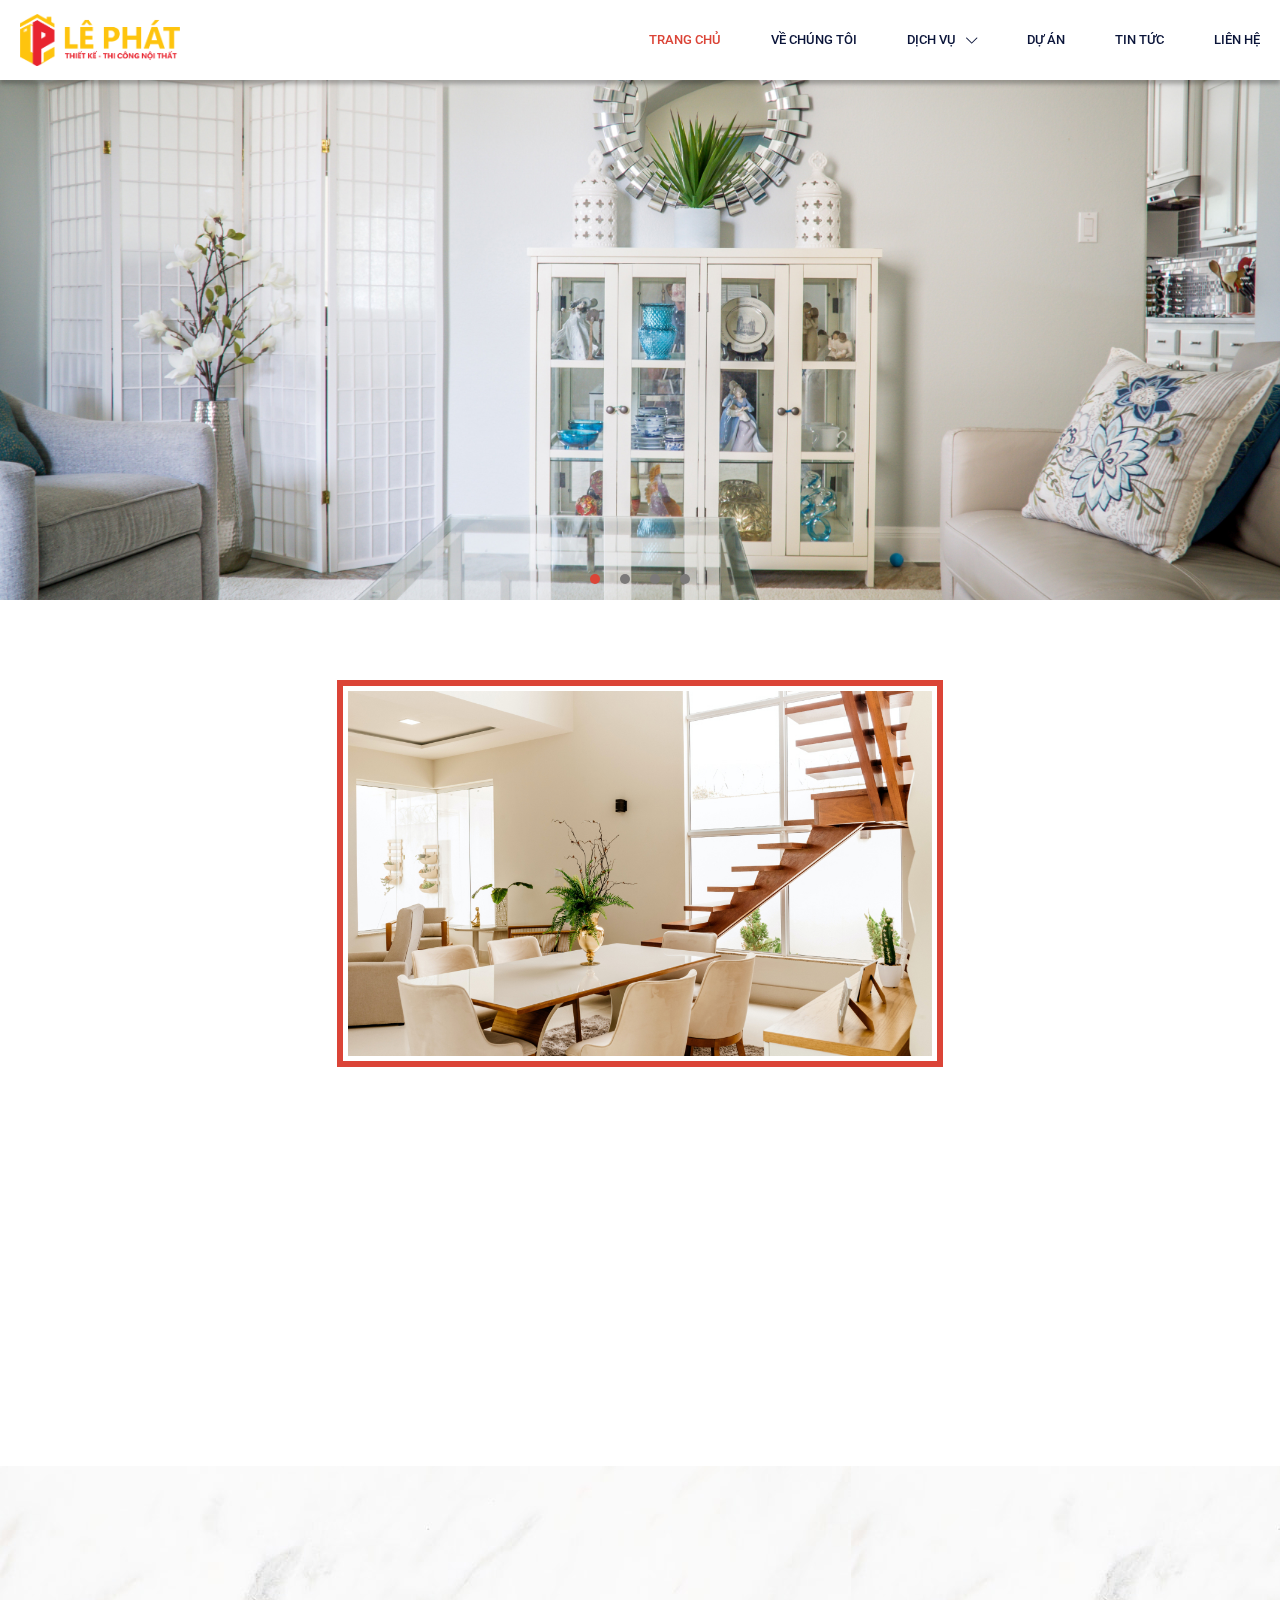
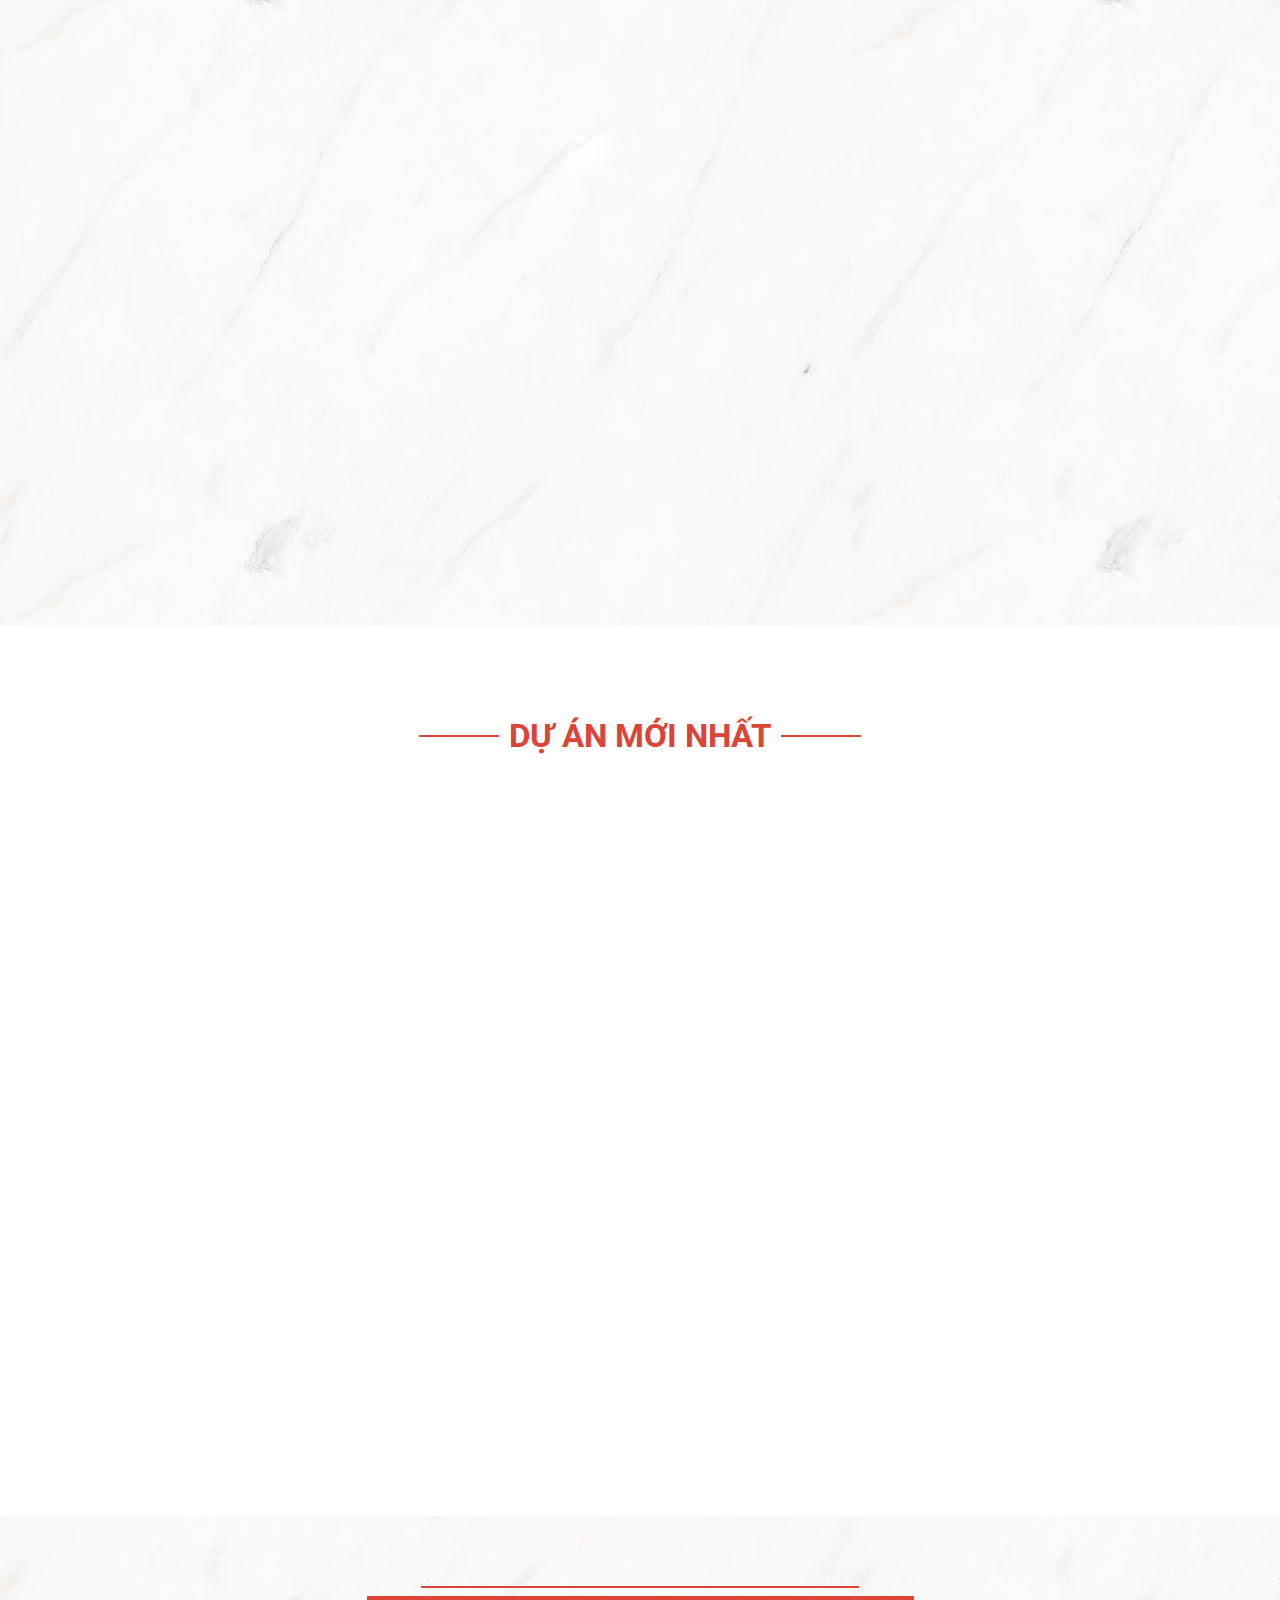
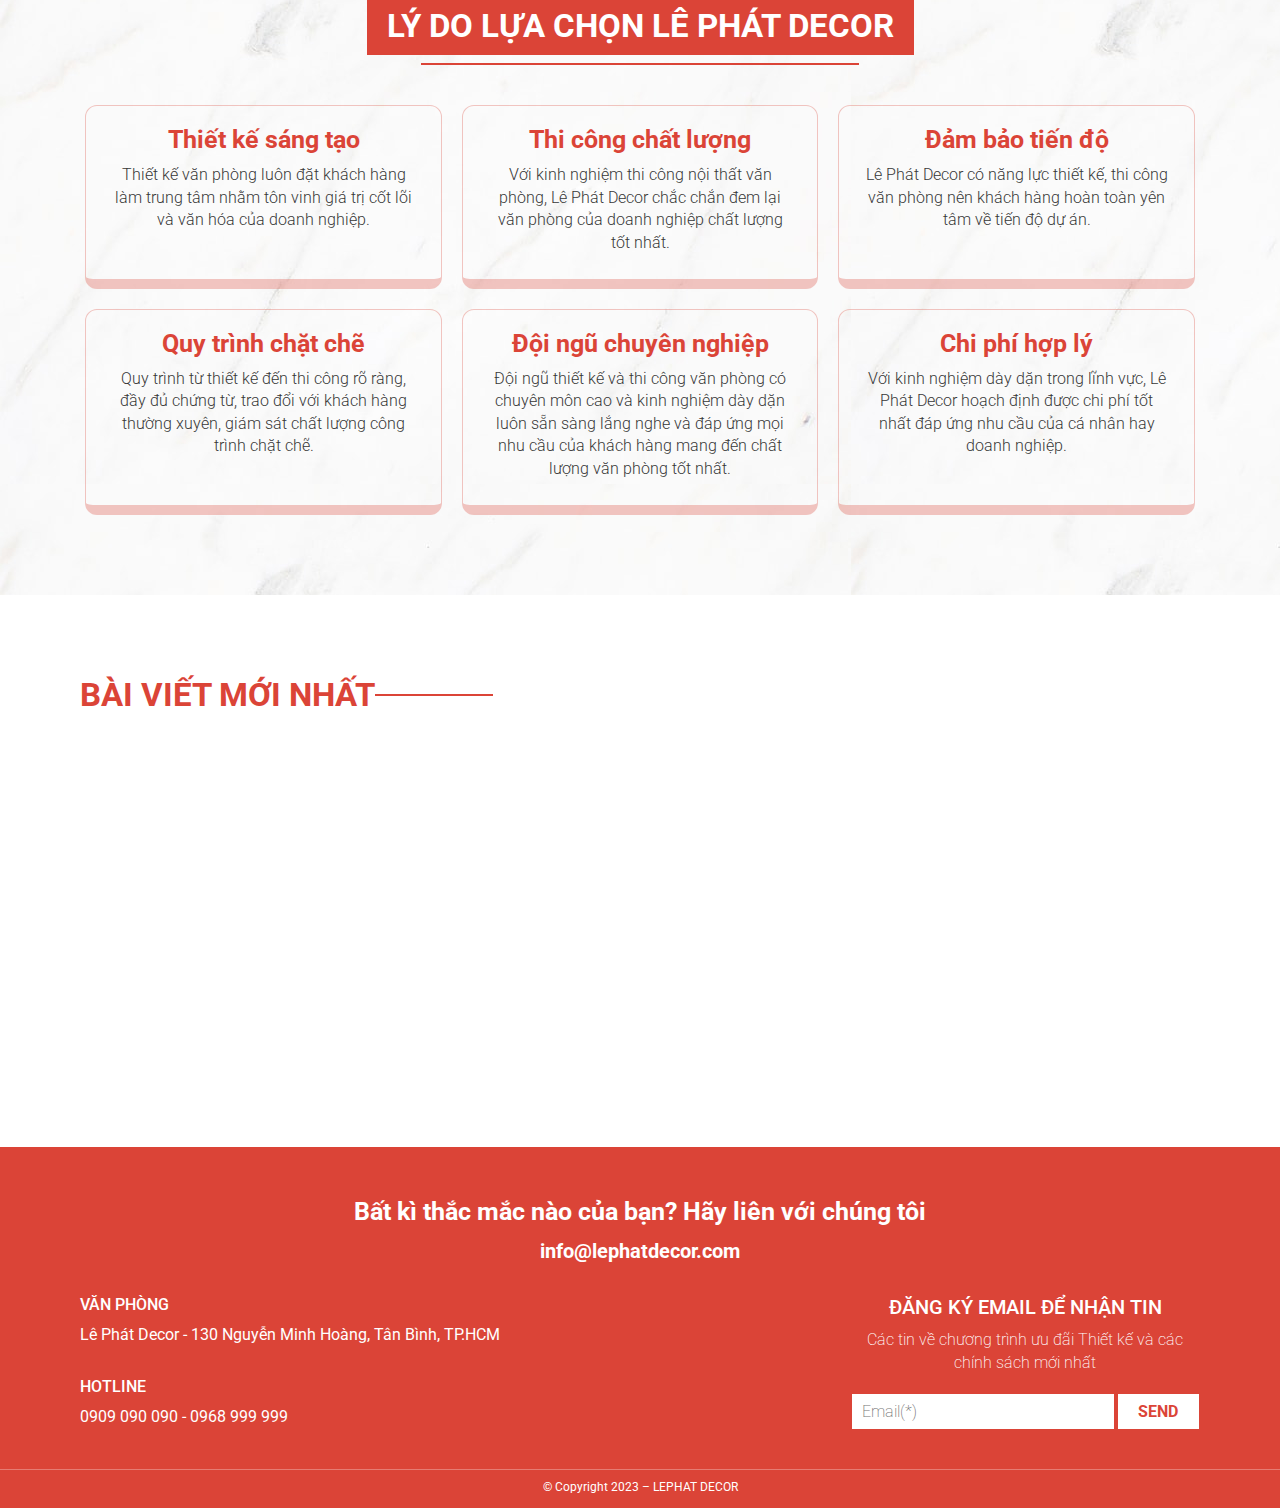
<file: index.html>
<!DOCTYPE html>
<html lang="en">
  <head>
    <meta charset="UTF-8"/>
    <meta name="viewport" content="width=device-width, initial-scale=1.0, user-scalable=no"/>
    <link rel="preconnect" href="./css/core.min.css"/>
    <link rel="preconnect" href="./css/main.min.css"/>
    <link rel="preconnect" href="./js/main.min.js"/>
    <link rel="preconnect" href="./js/main.min.js"/>
    <link rel="preconnect" href="https://fonts.gstatic.com"/>
    <link href="https://fonts.googleapis.com/css2?family=Roboto:wght@300;400;500;700&amp;display=swap" rel="stylesheet"/>
    <link rel="stylesheet" href="./css/core.min.css"/>
    <link rel="stylesheet" href="./css/main.min.css"/>
    <link rel="stylesheet" href="https://cdn.jsdelivr.net/npm/swiper@8/swiper-bundle.min.css"/>
    <title>Trang chủ</title>
  </head>
  <body class="index-body">
    <div class="header--mobile mobile">
      <div class="container">
        <div class="row align-items-center">
          <div class="header__logo text-center"><a href="/"><img src="./images/logo.png" alt="logo"/></a></div>
          <div class="header__toggle"><span class="fal fa-bars"></span></div>
        </div>
      </div>
    </div>
    <header class="header">
      <div class="header__logo text-center"><a href="/"><img src="./images/logo.png" alt="logo"/></a></div>
      <div class="header__nav">
        <div class="nav__item active"><a class="nav__link" href="/">Trang chủ</a></div>
        <div class="nav__item"><a class="nav__link" href="about-us.html">Về chúng tôi</a></div>
        <div class="nav__item nav__item--hasSub"><a class="nav__link" href="service.html"> <span>Dịch vụ</span><span class="fal fa-chevron-down"></span></a>
          <div class="nav__sub">
            <div class="nav__back"><span class="fal fa-chevron-left"> </span><span>Quay lại</span></div>
            <div class="nav__item"><a class="nav__link" href="service-detail.html">Tư vấn thiết kế</a></div>
            <div class="nav__item"><a class="nav__link" href="service-detail.html">Thi công văn phòng</a></div>
            <div class="nav__item"><a class="nav__link" href="service-detail.html">Thi công căn hộ</a></div>
          </div>
        </div>
        <div class="nav__item"><a class="nav__link" href="project.html">Dự án</a></div>
        <div class="nav__item"><a class="nav__link" href="news.html">Tin tức</a></div>
        <div class="nav__item"><a class="nav__link" href="contact.html">Liên hệ</a></div>
      </div>
      <div class="header__contact">
        <p class="contact__item"><span class="fas fa-phone-alt contact__icon"></span><a class="contact__text" href="tel:0902851929">090 2851 929</a></p>
        <p class="contact__item"><span class="fas fa-envelope contact__icon"></span><a class="contact__text" href="mailto:info@levindecor.com">info@lephatdecor.com</a></p>
      </div>
    </header>
    <main class="index-main">
      <div class="indexBanner">
        <div class="swiper-container">
          <div class="swiper-wrapper">
            <div class="swiper-slide">
              <div class="banner__img slide-bg-image" style="background-image: url(./images/banner-1.jpg)"></div>
            </div>
            <div class="swiper-slide">
              <div class="banner__img slide-bg-image" style="background-image: url(./images/banner-1.jpg)"></div>
            </div>
            <div class="swiper-slide">
              <div class="banner__img slide-bg-image" style="background-image: url(./images/banner-1.jpg)"></div>
            </div>
            <div class="swiper-slide">
              <div class="banner__img slide-bg-image" style="background-image: url(./images/banner-1.jpg)"></div>
            </div>
          </div>
          <div class="swiper-pagination swiper-pagination--custom"></div>
        </div>
      </div>
      <div class="indexVideo pd-section">
        <div class="container">
          <div class="row--float clearfix">
            <div class="indexVideo__img wow slideInLeft" data-wow-delay=".1s"><img class="lazyload blur-up" data-src="./images/video-1.jpg"/></div>
            <div class="indexVideo__content wow fadeIn" data-wow-delay=".2s">
              <h2 class="indexVideo__title section__title fw-400">VỀ CHÚNG TÔI</h2>
              <div class="block-indexVideo">
                <p class="indexVideo__description fw-300">LÊ PHÁT DECOR mang đến cho bạn không gian làm việc hoàn hảo, sáng tạo, giúp doanh nghiệp vươn lên tầm cao mới. </p>
                <p class="indexVideo__description fw-300">Với hơn 05 năm hoạt động Tư Vấn - Thiết Kế - Thi Công nội thất văn phòng, LÊ PHÁT DECOR có thể chủ động với khách hàng thời gian thi công và bàn giao văn phòng hoàn chỉnh.</p>
                <p class="indexVideo__description fw-700">Đến với LÊ PHÁT DECOR khách hàng sẽ cảm nhận sự khác biệt về cách phục vụ, tính chuyên nghiệp cao, thân thiện và nhiệt tình với phương châm: “BIẾN GIẤC MƠ THÀNH HIỆN THỰC”</p>
              </div>
              <div class="indexIntroduce__buttons wow slideInLeft" data-wow-delay=".3s"><a class="btn btn--30--outline fw-700" href="/about-us.html">Xem thêm</a></div>
            </div>
          </div>
        </div>
      </div>
      <div class="indexIntroduce pd-section">
        <div class="row align-items-center no-gutters">
          <div class="col-md-4">
            <div class="indexIntroduce__content wow slideInLeft" data-wow-delay=".2s">
              <h2 class="indexIntroduce__title section__title underline underline--main underline--200 fw-400">DỊCH VỤ NỔI BẬT</h2>
              <div class="description-job">
                <p class="indexIntroduce__description fw-300">Khai thác các yếu tố văn hóa đặc trưng của từng doanh nghiệp cộng với quy trình cụ thể. LÊ PHÁT DECOR sẽ luôn đồng hành cùng doanh nghiệp truyền tải tầm nhìn, sứ mệnh và giá trị cốt lõi thông qua Sáng Tạo trong không gian văn phòng.</p>
              </div>
              <div class="indexIntroduce__buttons wow slideInLeft" data-wow-delay=".3s"><a class="btn btn--30--outline fw-700" href="/service.html">Xem thêm</a></div>
            </div>
          </div>
          <div class="col-md-8"> 
            <div class="service service-index">
              <div class="row no-gutters">
                <div class="col-lg-4 wow slideInLeft" data-wow-delay=".05s"><a class="serviceItem" href="service-detail.html">
                    <div class="serviceItem__img fullsize"><img class="lazyload blur-up object-cover" data-src="./images/service-category-1.jpg"/></div>
                    <div class="serviceItem__content">
                      <h4 class="fw-400 section__title serviceItem__title">TƯ VẤN THIẾT KẾ</h4>
                      <p class="serviceItem__description fs--16">Amet minim mollit non deserunt ullamco est sit aliqua dolor do amet sint. Velit officia consequat duis enim velit mollit. Exercitation veniam consequat sunt nostrud amet.</p>
                    </div></a></div>
                <div class="col-lg-4 wow slideInLeft" data-wow-delay=".1s"><a class="serviceItem" href="service-detail.html">
                    <div class="serviceItem__img fullsize"><img class="lazyload blur-up object-cover" data-src="./images/service-category-2.jpg"/></div>
                    <div class="serviceItem__content">
                      <h4 class="fw-400 section__title serviceItem__title">THI CÔNG VĂN PHÒNG</h4>
                      <p class="serviceItem__description fs--16">Amet minim mollit non deserunt ullamco est sit aliqua dolor do amet sint. Velit officia consequat duis enim velit mollit. Exercitation veniam consequat sunt nostrud amet.</p>
                    </div></a></div>
                <div class="col-lg-4 wow slideInLeft" data-wow-delay=".15s"><a class="serviceItem" href="service-detail.html">
                    <div class="serviceItem__img fullsize"><img class="lazyload blur-up object-cover" data-src="./images/service-category-3.jpg"/></div>
                    <div class="serviceItem__content">
                      <h4 class="fw-400 section__title serviceItem__title">THI CÔNG CĂN HỘ</h4>
                      <p class="serviceItem__description fs--16">Amet minim mollit non deserunt ullamco est sit aliqua dolor do amet sint. Velit officia consequat duis enim velit mollit. Exercitation veniam consequat sunt nostrud amet.</p>
                    </div></a></div>
              </div>
            </div>
          </div>
        </div>
      </div>
      <div class="indexHotService pd-section">
        <div class="container">
          <div class="section__blockTitle">
            <h2 class="section__title fw-400 underline underline--80 underline--black">Dự án mới nhất</h2>
          </div>
        </div>
        <div class="swiper-container wow fadeInDown">
          <div class="swiper-wrapper">
            <div class="swiper-slide"><a class="indexHotServiceItem" href="/project-detail.html">
                <div class="indexHotServiceItem__img"><img class="object-cover" src="./images/news.jpg"/></div>
                <div class="indexHotServiceItem__content">
                  <h4 class="text-uppercase text-center">March 2022</h4>
                  <h4 class="text-uppercase text-center">Thiết kế  - Thi công nội thất văn phòng MISA</h4>
                </div></a></div>
            <div class="swiper-slide"><a class="indexHotServiceItem" href="/project-detail.html">
                <div class="indexHotServiceItem__img"><img class="object-cover" src="./images/news.jpg"/></div>
                <div class="indexHotServiceItem__content">
                  <h4 class="text-uppercase text-center">March 2022</h4>
                  <h4 class="text-uppercase text-center">Thiết kế  - Thi công nội thất văn phòng MISA</h4>
                </div></a></div>
            <div class="swiper-slide"><a class="indexHotServiceItem" href="/project-detail.html">
                <div class="indexHotServiceItem__img"><img class="object-cover" src="./images/news.jpg"/></div>
                <div class="indexHotServiceItem__content">
                  <h4 class="text-uppercase text-center">March 2022</h4>
                  <h4 class="text-uppercase text-center">Thiết kế  - Thi công nội thất văn phòng MISA</h4>
                </div></a></div>
            <div class="swiper-slide"><a class="indexHotServiceItem" href="/project-detail.html">
                <div class="indexHotServiceItem__img"><img class="object-cover" src="./images/news.jpg"/></div>
                <div class="indexHotServiceItem__content">
                  <h4 class="text-uppercase text-center">March 2022</h4>
                  <h4 class="text-uppercase text-center">Thiết kế  - Thi công nội thất văn phòng MISA</h4>
                </div></a></div>
            <div class="swiper-slide"><a class="indexHotServiceItem" href="/project-detail.html">
                <div class="indexHotServiceItem__img"><img class="object-cover" src="./images/news.jpg"/></div>
                <div class="indexHotServiceItem__content">
                  <h4 class="text-uppercase text-center">March 2022</h4>
                  <h4 class="text-uppercase text-center">Thiết kế  - Thi công nội thất văn phòng MISA</h4>
                </div></a></div>
          </div>
        </div>
      </div>
      <div class="indexWhyChoice pd-section">
        <div class="container">
          <h2 class="section__title fw-400">LÝ DO LỰA CHỌN LÊ PHÁT DECOR</h2>
          <div class="row why-list">
            <div class="item-why">
              <h3 class="section__title fw-400">Thiết kế sáng tạo</h3>
              <p class="description fw-300">Thiết kế văn phòng luôn đặt khách hàng làm trung tâm nhằm tôn vinh giá trị cốt lõi và văn hóa của doanh nghiệp.</p>
            </div>
            <div class="item-why">
              <h3 class="section__title fw-400">Thi công chất lượng</h3>
              <p class="description fw-300">Với kinh nghiệm thi công nội thất văn phòng, Lê Phát Decor chắc chắn đem lại văn phòng của doanh nghiệp chất lượng tốt nhất.</p>
            </div>
            <div class="item-why">
              <h3 class="section__title fw-400">Đảm bảo tiến độ</h3>
              <p class="description fw-300">Lê Phát Decor có năng lực thiết kế, thi công văn phòng nên khách hàng hoàn toàn yên tâm về tiến độ dự án.</p>
            </div>
            <div class="item-why">
              <h3 class="section__title fw-400">Quy trình chặt chẽ</h3>
              <p class="description fw-300">Quy trình từ thiết kế đến thi công rõ ràng, đầy đủ chứng từ, trao đổi với khách hàng thường xuyên, giám sát chất lượng công trình chặt chẽ.</p>
            </div>
            <div class="item-why">
              <h3 class="section__title fw-400">Đội ngũ chuyên nghiệp</h3>
              <p class="description fw-300">Đội ngũ thiết kế và thi công văn phòng có chuyên môn cao và kinh nghiệm dày dặn luôn sẵn sàng lắng nghe và đáp ứng mọi nhu cầu của khách hàng mang đến chất lượng văn phòng tốt nhất.</p>
            </div>
            <div class="item-why">
              <h3 class="section__title fw-400">Chi phí hợp lý</h3>
              <p class="description fw-300">Với kinh nghiệm dày dặn trong lĩnh vực, Lê Phát Decor hoạch định được chi phí tốt nhất đáp ứng nhu cầu của cá nhân hay doanh nghiệp.</p>
            </div>
          </div>
        </div>
      </div>
      <div class="indexNews pd-section">
        <div class="container">
          <div class="section__blockTitle justify-content-start">
            <h2 class="section__title underline underline--black underline--80 fw-400 text-uppercase">Bài viết mới nhất</h2>
          </div>
          <div class="row">
            <div class="col-6 col-xl-3 wow fadeInUp" data-wow-delay=".1s"><a class="newsItem" href="news-detail.html">
                <div class="newsItem__img"><img class="lazyload blur-up" data-src="./images/news.jpg"/></div>
                <div class="newsItem__content">
                  <div class="newsItem__contentWrapper">
                    <h4 class="newsItem__title">Amet minim mollit non deserunt ullamco est sit aliqua dolor do resad...</h4>
                    <p class="newsItem__time"><span class="far fa-clock"></span>
                      <time>11/14/2020</time>
                    </p>
                  </div>
                </div></a></div>
            <div class="col-6 col-xl-3 wow fadeInUp" data-wow-delay=".4s"><a class="newsItem" href="news-detail.html">
                <div class="newsItem__img"><img class="lazyload blur-up" data-src="./images/news.jpg"/></div>
                <div class="newsItem__content">
                  <div class="newsItem__contentWrapper">
                    <h4 class="newsItem__title">Amet minim mollit non deserunt ullamco est sit aliqua dolor do resad...</h4>
                    <p class="newsItem__time"><span class="far fa-clock"></span>
                      <time>11/14/2020</time>
                    </p>
                  </div>
                </div></a></div>
            <div class="col-6 col-xl-3 wow fadeInUp" data-wow-delay=".3s"><a class="newsItem" href="news-detail.html">
                <div class="newsItem__img"><img class="lazyload blur-up" data-src="./images/news.jpg"/></div>
                <div class="newsItem__content">
                  <div class="newsItem__contentWrapper">
                    <h4 class="newsItem__title">Amet minim mollit non deserunt ullamco est sit aliqua dolor do resad...</h4>
                    <p class="newsItem__time"><span class="far fa-clock"></span>
                      <time>11/14/2020</time>
                    </p>
                  </div>
                </div></a></div>
            <div class="col-6 col-xl-3 wow fadeInUp" data-wow-delay=".2s"><a class="newsItem" href="news-detail.html">
                <div class="newsItem__img"><img class="lazyload blur-up" data-src="./images/news.jpg"/></div>
                <div class="newsItem__content">
                  <div class="newsItem__contentWrapper">
                    <h4 class="newsItem__title">Amet minim mollit non deserunt ullamco est sit aliqua dolor do resad...</h4>
                    <p class="newsItem__time"><span class="far fa-clock"></span>
                      <time>11/14/2020</time>
                    </p>
                  </div>
                </div></a></div>
          </div>
        </div>
      </div>
    </main>
    <footer>
      <div class="title">
        <h1>Bất kì thắc mắc nào của bạn?  Hãy liên với chúng tôi</h1><a href="mailto:info@levindecor.com">info@lephatdecor.com</a>
      </div>
      <div class="body-footer container">
        <div class="left-body">
          <div class="item">
            <h4>VĂN PHÒNG</h4>
            <p>Lê Phát Decor - 130 Nguyễn Minh Hoàng, Tân Bình, TP.HCM</p>
          </div>
          <div class="item">
            <h4>HOTLINE</h4>
            <p>0909 090 090 - 0968 999 999</p>
          </div>
        </div>
        <div class="right-body">
          <h3>ĐĂNG KÝ EMAIL ĐỂ NHẬN TIN</h3>
          <p>Các tin về chương trình ưu đãi Thiết kế và các chính sách mới nhất</p>
          <input type="text" placeholder="Email(*)"/>
          <input type="submit" value="SEND"/>
        </div>
      </div>
      <div class="copyright-bottom"><small>© Copyright  2023 – LEPHAT DECOR</small></div>
    </footer>
    <script src="./js/core.min.js"></script>
    <script src="./js/main.min.js"></script>
  </body>
</html>
</file>
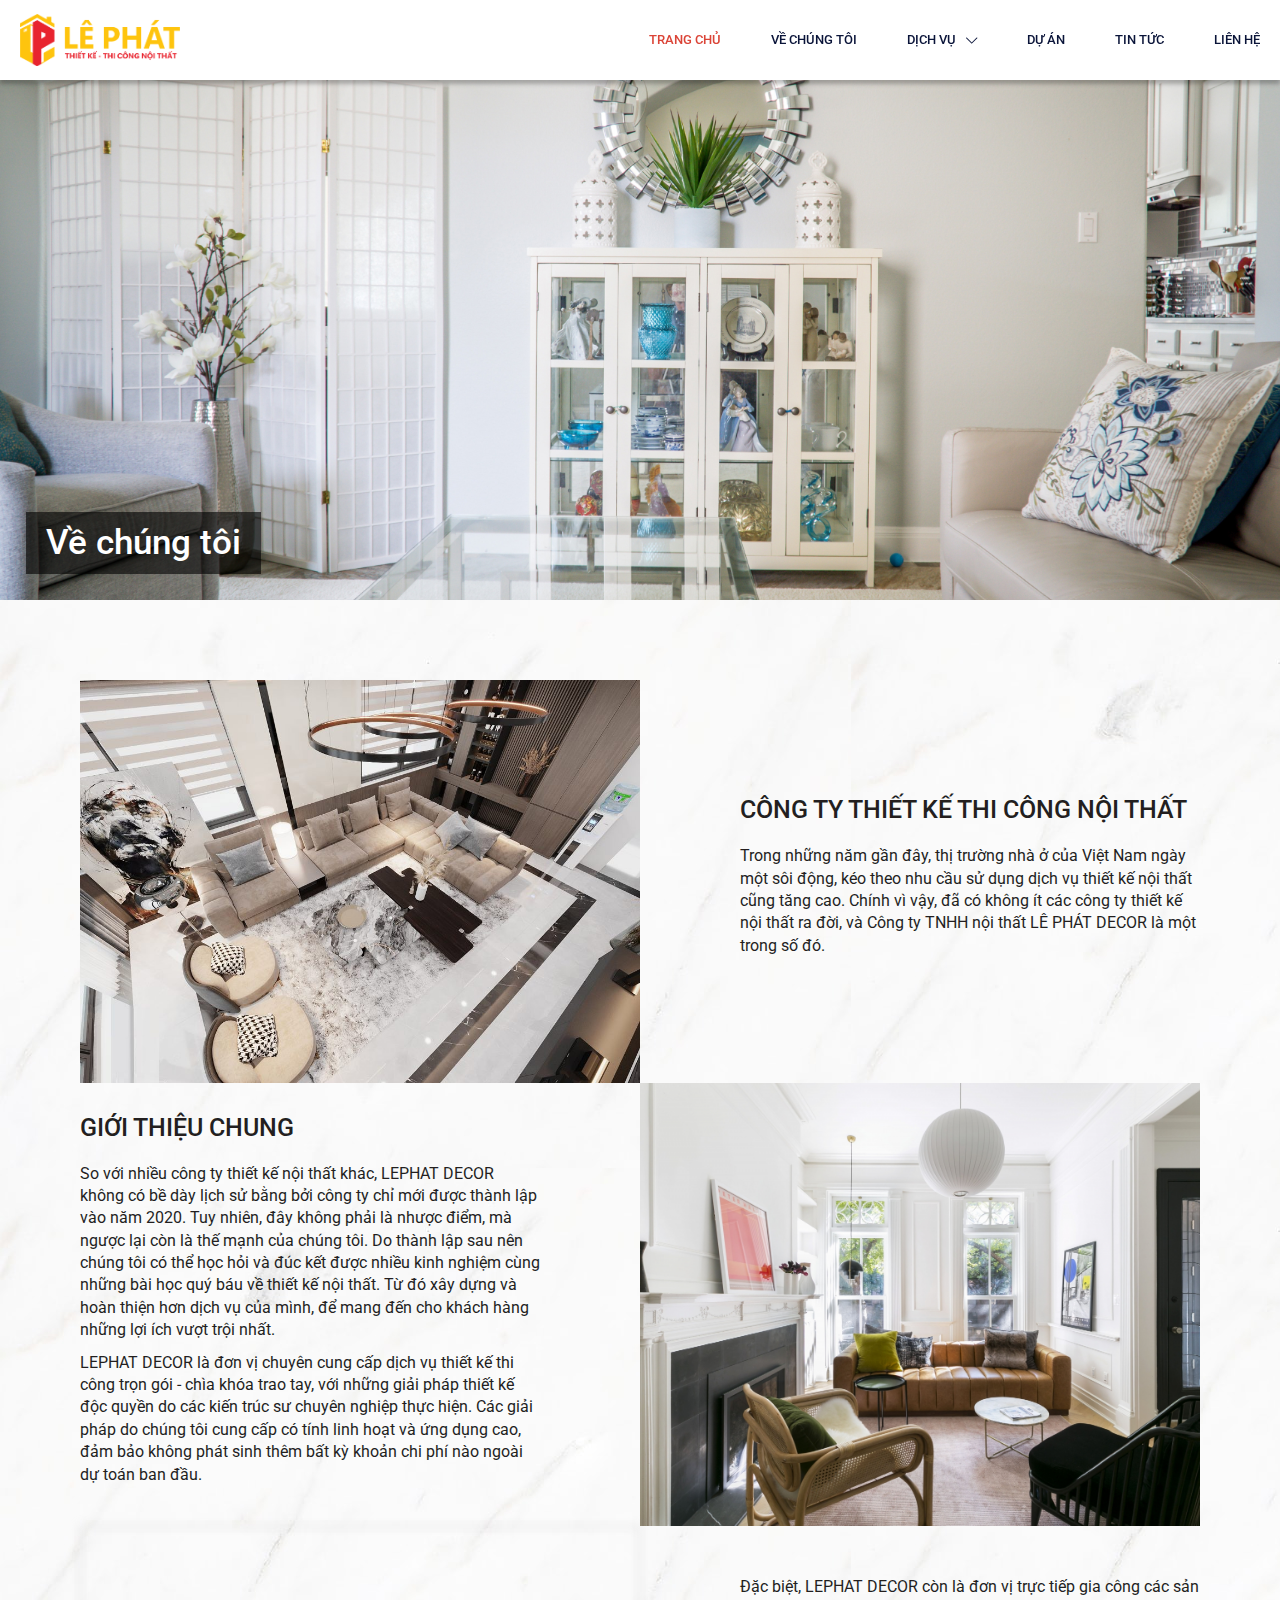
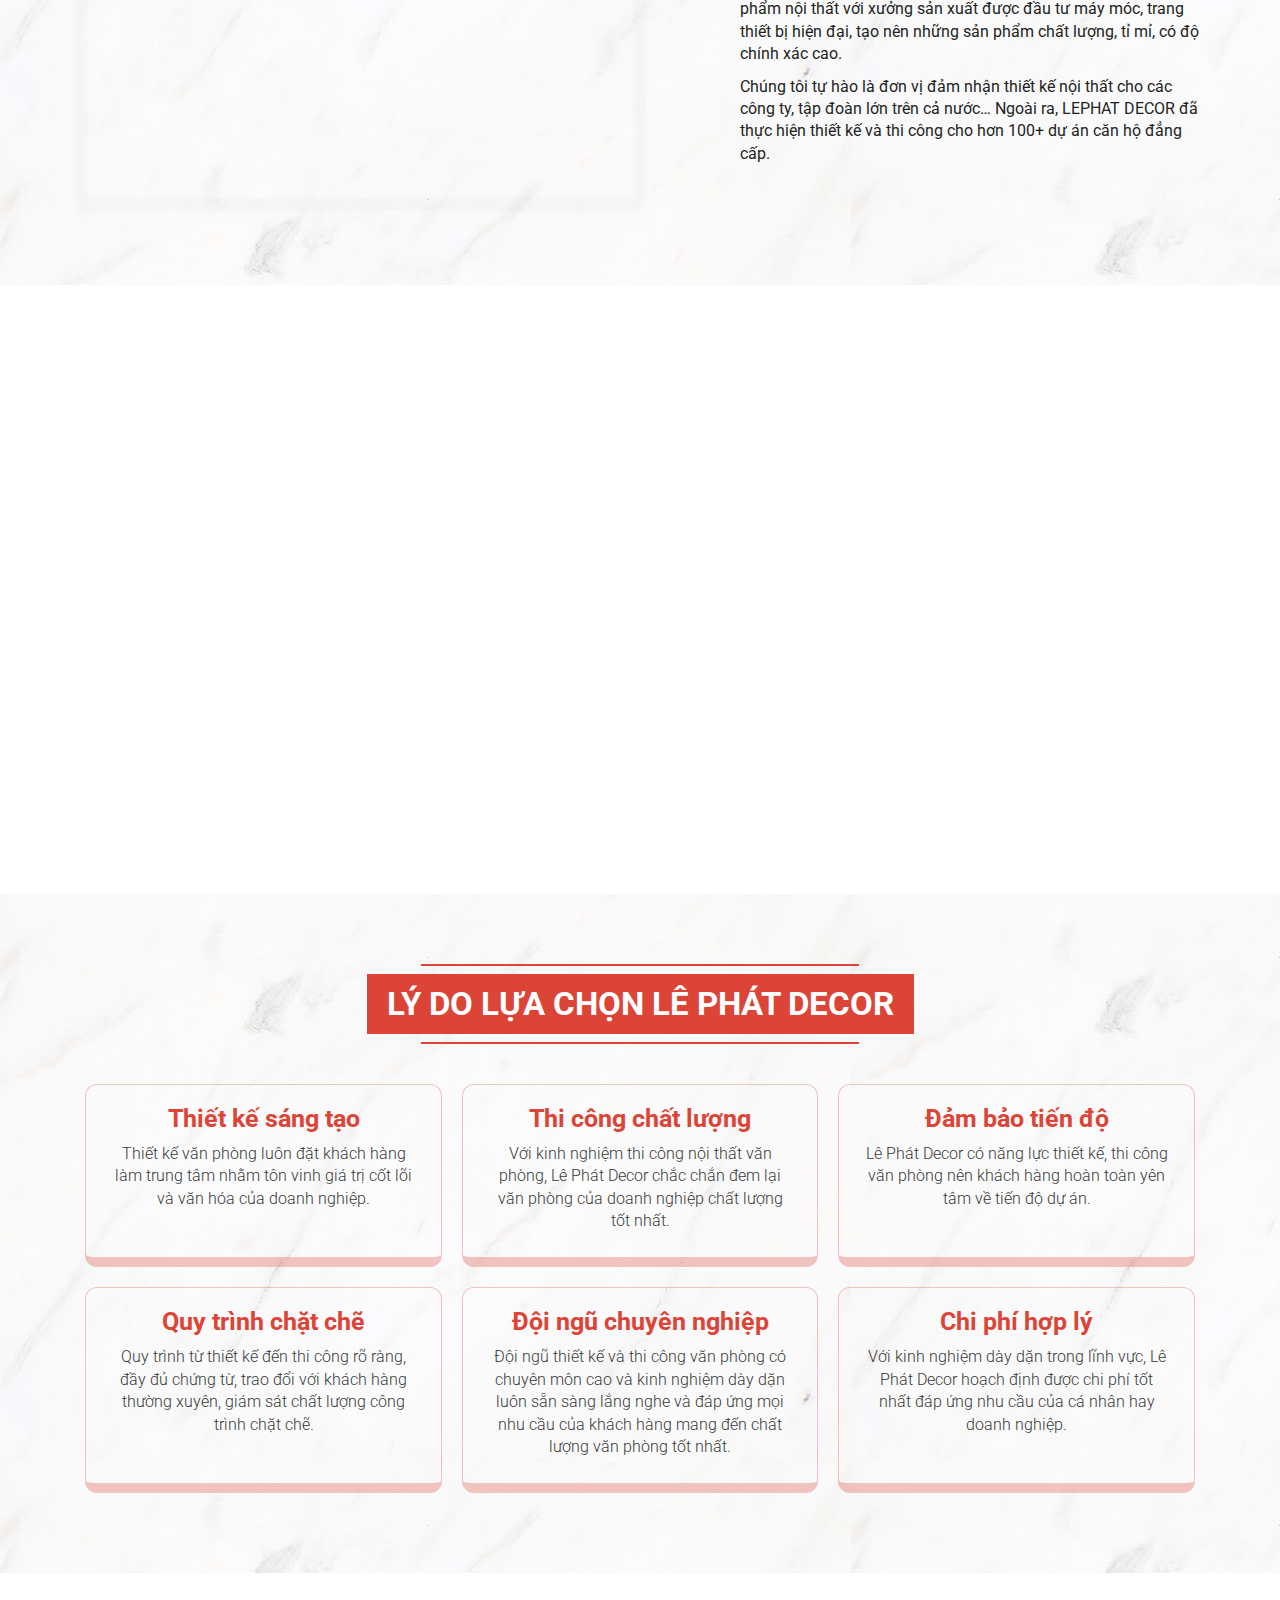
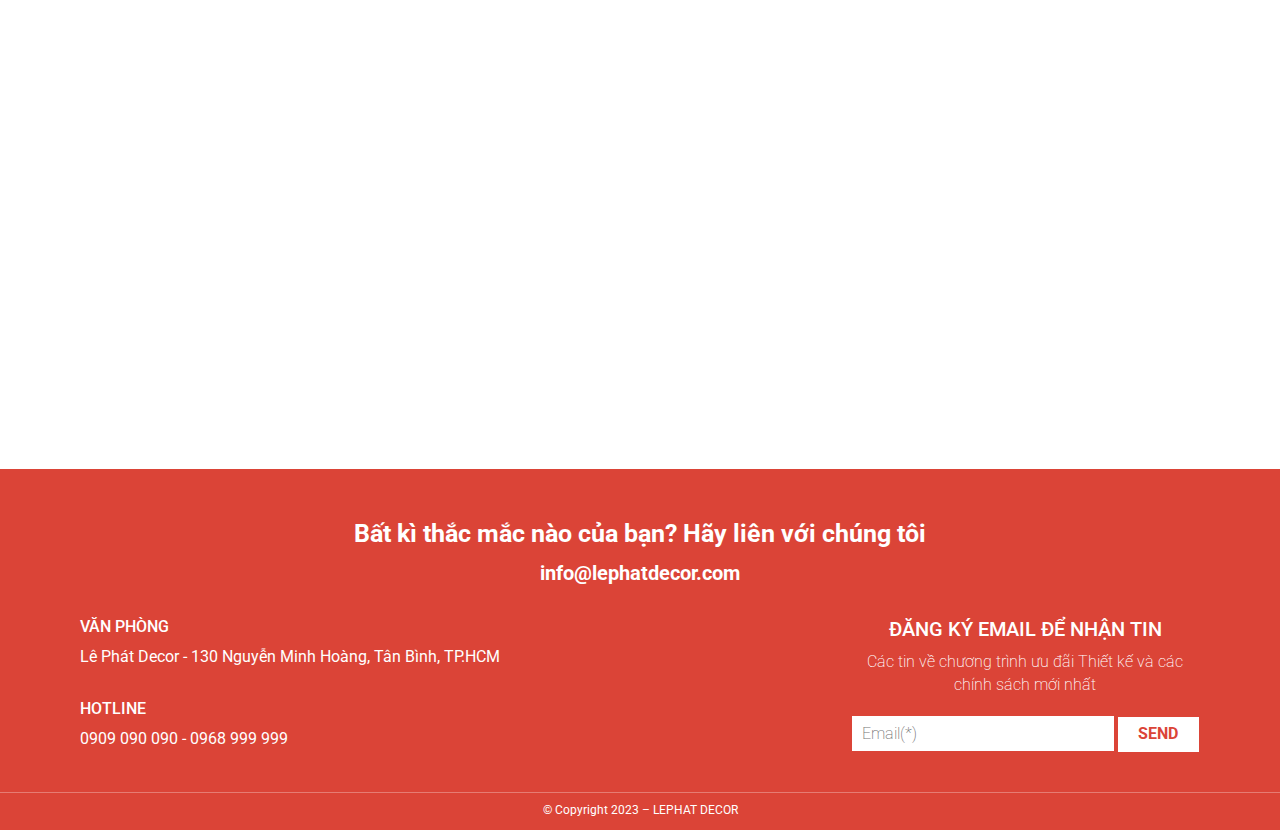
<file: about-us.html>
<!DOCTYPE html>
<html lang="en">
  <head>
    <meta charset="UTF-8"/>
    <meta name="viewport" content="width=device-width, initial-scale=1.0, user-scalable=no"/>
    <link rel="preconnect" href="./css/core.min.css"/>
    <link rel="preconnect" href="./css/main.min.css"/>
    <link rel="preconnect" href="./js/main.min.js"/>
    <link rel="preconnect" href="./js/main.min.js"/>
    <link rel="preconnect" href="https://fonts.gstatic.com"/>
    <link href="https://fonts.googleapis.com/css2?family=Roboto:wght@300;400;500;700&amp;display=swap" rel="stylesheet"/>
    <link rel="stylesheet" href="./css/core.min.css"/>
    <link rel="stylesheet" href="./css/main.min.css"/>
    <link rel="stylesheet" href="https://cdn.jsdelivr.net/npm/swiper@8/swiper-bundle.min.css"/>
    <title>Giới thiệu</title>
  </head>
  <body class="about-body">
    <div class="header--mobile mobile">
      <div class="container">
        <div class="row align-items-center">
          <div class="header__logo text-center"><a href="/"><img src="./images/logo.png" alt="logo"/></a></div>
          <div class="header__toggle"><span class="fal fa-bars"></span></div>
        </div>
      </div>
    </div>
    <header class="header">
      <div class="header__logo text-center"><a href="/"><img src="./images/logo.png" alt="logo"/></a></div>
      <div class="header__nav">
        <div class="nav__item active"><a class="nav__link" href="/">Trang chủ</a></div>
        <div class="nav__item"><a class="nav__link" href="about-us.html">Về chúng tôi</a></div>
        <div class="nav__item nav__item--hasSub"><a class="nav__link" href="service.html"> <span>Dịch vụ</span><span class="fal fa-chevron-down"></span></a>
          <div class="nav__sub">
            <div class="nav__back"><span class="fal fa-chevron-left"> </span><span>Quay lại</span></div>
            <div class="nav__item"><a class="nav__link" href="service-detail.html">Tư vấn thiết kế</a></div>
            <div class="nav__item"><a class="nav__link" href="service-detail.html">Thi công văn phòng</a></div>
            <div class="nav__item"><a class="nav__link" href="service-detail.html">Thi công căn hộ</a></div>
          </div>
        </div>
        <div class="nav__item"><a class="nav__link" href="project.html">Dự án</a></div>
        <div class="nav__item"><a class="nav__link" href="news.html">Tin tức</a></div>
        <div class="nav__item"><a class="nav__link" href="contact.html">Liên hệ</a></div>
      </div>
      <div class="header__contact">
        <p class="contact__item"><span class="fas fa-phone-alt contact__icon"></span><a class="contact__text" href="tel:0902851929">090 2851 929</a></p>
        <p class="contact__item"><span class="fas fa-envelope contact__icon"></span><a class="contact__text" href="mailto:info@levindecor.com">info@lephatdecor.com</a></p>
      </div>
    </header>
    <main class="about-main">
      <div class="aboutBanner">
        <div class="banner__item"><img src="./images/banner-1.jpg"/>
          <h3 class="item_content">Về chúng tôi</h3>
        </div>
      </div>
      <div class="aboutSectionTwo pd-section">
        <div class="container">
          <div class="item row no-gutters">
            <div class="col-12 col-md-6 img-item"><img class="lazyload blur-up" data-src="./images/about/about-01.jpeg"/></div>
            <div class="col-12 col-md-6 content-item">
              <h3>CÔNG TY THIẾT KẾ THI CÔNG NỘI THẤT</h3>
              <p>Trong những năm gần đây, thị trường nhà ở của Việt Nam ngày một sôi động, kéo theo nhu cầu sử dụng dịch vụ thiết kế nội thất cũng tăng cao. Chính vì vậy, đã có không ít các công ty thiết kế nội thất ra đời, và Công ty TNHH nội thất LÊ PHÁT DECOR là một trong số đó.</p>
            </div>
          </div>
          <div class="item row no-gutters">
            <div class="col-12 col-md-6 img-item"><img class="lazyload blur-up" data-src="./images/about/about-02.jpeg"/></div>
            <div class="col-12 col-md-6 content-item">
              <h3>GIỚI THIỆU CHUNG</h3>
              <p>So với nhiều công ty thiết kế nội thất khác, LEPHAT DECOR không có bề dày lịch sử bằng bởi công ty chỉ mới được thành lập vào năm 2020. Tuy nhiên, đây không phải là nhược điểm, mà ngược lại còn là thế mạnh của chúng tôi. Do thành lập sau nên chúng tôi có thể học hỏi và đúc kết được nhiều kinh nghiệm cùng những bài học quý báu về thiết kế nội thất. Từ đó xây dựng và hoàn thiện hơn dịch vụ của mình, để mang đến cho khách hàng những lợi ích vượt trội nhất.</p>
              <p>LEPHAT DECOR là đơn vị chuyên cung cấp dịch vụ thiết kế thi công trọn gói - chìa khóa trao tay, với những giải pháp thiết kế độc quyền do các kiến trúc sư chuyên nghiệp thực hiện. Các giải pháp do chúng tôi cung cấp có tính linh hoạt và ứng dụng cao, đảm bảo không phát sinh thêm bất kỳ khoản chi phí nào ngoài dự toán ban đầu.</p>
            </div>
          </div>
          <div class="item row no-gutters">
            <div class="col-12 col-md-6 img-item"><img class="lazyload blur-up" data-src="./images/about/about-03.jpeg"/></div>
            <div class="col-12 col-md-6 content-item">
              <h3></h3>
              <p>Đặc biệt, LEPHAT DECOR còn là đơn vị trực tiếp gia công các sản phẩm nội thất với xưởng sản xuất được đầu tư máy móc, trang thiết bị hiện đại, tạo nên những sản phẩm chất lượng, tỉ mỉ, có độ chính xác cao.</p>
              <p>Chúng tôi tự hào là đơn vị đảm nhận thiết kế nội thất cho các công ty, tập đoàn lớn trên cả nước… Ngoài ra, LEPHAT DECOR đã thực hiện thiết kế và thi công cho hơn 100+ dự án căn hộ đẳng cấp.</p>
            </div>
          </div>
        </div>
      </div>
      <div class="aboutMissionStatement pd-section">
        <div class="container">
          <div class="row align-items-center">
            <div class="col-md-6">
              <div class="aboutMissionStatement__content text-center"> 
                <h2 class="aboutMissionStatement__title section__title fw-400 text-uppercase wow fadeInUp" data-wow-delay=".3s"> LEPHAT DECOR</h2>
                <p class="aboutMissionStatement__subTitle wow fadeInUp" data-wow-delay=".3s"> UY TÍN - CHẤT LƯỢNG - CHUYÊN NGHIỆP - SÁNG TẠO</p>
              </div>
            </div>
            <div class="col"></div>
            <div class="col-md-5">
              <div class="indexIntroduce__img wow fadeIn" data-wow-delay=".2s"><img class="lazyload blur-up" data-src="./images/introduce-1.jpg"/></div>
            </div>
          </div>
        </div>
      </div>
      <div class="indexWhyChoice pd-section">
        <div class="container">
          <h2 class="section__title fw-400">LÝ DO LỰA CHỌN LÊ PHÁT DECOR</h2>
          <div class="row why-list">
            <div class="item-why">
              <h3 class="section__title fw-400">Thiết kế sáng tạo</h3>
              <p class="description fw-300">Thiết kế văn phòng luôn đặt khách hàng làm trung tâm nhằm tôn vinh giá trị cốt lõi và văn hóa của doanh nghiệp.</p>
            </div>
            <div class="item-why">
              <h3 class="section__title fw-400">Thi công chất lượng</h3>
              <p class="description fw-300">Với kinh nghiệm thi công nội thất văn phòng, Lê Phát Decor chắc chắn đem lại văn phòng của doanh nghiệp chất lượng tốt nhất.</p>
            </div>
            <div class="item-why">
              <h3 class="section__title fw-400">Đảm bảo tiến độ</h3>
              <p class="description fw-300">Lê Phát Decor có năng lực thiết kế, thi công văn phòng nên khách hàng hoàn toàn yên tâm về tiến độ dự án.</p>
            </div>
            <div class="item-why">
              <h3 class="section__title fw-400">Quy trình chặt chẽ</h3>
              <p class="description fw-300">Quy trình từ thiết kế đến thi công rõ ràng, đầy đủ chứng từ, trao đổi với khách hàng thường xuyên, giám sát chất lượng công trình chặt chẽ.</p>
            </div>
            <div class="item-why">
              <h3 class="section__title fw-400">Đội ngũ chuyên nghiệp</h3>
              <p class="description fw-300">Đội ngũ thiết kế và thi công văn phòng có chuyên môn cao và kinh nghiệm dày dặn luôn sẵn sàng lắng nghe và đáp ứng mọi nhu cầu của khách hàng mang đến chất lượng văn phòng tốt nhất.</p>
            </div>
            <div class="item-why">
              <h3 class="section__title fw-400">Chi phí hợp lý</h3>
              <p class="description fw-300">Với kinh nghiệm dày dặn trong lĩnh vực, Lê Phát Decor hoạch định được chi phí tốt nhất đáp ứng nhu cầu của cá nhân hay doanh nghiệp.</p>
            </div>
          </div>
        </div>
      </div>
      <div class="aboutCustomer pd-section">
        <div class="container">
          <div class="section__blockTitle">
            <h2 class="aboutCustomer__title section__title fw-400 underline underline--80 underline--black wow fadeInUp" data-wow-delay=".1s">Ý kiến khách hàng</h2>
          </div>
        </div>
        <div class="aboutCustomer__containerCustom">
          <div class="row">
            <div class="aboutCustomer__slider wow fadeIn" data-wow-delay=".3s">
              <div class="swiper-container">
                <div class="swiper-wrapper">
                  <div class="swiper-slide">
                    <div class="aboutCustomerItem fullsize">
                      <div class="aboutCustomerItem__avatarWrapper">
                        <div class="aboutCustomerItem__img"><img class="object-cover" src="./images/testimonial-1.jpg"/></div>
                        <h4 class="aboutCustomerItem__title">Bessie Cooper + 0</h4>
                      </div>
                      <div class="aboutCustomerItem__content">
                        <p>Nulla Lorem mollit cupidatat irure. Laborum magna nulla duis ullamco cillum dolor. Voluptate exercitation incididunt aliquip deserunt reprehenderit elit laborum. Nulla Lorem mollit cupidatat irure. Laborum magna nulla duis ullamco cillum dolor. Voluptate exercitation incididunt aliquip deserunt reprehenderit.</p>
                      </div>
                    </div>
                  </div>
                  <div class="swiper-slide">
                    <div class="aboutCustomerItem fullsize">
                      <div class="aboutCustomerItem__avatarWrapper">
                        <div class="aboutCustomerItem__img"><img class="object-cover" src="./images/testimonial-1.jpg"/></div>
                        <h4 class="aboutCustomerItem__title">Bessie Cooper + 1</h4>
                      </div>
                      <div class="aboutCustomerItem__content">
                        <p>Nulla Lorem mollit cupidatat irure. Laborum magna nulla duis ullamco cillum dolor. Voluptate exercitation incididunt aliquip deserunt reprehenderit elit laborum. Nulla Lorem mollit cupidatat irure. Laborum magna nulla duis ullamco cillum dolor. Voluptate exercitation incididunt aliquip deserunt reprehenderit.</p>
                      </div>
                    </div>
                  </div>
                  <div class="swiper-slide">
                    <div class="aboutCustomerItem fullsize">
                      <div class="aboutCustomerItem__avatarWrapper">
                        <div class="aboutCustomerItem__img"><img class="object-cover" src="./images/testimonial-1.jpg"/></div>
                        <h4 class="aboutCustomerItem__title">Bessie Cooper + 2</h4>
                      </div>
                      <div class="aboutCustomerItem__content">
                        <p>Nulla Lorem mollit cupidatat irure. Laborum magna nulla duis ullamco cillum dolor. Voluptate exercitation incididunt aliquip deserunt reprehenderit elit laborum. Nulla Lorem mollit cupidatat irure. Laborum magna nulla duis ullamco cillum dolor. Voluptate exercitation incididunt aliquip deserunt reprehenderit.</p>
                      </div>
                    </div>
                  </div>
                  <div class="swiper-slide">
                    <div class="aboutCustomerItem fullsize">
                      <div class="aboutCustomerItem__avatarWrapper">
                        <div class="aboutCustomerItem__img"><img class="object-cover" src="./images/testimonial-1.jpg"/></div>
                        <h4 class="aboutCustomerItem__title">Bessie Cooper + 3</h4>
                      </div>
                      <div class="aboutCustomerItem__content">
                        <p>Nulla Lorem mollit cupidatat irure. Laborum magna nulla duis ullamco cillum dolor. Voluptate exercitation incididunt aliquip deserunt reprehenderit elit laborum. Nulla Lorem mollit cupidatat irure. Laborum magna nulla duis ullamco cillum dolor. Voluptate exercitation incididunt aliquip deserunt reprehenderit.</p>
                      </div>
                    </div>
                  </div>
                  <div class="swiper-slide">
                    <div class="aboutCustomerItem fullsize">
                      <div class="aboutCustomerItem__avatarWrapper">
                        <div class="aboutCustomerItem__img"><img class="object-cover" src="./images/testimonial-1.jpg"/></div>
                        <h4 class="aboutCustomerItem__title">Bessie Cooper + 4</h4>
                      </div>
                      <div class="aboutCustomerItem__content">
                        <p>Nulla Lorem mollit cupidatat irure. Laborum magna nulla duis ullamco cillum dolor. Voluptate exercitation incididunt aliquip deserunt reprehenderit elit laborum. Nulla Lorem mollit cupidatat irure. Laborum magna nulla duis ullamco cillum dolor. Voluptate exercitation incididunt aliquip deserunt reprehenderit.</p>
                      </div>
                    </div>
                  </div>
                </div>
                <div class="swiper-pagination swiper-pagination--custom"></div>
              </div>
            </div>
            <div class="aboutCustomer__img wow fadeIn" data-wow-delay=".2s"><img class="lazyload blur-up" data-src="./images/service-5.jpg"/></div>
          </div>
        </div>
      </div>
    </main>
    <footer>
      <div class="title">
        <h1>Bất kì thắc mắc nào của bạn?  Hãy liên với chúng tôi</h1><a href="mailto:info@levindecor.com">info@lephatdecor.com</a>
      </div>
      <div class="body-footer container">
        <div class="left-body">
          <div class="item">
            <h4>VĂN PHÒNG</h4>
            <p>Lê Phát Decor - 130 Nguyễn Minh Hoàng, Tân Bình, TP.HCM</p>
          </div>
          <div class="item">
            <h4>HOTLINE</h4>
            <p>0909 090 090 - 0968 999 999</p>
          </div>
        </div>
        <div class="right-body">
          <h3>ĐĂNG KÝ EMAIL ĐỂ NHẬN TIN</h3>
          <p>Các tin về chương trình ưu đãi Thiết kế và các chính sách mới nhất</p>
          <input type="text" placeholder="Email(*)"/>
          <input type="submit" value="SEND"/>
        </div>
      </div>
      <div class="copyright-bottom"><small>© Copyright  2023 – LEPHAT DECOR</small></div>
    </footer>
    <script src="./js/core.min.js"></script>
    <script src="./js/main.min.js"></script>
  </body>
</html>
</file>
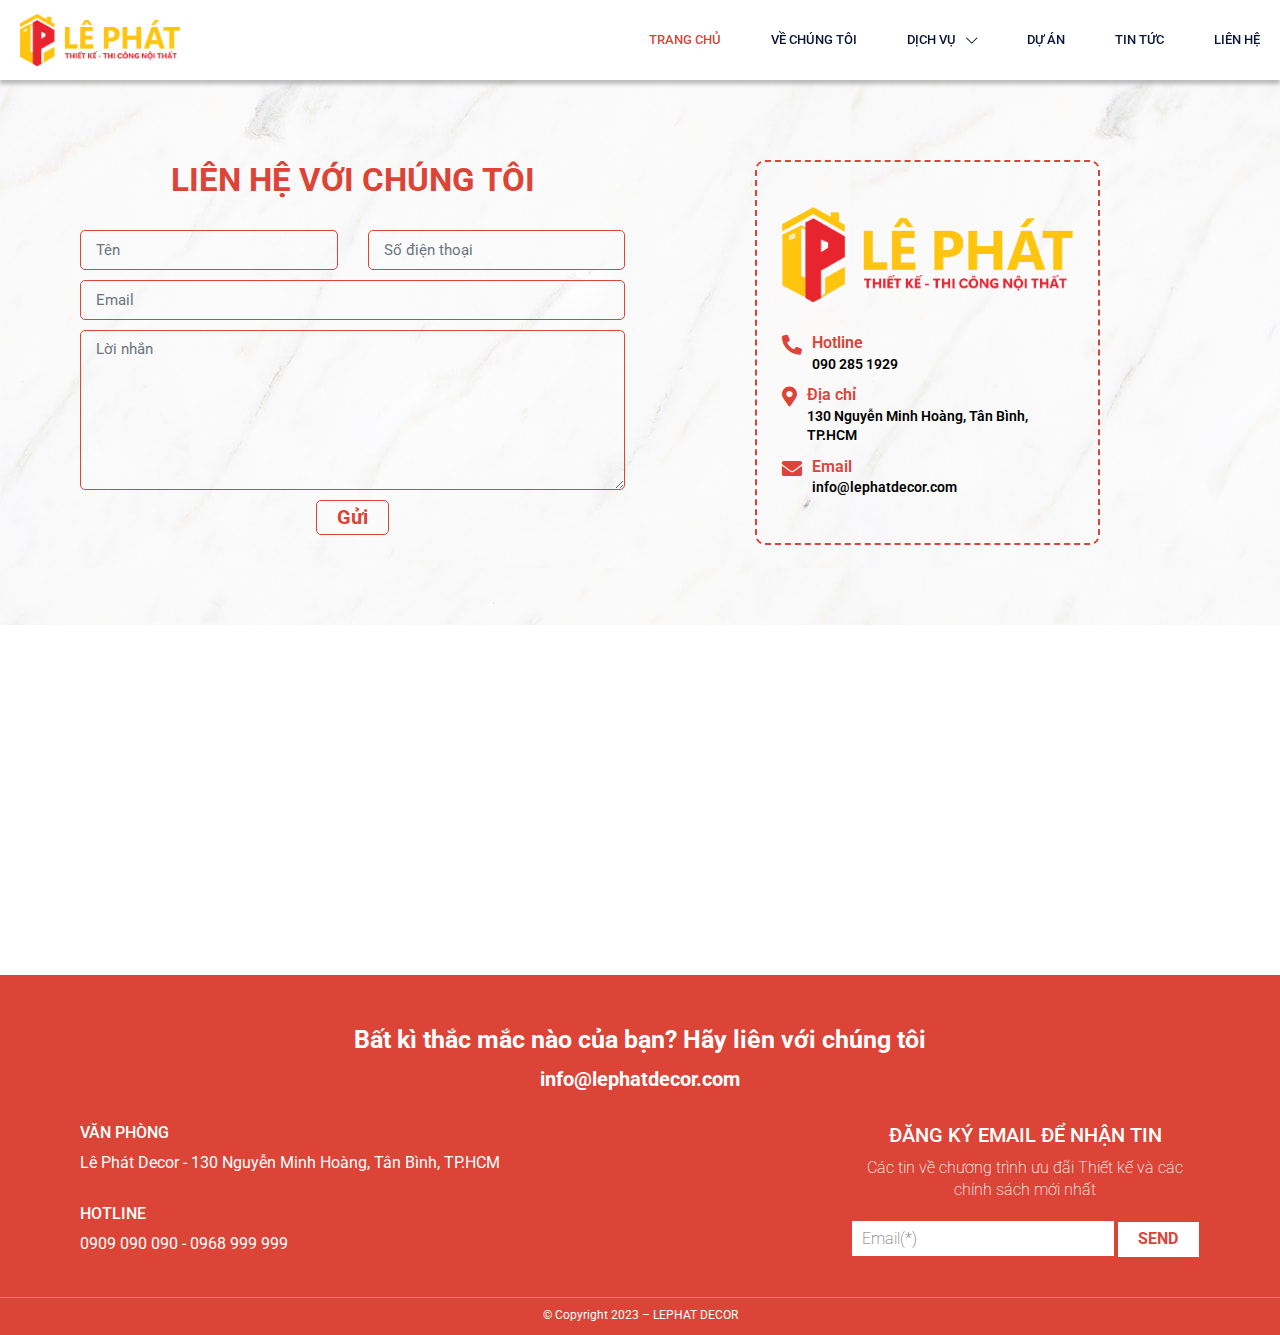
<file: contact.html>
<!DOCTYPE html>
<html lang="en">
  <head>
    <meta charset="UTF-8"/>
    <meta name="viewport" content="width=device-width, initial-scale=1.0, user-scalable=no"/>
    <link rel="preconnect" href="./css/core.min.css"/>
    <link rel="preconnect" href="./css/main.min.css"/>
    <link rel="preconnect" href="./js/main.min.js"/>
    <link rel="preconnect" href="./js/main.min.js"/>
    <link rel="preconnect" href="https://fonts.gstatic.com"/>
    <link href="https://fonts.googleapis.com/css2?family=Roboto:wght@300;400;500;700&amp;display=swap" rel="stylesheet"/>
    <link rel="stylesheet" href="./css/core.min.css"/>
    <link rel="stylesheet" href="./css/main.min.css"/>
    <link rel="stylesheet" href="https://cdn.jsdelivr.net/npm/swiper@8/swiper-bundle.min.css"/>
    <title>Liên hệ</title>
  </head>
  <body class="contact-body">
    <div class="header--mobile mobile">
      <div class="container">
        <div class="row align-items-center">
          <div class="header__logo text-center"><a href="/"><img src="./images/logo.png" alt="logo"/></a></div>
          <div class="header__toggle"><span class="fal fa-bars"></span></div>
        </div>
      </div>
    </div>
    <header class="header">
      <div class="header__logo text-center"><a href="/"><img src="./images/logo.png" alt="logo"/></a></div>
      <div class="header__nav">
        <div class="nav__item active"><a class="nav__link" href="/">Trang chủ</a></div>
        <div class="nav__item"><a class="nav__link" href="about-us.html">Về chúng tôi</a></div>
        <div class="nav__item nav__item--hasSub"><a class="nav__link" href="service.html"> <span>Dịch vụ</span><span class="fal fa-chevron-down"></span></a>
          <div class="nav__sub">
            <div class="nav__back"><span class="fal fa-chevron-left"> </span><span>Quay lại</span></div>
            <div class="nav__item"><a class="nav__link" href="service-detail.html">Tư vấn thiết kế</a></div>
            <div class="nav__item"><a class="nav__link" href="service-detail.html">Thi công văn phòng</a></div>
            <div class="nav__item"><a class="nav__link" href="service-detail.html">Thi công căn hộ</a></div>
          </div>
        </div>
        <div class="nav__item"><a class="nav__link" href="project.html">Dự án</a></div>
        <div class="nav__item"><a class="nav__link" href="news.html">Tin tức</a></div>
        <div class="nav__item"><a class="nav__link" href="contact.html">Liên hệ</a></div>
      </div>
      <div class="header__contact">
        <p class="contact__item"><span class="fas fa-phone-alt contact__icon"></span><a class="contact__text" href="tel:0902851929">090 2851 929</a></p>
        <p class="contact__item"><span class="fas fa-envelope contact__icon"></span><a class="contact__text" href="mailto:info@levindecor.com">info@lephatdecor.com</a></p>
      </div>
    </header>
    <main class="contact-main">
      <div class="contact"> 
        <div class="container pd-section">
          <div class="row">
            <div class="col-md-6">
              <div class="section__blockTitle">
                <h2 class="section__title contact__formTitle underline underline--black underline--80 fw-400 text-uppercase">Liên hệ với chúng tôi</h2>
              </div>
              <form class="contact__form row">
                <div class="col-sm-6 form-group">
                  <div class="form-input">
                    <input class="form-control" type="text" name="Fullname" placeholder="Tên"/>
                  </div>
                </div>
                <div class="col-sm-6 form-group">
                  <div class="form-input">
                    <input class="form-control" type="text" name="Phone" placeholder="Số điện thoại"/>
                  </div>
                </div>
                <div class="col-12 form-group">
                  <div class="form-input">
                    <input class="form-control" type="text" name="Email" placeholder="Email"/>
                  </div>
                </div>
                <div class="col-12 form-group">
                  <div class="form-input">
                    <textarea class="form-control" placeholder="Lời nhắn"></textarea>
                  </div>
                </div>
                <div class="col-12 form-group text-center form-button">
                  <button class="btn btn--70 fw-700">Gửi</button>
                </div>
              </form>
            </div>
            <div class="col-md-6">
              <div class="contact__information">
                <div class="information__item"><img src="./images/logo.png" alt=""/></div>
                <div class="information__item"><span class="fas fa-phone-alt"></span>
                  <div class="right-item">
                    <p>Hotline</p>
                    <p>090 285 1929</p>
                  </div>
                </div>
                <div class="information__item"><span class="fas fa-map-marker-alt"></span>
                  <div class="right-item">
                    <p>Địa chỉ</p>
                    <p>130 Nguyễn Minh Hoàng, Tân Bình, TP.HCM</p>
                  </div>
                </div>
                <div class="information__item"><span class="fas fa-envelope"></span>
                  <div class="right-item">
                    <p>Email</p>
                    <p>info@lephatdecor.com</p>
                  </div>
                </div>
              </div>
            </div>
          </div>
        </div>
      </div>
      <div class="contact__map">
        <iframe class="fullsize" src="https://www.google.com/maps/embed?pb=!1m18!1m12!1m3!1d7806.361973083128!2d108.44112942223931!3d11.961967958552247!2m3!1f0!2f0!3f0!3m2!1i1024!2i768!4f13.1!3m3!1m2!1s0x317112cdb296938b%3A0xbd56a2e17de2f628!2sC%C3%B4ng%20Ty%20TNHH%20Trang%20Tr%E1%BA%A1i%20Langbiang!5e0!3m2!1svi!2s!4v1606959749428!5m2!1svi!2s" frameborder="0" style="border:0;" allowfullscreen="" aria-hidden="false" tabindex="0"></iframe>
      </div>
    </main>
    <footer>
      <div class="title">
        <h1>Bất kì thắc mắc nào của bạn?  Hãy liên với chúng tôi</h1><a href="mailto:info@levindecor.com">info@lephatdecor.com</a>
      </div>
      <div class="body-footer container">
        <div class="left-body">
          <div class="item">
            <h4>VĂN PHÒNG</h4>
            <p>Lê Phát Decor - 130 Nguyễn Minh Hoàng, Tân Bình, TP.HCM</p>
          </div>
          <div class="item">
            <h4>HOTLINE</h4>
            <p>0909 090 090 - 0968 999 999</p>
          </div>
        </div>
        <div class="right-body">
          <h3>ĐĂNG KÝ EMAIL ĐỂ NHẬN TIN</h3>
          <p>Các tin về chương trình ưu đãi Thiết kế và các chính sách mới nhất</p>
          <input type="text" placeholder="Email(*)"/>
          <input type="submit" value="SEND"/>
        </div>
      </div>
      <div class="copyright-bottom"><small>© Copyright  2023 – LEPHAT DECOR</small></div>
    </footer>
    <script src="./js/core.min.js"></script>
    <script src="./js/main.min.js"></script>
  </body>
</html>
</file>
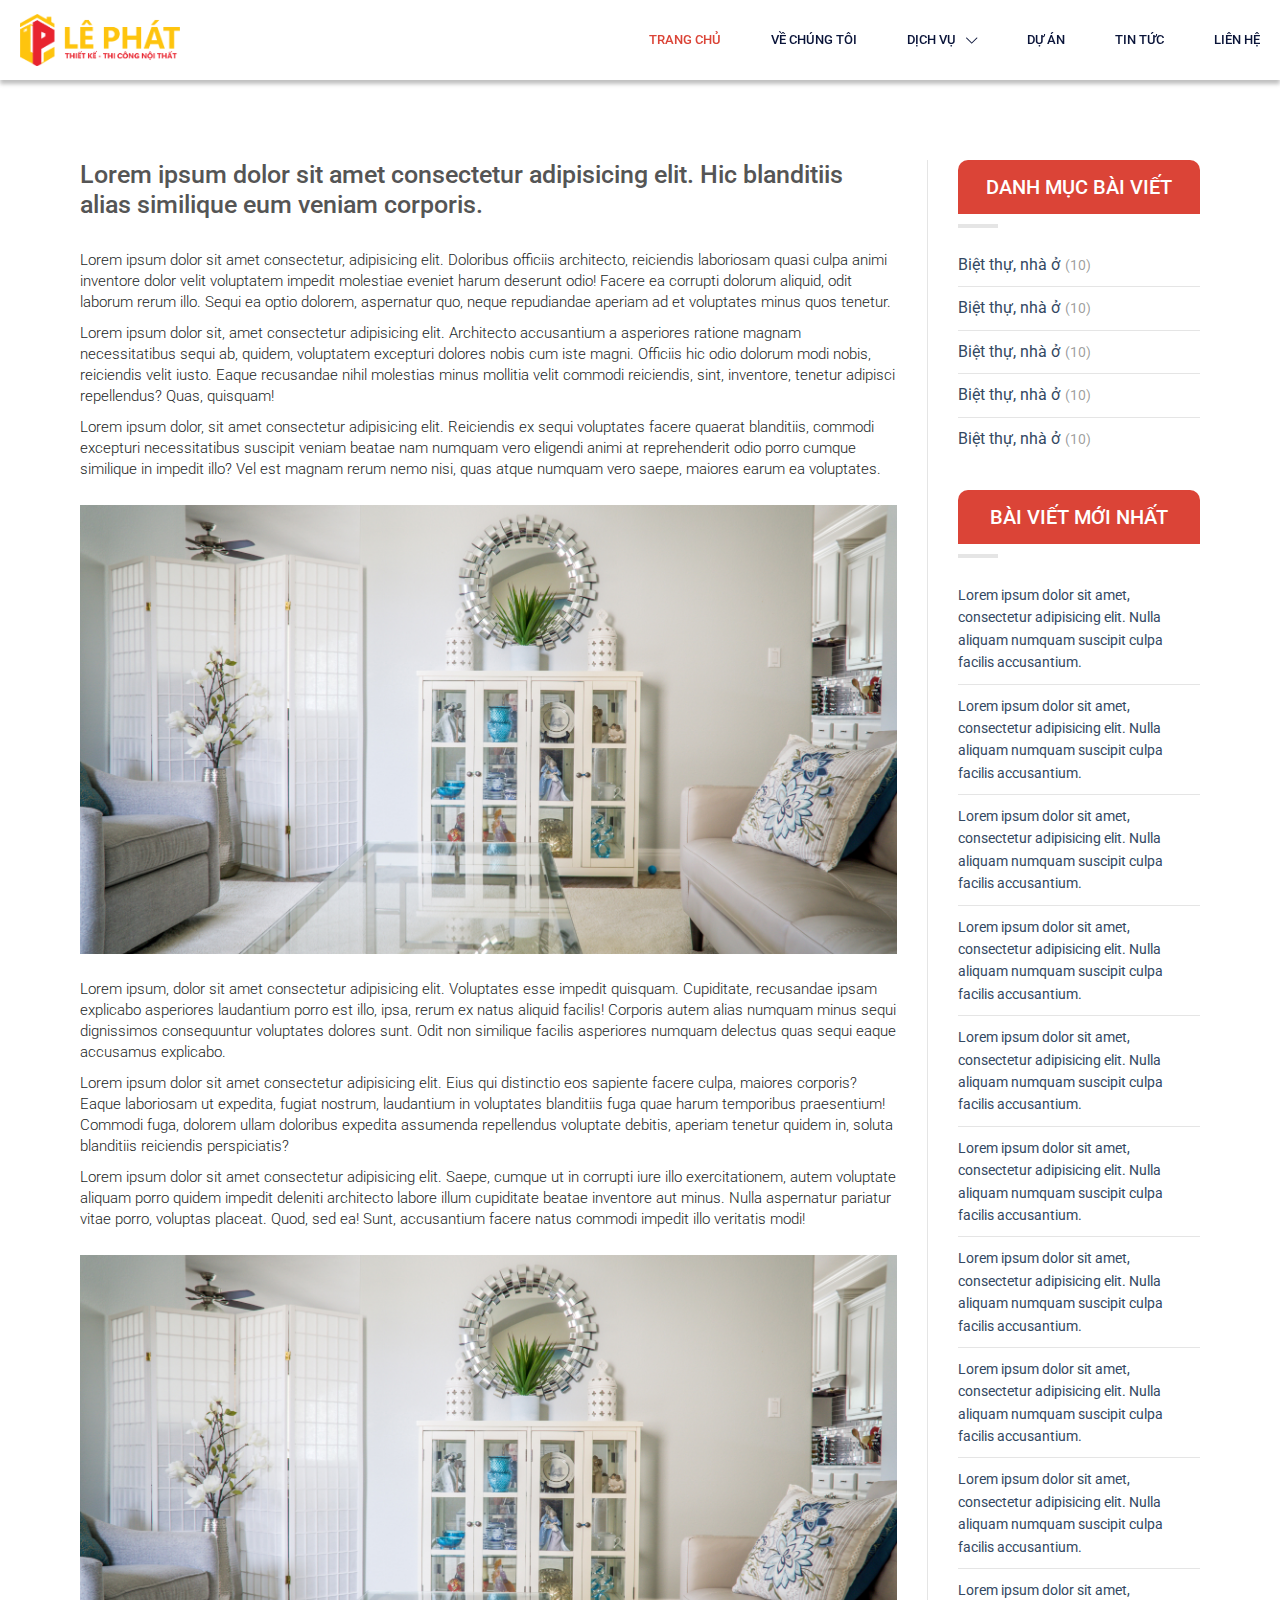
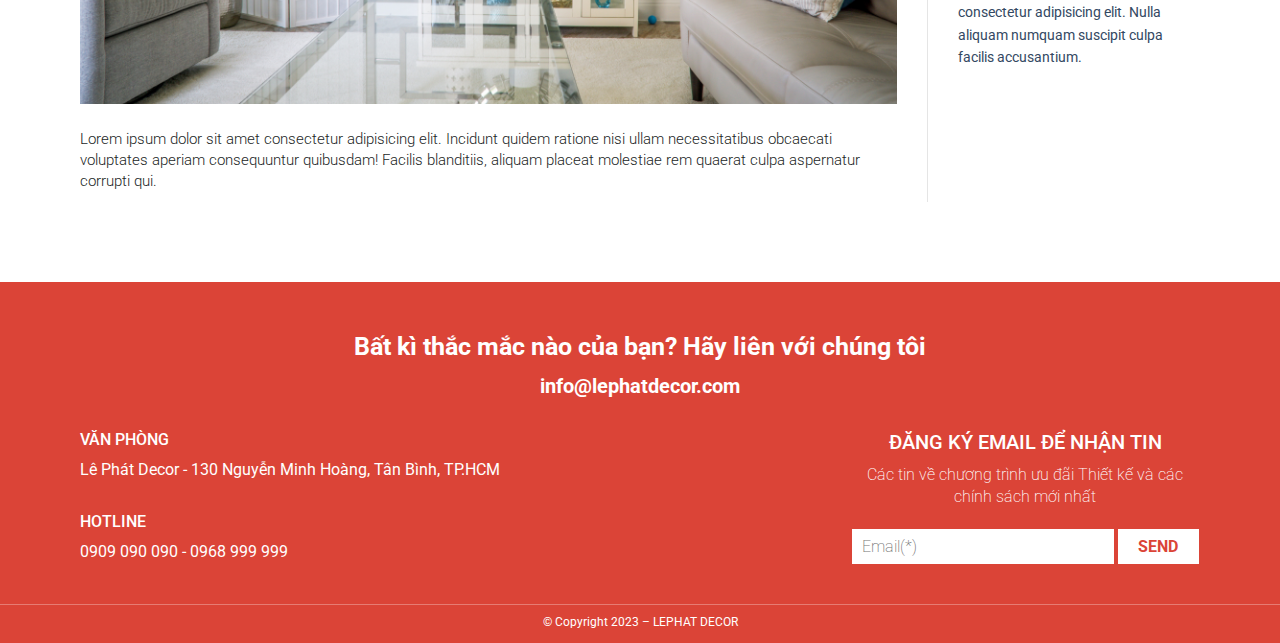
<file: news-detail.html>
<!DOCTYPE html>
<html lang="en">
  <head>
    <meta charset="UTF-8"/>
    <meta name="viewport" content="width=device-width, initial-scale=1.0, user-scalable=no"/>
    <link rel="preconnect" href="./css/core.min.css"/>
    <link rel="preconnect" href="./css/main.min.css"/>
    <link rel="preconnect" href="./js/main.min.js"/>
    <link rel="preconnect" href="./js/main.min.js"/>
    <link rel="preconnect" href="https://fonts.gstatic.com"/>
    <link href="https://fonts.googleapis.com/css2?family=Roboto:wght@300;400;500;700&amp;display=swap" rel="stylesheet"/>
    <link rel="stylesheet" href="./css/core.min.css"/>
    <link rel="stylesheet" href="./css/main.min.css"/>
    <link rel="stylesheet" href="https://cdn.jsdelivr.net/npm/swiper@8/swiper-bundle.min.css"/>
    <title>Tin tức chi tiết</title>
  </head>
  <body class="news-detail-body">
    <div class="header--mobile mobile">
      <div class="container">
        <div class="row align-items-center">
          <div class="header__logo text-center"><a href="/"><img src="./images/logo.png" alt="logo"/></a></div>
          <div class="header__toggle"><span class="fal fa-bars"></span></div>
        </div>
      </div>
    </div>
    <header class="header">
      <div class="header__logo text-center"><a href="/"><img src="./images/logo.png" alt="logo"/></a></div>
      <div class="header__nav">
        <div class="nav__item active"><a class="nav__link" href="/">Trang chủ</a></div>
        <div class="nav__item"><a class="nav__link" href="about-us.html">Về chúng tôi</a></div>
        <div class="nav__item nav__item--hasSub"><a class="nav__link" href="service.html"> <span>Dịch vụ</span><span class="fal fa-chevron-down"></span></a>
          <div class="nav__sub">
            <div class="nav__back"><span class="fal fa-chevron-left"> </span><span>Quay lại</span></div>
            <div class="nav__item"><a class="nav__link" href="service-detail.html">Tư vấn thiết kế</a></div>
            <div class="nav__item"><a class="nav__link" href="service-detail.html">Thi công văn phòng</a></div>
            <div class="nav__item"><a class="nav__link" href="service-detail.html">Thi công căn hộ</a></div>
          </div>
        </div>
        <div class="nav__item"><a class="nav__link" href="project.html">Dự án</a></div>
        <div class="nav__item"><a class="nav__link" href="news.html">Tin tức</a></div>
        <div class="nav__item"><a class="nav__link" href="contact.html">Liên hệ</a></div>
      </div>
      <div class="header__contact">
        <p class="contact__item"><span class="fas fa-phone-alt contact__icon"></span><a class="contact__text" href="tel:0902851929">090 2851 929</a></p>
        <p class="contact__item"><span class="fas fa-envelope contact__icon"></span><a class="contact__text" href="mailto:info@levindecor.com">info@lephatdecor.com</a></p>
      </div>
    </header>
    <main class="news-detail-main">
      <div class="news">
        <div class="container pd-section">
          <div class="row">
            <div class="col-12 col-lg-9 list-news news-detail">
              <h1>Lorem ipsum dolor sit amet consectetur adipisicing elit. Hic blanditiis alias similique eum veniam corporis.</h1>
              <p>Lorem ipsum dolor sit amet consectetur, adipisicing elit. Doloribus officiis architecto, reiciendis laboriosam quasi culpa animi inventore dolor velit voluptatem impedit molestiae eveniet harum deserunt odio! Facere ea corrupti dolorum aliquid, odit laborum rerum illo. Sequi ea optio dolorem, aspernatur quo, neque repudiandae aperiam ad et voluptates minus quos tenetur.</p>
              <p>Lorem ipsum dolor sit, amet consectetur adipisicing elit. Architecto accusantium a asperiores ratione magnam necessitatibus sequi ab, quidem, voluptatem excepturi dolores nobis cum iste magni. Officiis hic odio dolorum modi nobis, reiciendis velit iusto. Eaque recusandae nihil molestias minus mollitia velit commodi reiciendis, sint, inventore, tenetur adipisci repellendus? Quas, quisquam!</p>
              <p>Lorem ipsum dolor, sit amet consectetur adipisicing elit. Reiciendis ex sequi voluptates facere quaerat blanditiis, commodi excepturi necessitatibus suscipit veniam beatae nam numquam vero eligendi animi at reprehenderit odio porro cumque similique in impedit illo? Vel est magnam rerum nemo nisi, quas atque numquam vero saepe, maiores earum ea voluptates.</p><img class="lazyload blur-up" data-src="./images/banner-1.jpg"/>
              <p>Lorem ipsum, dolor sit amet consectetur adipisicing elit. Voluptates esse impedit quisquam. Cupiditate, recusandae ipsam explicabo asperiores laudantium porro est illo, ipsa, rerum ex natus aliquid facilis! Corporis autem alias numquam minus sequi dignissimos consequuntur voluptates dolores sunt. Odit non similique facilis asperiores numquam delectus quas sequi eaque accusamus explicabo.</p>
              <p>Lorem ipsum dolor sit amet consectetur adipisicing elit. Eius qui distinctio eos sapiente facere culpa, maiores corporis? Eaque laboriosam ut expedita, fugiat nostrum, laudantium in voluptates blanditiis fuga quae harum temporibus praesentium! Commodi fuga, dolorem ullam doloribus expedita assumenda repellendus voluptate debitis, aperiam tenetur quidem in, soluta blanditiis reiciendis perspiciatis?</p>
              <p>Lorem ipsum dolor sit amet consectetur adipisicing elit. Saepe, cumque ut in corrupti iure illo exercitationem, autem voluptate aliquam porro quidem impedit deleniti architecto labore illum cupiditate beatae inventore aut minus. Nulla aspernatur pariatur vitae porro, voluptas placeat. Quod, sed ea! Sunt, accusantium facere natus commodi impedit illo veritatis modi!</p><img class="lazyload blur-up" data-src="./images/banner-1.jpg"/>
              <p>Lorem ipsum dolor sit amet consectetur adipisicing elit. Incidunt quidem ratione nisi ullam necessitatibus obcaecati voluptates aperiam consequuntur quibusdam! Facilis blanditiis, aliquam placeat molestiae rem quaerat culpa aspernatur corrupti qui.</p>
            </div>
            <div class="col-12 col-lg-3">
              <div class="category">
                <h3>Danh mục bài viết</h3>
                <div class="list-categories">
                  <div class="item"><a href="/news.html"><span>Biệt thự, nhà ở</span><span>(10)</span></a></div>
                  <div class="item"><a href="/news.html"><span>Biệt thự, nhà ở</span><span>(10)</span></a></div>
                  <div class="item"><a href="/news.html"><span>Biệt thự, nhà ở</span><span>(10)</span></a></div>
                  <div class="item"><a href="/news.html"><span>Biệt thự, nhà ở</span><span>(10)</span></a></div>
                  <div class="item"><a href="/news.html"><span>Biệt thự, nhà ở</span><span>(10)</span></a></div>
                </div>
              </div>
              <div class="category newsest">
                <h3>Bài viết mới nhất</h3>
                <div class="list-categories">
                  <div class="item"><a href="/news-detail.html"><span>Lorem ipsum dolor sit amet, consectetur adipisicing elit. Nulla aliquam numquam suscipit culpa facilis accusantium.</span></a></div>
                  <div class="item"><a href="/news-detail.html"><span>Lorem ipsum dolor sit amet, consectetur adipisicing elit. Nulla aliquam numquam suscipit culpa facilis accusantium.</span></a></div>
                  <div class="item"><a href="/news-detail.html"><span>Lorem ipsum dolor sit amet, consectetur adipisicing elit. Nulla aliquam numquam suscipit culpa facilis accusantium.</span></a></div>
                  <div class="item"><a href="/news-detail.html"><span>Lorem ipsum dolor sit amet, consectetur adipisicing elit. Nulla aliquam numquam suscipit culpa facilis accusantium.</span></a></div>
                  <div class="item"><a href="/news-detail.html"><span>Lorem ipsum dolor sit amet, consectetur adipisicing elit. Nulla aliquam numquam suscipit culpa facilis accusantium.</span></a></div>
                  <div class="item"><a href="/news-detail.html"><span>Lorem ipsum dolor sit amet, consectetur adipisicing elit. Nulla aliquam numquam suscipit culpa facilis accusantium.</span></a></div>
                  <div class="item"><a href="/news-detail.html"><span>Lorem ipsum dolor sit amet, consectetur adipisicing elit. Nulla aliquam numquam suscipit culpa facilis accusantium.</span></a></div>
                  <div class="item"><a href="/news-detail.html"><span>Lorem ipsum dolor sit amet, consectetur adipisicing elit. Nulla aliquam numquam suscipit culpa facilis accusantium.</span></a></div>
                  <div class="item"><a href="/news-detail.html"><span>Lorem ipsum dolor sit amet, consectetur adipisicing elit. Nulla aliquam numquam suscipit culpa facilis accusantium.</span></a></div>
                  <div class="item"><a href="/news-detail.html"><span>Lorem ipsum dolor sit amet, consectetur adipisicing elit. Nulla aliquam numquam suscipit culpa facilis accusantium.</span></a></div>
                </div>
              </div>
            </div>
          </div>
        </div>
      </div>
    </main>
    <footer>
      <div class="title">
        <h1>Bất kì thắc mắc nào của bạn?  Hãy liên với chúng tôi</h1><a href="mailto:info@levindecor.com">info@lephatdecor.com</a>
      </div>
      <div class="body-footer container">
        <div class="left-body">
          <div class="item">
            <h4>VĂN PHÒNG</h4>
            <p>Lê Phát Decor - 130 Nguyễn Minh Hoàng, Tân Bình, TP.HCM</p>
          </div>
          <div class="item">
            <h4>HOTLINE</h4>
            <p>0909 090 090 - 0968 999 999</p>
          </div>
        </div>
        <div class="right-body">
          <h3>ĐĂNG KÝ EMAIL ĐỂ NHẬN TIN</h3>
          <p>Các tin về chương trình ưu đãi Thiết kế và các chính sách mới nhất</p>
          <input type="text" placeholder="Email(*)"/>
          <input type="submit" value="SEND"/>
        </div>
      </div>
      <div class="copyright-bottom"><small>© Copyright  2023 – LEPHAT DECOR</small></div>
    </footer>
    <script src="./js/core.min.js"></script>
    <script src="./js/main.min.js"></script>
  </body>
</html>
</file>
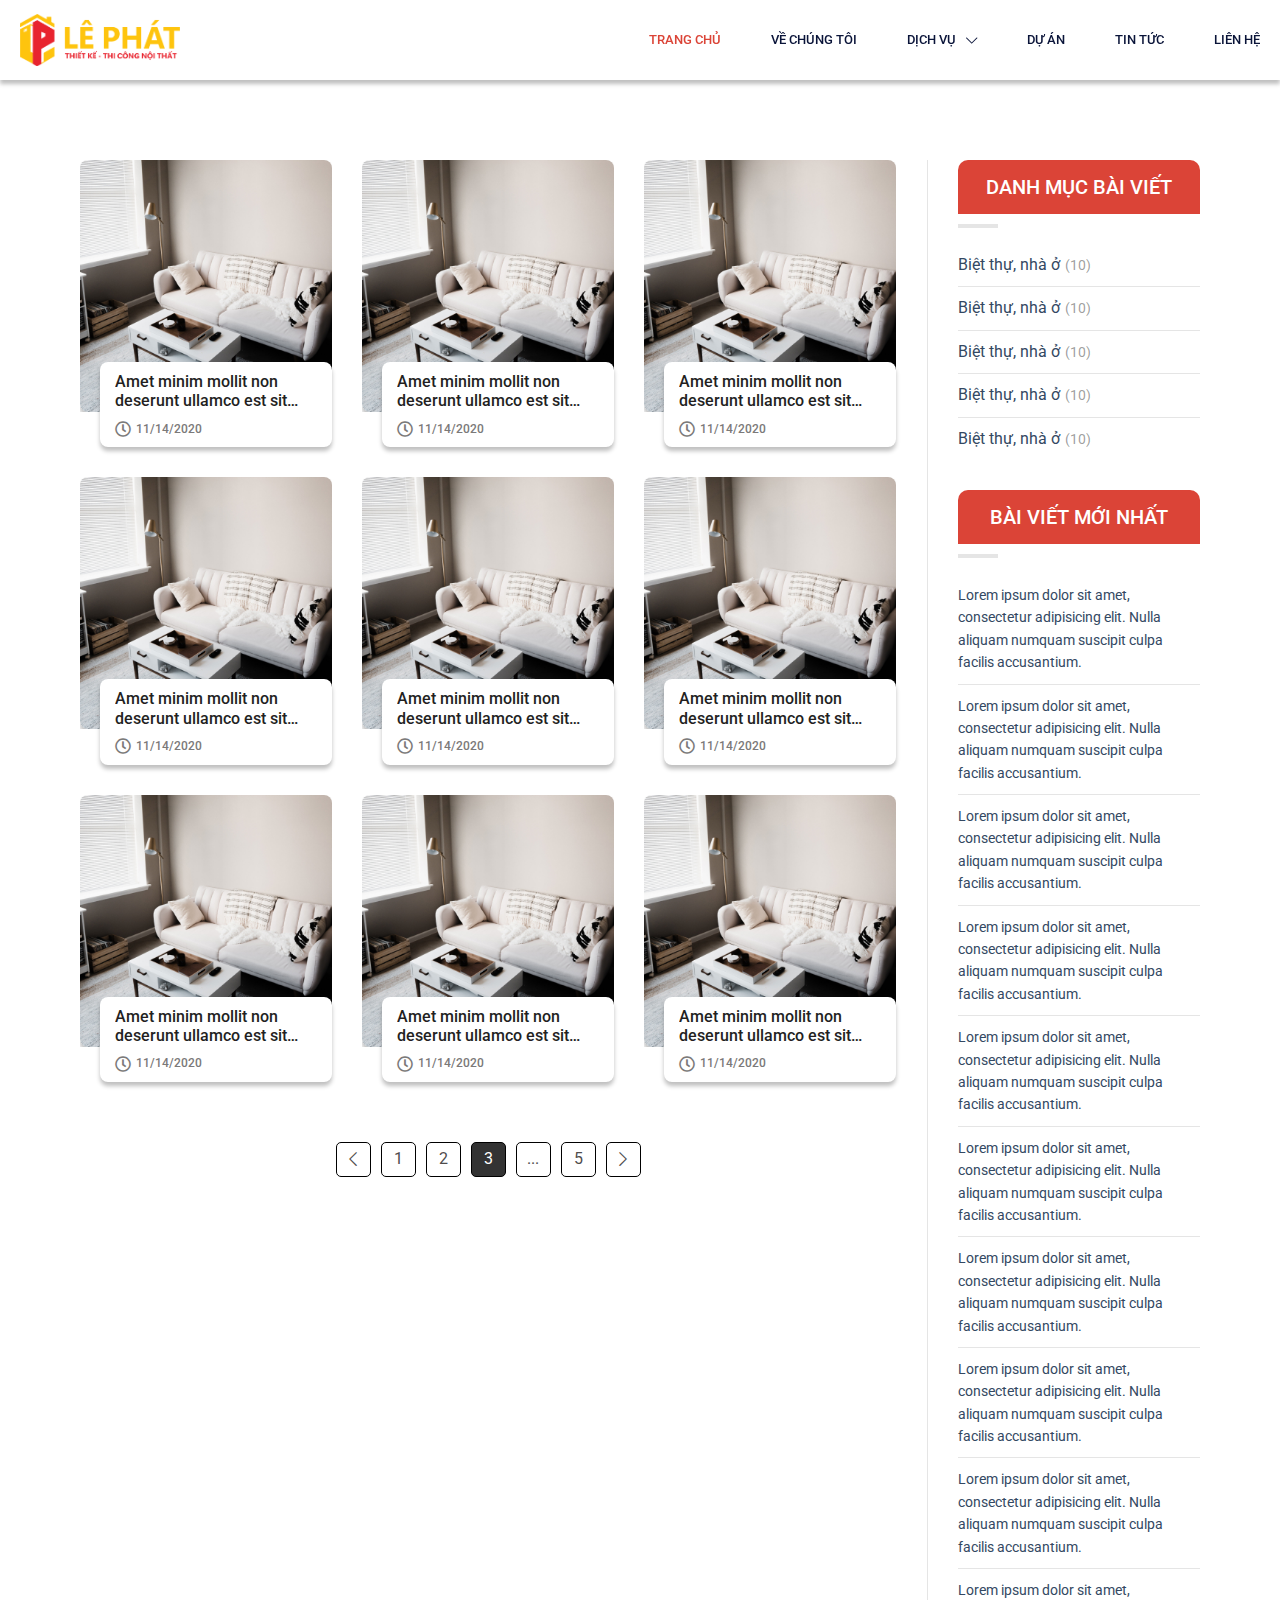
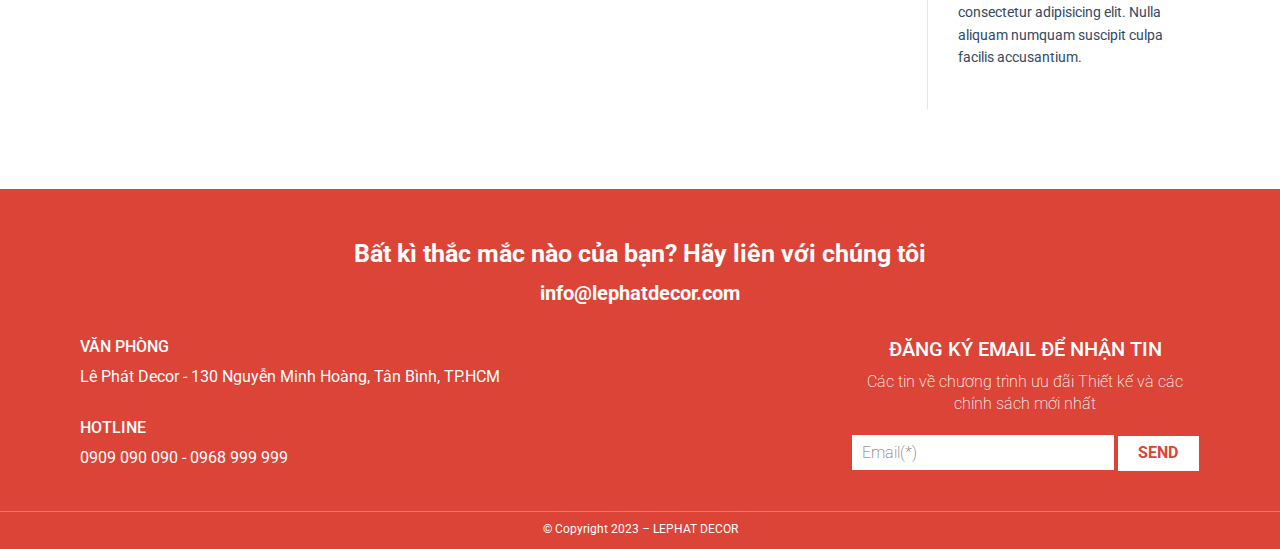
<file: news.html>
<!DOCTYPE html>
<html lang="en">
  <head>
    <meta charset="UTF-8"/>
    <meta name="viewport" content="width=device-width, initial-scale=1.0, user-scalable=no"/>
    <link rel="preconnect" href="./css/core.min.css"/>
    <link rel="preconnect" href="./css/main.min.css"/>
    <link rel="preconnect" href="./js/main.min.js"/>
    <link rel="preconnect" href="./js/main.min.js"/>
    <link rel="preconnect" href="https://fonts.gstatic.com"/>
    <link href="https://fonts.googleapis.com/css2?family=Roboto:wght@300;400;500;700&amp;display=swap" rel="stylesheet"/>
    <link rel="stylesheet" href="./css/core.min.css"/>
    <link rel="stylesheet" href="./css/main.min.css"/>
    <link rel="stylesheet" href="https://cdn.jsdelivr.net/npm/swiper@8/swiper-bundle.min.css"/>
    <title>Tin tức</title>
  </head>
  <body class="news-body">
    <div class="header--mobile mobile">
      <div class="container">
        <div class="row align-items-center">
          <div class="header__logo text-center"><a href="/"><img src="./images/logo.png" alt="logo"/></a></div>
          <div class="header__toggle"><span class="fal fa-bars"></span></div>
        </div>
      </div>
    </div>
    <header class="header">
      <div class="header__logo text-center"><a href="/"><img src="./images/logo.png" alt="logo"/></a></div>
      <div class="header__nav">
        <div class="nav__item active"><a class="nav__link" href="/">Trang chủ</a></div>
        <div class="nav__item"><a class="nav__link" href="about-us.html">Về chúng tôi</a></div>
        <div class="nav__item nav__item--hasSub"><a class="nav__link" href="service.html"> <span>Dịch vụ</span><span class="fal fa-chevron-down"></span></a>
          <div class="nav__sub">
            <div class="nav__back"><span class="fal fa-chevron-left"> </span><span>Quay lại</span></div>
            <div class="nav__item"><a class="nav__link" href="service-detail.html">Tư vấn thiết kế</a></div>
            <div class="nav__item"><a class="nav__link" href="service-detail.html">Thi công văn phòng</a></div>
            <div class="nav__item"><a class="nav__link" href="service-detail.html">Thi công căn hộ</a></div>
          </div>
        </div>
        <div class="nav__item"><a class="nav__link" href="project.html">Dự án</a></div>
        <div class="nav__item"><a class="nav__link" href="news.html">Tin tức</a></div>
        <div class="nav__item"><a class="nav__link" href="contact.html">Liên hệ</a></div>
      </div>
      <div class="header__contact">
        <p class="contact__item"><span class="fas fa-phone-alt contact__icon"></span><a class="contact__text" href="tel:0902851929">090 2851 929</a></p>
        <p class="contact__item"><span class="fas fa-envelope contact__icon"></span><a class="contact__text" href="mailto:info@levindecor.com">info@lephatdecor.com</a></p>
      </div>
    </header>
    <main class="news-main">
      <div class="news">
        <div class="container pd-section">
          <div class="row">
            <div class="col-12 col-lg-9 list-news">
              <div class="row">
                <div class="col-6 col-xl-4"><a class="newsItem" href="news-detail.html">
                    <div class="newsItem__img"><img class="lazyload blur-up" data-src="./images/news.jpg"/></div>
                    <div class="newsItem__content">
                      <div class="newsItem__contentWrapper">
                        <h4 class="newsItem__title">Amet minim mollit non deserunt ullamco est sit aliqua dolor do resad...</h4>
                        <p class="newsItem__time"><span class="far fa-clock"></span>
                          <time>11/14/2020</time>
                        </p>
                      </div>
                    </div></a></div>
                <div class="col-6 col-xl-4"><a class="newsItem" href="news-detail.html">
                    <div class="newsItem__img"><img class="lazyload blur-up" data-src="./images/news.jpg"/></div>
                    <div class="newsItem__content">
                      <div class="newsItem__contentWrapper">
                        <h4 class="newsItem__title">Amet minim mollit non deserunt ullamco est sit aliqua dolor do resad...</h4>
                        <p class="newsItem__time"><span class="far fa-clock"></span>
                          <time>11/14/2020</time>
                        </p>
                      </div>
                    </div></a></div>
                <div class="col-6 col-xl-4"><a class="newsItem" href="news-detail.html">
                    <div class="newsItem__img"><img class="lazyload blur-up" data-src="./images/news.jpg"/></div>
                    <div class="newsItem__content">
                      <div class="newsItem__contentWrapper">
                        <h4 class="newsItem__title">Amet minim mollit non deserunt ullamco est sit aliqua dolor do resad...</h4>
                        <p class="newsItem__time"><span class="far fa-clock"></span>
                          <time>11/14/2020</time>
                        </p>
                      </div>
                    </div></a></div>
                <div class="col-6 col-xl-4"><a class="newsItem" href="news-detail.html">
                    <div class="newsItem__img"><img class="lazyload blur-up" data-src="./images/news.jpg"/></div>
                    <div class="newsItem__content">
                      <div class="newsItem__contentWrapper">
                        <h4 class="newsItem__title">Amet minim mollit non deserunt ullamco est sit aliqua dolor do resad...</h4>
                        <p class="newsItem__time"><span class="far fa-clock"></span>
                          <time>11/14/2020</time>
                        </p>
                      </div>
                    </div></a></div>
                <div class="col-6 col-xl-4"><a class="newsItem" href="news-detail.html">
                    <div class="newsItem__img"><img class="lazyload blur-up" data-src="./images/news.jpg"/></div>
                    <div class="newsItem__content">
                      <div class="newsItem__contentWrapper">
                        <h4 class="newsItem__title">Amet minim mollit non deserunt ullamco est sit aliqua dolor do resad...</h4>
                        <p class="newsItem__time"><span class="far fa-clock"></span>
                          <time>11/14/2020</time>
                        </p>
                      </div>
                    </div></a></div>
                <div class="col-6 col-xl-4"><a class="newsItem" href="news-detail.html">
                    <div class="newsItem__img"><img class="lazyload blur-up" data-src="./images/news.jpg"/></div>
                    <div class="newsItem__content">
                      <div class="newsItem__contentWrapper">
                        <h4 class="newsItem__title">Amet minim mollit non deserunt ullamco est sit aliqua dolor do resad...</h4>
                        <p class="newsItem__time"><span class="far fa-clock"></span>
                          <time>11/14/2020</time>
                        </p>
                      </div>
                    </div></a></div>
                <div class="col-6 col-xl-4"><a class="newsItem" href="news-detail.html">
                    <div class="newsItem__img"><img class="lazyload blur-up" data-src="./images/news.jpg"/></div>
                    <div class="newsItem__content">
                      <div class="newsItem__contentWrapper">
                        <h4 class="newsItem__title">Amet minim mollit non deserunt ullamco est sit aliqua dolor do resad...</h4>
                        <p class="newsItem__time"><span class="far fa-clock"></span>
                          <time>11/14/2020</time>
                        </p>
                      </div>
                    </div></a></div>
                <div class="col-6 col-xl-4"><a class="newsItem" href="news-detail.html">
                    <div class="newsItem__img"><img class="lazyload blur-up" data-src="./images/news.jpg"/></div>
                    <div class="newsItem__content">
                      <div class="newsItem__contentWrapper">
                        <h4 class="newsItem__title">Amet minim mollit non deserunt ullamco est sit aliqua dolor do resad...</h4>
                        <p class="newsItem__time"><span class="far fa-clock"></span>
                          <time>11/14/2020</time>
                        </p>
                      </div>
                    </div></a></div>
                <div class="col-6 col-xl-4"><a class="newsItem" href="news-detail.html">
                    <div class="newsItem__img"><img class="lazyload blur-up" data-src="./images/news.jpg"/></div>
                    <div class="newsItem__content">
                      <div class="newsItem__contentWrapper">
                        <h4 class="newsItem__title">Amet minim mollit non deserunt ullamco est sit aliqua dolor do resad...</h4>
                        <p class="newsItem__time"><span class="far fa-clock"></span>
                          <time>11/14/2020</time>
                        </p>
                      </div>
                    </div></a></div>
              </div>
              <div class="pagination">
                <ul class="pagination__list">
                  <li class="pagination__item"><a class="pagination__link" href="#"><span class="fal fa-chevron-left"></span></a></li>
                  <li class="pagination__item"><a class="pagination__link" href="#"><span>1</span></a></li>
                  <li class="pagination__item"><a class="pagination__link" href="#"><span>2</span></a></li>
                  <li class="pagination__item"><a class="pagination__link active" href="#"><span>3</span></a></li>
                  <li class="pagination__item"><a class="pagination__link" href="#"><span>...</span></a></li>
                  <li class="pagination__item"><a class="pagination__link" href="#"><span>5</span></a></li>
                  <li class="pagination__item"><a class="pagination__link" href="#"><span class="fal fa-chevron-right"></span></a></li>
                </ul>
              </div>
            </div>
            <div class="col-12 col-lg-3">
              <div class="category">
                <h3>Danh mục bài viết</h3>
                <div class="list-categories">
                  <div class="item"><a href="/news.html"><span>Biệt thự, nhà ở</span><span>(10)</span></a></div>
                  <div class="item"><a href="/news.html"><span>Biệt thự, nhà ở</span><span>(10)</span></a></div>
                  <div class="item"><a href="/news.html"><span>Biệt thự, nhà ở</span><span>(10)</span></a></div>
                  <div class="item"><a href="/news.html"><span>Biệt thự, nhà ở</span><span>(10)</span></a></div>
                  <div class="item"><a href="/news.html"><span>Biệt thự, nhà ở</span><span>(10)</span></a></div>
                </div>
              </div>
              <div class="category newsest">
                <h3>Bài viết mới nhất</h3>
                <div class="list-categories">
                  <div class="item"><a href="/news-detail.html"><span>Lorem ipsum dolor sit amet, consectetur adipisicing elit. Nulla aliquam numquam suscipit culpa facilis accusantium.</span></a></div>
                  <div class="item"><a href="/news-detail.html"><span>Lorem ipsum dolor sit amet, consectetur adipisicing elit. Nulla aliquam numquam suscipit culpa facilis accusantium.</span></a></div>
                  <div class="item"><a href="/news-detail.html"><span>Lorem ipsum dolor sit amet, consectetur adipisicing elit. Nulla aliquam numquam suscipit culpa facilis accusantium.</span></a></div>
                  <div class="item"><a href="/news-detail.html"><span>Lorem ipsum dolor sit amet, consectetur adipisicing elit. Nulla aliquam numquam suscipit culpa facilis accusantium.</span></a></div>
                  <div class="item"><a href="/news-detail.html"><span>Lorem ipsum dolor sit amet, consectetur adipisicing elit. Nulla aliquam numquam suscipit culpa facilis accusantium.</span></a></div>
                  <div class="item"><a href="/news-detail.html"><span>Lorem ipsum dolor sit amet, consectetur adipisicing elit. Nulla aliquam numquam suscipit culpa facilis accusantium.</span></a></div>
                  <div class="item"><a href="/news-detail.html"><span>Lorem ipsum dolor sit amet, consectetur adipisicing elit. Nulla aliquam numquam suscipit culpa facilis accusantium.</span></a></div>
                  <div class="item"><a href="/news-detail.html"><span>Lorem ipsum dolor sit amet, consectetur adipisicing elit. Nulla aliquam numquam suscipit culpa facilis accusantium.</span></a></div>
                  <div class="item"><a href="/news-detail.html"><span>Lorem ipsum dolor sit amet, consectetur adipisicing elit. Nulla aliquam numquam suscipit culpa facilis accusantium.</span></a></div>
                  <div class="item"><a href="/news-detail.html"><span>Lorem ipsum dolor sit amet, consectetur adipisicing elit. Nulla aliquam numquam suscipit culpa facilis accusantium.</span></a></div>
                </div>
              </div>
            </div>
          </div>
        </div>
      </div>
    </main>
    <footer>
      <div class="title">
        <h1>Bất kì thắc mắc nào của bạn?  Hãy liên với chúng tôi</h1><a href="mailto:info@levindecor.com">info@lephatdecor.com</a>
      </div>
      <div class="body-footer container">
        <div class="left-body">
          <div class="item">
            <h4>VĂN PHÒNG</h4>
            <p>Lê Phát Decor - 130 Nguyễn Minh Hoàng, Tân Bình, TP.HCM</p>
          </div>
          <div class="item">
            <h4>HOTLINE</h4>
            <p>0909 090 090 - 0968 999 999</p>
          </div>
        </div>
        <div class="right-body">
          <h3>ĐĂNG KÝ EMAIL ĐỂ NHẬN TIN</h3>
          <p>Các tin về chương trình ưu đãi Thiết kế và các chính sách mới nhất</p>
          <input type="text" placeholder="Email(*)"/>
          <input type="submit" value="SEND"/>
        </div>
      </div>
      <div class="copyright-bottom"><small>© Copyright  2023 – LEPHAT DECOR</small></div>
    </footer>
    <script src="./js/core.min.js"></script>
    <script src="./js/main.min.js"></script>
  </body>
</html>
</file>
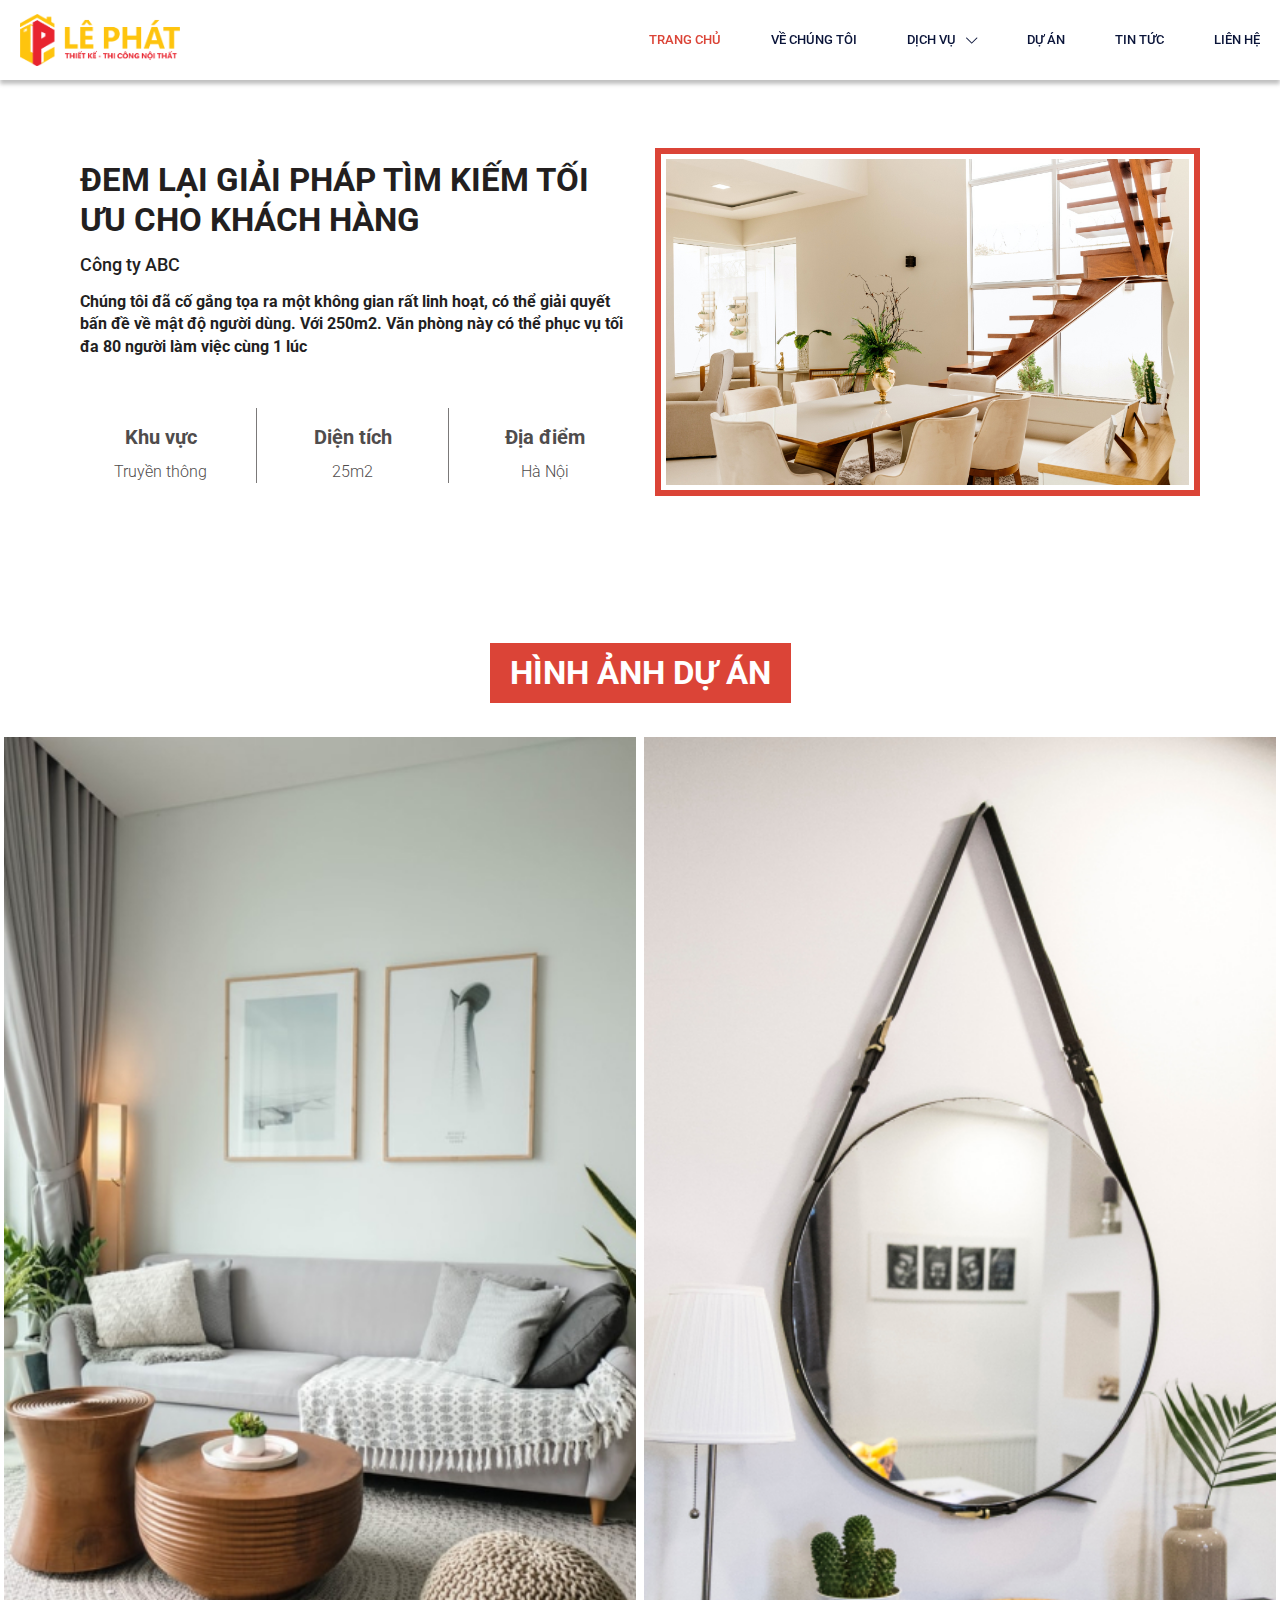
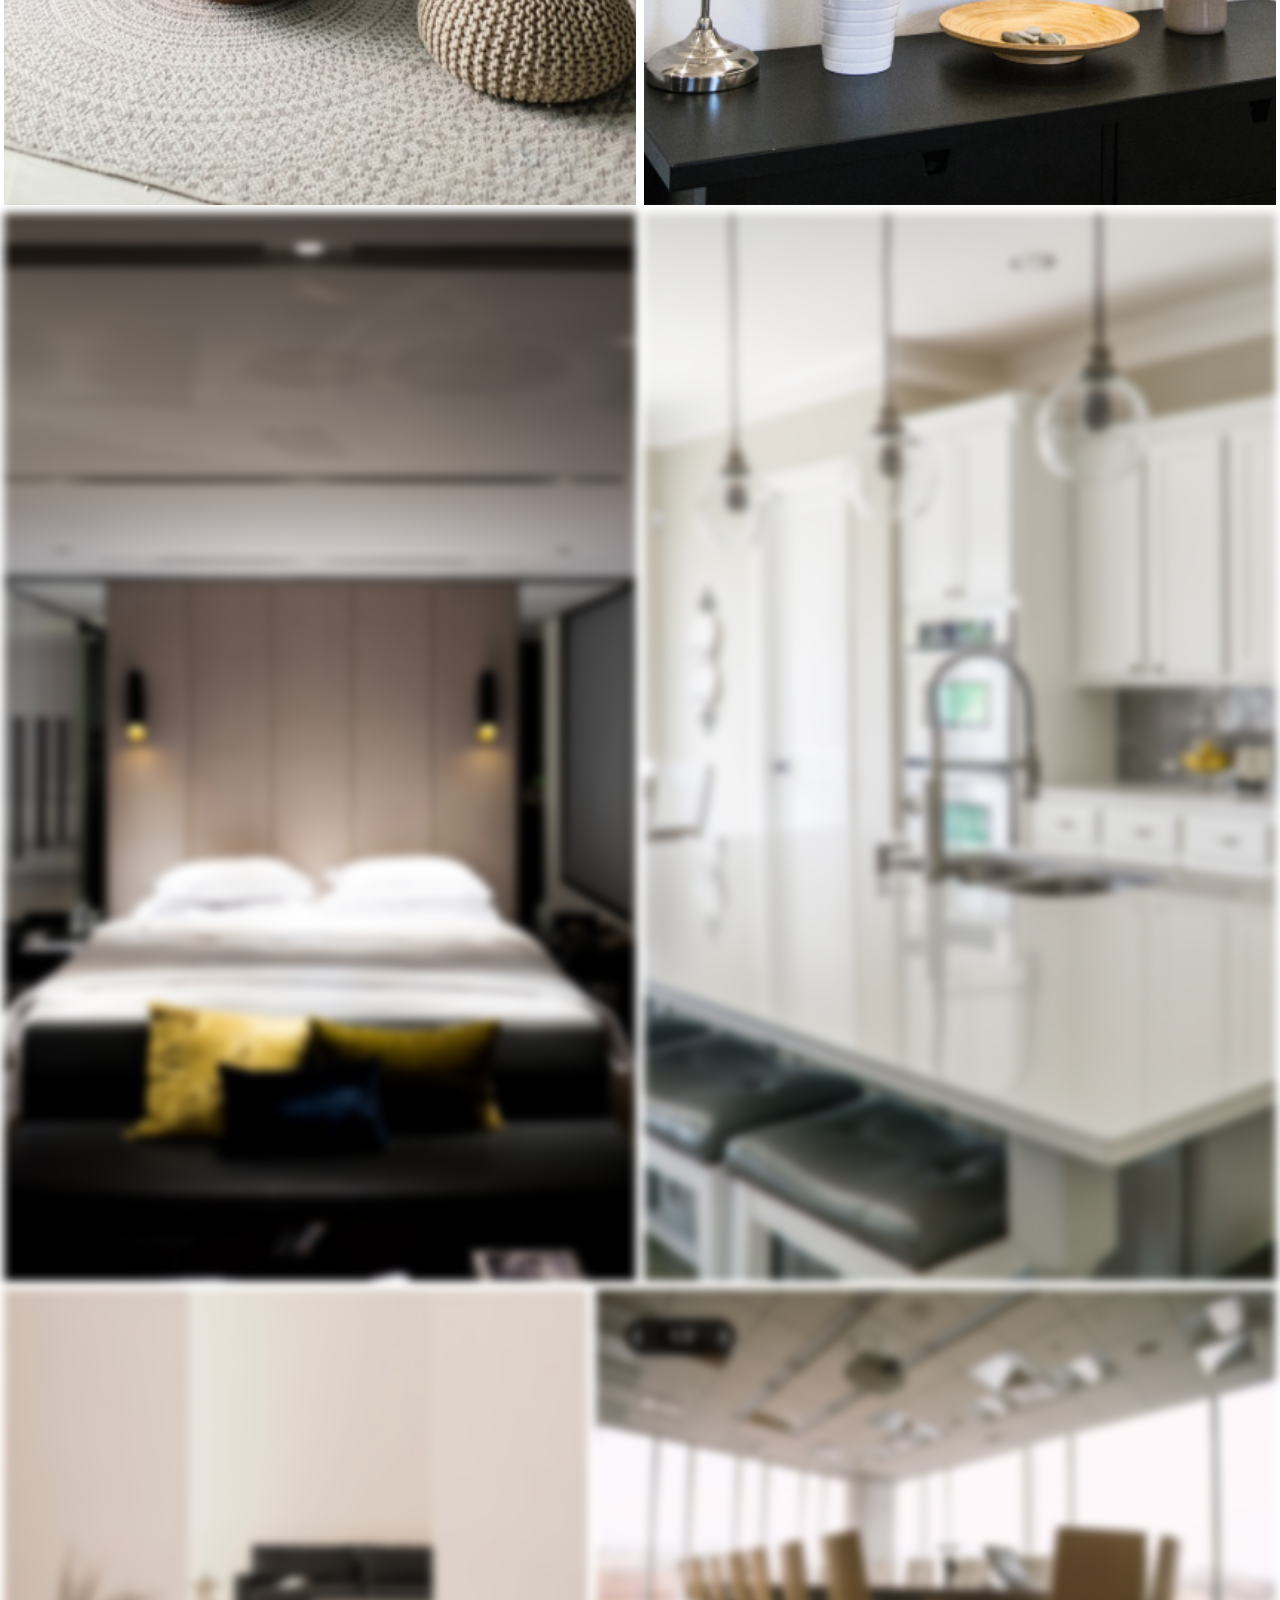
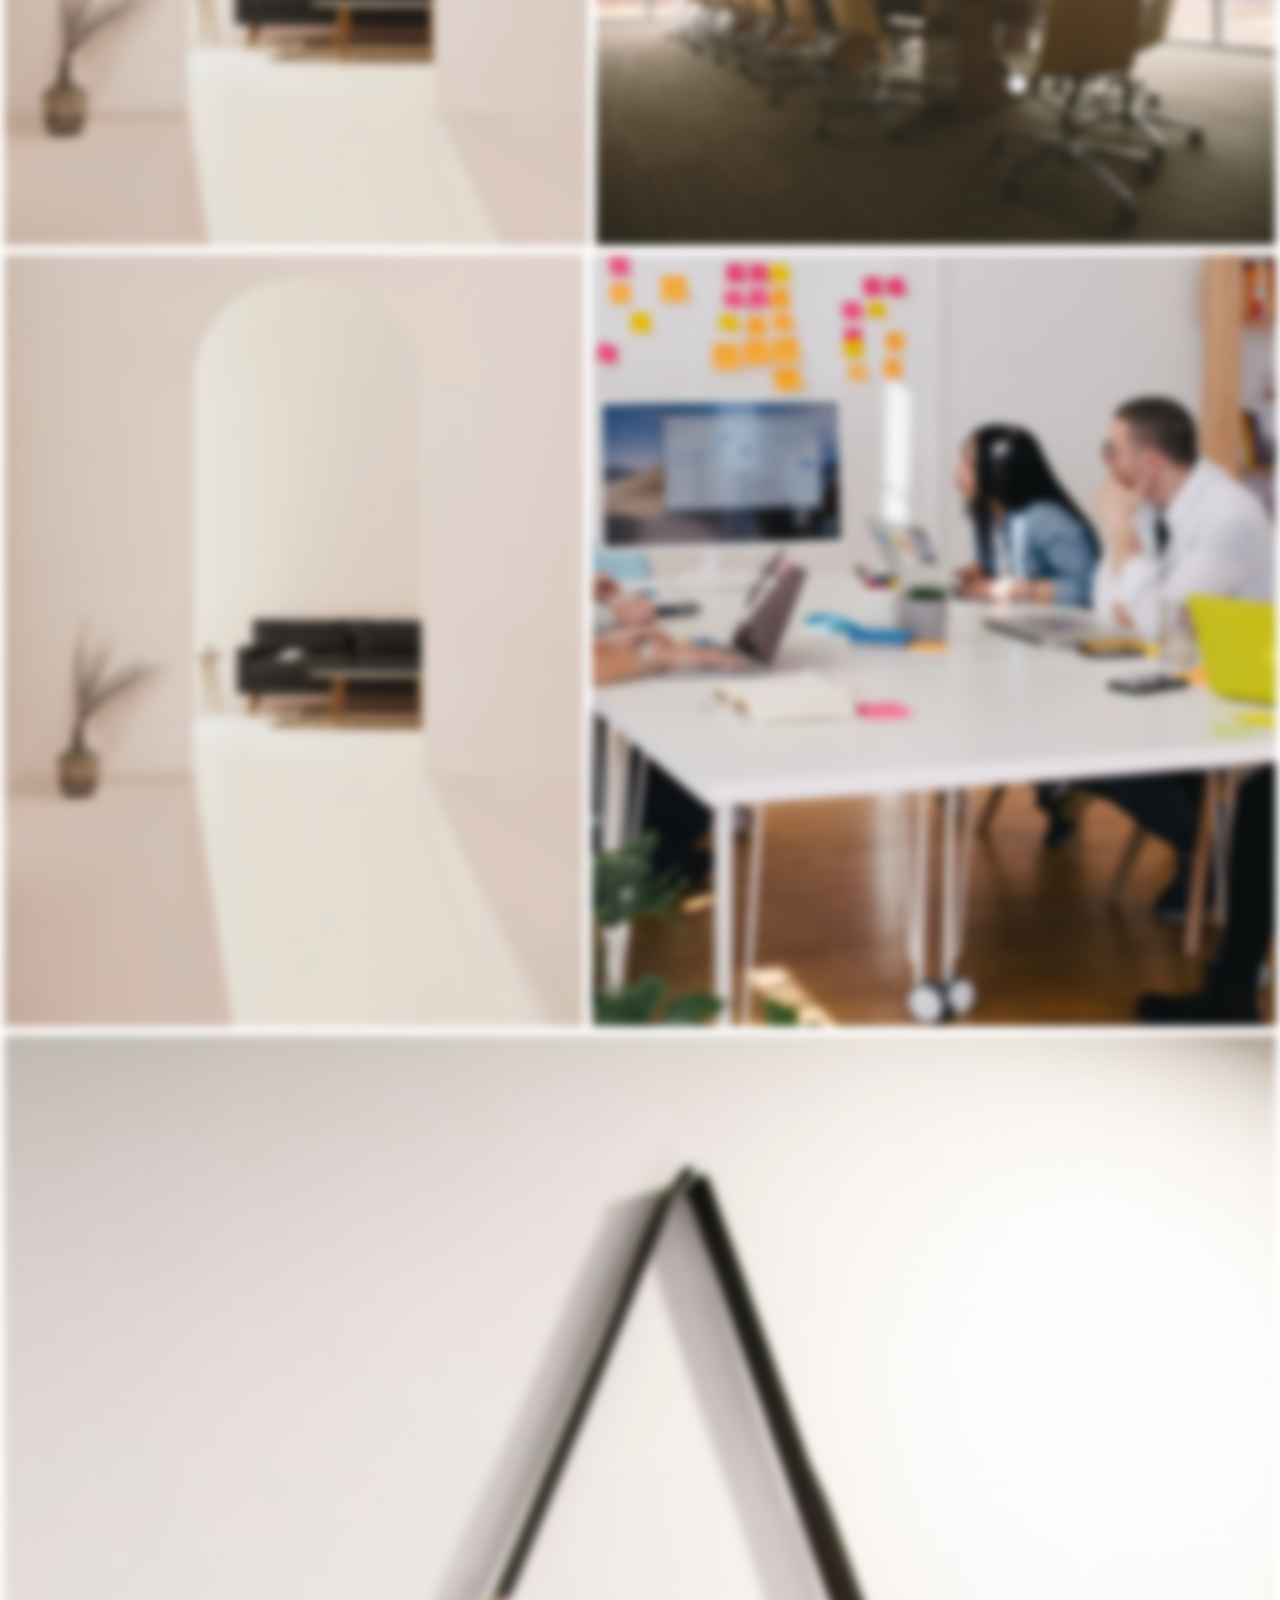
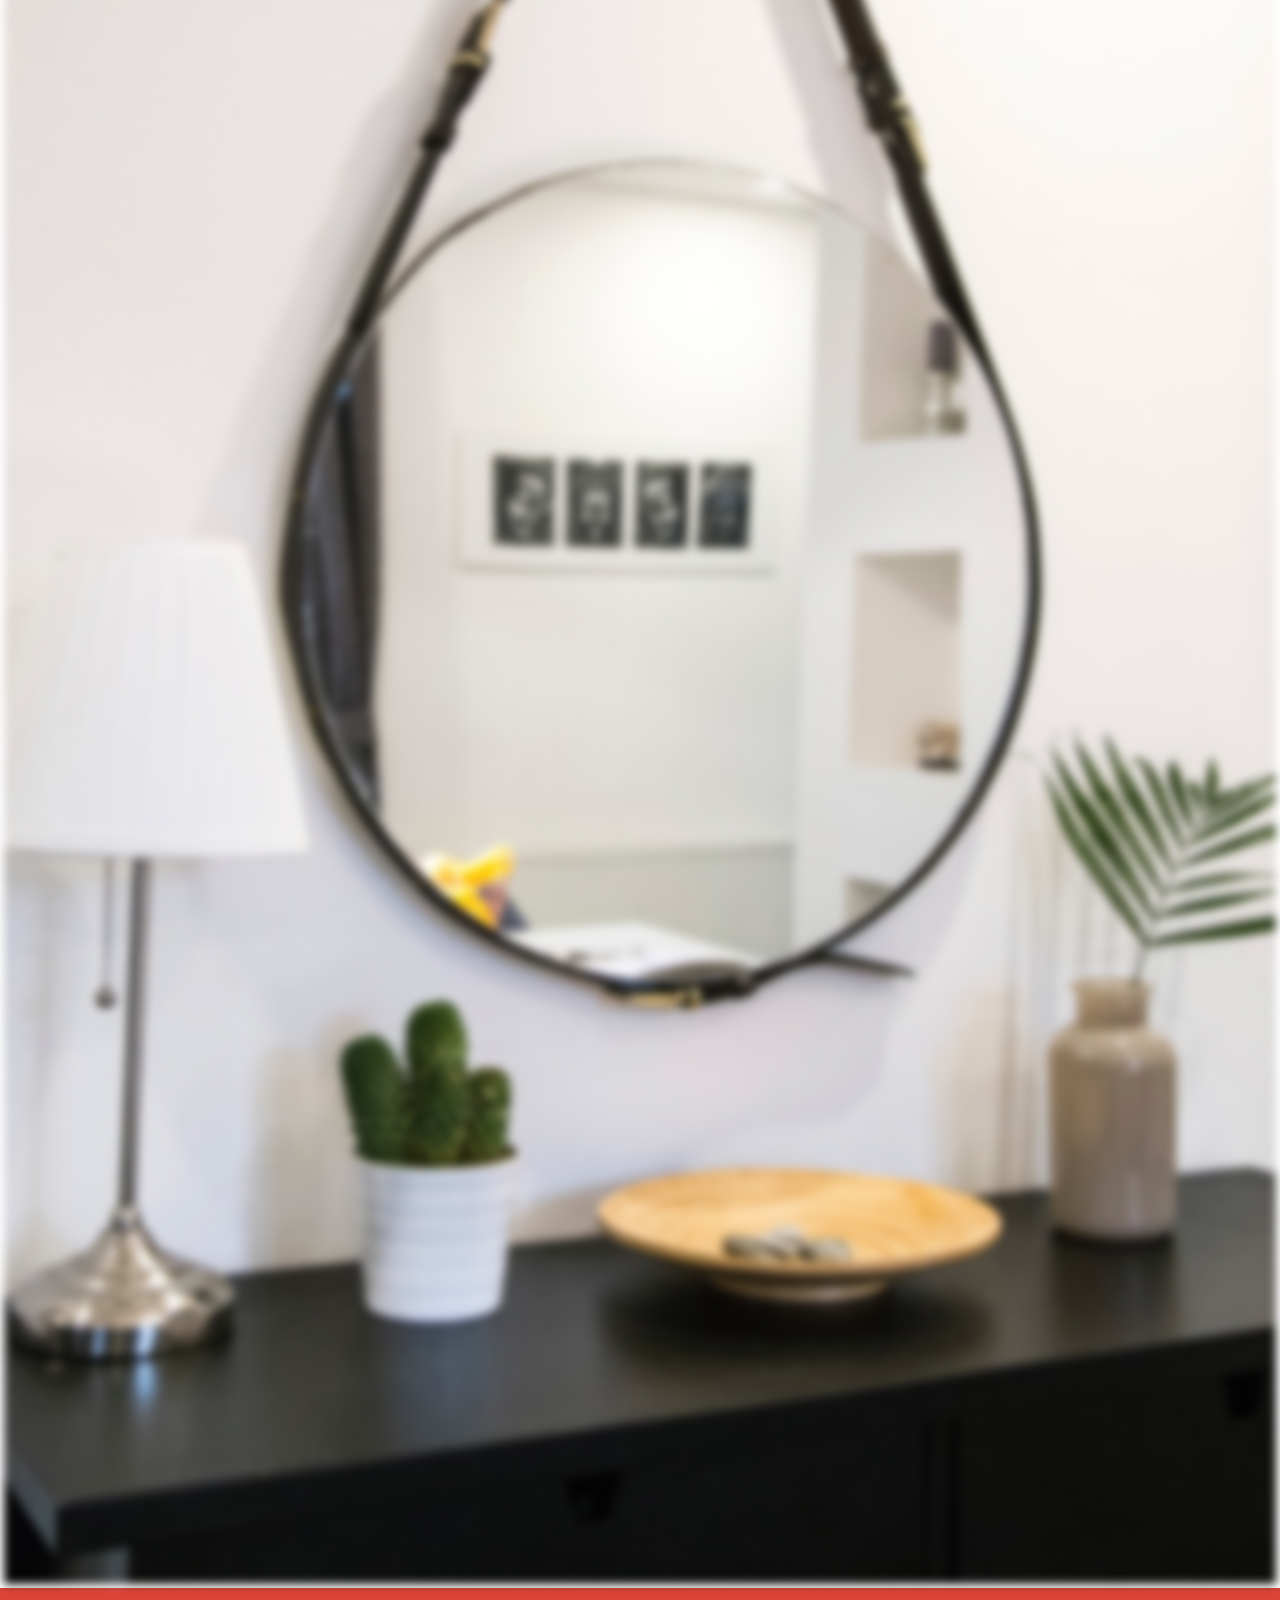
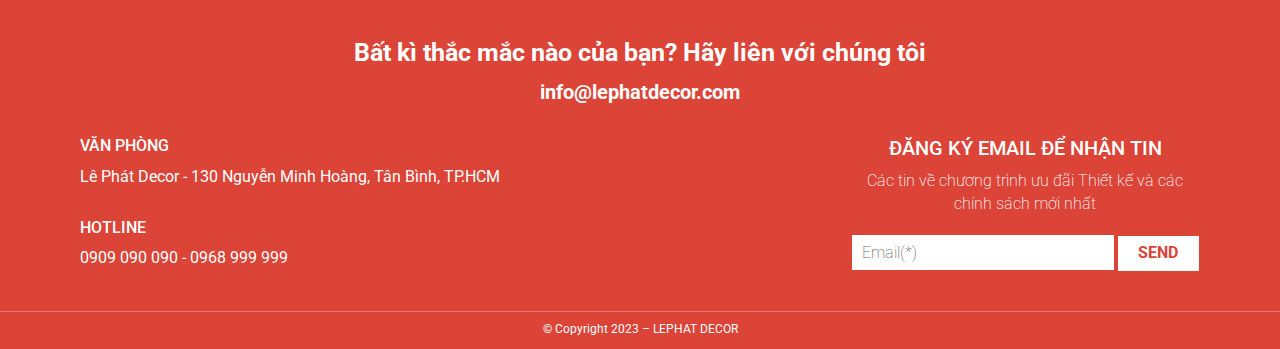
<file: project-detail.html>
<!DOCTYPE html>
<html lang="en">
  <head>
    <meta charset="UTF-8"/>
    <meta name="viewport" content="width=device-width, initial-scale=1.0, user-scalable=no"/>
    <link rel="preconnect" href="./css/core.min.css"/>
    <link rel="preconnect" href="./css/main.min.css"/>
    <link rel="preconnect" href="./js/main.min.js"/>
    <link rel="preconnect" href="./js/main.min.js"/>
    <link rel="preconnect" href="https://fonts.gstatic.com"/>
    <link href="https://fonts.googleapis.com/css2?family=Roboto:wght@300;400;500;700&amp;display=swap" rel="stylesheet"/>
    <link rel="stylesheet" href="./css/core.min.css"/>
    <link rel="stylesheet" href="./css/main.min.css"/>
    <link rel="stylesheet" href="https://cdn.jsdelivr.net/npm/swiper@8/swiper-bundle.min.css"/>
    <title>Dự án chi tiết</title>
  </head>
  <body class="project-detail-body">
    <div class="header--mobile mobile">
      <div class="container">
        <div class="row align-items-center">
          <div class="header__logo text-center"><a href="/"><img src="./images/logo.png" alt="logo"/></a></div>
          <div class="header__toggle"><span class="fal fa-bars"></span></div>
        </div>
      </div>
    </div>
    <header class="header">
      <div class="header__logo text-center"><a href="/"><img src="./images/logo.png" alt="logo"/></a></div>
      <div class="header__nav">
        <div class="nav__item active"><a class="nav__link" href="/">Trang chủ</a></div>
        <div class="nav__item"><a class="nav__link" href="about-us.html">Về chúng tôi</a></div>
        <div class="nav__item nav__item--hasSub"><a class="nav__link" href="service.html"> <span>Dịch vụ</span><span class="fal fa-chevron-down"></span></a>
          <div class="nav__sub">
            <div class="nav__back"><span class="fal fa-chevron-left"> </span><span>Quay lại</span></div>
            <div class="nav__item"><a class="nav__link" href="service-detail.html">Tư vấn thiết kế</a></div>
            <div class="nav__item"><a class="nav__link" href="service-detail.html">Thi công văn phòng</a></div>
            <div class="nav__item"><a class="nav__link" href="service-detail.html">Thi công căn hộ</a></div>
          </div>
        </div>
        <div class="nav__item"><a class="nav__link" href="project.html">Dự án</a></div>
        <div class="nav__item"><a class="nav__link" href="news.html">Tin tức</a></div>
        <div class="nav__item"><a class="nav__link" href="contact.html">Liên hệ</a></div>
      </div>
      <div class="header__contact">
        <p class="contact__item"><span class="fas fa-phone-alt contact__icon"></span><a class="contact__text" href="tel:0902851929">090 2851 929</a></p>
        <p class="contact__item"><span class="fas fa-envelope contact__icon"></span><a class="contact__text" href="mailto:info@levindecor.com">info@lephatdecor.com</a></p>
      </div>
    </header>
    <main class="project-detail-main">
      <div class="projectDetailVideo pd-section">
        <div class="container">
          <div class="row align-items-center">
            <div class="col-lg-6">
              <div class="projectDetailVideo__content pd-section">
                <h2 class="section__title fw-400">Đem lại giải pháp tìm kiếm tối ưu cho khách hàng</h2>
                <h3>Công ty ABC</h3>
                <p>Chúng tôi đã cố gắng tọa ra một không gian rất linh hoạt, có thể giải quyết bấn đề về mật độ người dùng. Với 250m2. Văn phòng này có thể phục vụ tối đa 80 người làm việc cùng 1 lúc</p>
                <div class="row">
                  <div class="col">
                    <p><b>Khu vực</b></p>
                    <p><span>Truyền thông</span></p>
                  </div>
                  <div class="col">
                    <p><b>Diện tích</b></p>
                    <p><span>25m2</span></p>
                  </div>
                  <div class="col">
                    <p><b>Địa điểm</b></p>
                    <p><span>Hà Nội</span></p>
                  </div>
                </div>
              </div>
            </div>
            <div class="col-lg-6">
              <div class="projectDetailVideo__img indexVideo__img"><img class="lazyload blur-up" data-src="./images/video-1.jpg"/></div>
            </div>
          </div>
        </div>
      </div>
      <div class="projectDetailVideo__album">
        <div class="container">
          <h2 class="indexVideo__title section__title fw-400">Hình ảnh dự án</h2>
        </div>
        <ul>
          <li><img class="lazyload blur-up" src="./images/service-1.jpg" alt=""/></li>
          <li><img class="lazyload blur-up" src="./images/service-2.jpg" alt=""/></li>
          <li><img class="lazyload blur-up" src="./images/service-3.jpg" alt=""/></li>
          <li><img class="lazyload blur-up" src="./images/service-4.jpg" alt=""/></li>
          <li><img class="lazyload blur-up" src="./images/service-5.jpg" alt=""/></li>
          <li><img class="lazyload blur-up" src="./images/service-6.jpg" alt=""/></li>
          <li><img class="lazyload blur-up" src="./images/service-7.jpg" alt=""/></li>
          <li><img class="lazyload blur-up" src="./images/service-8.jpg" alt=""/></li>
          <li><img class="lazyload blur-up" src="./images/service-2.jpg" alt=""/></li>
        </ul>
      </div>
    </main>
    <footer>
      <div class="title">
        <h1>Bất kì thắc mắc nào của bạn?  Hãy liên với chúng tôi</h1><a href="mailto:info@levindecor.com">info@lephatdecor.com</a>
      </div>
      <div class="body-footer container">
        <div class="left-body">
          <div class="item">
            <h4>VĂN PHÒNG</h4>
            <p>Lê Phát Decor - 130 Nguyễn Minh Hoàng, Tân Bình, TP.HCM</p>
          </div>
          <div class="item">
            <h4>HOTLINE</h4>
            <p>0909 090 090 - 0968 999 999</p>
          </div>
        </div>
        <div class="right-body">
          <h3>ĐĂNG KÝ EMAIL ĐỂ NHẬN TIN</h3>
          <p>Các tin về chương trình ưu đãi Thiết kế và các chính sách mới nhất</p>
          <input type="text" placeholder="Email(*)"/>
          <input type="submit" value="SEND"/>
        </div>
      </div>
      <div class="copyright-bottom"><small>© Copyright  2023 – LEPHAT DECOR</small></div>
    </footer>
    <script src="./js/core.min.js"></script>
    <script src="./js/main.min.js"></script>
  </body>
</html>
</file>
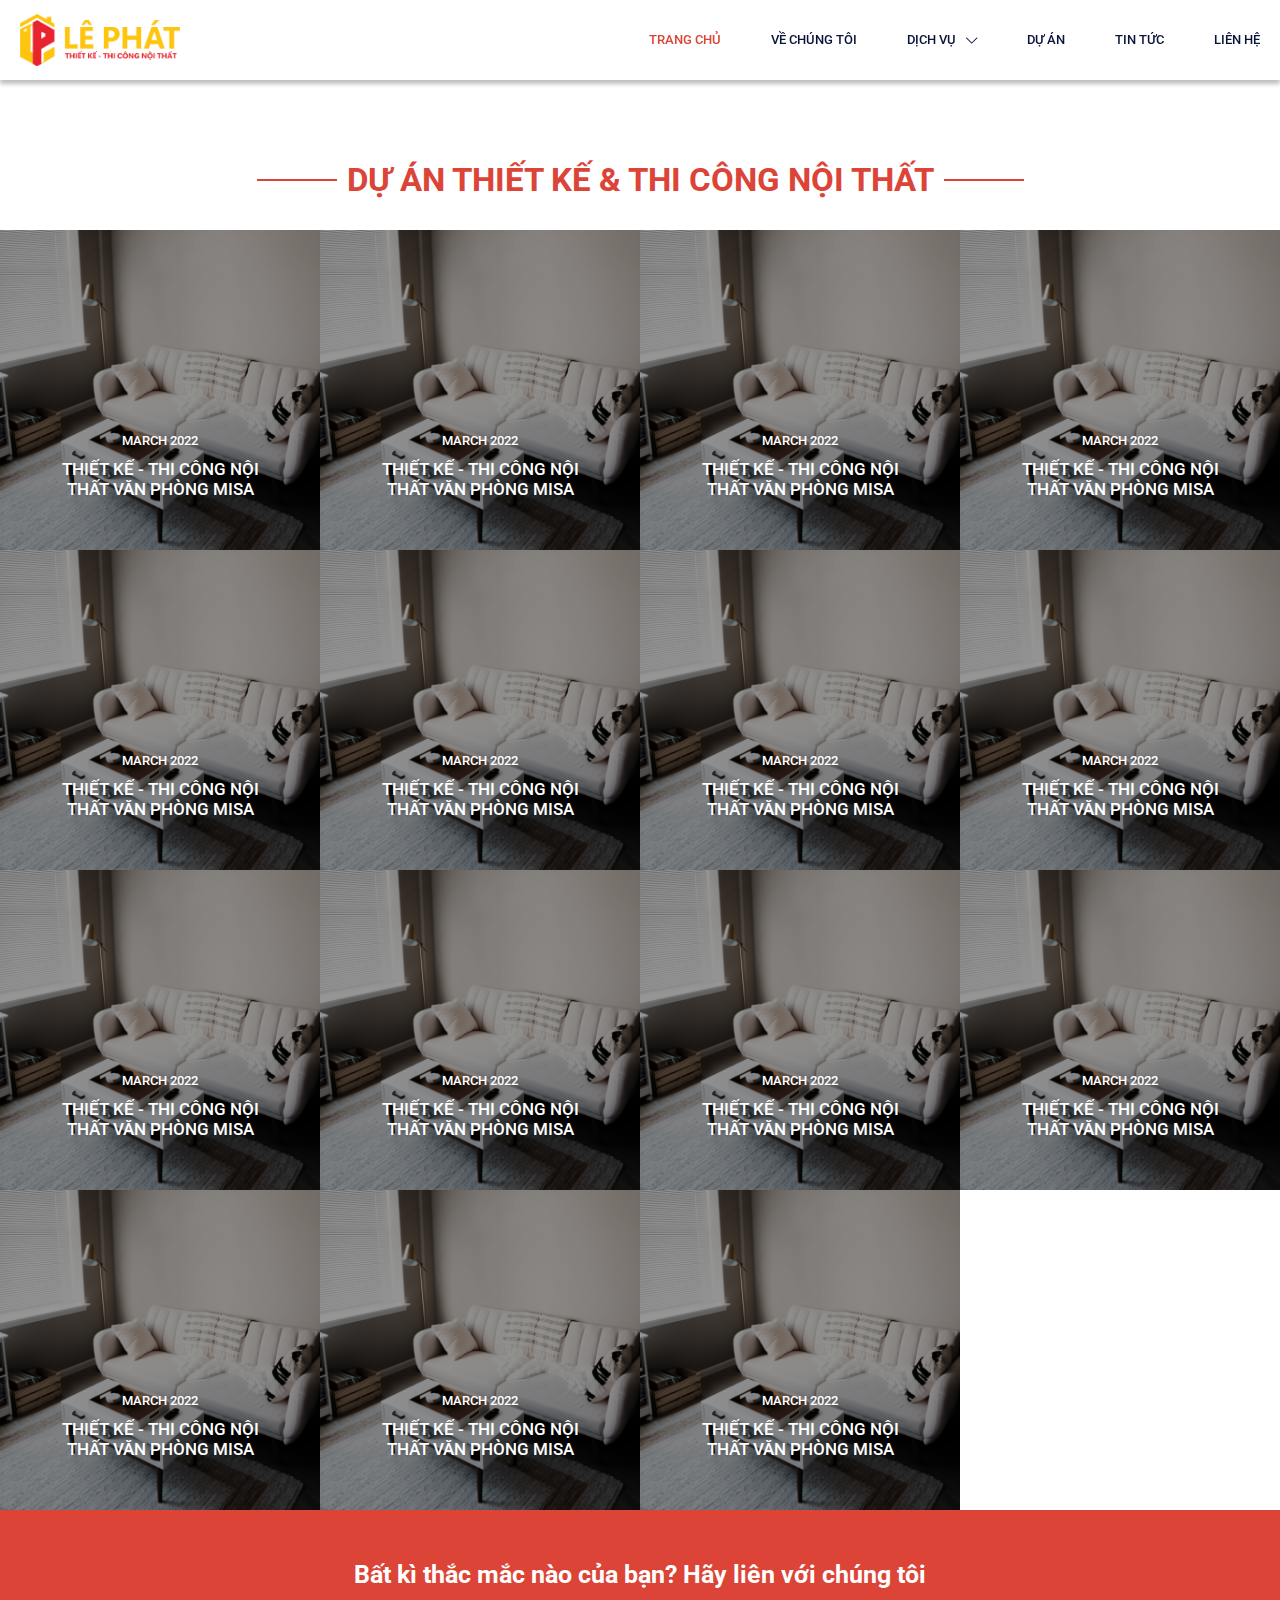
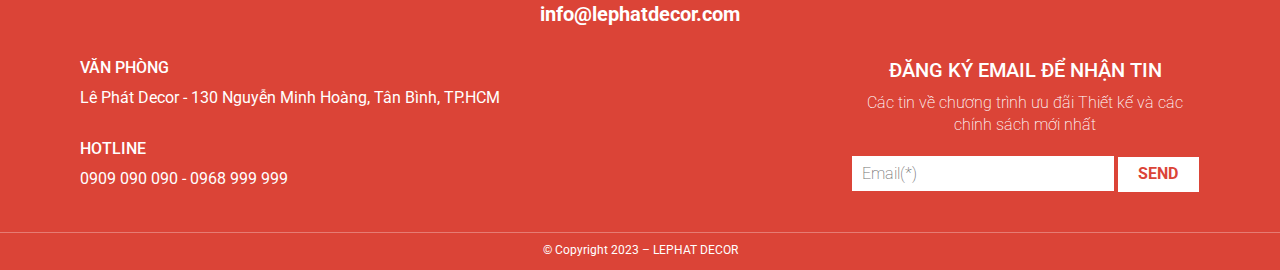
<file: project.html>
<!DOCTYPE html>
<html lang="en">
  <head>
    <meta charset="UTF-8"/>
    <meta name="viewport" content="width=device-width, initial-scale=1.0, user-scalable=no"/>
    <link rel="preconnect" href="./css/core.min.css"/>
    <link rel="preconnect" href="./css/main.min.css"/>
    <link rel="preconnect" href="./js/main.min.js"/>
    <link rel="preconnect" href="./js/main.min.js"/>
    <link rel="preconnect" href="https://fonts.gstatic.com"/>
    <link href="https://fonts.googleapis.com/css2?family=Roboto:wght@300;400;500;700&amp;display=swap" rel="stylesheet"/>
    <link rel="stylesheet" href="./css/core.min.css"/>
    <link rel="stylesheet" href="./css/main.min.css"/>
    <link rel="stylesheet" href="https://cdn.jsdelivr.net/npm/swiper@8/swiper-bundle.min.css"/>
    <title>Dự án</title>
  </head>
  <body class="project-body">
    <div class="header--mobile mobile">
      <div class="container">
        <div class="row align-items-center">
          <div class="header__logo text-center"><a href="/"><img src="./images/logo.png" alt="logo"/></a></div>
          <div class="header__toggle"><span class="fal fa-bars"></span></div>
        </div>
      </div>
    </div>
    <header class="header">
      <div class="header__logo text-center"><a href="/"><img src="./images/logo.png" alt="logo"/></a></div>
      <div class="header__nav">
        <div class="nav__item active"><a class="nav__link" href="/">Trang chủ</a></div>
        <div class="nav__item"><a class="nav__link" href="about-us.html">Về chúng tôi</a></div>
        <div class="nav__item nav__item--hasSub"><a class="nav__link" href="service.html"> <span>Dịch vụ</span><span class="fal fa-chevron-down"></span></a>
          <div class="nav__sub">
            <div class="nav__back"><span class="fal fa-chevron-left"> </span><span>Quay lại</span></div>
            <div class="nav__item"><a class="nav__link" href="service-detail.html">Tư vấn thiết kế</a></div>
            <div class="nav__item"><a class="nav__link" href="service-detail.html">Thi công văn phòng</a></div>
            <div class="nav__item"><a class="nav__link" href="service-detail.html">Thi công căn hộ</a></div>
          </div>
        </div>
        <div class="nav__item"><a class="nav__link" href="project.html">Dự án</a></div>
        <div class="nav__item"><a class="nav__link" href="news.html">Tin tức</a></div>
        <div class="nav__item"><a class="nav__link" href="contact.html">Liên hệ</a></div>
      </div>
      <div class="header__contact">
        <p class="contact__item"><span class="fas fa-phone-alt contact__icon"></span><a class="contact__text" href="tel:0902851929">090 2851 929</a></p>
        <p class="contact__item"><span class="fas fa-envelope contact__icon"></span><a class="contact__text" href="mailto:info@levindecor.com">info@lephatdecor.com</a></p>
      </div>
    </header>
    <main class="project-main">
      <div class="indexHotService project">
        <div class="section__blockTitle">
          <h2 class="section__title fw-400 underline underline--80 underline--black">DỰ ÁN THIẾT KẾ & THI CÔNG NỘI THẤT</h2>
        </div>
        <div class="project__container">
          <div class="row">
            <div class="col-6 col-md-4 col-lg-3 item"><a class="projectItem" href="/project-detail.html">
                <div class="indexHotServiceItem__img"><img class="object-cover" src="./images/news.jpg"/></div>
                <div class="indexHotServiceItem__content">
                  <h4 class="text-uppercase text-center">March 2022</h4>
                  <h4 class="text-uppercase text-center">Thiết kế  - Thi công nội thất văn phòng MISA</h4>
                </div></a></div>
            <div class="col-6 col-md-4 col-lg-3 item"><a class="projectItem" href="/project-detail.html">
                <div class="indexHotServiceItem__img"><img class="object-cover" src="./images/news.jpg"/></div>
                <div class="indexHotServiceItem__content">
                  <h4 class="text-uppercase text-center">March 2022</h4>
                  <h4 class="text-uppercase text-center">Thiết kế  - Thi công nội thất văn phòng MISA</h4>
                </div></a></div>
            <div class="col-6 col-md-4 col-lg-3 item"><a class="projectItem" href="/project-detail.html">
                <div class="indexHotServiceItem__img"><img class="object-cover" src="./images/news.jpg"/></div>
                <div class="indexHotServiceItem__content">
                  <h4 class="text-uppercase text-center">March 2022</h4>
                  <h4 class="text-uppercase text-center">Thiết kế  - Thi công nội thất văn phòng MISA</h4>
                </div></a></div>
            <div class="col-6 col-md-4 col-lg-3 item"><a class="projectItem" href="/project-detail.html">
                <div class="indexHotServiceItem__img"><img class="object-cover" src="./images/news.jpg"/></div>
                <div class="indexHotServiceItem__content">
                  <h4 class="text-uppercase text-center">March 2022</h4>
                  <h4 class="text-uppercase text-center">Thiết kế  - Thi công nội thất văn phòng MISA</h4>
                </div></a></div>
            <div class="col-6 col-md-4 col-lg-3 item"><a class="projectItem" href="/project-detail.html">
                <div class="indexHotServiceItem__img"><img class="object-cover" src="./images/news.jpg"/></div>
                <div class="indexHotServiceItem__content">
                  <h4 class="text-uppercase text-center">March 2022</h4>
                  <h4 class="text-uppercase text-center">Thiết kế  - Thi công nội thất văn phòng MISA</h4>
                </div></a></div>
            <div class="col-6 col-md-4 col-lg-3 item"><a class="projectItem" href="/project-detail.html">
                <div class="indexHotServiceItem__img"><img class="object-cover" src="./images/news.jpg"/></div>
                <div class="indexHotServiceItem__content">
                  <h4 class="text-uppercase text-center">March 2022</h4>
                  <h4 class="text-uppercase text-center">Thiết kế  - Thi công nội thất văn phòng MISA</h4>
                </div></a></div>
            <div class="col-6 col-md-4 col-lg-3 item"><a class="projectItem" href="/project-detail.html">
                <div class="indexHotServiceItem__img"><img class="object-cover" src="./images/news.jpg"/></div>
                <div class="indexHotServiceItem__content">
                  <h4 class="text-uppercase text-center">March 2022</h4>
                  <h4 class="text-uppercase text-center">Thiết kế  - Thi công nội thất văn phòng MISA</h4>
                </div></a></div>
            <div class="col-6 col-md-4 col-lg-3 item"><a class="projectItem" href="/project-detail.html">
                <div class="indexHotServiceItem__img"><img class="object-cover" src="./images/news.jpg"/></div>
                <div class="indexHotServiceItem__content">
                  <h4 class="text-uppercase text-center">March 2022</h4>
                  <h4 class="text-uppercase text-center">Thiết kế  - Thi công nội thất văn phòng MISA</h4>
                </div></a></div>
            <div class="col-6 col-md-4 col-lg-3 item"><a class="projectItem" href="/project-detail.html">
                <div class="indexHotServiceItem__img"><img class="object-cover" src="./images/news.jpg"/></div>
                <div class="indexHotServiceItem__content">
                  <h4 class="text-uppercase text-center">March 2022</h4>
                  <h4 class="text-uppercase text-center">Thiết kế  - Thi công nội thất văn phòng MISA</h4>
                </div></a></div>
            <div class="col-6 col-md-4 col-lg-3 item"><a class="projectItem" href="/project-detail.html">
                <div class="indexHotServiceItem__img"><img class="object-cover" src="./images/news.jpg"/></div>
                <div class="indexHotServiceItem__content">
                  <h4 class="text-uppercase text-center">March 2022</h4>
                  <h4 class="text-uppercase text-center">Thiết kế  - Thi công nội thất văn phòng MISA</h4>
                </div></a></div>
            <div class="col-6 col-md-4 col-lg-3 item"><a class="projectItem" href="/project-detail.html">
                <div class="indexHotServiceItem__img"><img class="object-cover" src="./images/news.jpg"/></div>
                <div class="indexHotServiceItem__content">
                  <h4 class="text-uppercase text-center">March 2022</h4>
                  <h4 class="text-uppercase text-center">Thiết kế  - Thi công nội thất văn phòng MISA</h4>
                </div></a></div>
            <div class="col-6 col-md-4 col-lg-3 item"><a class="projectItem" href="/project-detail.html">
                <div class="indexHotServiceItem__img"><img class="object-cover" src="./images/news.jpg"/></div>
                <div class="indexHotServiceItem__content">
                  <h4 class="text-uppercase text-center">March 2022</h4>
                  <h4 class="text-uppercase text-center">Thiết kế  - Thi công nội thất văn phòng MISA</h4>
                </div></a></div>
            <div class="col-6 col-md-4 col-lg-3 item"><a class="projectItem" href="/project-detail.html">
                <div class="indexHotServiceItem__img"><img class="object-cover" src="./images/news.jpg"/></div>
                <div class="indexHotServiceItem__content">
                  <h4 class="text-uppercase text-center">March 2022</h4>
                  <h4 class="text-uppercase text-center">Thiết kế  - Thi công nội thất văn phòng MISA</h4>
                </div></a></div>
            <div class="col-6 col-md-4 col-lg-3 item"><a class="projectItem" href="/project-detail.html">
                <div class="indexHotServiceItem__img"><img class="object-cover" src="./images/news.jpg"/></div>
                <div class="indexHotServiceItem__content">
                  <h4 class="text-uppercase text-center">March 2022</h4>
                  <h4 class="text-uppercase text-center">Thiết kế  - Thi công nội thất văn phòng MISA</h4>
                </div></a></div>
            <div class="col-6 col-md-4 col-lg-3 item"><a class="projectItem" href="/project-detail.html">
                <div class="indexHotServiceItem__img"><img class="object-cover" src="./images/news.jpg"/></div>
                <div class="indexHotServiceItem__content">
                  <h4 class="text-uppercase text-center">March 2022</h4>
                  <h4 class="text-uppercase text-center">Thiết kế  - Thi công nội thất văn phòng MISA</h4>
                </div></a></div>
          </div>
        </div>
      </div>
    </main>
    <footer>
      <div class="title">
        <h1>Bất kì thắc mắc nào của bạn?  Hãy liên với chúng tôi</h1><a href="mailto:info@levindecor.com">info@lephatdecor.com</a>
      </div>
      <div class="body-footer container">
        <div class="left-body">
          <div class="item">
            <h4>VĂN PHÒNG</h4>
            <p>Lê Phát Decor - 130 Nguyễn Minh Hoàng, Tân Bình, TP.HCM</p>
          </div>
          <div class="item">
            <h4>HOTLINE</h4>
            <p>0909 090 090 - 0968 999 999</p>
          </div>
        </div>
        <div class="right-body">
          <h3>ĐĂNG KÝ EMAIL ĐỂ NHẬN TIN</h3>
          <p>Các tin về chương trình ưu đãi Thiết kế và các chính sách mới nhất</p>
          <input type="text" placeholder="Email(*)"/>
          <input type="submit" value="SEND"/>
        </div>
      </div>
      <div class="copyright-bottom"><small>© Copyright  2023 – LEPHAT DECOR</small></div>
    </footer>
    <script src="./js/core.min.js"></script>
    <script src="./js/main.min.js"></script>
  </body>
</html>
</file>
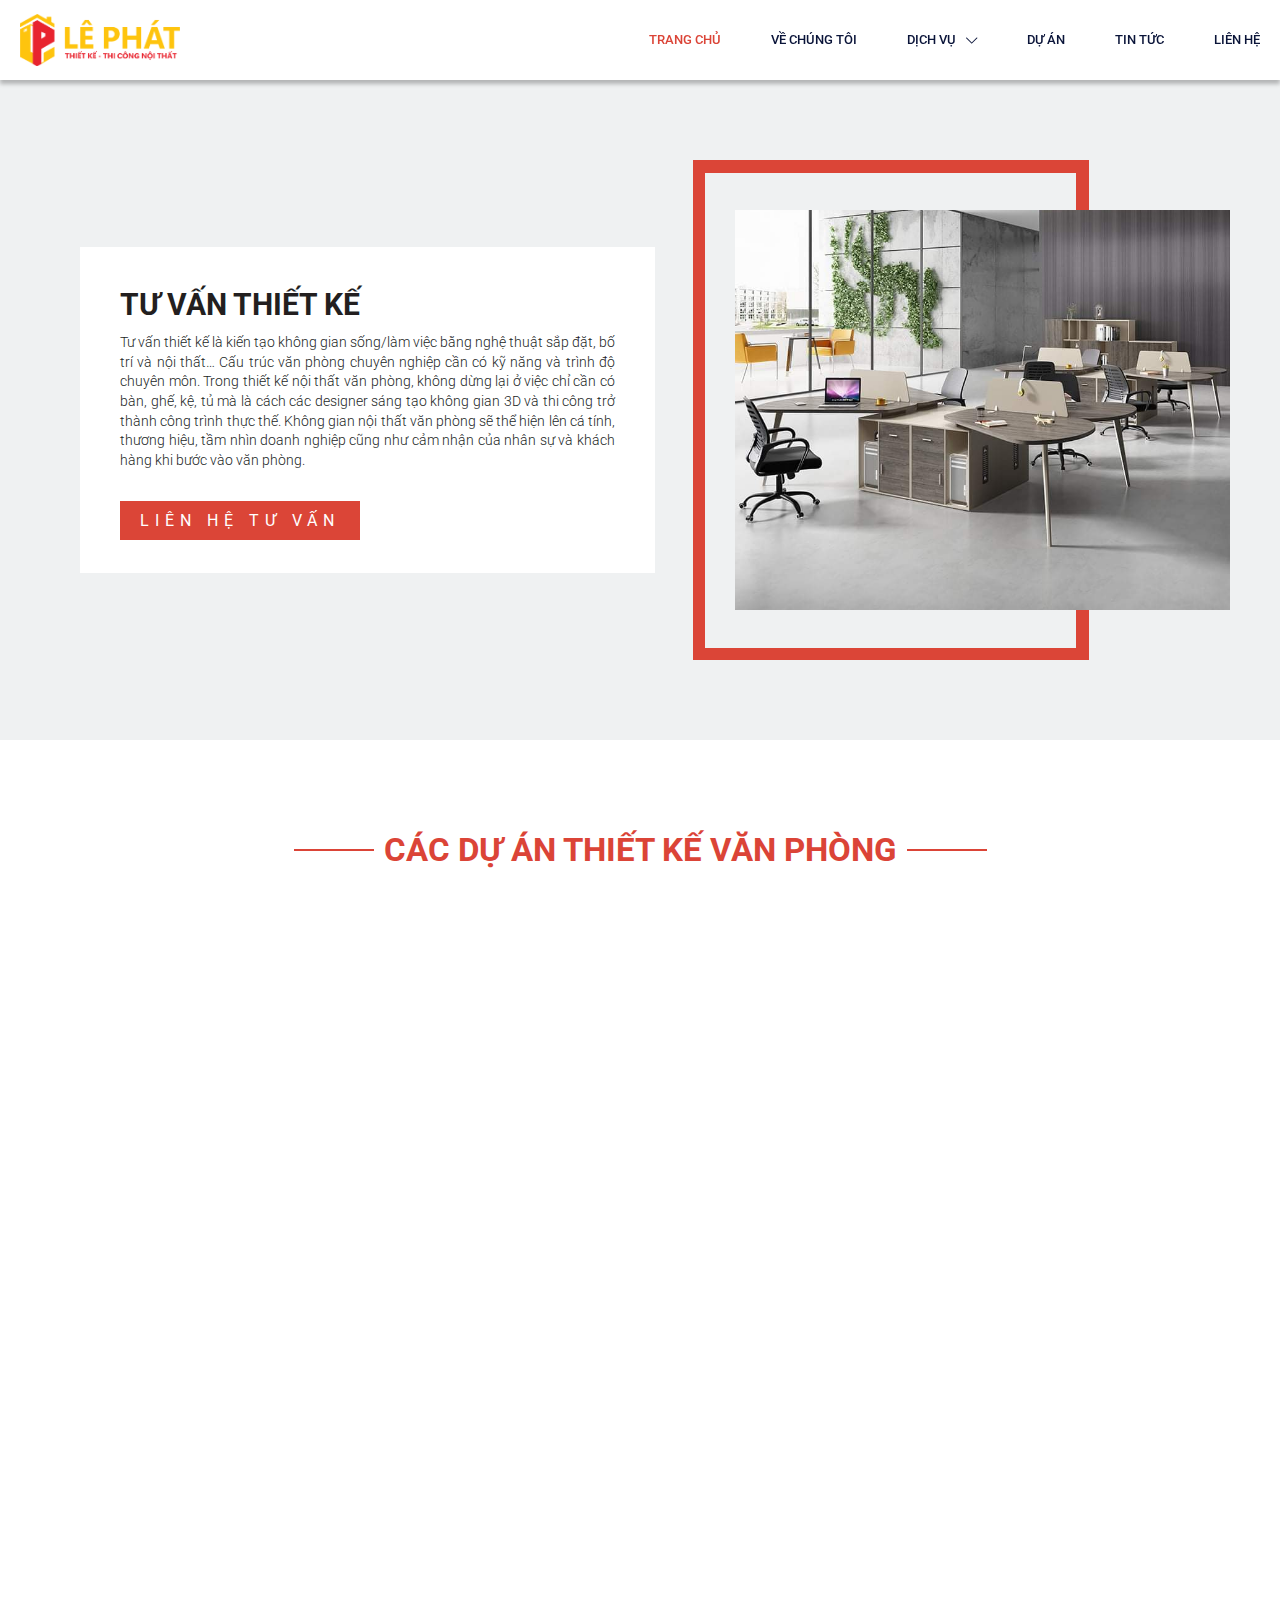
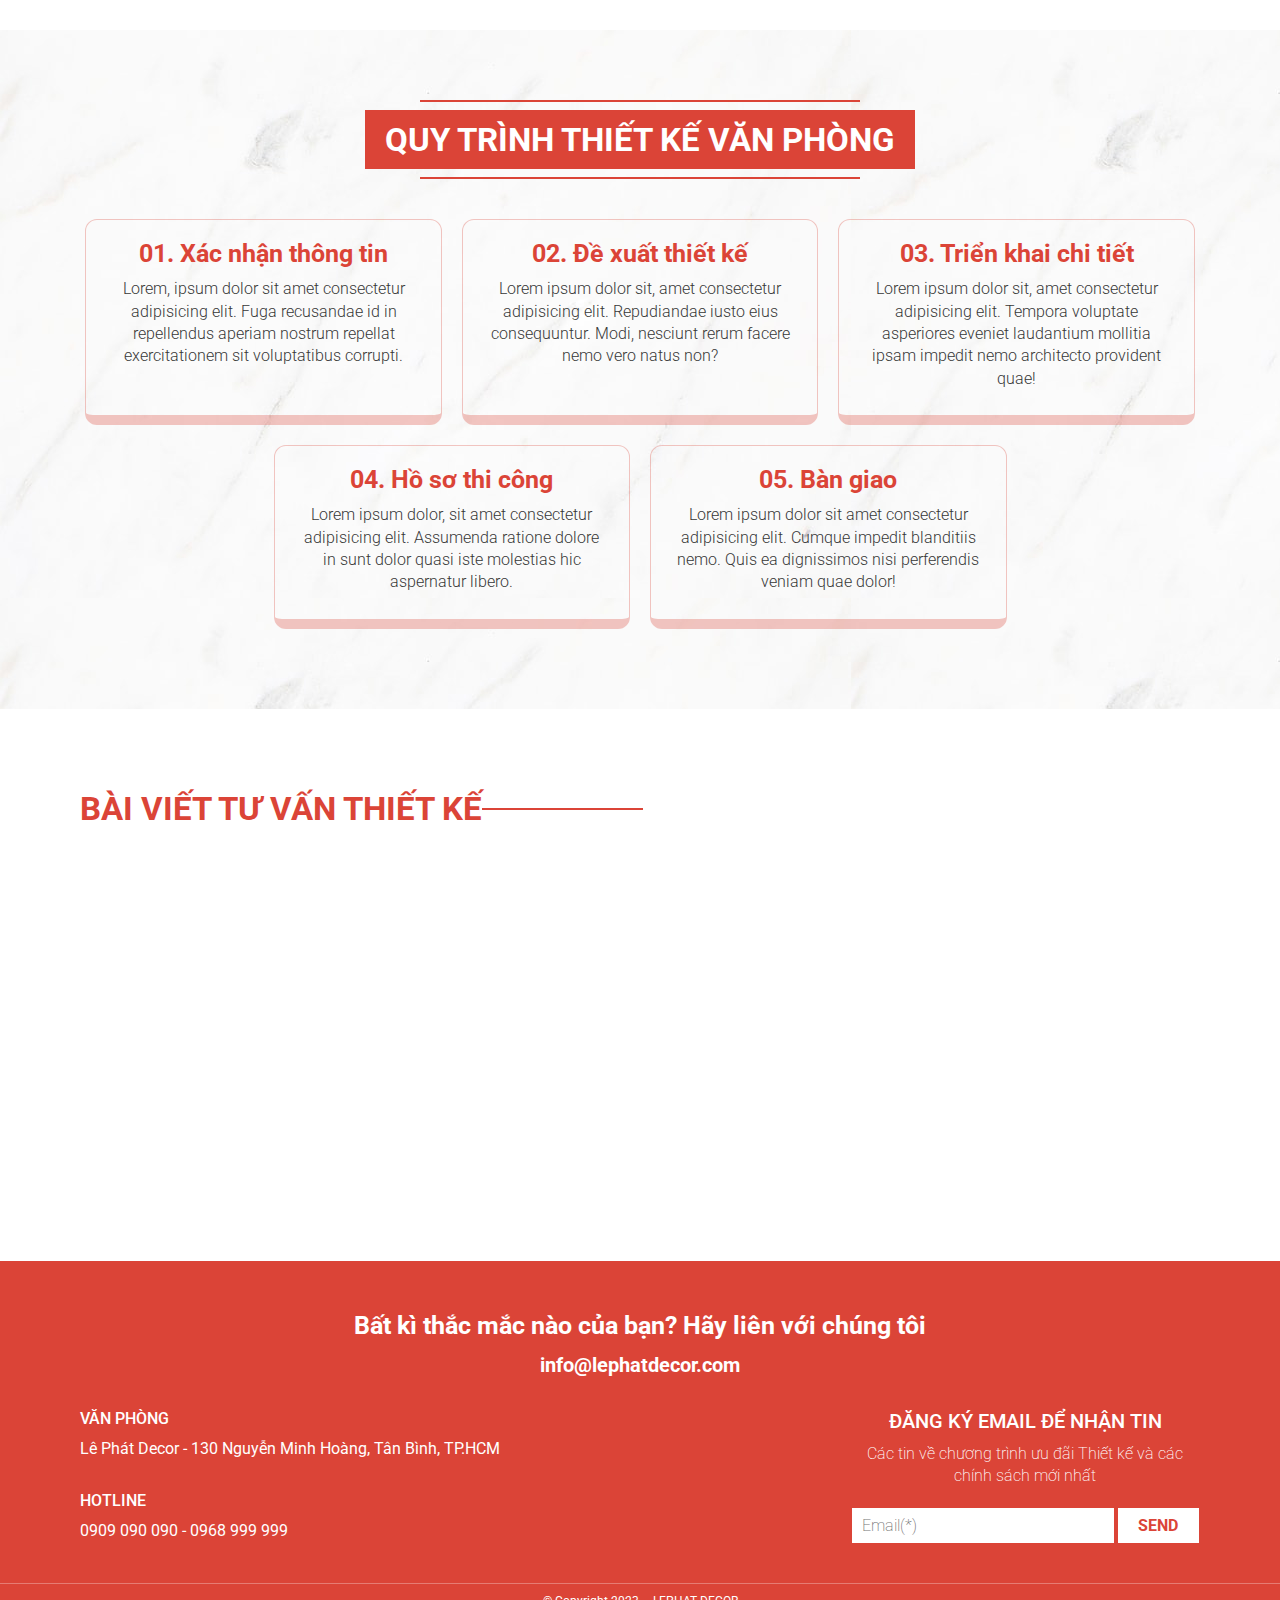
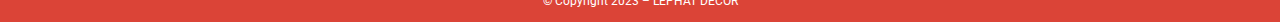
<file: service-detail.html>
<!DOCTYPE html>
<html lang="en">
  <head>
    <meta charset="UTF-8"/>
    <meta name="viewport" content="width=device-width, initial-scale=1.0, user-scalable=no"/>
    <link rel="preconnect" href="./css/core.min.css"/>
    <link rel="preconnect" href="./css/main.min.css"/>
    <link rel="preconnect" href="./js/main.min.js"/>
    <link rel="preconnect" href="./js/main.min.js"/>
    <link rel="preconnect" href="https://fonts.gstatic.com"/>
    <link href="https://fonts.googleapis.com/css2?family=Roboto:wght@300;400;500;700&amp;display=swap" rel="stylesheet"/>
    <link rel="stylesheet" href="./css/core.min.css"/>
    <link rel="stylesheet" href="./css/main.min.css"/>
    <link rel="stylesheet" href="https://cdn.jsdelivr.net/npm/swiper@8/swiper-bundle.min.css"/>
    <title>Dịch vụ chi tiết</title>
  </head>
  <body class="service-detail-body">
    <div class="header--mobile mobile">
      <div class="container">
        <div class="row align-items-center">
          <div class="header__logo text-center"><a href="/"><img src="./images/logo.png" alt="logo"/></a></div>
          <div class="header__toggle"><span class="fal fa-bars"></span></div>
        </div>
      </div>
    </div>
    <header class="header">
      <div class="header__logo text-center"><a href="/"><img src="./images/logo.png" alt="logo"/></a></div>
      <div class="header__nav">
        <div class="nav__item active"><a class="nav__link" href="/">Trang chủ</a></div>
        <div class="nav__item"><a class="nav__link" href="about-us.html">Về chúng tôi</a></div>
        <div class="nav__item nav__item--hasSub"><a class="nav__link" href="service.html"> <span>Dịch vụ</span><span class="fal fa-chevron-down"></span></a>
          <div class="nav__sub">
            <div class="nav__back"><span class="fal fa-chevron-left"> </span><span>Quay lại</span></div>
            <div class="nav__item"><a class="nav__link" href="service-detail.html">Tư vấn thiết kế</a></div>
            <div class="nav__item"><a class="nav__link" href="service-detail.html">Thi công văn phòng</a></div>
            <div class="nav__item"><a class="nav__link" href="service-detail.html">Thi công căn hộ</a></div>
          </div>
        </div>
        <div class="nav__item"><a class="nav__link" href="project.html">Dự án</a></div>
        <div class="nav__item"><a class="nav__link" href="news.html">Tin tức</a></div>
        <div class="nav__item"><a class="nav__link" href="contact.html">Liên hệ</a></div>
      </div>
      <div class="header__contact">
        <p class="contact__item"><span class="fas fa-phone-alt contact__icon"></span><a class="contact__text" href="tel:0902851929">090 2851 929</a></p>
        <p class="contact__item"><span class="fas fa-envelope contact__icon"></span><a class="contact__text" href="mailto:info@levindecor.com">info@lephatdecor.com</a></p>
      </div>
    </header>
    <main class="service-detail-main">
      <div class="service-first">
        <div class="service-first-item container pd-section">
          <div class="service-first-item__content">
            <h2 class="fw-400">Tư vấn thiết kế</h2>
            <p>Tư vấn thiết kế là kiến tạo không gian sống/làm việc bằng nghệ thuật sắp đặt, bố trí và nội thất… Cấu trúc văn phòng chuyên nghiệp cần có kỹ năng và trình độ chuyên môn. Trong thiết kế nội thất văn phòng, không dừng lại ở việc chỉ cần có bàn, ghế, kệ, tủ mà là cách các designer sáng tạo không gian 3D và thi công trở thành công trình thực thế. Không gian nội thất văn phòng sẽ thể hiện lên cá tính, thương hiệu, tầm nhìn doanh nghiệp cũng như cảm nhận của nhân sự và khách hàng khi bước vào văn phòng.</p><a href="/lien-he.html">LIÊN HỆ TƯ VẤN</a>
          </div>
          <div class="service-first-item__image"><img src="./images/service/service-01.jpeg" alt=""/></div>
        </div>
      </div>
      <div class="indexHotService pd-section">
        <div class="container">
          <div class="section__blockTitle">
            <h2 class="section__title fw-400 underline underline--80 underline--black">Các dự án thiết kế văn phòng</h2>
          </div>
        </div>
        <div class="swiper-container wow fadeInDown">
          <div class="swiper-wrapper">
            <div class="swiper-slide"><a class="indexHotServiceItem" href="/project-detail.html">
                <div class="indexHotServiceItem__img"><img class="object-cover" src="./images/news.jpg"/></div>
                <div class="indexHotServiceItem__content">
                  <h4 class="text-uppercase text-center">March 2022</h4>
                  <h4 class="text-uppercase text-center">Thiết kế  - Thi công nội thất văn phòng MISA</h4>
                </div></a></div>
            <div class="swiper-slide"><a class="indexHotServiceItem" href="/project-detail.html">
                <div class="indexHotServiceItem__img"><img class="object-cover" src="./images/news.jpg"/></div>
                <div class="indexHotServiceItem__content">
                  <h4 class="text-uppercase text-center">March 2022</h4>
                  <h4 class="text-uppercase text-center">Thiết kế  - Thi công nội thất văn phòng MISA</h4>
                </div></a></div>
            <div class="swiper-slide"><a class="indexHotServiceItem" href="/project-detail.html">
                <div class="indexHotServiceItem__img"><img class="object-cover" src="./images/news.jpg"/></div>
                <div class="indexHotServiceItem__content">
                  <h4 class="text-uppercase text-center">March 2022</h4>
                  <h4 class="text-uppercase text-center">Thiết kế  - Thi công nội thất văn phòng MISA</h4>
                </div></a></div>
            <div class="swiper-slide"><a class="indexHotServiceItem" href="/project-detail.html">
                <div class="indexHotServiceItem__img"><img class="object-cover" src="./images/news.jpg"/></div>
                <div class="indexHotServiceItem__content">
                  <h4 class="text-uppercase text-center">March 2022</h4>
                  <h4 class="text-uppercase text-center">Thiết kế  - Thi công nội thất văn phòng MISA</h4>
                </div></a></div>
            <div class="swiper-slide"><a class="indexHotServiceItem" href="/project-detail.html">
                <div class="indexHotServiceItem__img"><img class="object-cover" src="./images/news.jpg"/></div>
                <div class="indexHotServiceItem__content">
                  <h4 class="text-uppercase text-center">March 2022</h4>
                  <h4 class="text-uppercase text-center">Thiết kế  - Thi công nội thất văn phòng MISA</h4>
                </div></a></div>
          </div>
        </div>
      </div>
      <div class="indexWhyChoice pd-section">
        <div class="container">
          <h2 class="section__title fw-400">Quy trình thiết kế văn phòng</h2>
          <div class="row why-list">
            <div class="item-why">
              <h3 class="section__title fw-400">01. Xác nhận thông tin</h3>
              <p class="description fw-300">Lorem, ipsum dolor sit amet consectetur adipisicing elit. Fuga recusandae id in repellendus aperiam nostrum repellat exercitationem sit voluptatibus corrupti.</p>
            </div>
            <div class="item-why">
              <h3 class="section__title fw-400">02. Đề xuất thiết kế</h3>
              <p class="description fw-300">Lorem ipsum dolor sit, amet consectetur adipisicing elit. Repudiandae iusto eius consequuntur. Modi, nesciunt rerum facere nemo vero natus non?</p>
            </div>
            <div class="item-why">
              <h3 class="section__title fw-400">03. Triển khai chi tiết</h3>
              <p class="description fw-300">Lorem ipsum dolor sit, amet consectetur adipisicing elit. Tempora voluptate asperiores eveniet laudantium mollitia ipsam impedit nemo architecto provident quae!</p>
            </div>
            <div class="item-why">
              <h3 class="section__title fw-400">04. Hồ sơ thi công</h3>
              <p class="description fw-300">Lorem ipsum dolor, sit amet consectetur adipisicing elit. Assumenda ratione dolore in sunt dolor quasi iste molestias hic aspernatur libero.</p>
            </div>
            <div class="item-why">
              <h3 class="section__title fw-400">05. Bàn giao</h3>
              <p class="description fw-300">Lorem ipsum dolor sit amet consectetur adipisicing elit. Cumque impedit blanditiis nemo. Quis ea dignissimos nisi perferendis veniam quae dolor!</p>
            </div>
          </div>
        </div>
      </div>
      <div class="indexNews pd-section">
        <div class="container">
          <div class="section__blockTitle justify-content-start">
            <h2 class="section__title underline underline--black underline--80 fw-400 text-uppercase">Bài viết tư vấn thiết kế</h2>
          </div>
          <div class="row">
            <div class="col-6 col-xl-3 wow fadeInUp" data-wow-delay=".1s"><a class="newsItem" href="news-detail.html">
                <div class="newsItem__img"><img class="lazyload blur-up" data-src="./images/news.jpg"/></div>
                <div class="newsItem__content">
                  <div class="newsItem__contentWrapper">
                    <h4 class="newsItem__title">Amet minim mollit non deserunt ullamco est sit aliqua dolor do resad...</h4>
                    <p class="newsItem__time"><span class="far fa-clock"></span>
                      <time>11/14/2020</time>
                    </p>
                  </div>
                </div></a></div>
            <div class="col-6 col-xl-3 wow fadeInUp" data-wow-delay=".4s"><a class="newsItem" href="news-detail.html">
                <div class="newsItem__img"><img class="lazyload blur-up" data-src="./images/news.jpg"/></div>
                <div class="newsItem__content">
                  <div class="newsItem__contentWrapper">
                    <h4 class="newsItem__title">Amet minim mollit non deserunt ullamco est sit aliqua dolor do resad...</h4>
                    <p class="newsItem__time"><span class="far fa-clock"></span>
                      <time>11/14/2020</time>
                    </p>
                  </div>
                </div></a></div>
            <div class="col-6 col-xl-3 wow fadeInUp" data-wow-delay=".3s"><a class="newsItem" href="news-detail.html">
                <div class="newsItem__img"><img class="lazyload blur-up" data-src="./images/news.jpg"/></div>
                <div class="newsItem__content">
                  <div class="newsItem__contentWrapper">
                    <h4 class="newsItem__title">Amet minim mollit non deserunt ullamco est sit aliqua dolor do resad...</h4>
                    <p class="newsItem__time"><span class="far fa-clock"></span>
                      <time>11/14/2020</time>
                    </p>
                  </div>
                </div></a></div>
            <div class="col-6 col-xl-3 wow fadeInUp" data-wow-delay=".2s"><a class="newsItem" href="news-detail.html">
                <div class="newsItem__img"><img class="lazyload blur-up" data-src="./images/news.jpg"/></div>
                <div class="newsItem__content">
                  <div class="newsItem__contentWrapper">
                    <h4 class="newsItem__title">Amet minim mollit non deserunt ullamco est sit aliqua dolor do resad...</h4>
                    <p class="newsItem__time"><span class="far fa-clock"></span>
                      <time>11/14/2020</time>
                    </p>
                  </div>
                </div></a></div>
          </div>
        </div>
      </div>
    </main>
    <footer>
      <div class="title">
        <h1>Bất kì thắc mắc nào của bạn?  Hãy liên với chúng tôi</h1><a href="mailto:info@levindecor.com">info@lephatdecor.com</a>
      </div>
      <div class="body-footer container">
        <div class="left-body">
          <div class="item">
            <h4>VĂN PHÒNG</h4>
            <p>Lê Phát Decor - 130 Nguyễn Minh Hoàng, Tân Bình, TP.HCM</p>
          </div>
          <div class="item">
            <h4>HOTLINE</h4>
            <p>0909 090 090 - 0968 999 999</p>
          </div>
        </div>
        <div class="right-body">
          <h3>ĐĂNG KÝ EMAIL ĐỂ NHẬN TIN</h3>
          <p>Các tin về chương trình ưu đãi Thiết kế và các chính sách mới nhất</p>
          <input type="text" placeholder="Email(*)"/>
          <input type="submit" value="SEND"/>
        </div>
      </div>
      <div class="copyright-bottom"><small>© Copyright  2023 – LEPHAT DECOR</small></div>
    </footer>
    <script src="./js/core.min.js"></script>
    <script src="./js/main.min.js"></script>
  </body>
</html>
</file>
<file: css/core.min.css>
:root{--blue:#007bff;--indigo:#6610f2;--purple:#6f42c1;--pink:#e83e8c;--red:#dc3545;--orange:#fd7e14;--yellow:#ffc107;--green:#28a745;--teal:#20c997;--cyan:#17a2b8;--white:#fff;--gray:#6c757d;--gray-dark:#343a40;--primary:#007bff;--secondary:#6c757d;--success:#28a745;--info:#17a2b8;--warning:#ffc107;--danger:#dc3545;--light:#f8f9fa;--dark:#343a40;--breakpoint-xs:0;--breakpoint-sm:576px;--breakpoint-md:768px;--breakpoint-lg:992px;--breakpoint-xl:1200px;--font-family-sans-serif:-apple-system,BlinkMacSystemFont,"Segoe UI",Roboto,"Helvetica Neue",Arial,"Noto Sans","Liberation Sans",sans-serif,"Apple Color Emoji","Segoe UI Emoji","Segoe UI Symbol","Noto Color Emoji";--font-family-monospace:SFMono-Regular,Menlo,Monaco,Consolas,"Liberation Mono","Courier New",monospace}*,::after,::before{box-sizing:border-box}html{font-family:sans-serif;line-height:1.15;-webkit-text-size-adjust:100%;-webkit-tap-highlight-color:transparent}article,aside,figcaption,figure,footer,header,hgroup,main,nav,section{display:block}body{margin:0;font-family:-apple-system,BlinkMacSystemFont,"Segoe UI",Roboto,"Helvetica Neue",Arial,"Noto Sans","Liberation Sans",sans-serif,"Apple Color Emoji","Segoe UI Emoji","Segoe UI Symbol","Noto Color Emoji";font-size:1rem;font-weight:400;line-height:1.5;color:#212529;text-align:left;background-color:#fff}[tabindex="-1"]:focus:not(:focus-visible){outline:0!important}hr{box-sizing:content-box;height:0;overflow:visible}h1,h2,h3,h4,h5,h6{margin-top:0;margin-bottom:.5rem}p{margin-top:0;margin-bottom:1rem}abbr[data-original-title],abbr[title]{text-decoration:underline;-webkit-text-decoration:underline dotted;text-decoration:underline dotted;cursor:help;border-bottom:0;-webkit-text-decoration-skip-ink:none;text-decoration-skip-ink:none}address{margin-bottom:1rem;font-style:normal;line-height:inherit}dl,ol,ul{margin-top:0;margin-bottom:1rem}ol ol,ol ul,ul ol,ul ul{margin-bottom:0}dt{font-weight:700}dd{margin-bottom:.5rem;margin-left:0}blockquote{margin:0 0 1rem}b,strong{font-weight:bolder}small{font-size:80%}sub,sup{position:relative;font-size:75%;line-height:0;vertical-align:baseline}sub{bottom:-.25em}sup{top:-.5em}a{color:#007bff;text-decoration:none;background-color:transparent}a:hover{color:#0056b3;text-decoration:underline}a:not([href]):not([class]){color:inherit;text-decoration:none}a:not([href]):not([class]):hover{color:inherit;text-decoration:none}code,kbd,pre,samp{font-family:SFMono-Regular,Menlo,Monaco,Consolas,"Liberation Mono","Courier New",monospace;font-size:1em}pre{margin-top:0;margin-bottom:1rem;overflow:auto;-ms-overflow-style:scrollbar}figure{margin:0 0 1rem}img{vertical-align:middle;border-style:none}svg{overflow:hidden;vertical-align:middle}table{border-collapse:collapse}caption{padding-top:.75rem;padding-bottom:.75rem;color:#6c757d;text-align:left;caption-side:bottom}th{text-align:inherit;text-align:-webkit-match-parent}label{display:inline-block;margin-bottom:.5rem}button{border-radius:0}button:focus:not(:focus-visible){outline:0}button,input,optgroup,select,textarea{margin:0;font-family:inherit;font-size:inherit;line-height:inherit}button,input{overflow:visible}button,select{text-transform:none}[role=button]{cursor:pointer}select{word-wrap:normal}[type=button],[type=reset],[type=submit],button{-webkit-appearance:button}[type=button]:not(:disabled),[type=reset]:not(:disabled),[type=submit]:not(:disabled),button:not(:disabled){cursor:pointer}[type=button]::-moz-focus-inner,[type=reset]::-moz-focus-inner,[type=submit]::-moz-focus-inner,button::-moz-focus-inner{padding:0;border-style:none}input[type=checkbox],input[type=radio]{box-sizing:border-box;padding:0}textarea{overflow:auto;resize:vertical}fieldset{min-width:0;padding:0;margin:0;border:0}legend{display:block;width:100%;max-width:100%;padding:0;margin-bottom:.5rem;font-size:1.5rem;line-height:inherit;color:inherit;white-space:normal}progress{vertical-align:baseline}[type=number]::-webkit-inner-spin-button,[type=number]::-webkit-outer-spin-button{height:auto}[type=search]{outline-offset:-2px;-webkit-appearance:none}[type=search]::-webkit-search-decoration{-webkit-appearance:none}::-webkit-file-upload-button{font:inherit;-webkit-appearance:button}output{display:inline-block}summary{display:list-item;cursor:pointer}template{display:none}[hidden]{display:none!important}.h1,.h2,.h3,.h4,.h5,.h6,h1,h2,h3,h4,h5,h6{margin-bottom:.5rem;font-weight:500;line-height:1.2}.h1,h1{font-size:2.5rem}.h2,h2{font-size:2rem}.h3,h3{font-size:1.75rem}.h4,h4{font-size:1.5rem}.h5,h5{font-size:1.25rem}.h6,h6{font-size:1rem}.lead{font-size:1.25rem;font-weight:300}.display-1{font-size:6rem;font-weight:300;line-height:1.2}.display-2{font-size:5.5rem;font-weight:300;line-height:1.2}.display-3{font-size:4.5rem;font-weight:300;line-height:1.2}.display-4{font-size:3.5rem;font-weight:300;line-height:1.2}hr{margin-top:1rem;margin-bottom:1rem;border:0;border-top:1px solid rgba(0,0,0,.1)}.small,small{font-size:.875em;font-weight:400}.mark,mark{padding:.2em;background-color:#fcf8e3}.list-unstyled{padding-left:0;list-style:none}.list-inline{padding-left:0;list-style:none}.list-inline-item{display:inline-block}.list-inline-item:not(:last-child){margin-right:.5rem}.initialism{font-size:90%;text-transform:uppercase}.blockquote{margin-bottom:1rem;font-size:1.25rem}.blockquote-footer{display:block;font-size:.875em;color:#6c757d}.blockquote-footer::before{content:"\2014\00A0"}.img-fluid{max-width:100%;height:auto}.img-thumbnail{padding:.25rem;background-color:#fff;border:1px solid #dee2e6;border-radius:.25rem;max-width:100%;height:auto}.figure{display:inline-block}.figure-img{margin-bottom:.5rem;line-height:1}.figure-caption{font-size:90%;color:#6c757d}code{font-size:87.5%;color:#e83e8c;word-wrap:break-word}a>code{color:inherit}kbd{padding:.2rem .4rem;font-size:87.5%;color:#fff;background-color:#212529;border-radius:.2rem}kbd kbd{padding:0;font-size:100%;font-weight:700}pre{display:block;font-size:87.5%;color:#212529}pre code{font-size:inherit;color:inherit;word-break:normal}.pre-scrollable{max-height:340px;overflow-y:scroll}.container,.container-fluid,.container-lg,.container-md,.container-sm,.container-xl{width:100%;padding-right:15px;padding-left:15px;margin-right:auto;margin-left:auto}@media (min-width:576px){.container,.container-sm{max-width:540px}}@media (min-width:768px){.container,.container-md,.container-sm{max-width:720px}}@media (min-width:992px){.container,.container-lg,.container-md,.container-sm{max-width:960px}}@media (min-width:1200px){.container,.container-lg,.container-md,.container-sm,.container-xl{max-width:1140px}}.row{display:-ms-flexbox;display:flex;-ms-flex-wrap:wrap;flex-wrap:wrap;margin-right:-15px;margin-left:-15px}.no-gutters{margin-right:0;margin-left:0}.no-gutters>.col,.no-gutters>[class*=col-]{padding-right:0;padding-left:0}.col,.col-1,.col-10,.col-11,.col-12,.col-2,.col-3,.col-4,.col-5,.col-6,.col-7,.col-8,.col-9,.col-auto,.col-lg,.col-lg-1,.col-lg-10,.col-lg-11,.col-lg-12,.col-lg-2,.col-lg-3,.col-lg-4,.col-lg-5,.col-lg-6,.col-lg-7,.col-lg-8,.col-lg-9,.col-lg-auto,.col-md,.col-md-1,.col-md-10,.col-md-11,.col-md-12,.col-md-2,.col-md-3,.col-md-4,.col-md-5,.col-md-6,.col-md-7,.col-md-8,.col-md-9,.col-md-auto,.col-sm,.col-sm-1,.col-sm-10,.col-sm-11,.col-sm-12,.col-sm-2,.col-sm-3,.col-sm-4,.col-sm-5,.col-sm-6,.col-sm-7,.col-sm-8,.col-sm-9,.col-sm-auto,.col-xl,.col-xl-1,.col-xl-10,.col-xl-11,.col-xl-12,.col-xl-2,.col-xl-3,.col-xl-4,.col-xl-5,.col-xl-6,.col-xl-7,.col-xl-8,.col-xl-9,.col-xl-auto{position:relative;width:100%;padding-right:15px;padding-left:15px}.col{-ms-flex-preferred-size:0;flex-basis:0;-ms-flex-positive:1;flex-grow:1;max-width:100%}.row-cols-1>*{-ms-flex:0 0 100%;flex:0 0 100%;max-width:100%}.row-cols-2>*{-ms-flex:0 0 50%;flex:0 0 50%;max-width:50%}.row-cols-3>*{-ms-flex:0 0 33.333333%;flex:0 0 33.333333%;max-width:33.333333%}.row-cols-4>*{-ms-flex:0 0 25%;flex:0 0 25%;max-width:25%}.row-cols-5>*{-ms-flex:0 0 20%;flex:0 0 20%;max-width:20%}.row-cols-6>*{-ms-flex:0 0 16.666667%;flex:0 0 16.666667%;max-width:16.666667%}.col-auto{-ms-flex:0 0 auto;flex:0 0 auto;width:auto;max-width:100%}.col-1{-ms-flex:0 0 8.333333%;flex:0 0 8.333333%;max-width:8.333333%}.col-2{-ms-flex:0 0 16.666667%;flex:0 0 16.666667%;max-width:16.666667%}.col-3{-ms-flex:0 0 25%;flex:0 0 25%;max-width:25%}.col-4{-ms-flex:0 0 33.333333%;flex:0 0 33.333333%;max-width:33.333333%}.col-5{-ms-flex:0 0 41.666667%;flex:0 0 41.666667%;max-width:41.666667%}.col-6{-ms-flex:0 0 50%;flex:0 0 50%;max-width:50%}.col-7{-ms-flex:0 0 58.333333%;flex:0 0 58.333333%;max-width:58.333333%}.col-8{-ms-flex:0 0 66.666667%;flex:0 0 66.666667%;max-width:66.666667%}.col-9{-ms-flex:0 0 75%;flex:0 0 75%;max-width:75%}.col-10{-ms-flex:0 0 83.333333%;flex:0 0 83.333333%;max-width:83.333333%}.col-11{-ms-flex:0 0 91.666667%;flex:0 0 91.666667%;max-width:91.666667%}.col-12{-ms-flex:0 0 100%;flex:0 0 100%;max-width:100%}.order-first{-ms-flex-order:-1;order:-1}.order-last{-ms-flex-order:13;order:13}.order-0{-ms-flex-order:0;order:0}.order-1{-ms-flex-order:1;order:1}.order-2{-ms-flex-order:2;order:2}.order-3{-ms-flex-order:3;order:3}.order-4{-ms-flex-order:4;order:4}.order-5{-ms-flex-order:5;order:5}.order-6{-ms-flex-order:6;order:6}.order-7{-ms-flex-order:7;order:7}.order-8{-ms-flex-order:8;order:8}.order-9{-ms-flex-order:9;order:9}.order-10{-ms-flex-order:10;order:10}.order-11{-ms-flex-order:11;order:11}.order-12{-ms-flex-order:12;order:12}.offset-1{margin-left:8.333333%}.offset-2{margin-left:16.666667%}.offset-3{margin-left:25%}.offset-4{margin-left:33.333333%}.offset-5{margin-left:41.666667%}.offset-6{margin-left:50%}.offset-7{margin-left:58.333333%}.offset-8{margin-left:66.666667%}.offset-9{margin-left:75%}.offset-10{margin-left:83.333333%}.offset-11{margin-left:91.666667%}@media (min-width:576px){.col-sm{-ms-flex-preferred-size:0;flex-basis:0;-ms-flex-positive:1;flex-grow:1;max-width:100%}.row-cols-sm-1>*{-ms-flex:0 0 100%;flex:0 0 100%;max-width:100%}.row-cols-sm-2>*{-ms-flex:0 0 50%;flex:0 0 50%;max-width:50%}.row-cols-sm-3>*{-ms-flex:0 0 33.333333%;flex:0 0 33.333333%;max-width:33.333333%}.row-cols-sm-4>*{-ms-flex:0 0 25%;flex:0 0 25%;max-width:25%}.row-cols-sm-5>*{-ms-flex:0 0 20%;flex:0 0 20%;max-width:20%}.row-cols-sm-6>*{-ms-flex:0 0 16.666667%;flex:0 0 16.666667%;max-width:16.666667%}.col-sm-auto{-ms-flex:0 0 auto;flex:0 0 auto;width:auto;max-width:100%}.col-sm-1{-ms-flex:0 0 8.333333%;flex:0 0 8.333333%;max-width:8.333333%}.col-sm-2{-ms-flex:0 0 16.666667%;flex:0 0 16.666667%;max-width:16.666667%}.col-sm-3{-ms-flex:0 0 25%;flex:0 0 25%;max-width:25%}.col-sm-4{-ms-flex:0 0 33.333333%;flex:0 0 33.333333%;max-width:33.333333%}.col-sm-5{-ms-flex:0 0 41.666667%;flex:0 0 41.666667%;max-width:41.666667%}.col-sm-6{-ms-flex:0 0 50%;flex:0 0 50%;max-width:50%}.col-sm-7{-ms-flex:0 0 58.333333%;flex:0 0 58.333333%;max-width:58.333333%}.col-sm-8{-ms-flex:0 0 66.666667%;flex:0 0 66.666667%;max-width:66.666667%}.col-sm-9{-ms-flex:0 0 75%;flex:0 0 75%;max-width:75%}.col-sm-10{-ms-flex:0 0 83.333333%;flex:0 0 83.333333%;max-width:83.333333%}.col-sm-11{-ms-flex:0 0 91.666667%;flex:0 0 91.666667%;max-width:91.666667%}.col-sm-12{-ms-flex:0 0 100%;flex:0 0 100%;max-width:100%}.order-sm-first{-ms-flex-order:-1;order:-1}.order-sm-last{-ms-flex-order:13;order:13}.order-sm-0{-ms-flex-order:0;order:0}.order-sm-1{-ms-flex-order:1;order:1}.order-sm-2{-ms-flex-order:2;order:2}.order-sm-3{-ms-flex-order:3;order:3}.order-sm-4{-ms-flex-order:4;order:4}.order-sm-5{-ms-flex-order:5;order:5}.order-sm-6{-ms-flex-order:6;order:6}.order-sm-7{-ms-flex-order:7;order:7}.order-sm-8{-ms-flex-order:8;order:8}.order-sm-9{-ms-flex-order:9;order:9}.order-sm-10{-ms-flex-order:10;order:10}.order-sm-11{-ms-flex-order:11;order:11}.order-sm-12{-ms-flex-order:12;order:12}.offset-sm-0{margin-left:0}.offset-sm-1{margin-left:8.333333%}.offset-sm-2{margin-left:16.666667%}.offset-sm-3{margin-left:25%}.offset-sm-4{margin-left:33.333333%}.offset-sm-5{margin-left:41.666667%}.offset-sm-6{margin-left:50%}.offset-sm-7{margin-left:58.333333%}.offset-sm-8{margin-left:66.666667%}.offset-sm-9{margin-left:75%}.offset-sm-10{margin-left:83.333333%}.offset-sm-11{margin-left:91.666667%}}@media (min-width:768px){.col-md{-ms-flex-preferred-size:0;flex-basis:0;-ms-flex-positive:1;flex-grow:1;max-width:100%}.row-cols-md-1>*{-ms-flex:0 0 100%;flex:0 0 100%;max-width:100%}.row-cols-md-2>*{-ms-flex:0 0 50%;flex:0 0 50%;max-width:50%}.row-cols-md-3>*{-ms-flex:0 0 33.333333%;flex:0 0 33.333333%;max-width:33.333333%}.row-cols-md-4>*{-ms-flex:0 0 25%;flex:0 0 25%;max-width:25%}.row-cols-md-5>*{-ms-flex:0 0 20%;flex:0 0 20%;max-width:20%}.row-cols-md-6>*{-ms-flex:0 0 16.666667%;flex:0 0 16.666667%;max-width:16.666667%}.col-md-auto{-ms-flex:0 0 auto;flex:0 0 auto;width:auto;max-width:100%}.col-md-1{-ms-flex:0 0 8.333333%;flex:0 0 8.333333%;max-width:8.333333%}.col-md-2{-ms-flex:0 0 16.666667%;flex:0 0 16.666667%;max-width:16.666667%}.col-md-3{-ms-flex:0 0 25%;flex:0 0 25%;max-width:25%}.col-md-4{-ms-flex:0 0 33.333333%;flex:0 0 33.333333%;max-width:33.333333%}.col-md-5{-ms-flex:0 0 41.666667%;flex:0 0 41.666667%;max-width:41.666667%}.col-md-6{-ms-flex:0 0 50%;flex:0 0 50%;max-width:50%}.col-md-7{-ms-flex:0 0 58.333333%;flex:0 0 58.333333%;max-width:58.333333%}.col-md-8{-ms-flex:0 0 66.666667%;flex:0 0 66.666667%;max-width:66.666667%}.col-md-9{-ms-flex:0 0 75%;flex:0 0 75%;max-width:75%}.col-md-10{-ms-flex:0 0 83.333333%;flex:0 0 83.333333%;max-width:83.333333%}.col-md-11{-ms-flex:0 0 91.666667%;flex:0 0 91.666667%;max-width:91.666667%}.col-md-12{-ms-flex:0 0 100%;flex:0 0 100%;max-width:100%}.order-md-first{-ms-flex-order:-1;order:-1}.order-md-last{-ms-flex-order:13;order:13}.order-md-0{-ms-flex-order:0;order:0}.order-md-1{-ms-flex-order:1;order:1}.order-md-2{-ms-flex-order:2;order:2}.order-md-3{-ms-flex-order:3;order:3}.order-md-4{-ms-flex-order:4;order:4}.order-md-5{-ms-flex-order:5;order:5}.order-md-6{-ms-flex-order:6;order:6}.order-md-7{-ms-flex-order:7;order:7}.order-md-8{-ms-flex-order:8;order:8}.order-md-9{-ms-flex-order:9;order:9}.order-md-10{-ms-flex-order:10;order:10}.order-md-11{-ms-flex-order:11;order:11}.order-md-12{-ms-flex-order:12;order:12}.offset-md-0{margin-left:0}.offset-md-1{margin-left:8.333333%}.offset-md-2{margin-left:16.666667%}.offset-md-3{margin-left:25%}.offset-md-4{margin-left:33.333333%}.offset-md-5{margin-left:41.666667%}.offset-md-6{margin-left:50%}.offset-md-7{margin-left:58.333333%}.offset-md-8{margin-left:66.666667%}.offset-md-9{margin-left:75%}.offset-md-10{margin-left:83.333333%}.offset-md-11{margin-left:91.666667%}}@media (min-width:992px){.col-lg{-ms-flex-preferred-size:0;flex-basis:0;-ms-flex-positive:1;flex-grow:1;max-width:100%}.row-cols-lg-1>*{-ms-flex:0 0 100%;flex:0 0 100%;max-width:100%}.row-cols-lg-2>*{-ms-flex:0 0 50%;flex:0 0 50%;max-width:50%}.row-cols-lg-3>*{-ms-flex:0 0 33.333333%;flex:0 0 33.333333%;max-width:33.333333%}.row-cols-lg-4>*{-ms-flex:0 0 25%;flex:0 0 25%;max-width:25%}.row-cols-lg-5>*{-ms-flex:0 0 20%;flex:0 0 20%;max-width:20%}.row-cols-lg-6>*{-ms-flex:0 0 16.666667%;flex:0 0 16.666667%;max-width:16.666667%}.col-lg-auto{-ms-flex:0 0 auto;flex:0 0 auto;width:auto;max-width:100%}.col-lg-1{-ms-flex:0 0 8.333333%;flex:0 0 8.333333%;max-width:8.333333%}.col-lg-2{-ms-flex:0 0 16.666667%;flex:0 0 16.666667%;max-width:16.666667%}.col-lg-3{-ms-flex:0 0 25%;flex:0 0 25%;max-width:25%}.col-lg-4{-ms-flex:0 0 33.333333%;flex:0 0 33.333333%;max-width:33.333333%}.col-lg-5{-ms-flex:0 0 41.666667%;flex:0 0 41.666667%;max-width:41.666667%}.col-lg-6{-ms-flex:0 0 50%;flex:0 0 50%;max-width:50%}.col-lg-7{-ms-flex:0 0 58.333333%;flex:0 0 58.333333%;max-width:58.333333%}.col-lg-8{-ms-flex:0 0 66.666667%;flex:0 0 66.666667%;max-width:66.666667%}.col-lg-9{-ms-flex:0 0 75%;flex:0 0 75%;max-width:75%}.col-lg-10{-ms-flex:0 0 83.333333%;flex:0 0 83.333333%;max-width:83.333333%}.col-lg-11{-ms-flex:0 0 91.666667%;flex:0 0 91.666667%;max-width:91.666667%}.col-lg-12{-ms-flex:0 0 100%;flex:0 0 100%;max-width:100%}.order-lg-first{-ms-flex-order:-1;order:-1}.order-lg-last{-ms-flex-order:13;order:13}.order-lg-0{-ms-flex-order:0;order:0}.order-lg-1{-ms-flex-order:1;order:1}.order-lg-2{-ms-flex-order:2;order:2}.order-lg-3{-ms-flex-order:3;order:3}.order-lg-4{-ms-flex-order:4;order:4}.order-lg-5{-ms-flex-order:5;order:5}.order-lg-6{-ms-flex-order:6;order:6}.order-lg-7{-ms-flex-order:7;order:7}.order-lg-8{-ms-flex-order:8;order:8}.order-lg-9{-ms-flex-order:9;order:9}.order-lg-10{-ms-flex-order:10;order:10}.order-lg-11{-ms-flex-order:11;order:11}.order-lg-12{-ms-flex-order:12;order:12}.offset-lg-0{margin-left:0}.offset-lg-1{margin-left:8.333333%}.offset-lg-2{margin-left:16.666667%}.offset-lg-3{margin-left:25%}.offset-lg-4{margin-left:33.333333%}.offset-lg-5{margin-left:41.666667%}.offset-lg-6{margin-left:50%}.offset-lg-7{margin-left:58.333333%}.offset-lg-8{margin-left:66.666667%}.offset-lg-9{margin-left:75%}.offset-lg-10{margin-left:83.333333%}.offset-lg-11{margin-left:91.666667%}}@media (min-width:1200px){.col-xl{-ms-flex-preferred-size:0;flex-basis:0;-ms-flex-positive:1;flex-grow:1;max-width:100%}.row-cols-xl-1>*{-ms-flex:0 0 100%;flex:0 0 100%;max-width:100%}.row-cols-xl-2>*{-ms-flex:0 0 50%;flex:0 0 50%;max-width:50%}.row-cols-xl-3>*{-ms-flex:0 0 33.333333%;flex:0 0 33.333333%;max-width:33.333333%}.row-cols-xl-4>*{-ms-flex:0 0 25%;flex:0 0 25%;max-width:25%}.row-cols-xl-5>*{-ms-flex:0 0 20%;flex:0 0 20%;max-width:20%}.row-cols-xl-6>*{-ms-flex:0 0 16.666667%;flex:0 0 16.666667%;max-width:16.666667%}.col-xl-auto{-ms-flex:0 0 auto;flex:0 0 auto;width:auto;max-width:100%}.col-xl-1{-ms-flex:0 0 8.333333%;flex:0 0 8.333333%;max-width:8.333333%}.col-xl-2{-ms-flex:0 0 16.666667%;flex:0 0 16.666667%;max-width:16.666667%}.col-xl-3{-ms-flex:0 0 25%;flex:0 0 25%;max-width:25%}.col-xl-4{-ms-flex:0 0 33.333333%;flex:0 0 33.333333%;max-width:33.333333%}.col-xl-5{-ms-flex:0 0 41.666667%;flex:0 0 41.666667%;max-width:41.666667%}.col-xl-6{-ms-flex:0 0 50%;flex:0 0 50%;max-width:50%}.col-xl-7{-ms-flex:0 0 58.333333%;flex:0 0 58.333333%;max-width:58.333333%}.col-xl-8{-ms-flex:0 0 66.666667%;flex:0 0 66.666667%;max-width:66.666667%}.col-xl-9{-ms-flex:0 0 75%;flex:0 0 75%;max-width:75%}.col-xl-10{-ms-flex:0 0 83.333333%;flex:0 0 83.333333%;max-width:83.333333%}.col-xl-11{-ms-flex:0 0 91.666667%;flex:0 0 91.666667%;max-width:91.666667%}.col-xl-12{-ms-flex:0 0 100%;flex:0 0 100%;max-width:100%}.order-xl-first{-ms-flex-order:-1;order:-1}.order-xl-last{-ms-flex-order:13;order:13}.order-xl-0{-ms-flex-order:0;order:0}.order-xl-1{-ms-flex-order:1;order:1}.order-xl-2{-ms-flex-order:2;order:2}.order-xl-3{-ms-flex-order:3;order:3}.order-xl-4{-ms-flex-order:4;order:4}.order-xl-5{-ms-flex-order:5;order:5}.order-xl-6{-ms-flex-order:6;order:6}.order-xl-7{-ms-flex-order:7;order:7}.order-xl-8{-ms-flex-order:8;order:8}.order-xl-9{-ms-flex-order:9;order:9}.order-xl-10{-ms-flex-order:10;order:10}.order-xl-11{-ms-flex-order:11;order:11}.order-xl-12{-ms-flex-order:12;order:12}.offset-xl-0{margin-left:0}.offset-xl-1{margin-left:8.333333%}.offset-xl-2{margin-left:16.666667%}.offset-xl-3{margin-left:25%}.offset-xl-4{margin-left:33.333333%}.offset-xl-5{margin-left:41.666667%}.offset-xl-6{margin-left:50%}.offset-xl-7{margin-left:58.333333%}.offset-xl-8{margin-left:66.666667%}.offset-xl-9{margin-left:75%}.offset-xl-10{margin-left:83.333333%}.offset-xl-11{margin-left:91.666667%}}.table{width:100%;margin-bottom:1rem;color:#212529}.table td,.table th{padding:.75rem;vertical-align:top;border-top:1px solid #dee2e6}.table thead th{vertical-align:bottom;border-bottom:2px solid #dee2e6}.table tbody+tbody{border-top:2px solid #dee2e6}.table-sm td,.table-sm th{padding:.3rem}.table-bordered{border:1px solid #dee2e6}.table-bordered td,.table-bordered th{border:1px solid #dee2e6}.table-bordered thead td,.table-bordered thead th{border-bottom-width:2px}.table-borderless tbody+tbody,.table-borderless td,.table-borderless th,.table-borderless thead th{border:0}.table-striped tbody tr:nth-of-type(odd){background-color:rgba(0,0,0,.05)}.table-hover tbody tr:hover{color:#212529;background-color:rgba(0,0,0,.075)}.table-primary,.table-primary>td,.table-primary>th{background-color:#b8daff}.table-primary tbody+tbody,.table-primary td,.table-primary th,.table-primary thead th{border-color:#7abaff}.table-hover .table-primary:hover{background-color:#9fcdff}.table-hover .table-primary:hover>td,.table-hover .table-primary:hover>th{background-color:#9fcdff}.table-secondary,.table-secondary>td,.table-secondary>th{background-color:#d6d8db}.table-secondary tbody+tbody,.table-secondary td,.table-secondary th,.table-secondary thead th{border-color:#b3b7bb}.table-hover .table-secondary:hover{background-color:#c8cbcf}.table-hover .table-secondary:hover>td,.table-hover .table-secondary:hover>th{background-color:#c8cbcf}.table-success,.table-success>td,.table-success>th{background-color:#c3e6cb}.table-success tbody+tbody,.table-success td,.table-success th,.table-success thead th{border-color:#8fd19e}.table-hover .table-success:hover{background-color:#b1dfbb}.table-hover .table-success:hover>td,.table-hover .table-success:hover>th{background-color:#b1dfbb}.table-info,.table-info>td,.table-info>th{background-color:#bee5eb}.table-info tbody+tbody,.table-info td,.table-info th,.table-info thead th{border-color:#86cfda}.table-hover .table-info:hover{background-color:#abdde5}.table-hover .table-info:hover>td,.table-hover .table-info:hover>th{background-color:#abdde5}.table-warning,.table-warning>td,.table-warning>th{background-color:#ffeeba}.table-warning tbody+tbody,.table-warning td,.table-warning th,.table-warning thead th{border-color:#ffdf7e}.table-hover .table-warning:hover{background-color:#ffe8a1}.table-hover .table-warning:hover>td,.table-hover .table-warning:hover>th{background-color:#ffe8a1}.table-danger,.table-danger>td,.table-danger>th{background-color:#f5c6cb}.table-danger tbody+tbody,.table-danger td,.table-danger th,.table-danger thead th{border-color:#ed969e}.table-hover .table-danger:hover{background-color:#f1b0b7}.table-hover .table-danger:hover>td,.table-hover .table-danger:hover>th{background-color:#f1b0b7}.table-light,.table-light>td,.table-light>th{background-color:#fdfdfe}.table-light tbody+tbody,.table-light td,.table-light th,.table-light thead th{border-color:#fbfcfc}.table-hover .table-light:hover{background-color:#ececf6}.table-hover .table-light:hover>td,.table-hover .table-light:hover>th{background-color:#ececf6}.table-dark,.table-dark>td,.table-dark>th{background-color:#c6c8ca}.table-dark tbody+tbody,.table-dark td,.table-dark th,.table-dark thead th{border-color:#95999c}.table-hover .table-dark:hover{background-color:#b9bbbe}.table-hover .table-dark:hover>td,.table-hover .table-dark:hover>th{background-color:#b9bbbe}.table-active,.table-active>td,.table-active>th{background-color:rgba(0,0,0,.075)}.table-hover .table-active:hover{background-color:rgba(0,0,0,.075)}.table-hover .table-active:hover>td,.table-hover .table-active:hover>th{background-color:rgba(0,0,0,.075)}.table .thead-dark th{color:#fff;background-color:#343a40;border-color:#454d55}.table .thead-light th{color:#495057;background-color:#e9ecef;border-color:#dee2e6}.table-dark{color:#fff;background-color:#343a40}.table-dark td,.table-dark th,.table-dark thead th{border-color:#454d55}.table-dark.table-bordered{border:0}.table-dark.table-striped tbody tr:nth-of-type(odd){background-color:rgba(255,255,255,.05)}.table-dark.table-hover tbody tr:hover{color:#fff;background-color:rgba(255,255,255,.075)}@media (max-width:575.98px){.table-responsive-sm{display:block;width:100%;overflow-x:auto;-webkit-overflow-scrolling:touch}.table-responsive-sm>.table-bordered{border:0}}@media (max-width:767.98px){.table-responsive-md{display:block;width:100%;overflow-x:auto;-webkit-overflow-scrolling:touch}.table-responsive-md>.table-bordered{border:0}}@media (max-width:991.98px){.table-responsive-lg{display:block;width:100%;overflow-x:auto;-webkit-overflow-scrolling:touch}.table-responsive-lg>.table-bordered{border:0}}@media (max-width:1199.98px){.table-responsive-xl{display:block;width:100%;overflow-x:auto;-webkit-overflow-scrolling:touch}.table-responsive-xl>.table-bordered{border:0}}.table-responsive{display:block;width:100%;overflow-x:auto;-webkit-overflow-scrolling:touch}.table-responsive>.table-bordered{border:0}.form-control{display:block;width:100%;height:calc(1.5em + .75rem + 2px);padding:.375rem .75rem;font-size:1rem;font-weight:400;line-height:1.5;color:#495057;background-color:#fff;background-clip:padding-box;border:1px solid #ced4da;border-radius:.25rem;transition:border-color .15s ease-in-out,box-shadow .15s ease-in-out}@media (prefers-reduced-motion:reduce){.form-control{transition:none}}.form-control::-ms-expand{background-color:transparent;border:0}.form-control:focus{color:#495057;background-color:#fff;border-color:#80bdff;outline:0;box-shadow:0 0 0 .2rem rgba(0,123,255,.25)}.form-control::-webkit-input-placeholder{color:#6c757d;opacity:1}.form-control::-moz-placeholder{color:#6c757d;opacity:1}.form-control:-ms-input-placeholder{color:#6c757d;opacity:1}.form-control::-ms-input-placeholder{color:#6c757d;opacity:1}.form-control::placeholder{color:#6c757d;opacity:1}.form-control:disabled,.form-control[readonly]{background-color:#e9ecef;opacity:1}input[type=date].form-control,input[type=datetime-local].form-control,input[type=month].form-control,input[type=time].form-control{-webkit-appearance:none;-moz-appearance:none;appearance:none}select.form-control:-moz-focusring{color:transparent;text-shadow:0 0 0 #495057}select.form-control:focus::-ms-value{color:#495057;background-color:#fff}.form-control-file,.form-control-range{display:block;width:100%}.col-form-label{padding-top:calc(.375rem + 1px);padding-bottom:calc(.375rem + 1px);margin-bottom:0;font-size:inherit;line-height:1.5}.col-form-label-lg{padding-top:calc(.5rem + 1px);padding-bottom:calc(.5rem + 1px);font-size:1.25rem;line-height:1.5}.col-form-label-sm{padding-top:calc(.25rem + 1px);padding-bottom:calc(.25rem + 1px);font-size:.875rem;line-height:1.5}.form-control-plaintext{display:block;width:100%;padding:.375rem 0;margin-bottom:0;font-size:1rem;line-height:1.5;color:#212529;background-color:transparent;border:solid transparent;border-width:1px 0}.form-control-plaintext.form-control-lg,.form-control-plaintext.form-control-sm{padding-right:0;padding-left:0}.form-control-sm{height:calc(1.5em + .5rem + 2px);padding:.25rem .5rem;font-size:.875rem;line-height:1.5;border-radius:.2rem}.form-control-lg{height:calc(1.5em + 1rem + 2px);padding:.5rem 1rem;font-size:1.25rem;line-height:1.5;border-radius:.3rem}select.form-control[multiple],select.form-control[size]{height:auto}textarea.form-control{height:auto}.form-group{margin-bottom:1rem}.form-text{display:block;margin-top:.25rem}.form-row{display:-ms-flexbox;display:flex;-ms-flex-wrap:wrap;flex-wrap:wrap;margin-right:-5px;margin-left:-5px}.form-row>.col,.form-row>[class*=col-]{padding-right:5px;padding-left:5px}.form-check{position:relative;display:block;padding-left:1.25rem}.form-check-input{position:absolute;margin-top:.3rem;margin-left:-1.25rem}.form-check-input:disabled~.form-check-label,.form-check-input[disabled]~.form-check-label{color:#6c757d}.form-check-label{margin-bottom:0}.form-check-inline{display:-ms-inline-flexbox;display:inline-flex;-ms-flex-align:center;align-items:center;padding-left:0;margin-right:.75rem}.form-check-inline .form-check-input{position:static;margin-top:0;margin-right:.3125rem;margin-left:0}.valid-feedback{display:none;width:100%;margin-top:.25rem;font-size:.875em;color:#28a745}.valid-tooltip{position:absolute;top:100%;left:0;z-index:5;display:none;max-width:100%;padding:.25rem .5rem;margin-top:.1rem;font-size:.875rem;line-height:1.5;color:#fff;background-color:rgba(40,167,69,.9);border-radius:.25rem}.form-row>.col>.valid-tooltip,.form-row>[class*=col-]>.valid-tooltip{left:5px}.is-valid~.valid-feedback,.is-valid~.valid-tooltip,.was-validated :valid~.valid-feedback,.was-validated :valid~.valid-tooltip{display:block}.form-control.is-valid,.was-validated .form-control:valid{border-color:#28a745;padding-right:calc(1.5em + .75rem)!important;background-image:url("data:image/svg+xml,%3csvg xmlns='http://www.w3.org/2000/svg' width='8' height='8' viewBox='0 0 8 8'%3e%3cpath fill='%2328a745' d='M2.3 6.73L.6 4.53c-.4-1.04.46-1.4 1.1-.8l1.1 1.4 3.4-3.8c.6-.63 1.6-.27 1.2.7l-4 4.6c-.43.5-.8.4-1.1.1z'/%3e%3c/svg%3e");background-repeat:no-repeat;background-position:right calc(.375em + .1875rem) center;background-size:calc(.75em + .375rem) calc(.75em + .375rem)}.form-control.is-valid:focus,.was-validated .form-control:valid:focus{border-color:#28a745;box-shadow:0 0 0 .2rem rgba(40,167,69,.25)}.was-validated select.form-control:valid,select.form-control.is-valid{padding-right:3rem!important;background-position:right 1.5rem center}.was-validated textarea.form-control:valid,textarea.form-control.is-valid{padding-right:calc(1.5em + .75rem);background-position:top calc(.375em + .1875rem) right calc(.375em + .1875rem)}.custom-select.is-valid,.was-validated .custom-select:valid{border-color:#28a745;padding-right:calc(.75em + 2.3125rem)!important;background:url("data:image/svg+xml,%3csvg xmlns='http://www.w3.org/2000/svg' width='4' height='5' viewBox='0 0 4 5'%3e%3cpath fill='%23343a40' d='M2 0L0 2h4zm0 5L0 3h4z'/%3e%3c/svg%3e") right .75rem center/8px 10px no-repeat,#fff url("data:image/svg+xml,%3csvg xmlns='http://www.w3.org/2000/svg' width='8' height='8' viewBox='0 0 8 8'%3e%3cpath fill='%2328a745' d='M2.3 6.73L.6 4.53c-.4-1.04.46-1.4 1.1-.8l1.1 1.4 3.4-3.8c.6-.63 1.6-.27 1.2.7l-4 4.6c-.43.5-.8.4-1.1.1z'/%3e%3c/svg%3e") center right 1.75rem/calc(.75em + .375rem) calc(.75em + .375rem) no-repeat}.custom-select.is-valid:focus,.was-validated .custom-select:valid:focus{border-color:#28a745;box-shadow:0 0 0 .2rem rgba(40,167,69,.25)}.form-check-input.is-valid~.form-check-label,.was-validated .form-check-input:valid~.form-check-label{color:#28a745}.form-check-input.is-valid~.valid-feedback,.form-check-input.is-valid~.valid-tooltip,.was-validated .form-check-input:valid~.valid-feedback,.was-validated .form-check-input:valid~.valid-tooltip{display:block}.custom-control-input.is-valid~.custom-control-label,.was-validated .custom-control-input:valid~.custom-control-label{color:#28a745}.custom-control-input.is-valid~.custom-control-label::before,.was-validated .custom-control-input:valid~.custom-control-label::before{border-color:#28a745}.custom-control-input.is-valid:checked~.custom-control-label::before,.was-validated .custom-control-input:valid:checked~.custom-control-label::before{border-color:#34ce57;background-color:#34ce57}.custom-control-input.is-valid:focus~.custom-control-label::before,.was-validated .custom-control-input:valid:focus~.custom-control-label::before{box-shadow:0 0 0 .2rem rgba(40,167,69,.25)}.custom-control-input.is-valid:focus:not(:checked)~.custom-control-label::before,.was-validated .custom-control-input:valid:focus:not(:checked)~.custom-control-label::before{border-color:#28a745}.custom-file-input.is-valid~.custom-file-label,.was-validated .custom-file-input:valid~.custom-file-label{border-color:#28a745}.custom-file-input.is-valid:focus~.custom-file-label,.was-validated .custom-file-input:valid:focus~.custom-file-label{border-color:#28a745;box-shadow:0 0 0 .2rem rgba(40,167,69,.25)}.invalid-feedback{display:none;width:100%;margin-top:.25rem;font-size:.875em;color:#dc3545}.invalid-tooltip{position:absolute;top:100%;left:0;z-index:5;display:none;max-width:100%;padding:.25rem .5rem;margin-top:.1rem;font-size:.875rem;line-height:1.5;color:#fff;background-color:rgba(220,53,69,.9);border-radius:.25rem}.form-row>.col>.invalid-tooltip,.form-row>[class*=col-]>.invalid-tooltip{left:5px}.is-invalid~.invalid-feedback,.is-invalid~.invalid-tooltip,.was-validated :invalid~.invalid-feedback,.was-validated :invalid~.invalid-tooltip{display:block}.form-control.is-invalid,.was-validated .form-control:invalid{border-color:#dc3545;padding-right:calc(1.5em + .75rem)!important;background-image:url("data:image/svg+xml,%3csvg xmlns='http://www.w3.org/2000/svg' width='12' height='12' fill='none' stroke='%23dc3545' viewBox='0 0 12 12'%3e%3ccircle cx='6' cy='6' r='4.5'/%3e%3cpath stroke-linejoin='round' d='M5.8 3.6h.4L6 6.5z'/%3e%3ccircle cx='6' cy='8.2' r='.6' fill='%23dc3545' stroke='none'/%3e%3c/svg%3e");background-repeat:no-repeat;background-position:right calc(.375em + .1875rem) center;background-size:calc(.75em + .375rem) calc(.75em + .375rem)}.form-control.is-invalid:focus,.was-validated .form-control:invalid:focus{border-color:#dc3545;box-shadow:0 0 0 .2rem rgba(220,53,69,.25)}.was-validated select.form-control:invalid,select.form-control.is-invalid{padding-right:3rem!important;background-position:right 1.5rem center}.was-validated textarea.form-control:invalid,textarea.form-control.is-invalid{padding-right:calc(1.5em + .75rem);background-position:top calc(.375em + .1875rem) right calc(.375em + .1875rem)}.custom-select.is-invalid,.was-validated .custom-select:invalid{border-color:#dc3545;padding-right:calc(.75em + 2.3125rem)!important;background:url("data:image/svg+xml,%3csvg xmlns='http://www.w3.org/2000/svg' width='4' height='5' viewBox='0 0 4 5'%3e%3cpath fill='%23343a40' d='M2 0L0 2h4zm0 5L0 3h4z'/%3e%3c/svg%3e") right .75rem center/8px 10px no-repeat,#fff url("data:image/svg+xml,%3csvg xmlns='http://www.w3.org/2000/svg' width='12' height='12' fill='none' stroke='%23dc3545' viewBox='0 0 12 12'%3e%3ccircle cx='6' cy='6' r='4.5'/%3e%3cpath stroke-linejoin='round' d='M5.8 3.6h.4L6 6.5z'/%3e%3ccircle cx='6' cy='8.2' r='.6' fill='%23dc3545' stroke='none'/%3e%3c/svg%3e") center right 1.75rem/calc(.75em + .375rem) calc(.75em + .375rem) no-repeat}.custom-select.is-invalid:focus,.was-validated .custom-select:invalid:focus{border-color:#dc3545;box-shadow:0 0 0 .2rem rgba(220,53,69,.25)}.form-check-input.is-invalid~.form-check-label,.was-validated .form-check-input:invalid~.form-check-label{color:#dc3545}.form-check-input.is-invalid~.invalid-feedback,.form-check-input.is-invalid~.invalid-tooltip,.was-validated .form-check-input:invalid~.invalid-feedback,.was-validated .form-check-input:invalid~.invalid-tooltip{display:block}.custom-control-input.is-invalid~.custom-control-label,.was-validated .custom-control-input:invalid~.custom-control-label{color:#dc3545}.custom-control-input.is-invalid~.custom-control-label::before,.was-validated .custom-control-input:invalid~.custom-control-label::before{border-color:#dc3545}.custom-control-input.is-invalid:checked~.custom-control-label::before,.was-validated .custom-control-input:invalid:checked~.custom-control-label::before{border-color:#e4606d;background-color:#e4606d}.custom-control-input.is-invalid:focus~.custom-control-label::before,.was-validated .custom-control-input:invalid:focus~.custom-control-label::before{box-shadow:0 0 0 .2rem rgba(220,53,69,.25)}.custom-control-input.is-invalid:focus:not(:checked)~.custom-control-label::before,.was-validated .custom-control-input:invalid:focus:not(:checked)~.custom-control-label::before{border-color:#dc3545}.custom-file-input.is-invalid~.custom-file-label,.was-validated .custom-file-input:invalid~.custom-file-label{border-color:#dc3545}.custom-file-input.is-invalid:focus~.custom-file-label,.was-validated .custom-file-input:invalid:focus~.custom-file-label{border-color:#dc3545;box-shadow:0 0 0 .2rem rgba(220,53,69,.25)}.form-inline{display:-ms-flexbox;display:flex;-ms-flex-flow:row wrap;flex-flow:row wrap;-ms-flex-align:center;align-items:center}.form-inline .form-check{width:100%}@media (min-width:576px){.form-inline label{display:-ms-flexbox;display:flex;-ms-flex-align:center;align-items:center;-ms-flex-pack:center;justify-content:center;margin-bottom:0}.form-inline .form-group{display:-ms-flexbox;display:flex;-ms-flex:0 0 auto;flex:0 0 auto;-ms-flex-flow:row wrap;flex-flow:row wrap;-ms-flex-align:center;align-items:center;margin-bottom:0}.form-inline .form-control{display:inline-block;width:auto;vertical-align:middle}.form-inline .form-control-plaintext{display:inline-block}.form-inline .custom-select,.form-inline .input-group{width:auto}.form-inline .form-check{display:-ms-flexbox;display:flex;-ms-flex-align:center;align-items:center;-ms-flex-pack:center;justify-content:center;width:auto;padding-left:0}.form-inline .form-check-input{position:relative;-ms-flex-negative:0;flex-shrink:0;margin-top:0;margin-right:.25rem;margin-left:0}.form-inline .custom-control{-ms-flex-align:center;align-items:center;-ms-flex-pack:center;justify-content:center}.form-inline .custom-control-label{margin-bottom:0}}.btn{display:inline-block;font-weight:400;color:#212529;text-align:center;vertical-align:middle;-webkit-user-select:none;-moz-user-select:none;-ms-user-select:none;user-select:none;background-color:transparent;border:1px solid transparent;padding:.375rem .75rem;font-size:1rem;line-height:1.5;border-radius:.25rem;transition:color .15s ease-in-out,background-color .15s ease-in-out,border-color .15s ease-in-out,box-shadow .15s ease-in-out}@media (prefers-reduced-motion:reduce){.btn{transition:none}}.btn:hover{color:#212529;text-decoration:none}.btn.focus,.btn:focus{outline:0;box-shadow:0 0 0 .2rem rgba(0,123,255,.25)}.btn.disabled,.btn:disabled{opacity:.65}.btn:not(:disabled):not(.disabled){cursor:pointer}a.btn.disabled,fieldset:disabled a.btn{pointer-events:none}.btn-primary{color:#fff;background-color:#007bff;border-color:#007bff}.btn-primary:hover{color:#fff;background-color:#0069d9;border-color:#0062cc}.btn-primary.focus,.btn-primary:focus{color:#fff;background-color:#0069d9;border-color:#0062cc;box-shadow:0 0 0 .2rem rgba(38,143,255,.5)}.btn-primary.disabled,.btn-primary:disabled{color:#fff;background-color:#007bff;border-color:#007bff}.btn-primary:not(:disabled):not(.disabled).active,.btn-primary:not(:disabled):not(.disabled):active,.show>.btn-primary.dropdown-toggle{color:#fff;background-color:#0062cc;border-color:#005cbf}.btn-primary:not(:disabled):not(.disabled).active:focus,.btn-primary:not(:disabled):not(.disabled):active:focus,.show>.btn-primary.dropdown-toggle:focus{box-shadow:0 0 0 .2rem rgba(38,143,255,.5)}.btn-secondary{color:#fff;background-color:#6c757d;border-color:#6c757d}.btn-secondary:hover{color:#fff;background-color:#5a6268;border-color:#545b62}.btn-secondary.focus,.btn-secondary:focus{color:#fff;background-color:#5a6268;border-color:#545b62;box-shadow:0 0 0 .2rem rgba(130,138,145,.5)}.btn-secondary.disabled,.btn-secondary:disabled{color:#fff;background-color:#6c757d;border-color:#6c757d}.btn-secondary:not(:disabled):not(.disabled).active,.btn-secondary:not(:disabled):not(.disabled):active,.show>.btn-secondary.dropdown-toggle{color:#fff;background-color:#545b62;border-color:#4e555b}.btn-secondary:not(:disabled):not(.disabled).active:focus,.btn-secondary:not(:disabled):not(.disabled):active:focus,.show>.btn-secondary.dropdown-toggle:focus{box-shadow:0 0 0 .2rem rgba(130,138,145,.5)}.btn-success{color:#fff;background-color:#28a745;border-color:#28a745}.btn-success:hover{color:#fff;background-color:#218838;border-color:#1e7e34}.btn-success.focus,.btn-success:focus{color:#fff;background-color:#218838;border-color:#1e7e34;box-shadow:0 0 0 .2rem rgba(72,180,97,.5)}.btn-success.disabled,.btn-success:disabled{color:#fff;background-color:#28a745;border-color:#28a745}.btn-success:not(:disabled):not(.disabled).active,.btn-success:not(:disabled):not(.disabled):active,.show>.btn-success.dropdown-toggle{color:#fff;background-color:#1e7e34;border-color:#1c7430}.btn-success:not(:disabled):not(.disabled).active:focus,.btn-success:not(:disabled):not(.disabled):active:focus,.show>.btn-success.dropdown-toggle:focus{box-shadow:0 0 0 .2rem rgba(72,180,97,.5)}.btn-info{color:#fff;background-color:#17a2b8;border-color:#17a2b8}.btn-info:hover{color:#fff;background-color:#138496;border-color:#117a8b}.btn-info.focus,.btn-info:focus{color:#fff;background-color:#138496;border-color:#117a8b;box-shadow:0 0 0 .2rem rgba(58,176,195,.5)}.btn-info.disabled,.btn-info:disabled{color:#fff;background-color:#17a2b8;border-color:#17a2b8}.btn-info:not(:disabled):not(.disabled).active,.btn-info:not(:disabled):not(.disabled):active,.show>.btn-info.dropdown-toggle{color:#fff;background-color:#117a8b;border-color:#10707f}.btn-info:not(:disabled):not(.disabled).active:focus,.btn-info:not(:disabled):not(.disabled):active:focus,.show>.btn-info.dropdown-toggle:focus{box-shadow:0 0 0 .2rem rgba(58,176,195,.5)}.btn-warning{color:#212529;background-color:#ffc107;border-color:#ffc107}.btn-warning:hover{color:#212529;background-color:#e0a800;border-color:#d39e00}.btn-warning.focus,.btn-warning:focus{color:#212529;background-color:#e0a800;border-color:#d39e00;box-shadow:0 0 0 .2rem rgba(222,170,12,.5)}.btn-warning.disabled,.btn-warning:disabled{color:#212529;background-color:#ffc107;border-color:#ffc107}.btn-warning:not(:disabled):not(.disabled).active,.btn-warning:not(:disabled):not(.disabled):active,.show>.btn-warning.dropdown-toggle{color:#212529;background-color:#d39e00;border-color:#c69500}.btn-warning:not(:disabled):not(.disabled).active:focus,.btn-warning:not(:disabled):not(.disabled):active:focus,.show>.btn-warning.dropdown-toggle:focus{box-shadow:0 0 0 .2rem rgba(222,170,12,.5)}.btn-danger{color:#fff;background-color:#dc3545;border-color:#dc3545}.btn-danger:hover{color:#fff;background-color:#c82333;border-color:#bd2130}.btn-danger.focus,.btn-danger:focus{color:#fff;background-color:#c82333;border-color:#bd2130;box-shadow:0 0 0 .2rem rgba(225,83,97,.5)}.btn-danger.disabled,.btn-danger:disabled{color:#fff;background-color:#dc3545;border-color:#dc3545}.btn-danger:not(:disabled):not(.disabled).active,.btn-danger:not(:disabled):not(.disabled):active,.show>.btn-danger.dropdown-toggle{color:#fff;background-color:#bd2130;border-color:#b21f2d}.btn-danger:not(:disabled):not(.disabled).active:focus,.btn-danger:not(:disabled):not(.disabled):active:focus,.show>.btn-danger.dropdown-toggle:focus{box-shadow:0 0 0 .2rem rgba(225,83,97,.5)}.btn-light{color:#212529;background-color:#f8f9fa;border-color:#f8f9fa}.btn-light:hover{color:#212529;background-color:#e2e6ea;border-color:#dae0e5}.btn-light.focus,.btn-light:focus{color:#212529;background-color:#e2e6ea;border-color:#dae0e5;box-shadow:0 0 0 .2rem rgba(216,217,219,.5)}.btn-light.disabled,.btn-light:disabled{color:#212529;background-color:#f8f9fa;border-color:#f8f9fa}.btn-light:not(:disabled):not(.disabled).active,.btn-light:not(:disabled):not(.disabled):active,.show>.btn-light.dropdown-toggle{color:#212529;background-color:#dae0e5;border-color:#d3d9df}.btn-light:not(:disabled):not(.disabled).active:focus,.btn-light:not(:disabled):not(.disabled):active:focus,.show>.btn-light.dropdown-toggle:focus{box-shadow:0 0 0 .2rem rgba(216,217,219,.5)}.btn-dark{color:#fff;background-color:#343a40;border-color:#343a40}.btn-dark:hover{color:#fff;background-color:#23272b;border-color:#1d2124}.btn-dark.focus,.btn-dark:focus{color:#fff;background-color:#23272b;border-color:#1d2124;box-shadow:0 0 0 .2rem rgba(82,88,93,.5)}.btn-dark.disabled,.btn-dark:disabled{color:#fff;background-color:#343a40;border-color:#343a40}.btn-dark:not(:disabled):not(.disabled).active,.btn-dark:not(:disabled):not(.disabled):active,.show>.btn-dark.dropdown-toggle{color:#fff;background-color:#1d2124;border-color:#171a1d}.btn-dark:not(:disabled):not(.disabled).active:focus,.btn-dark:not(:disabled):not(.disabled):active:focus,.show>.btn-dark.dropdown-toggle:focus{box-shadow:0 0 0 .2rem rgba(82,88,93,.5)}.btn-outline-primary{color:#007bff;border-color:#007bff}.btn-outline-primary:hover{color:#fff;background-color:#007bff;border-color:#007bff}.btn-outline-primary.focus,.btn-outline-primary:focus{box-shadow:0 0 0 .2rem rgba(0,123,255,.5)}.btn-outline-primary.disabled,.btn-outline-primary:disabled{color:#007bff;background-color:transparent}.btn-outline-primary:not(:disabled):not(.disabled).active,.btn-outline-primary:not(:disabled):not(.disabled):active,.show>.btn-outline-primary.dropdown-toggle{color:#fff;background-color:#007bff;border-color:#007bff}.btn-outline-primary:not(:disabled):not(.disabled).active:focus,.btn-outline-primary:not(:disabled):not(.disabled):active:focus,.show>.btn-outline-primary.dropdown-toggle:focus{box-shadow:0 0 0 .2rem rgba(0,123,255,.5)}.btn-outline-secondary{color:#6c757d;border-color:#6c757d}.btn-outline-secondary:hover{color:#fff;background-color:#6c757d;border-color:#6c757d}.btn-outline-secondary.focus,.btn-outline-secondary:focus{box-shadow:0 0 0 .2rem rgba(108,117,125,.5)}.btn-outline-secondary.disabled,.btn-outline-secondary:disabled{color:#6c757d;background-color:transparent}.btn-outline-secondary:not(:disabled):not(.disabled).active,.btn-outline-secondary:not(:disabled):not(.disabled):active,.show>.btn-outline-secondary.dropdown-toggle{color:#fff;background-color:#6c757d;border-color:#6c757d}.btn-outline-secondary:not(:disabled):not(.disabled).active:focus,.btn-outline-secondary:not(:disabled):not(.disabled):active:focus,.show>.btn-outline-secondary.dropdown-toggle:focus{box-shadow:0 0 0 .2rem rgba(108,117,125,.5)}.btn-outline-success{color:#28a745;border-color:#28a745}.btn-outline-success:hover{color:#fff;background-color:#28a745;border-color:#28a745}.btn-outline-success.focus,.btn-outline-success:focus{box-shadow:0 0 0 .2rem rgba(40,167,69,.5)}.btn-outline-success.disabled,.btn-outline-success:disabled{color:#28a745;background-color:transparent}.btn-outline-success:not(:disabled):not(.disabled).active,.btn-outline-success:not(:disabled):not(.disabled):active,.show>.btn-outline-success.dropdown-toggle{color:#fff;background-color:#28a745;border-color:#28a745}.btn-outline-success:not(:disabled):not(.disabled).active:focus,.btn-outline-success:not(:disabled):not(.disabled):active:focus,.show>.btn-outline-success.dropdown-toggle:focus{box-shadow:0 0 0 .2rem rgba(40,167,69,.5)}.btn-outline-info{color:#17a2b8;border-color:#17a2b8}.btn-outline-info:hover{color:#fff;background-color:#17a2b8;border-color:#17a2b8}.btn-outline-info.focus,.btn-outline-info:focus{box-shadow:0 0 0 .2rem rgba(23,162,184,.5)}.btn-outline-info.disabled,.btn-outline-info:disabled{color:#17a2b8;background-color:transparent}.btn-outline-info:not(:disabled):not(.disabled).active,.btn-outline-info:not(:disabled):not(.disabled):active,.show>.btn-outline-info.dropdown-toggle{color:#fff;background-color:#17a2b8;border-color:#17a2b8}.btn-outline-info:not(:disabled):not(.disabled).active:focus,.btn-outline-info:not(:disabled):not(.disabled):active:focus,.show>.btn-outline-info.dropdown-toggle:focus{box-shadow:0 0 0 .2rem rgba(23,162,184,.5)}.btn-outline-warning{color:#ffc107;border-color:#ffc107}.btn-outline-warning:hover{color:#212529;background-color:#ffc107;border-color:#ffc107}.btn-outline-warning.focus,.btn-outline-warning:focus{box-shadow:0 0 0 .2rem rgba(255,193,7,.5)}.btn-outline-warning.disabled,.btn-outline-warning:disabled{color:#ffc107;background-color:transparent}.btn-outline-warning:not(:disabled):not(.disabled).active,.btn-outline-warning:not(:disabled):not(.disabled):active,.show>.btn-outline-warning.dropdown-toggle{color:#212529;background-color:#ffc107;border-color:#ffc107}.btn-outline-warning:not(:disabled):not(.disabled).active:focus,.btn-outline-warning:not(:disabled):not(.disabled):active:focus,.show>.btn-outline-warning.dropdown-toggle:focus{box-shadow:0 0 0 .2rem rgba(255,193,7,.5)}.btn-outline-danger{color:#dc3545;border-color:#dc3545}.btn-outline-danger:hover{color:#fff;background-color:#dc3545;border-color:#dc3545}.btn-outline-danger.focus,.btn-outline-danger:focus{box-shadow:0 0 0 .2rem rgba(220,53,69,.5)}.btn-outline-danger.disabled,.btn-outline-danger:disabled{color:#dc3545;background-color:transparent}.btn-outline-danger:not(:disabled):not(.disabled).active,.btn-outline-danger:not(:disabled):not(.disabled):active,.show>.btn-outline-danger.dropdown-toggle{color:#fff;background-color:#dc3545;border-color:#dc3545}.btn-outline-danger:not(:disabled):not(.disabled).active:focus,.btn-outline-danger:not(:disabled):not(.disabled):active:focus,.show>.btn-outline-danger.dropdown-toggle:focus{box-shadow:0 0 0 .2rem rgba(220,53,69,.5)}.btn-outline-light{color:#f8f9fa;border-color:#f8f9fa}.btn-outline-light:hover{color:#212529;background-color:#f8f9fa;border-color:#f8f9fa}.btn-outline-light.focus,.btn-outline-light:focus{box-shadow:0 0 0 .2rem rgba(248,249,250,.5)}.btn-outline-light.disabled,.btn-outline-light:disabled{color:#f8f9fa;background-color:transparent}.btn-outline-light:not(:disabled):not(.disabled).active,.btn-outline-light:not(:disabled):not(.disabled):active,.show>.btn-outline-light.dropdown-toggle{color:#212529;background-color:#f8f9fa;border-color:#f8f9fa}.btn-outline-light:not(:disabled):not(.disabled).active:focus,.btn-outline-light:not(:disabled):not(.disabled):active:focus,.show>.btn-outline-light.dropdown-toggle:focus{box-shadow:0 0 0 .2rem rgba(248,249,250,.5)}.btn-outline-dark{color:#343a40;border-color:#343a40}.btn-outline-dark:hover{color:#fff;background-color:#343a40;border-color:#343a40}.btn-outline-dark.focus,.btn-outline-dark:focus{box-shadow:0 0 0 .2rem rgba(52,58,64,.5)}.btn-outline-dark.disabled,.btn-outline-dark:disabled{color:#343a40;background-color:transparent}.btn-outline-dark:not(:disabled):not(.disabled).active,.btn-outline-dark:not(:disabled):not(.disabled):active,.show>.btn-outline-dark.dropdown-toggle{color:#fff;background-color:#343a40;border-color:#343a40}.btn-outline-dark:not(:disabled):not(.disabled).active:focus,.btn-outline-dark:not(:disabled):not(.disabled):active:focus,.show>.btn-outline-dark.dropdown-toggle:focus{box-shadow:0 0 0 .2rem rgba(52,58,64,.5)}.btn-link{font-weight:400;color:#007bff;text-decoration:none}.btn-link:hover{color:#0056b3;text-decoration:underline}.btn-link.focus,.btn-link:focus{text-decoration:underline}.btn-link.disabled,.btn-link:disabled{color:#6c757d;pointer-events:none}.btn-group-lg>.btn,.btn-lg{padding:.5rem 1rem;font-size:1.25rem;line-height:1.5;border-radius:.3rem}.btn-group-sm>.btn,.btn-sm{padding:.25rem .5rem;font-size:.875rem;line-height:1.5;border-radius:.2rem}.btn-block{display:block;width:100%}.btn-block+.btn-block{margin-top:.5rem}input[type=button].btn-block,input[type=reset].btn-block,input[type=submit].btn-block{width:100%}.fade{transition:opacity .15s linear}@media (prefers-reduced-motion:reduce){.fade{transition:none}}.fade:not(.show){opacity:0}.collapse:not(.show){display:none}.collapsing{position:relative;height:0;overflow:hidden;transition:height .35s ease}@media (prefers-reduced-motion:reduce){.collapsing{transition:none}}.collapsing.width{width:0;height:auto;transition:width .35s ease}@media (prefers-reduced-motion:reduce){.collapsing.width{transition:none}}.dropdown,.dropleft,.dropright,.dropup{position:relative}.dropdown-toggle{white-space:nowrap}.dropdown-toggle::after{display:inline-block;margin-left:.255em;vertical-align:.255em;content:"";border-top:.3em solid;border-right:.3em solid transparent;border-bottom:0;border-left:.3em solid transparent}.dropdown-toggle:empty::after{margin-left:0}.dropdown-menu{position:absolute;top:100%;left:0;z-index:1000;display:none;float:left;min-width:10rem;padding:.5rem 0;margin:.125rem 0 0;font-size:1rem;color:#212529;text-align:left;list-style:none;background-color:#fff;background-clip:padding-box;border:1px solid rgba(0,0,0,.15);border-radius:.25rem}.dropdown-menu-left{right:auto;left:0}.dropdown-menu-right{right:0;left:auto}@media (min-width:576px){.dropdown-menu-sm-left{right:auto;left:0}.dropdown-menu-sm-right{right:0;left:auto}}@media (min-width:768px){.dropdown-menu-md-left{right:auto;left:0}.dropdown-menu-md-right{right:0;left:auto}}@media (min-width:992px){.dropdown-menu-lg-left{right:auto;left:0}.dropdown-menu-lg-right{right:0;left:auto}}@media (min-width:1200px){.dropdown-menu-xl-left{right:auto;left:0}.dropdown-menu-xl-right{right:0;left:auto}}.dropup .dropdown-menu{top:auto;bottom:100%;margin-top:0;margin-bottom:.125rem}.dropup .dropdown-toggle::after{display:inline-block;margin-left:.255em;vertical-align:.255em;content:"";border-top:0;border-right:.3em solid transparent;border-bottom:.3em solid;border-left:.3em solid transparent}.dropup .dropdown-toggle:empty::after{margin-left:0}.dropright .dropdown-menu{top:0;right:auto;left:100%;margin-top:0;margin-left:.125rem}.dropright .dropdown-toggle::after{display:inline-block;margin-left:.255em;vertical-align:.255em;content:"";border-top:.3em solid transparent;border-right:0;border-bottom:.3em solid transparent;border-left:.3em solid}.dropright .dropdown-toggle:empty::after{margin-left:0}.dropright .dropdown-toggle::after{vertical-align:0}.dropleft .dropdown-menu{top:0;right:100%;left:auto;margin-top:0;margin-right:.125rem}.dropleft .dropdown-toggle::after{display:inline-block;margin-left:.255em;vertical-align:.255em;content:""}.dropleft .dropdown-toggle::after{display:none}.dropleft .dropdown-toggle::before{display:inline-block;margin-right:.255em;vertical-align:.255em;content:"";border-top:.3em solid transparent;border-right:.3em solid;border-bottom:.3em solid transparent}.dropleft .dropdown-toggle:empty::after{margin-left:0}.dropleft .dropdown-toggle::before{vertical-align:0}.dropdown-menu[x-placement^=bottom],.dropdown-menu[x-placement^=left],.dropdown-menu[x-placement^=right],.dropdown-menu[x-placement^=top]{right:auto;bottom:auto}.dropdown-divider{height:0;margin:.5rem 0;overflow:hidden;border-top:1px solid #e9ecef}.dropdown-item{display:block;width:100%;padding:.25rem 1.5rem;clear:both;font-weight:400;color:#212529;text-align:inherit;white-space:nowrap;background-color:transparent;border:0}.dropdown-item:focus,.dropdown-item:hover{color:#16181b;text-decoration:none;background-color:#e9ecef}.dropdown-item.active,.dropdown-item:active{color:#fff;text-decoration:none;background-color:#007bff}.dropdown-item.disabled,.dropdown-item:disabled{color:#adb5bd;pointer-events:none;background-color:transparent}.dropdown-menu.show{display:block}.dropdown-header{display:block;padding:.5rem 1.5rem;margin-bottom:0;font-size:.875rem;color:#6c757d;white-space:nowrap}.dropdown-item-text{display:block;padding:.25rem 1.5rem;color:#212529}.btn-group,.btn-group-vertical{position:relative;display:-ms-inline-flexbox;display:inline-flex;vertical-align:middle}.btn-group-vertical>.btn,.btn-group>.btn{position:relative;-ms-flex:1 1 auto;flex:1 1 auto}.btn-group-vertical>.btn:hover,.btn-group>.btn:hover{z-index:1}.btn-group-vertical>.btn.active,.btn-group-vertical>.btn:active,.btn-group-vertical>.btn:focus,.btn-group>.btn.active,.btn-group>.btn:active,.btn-group>.btn:focus{z-index:1}.btn-toolbar{display:-ms-flexbox;display:flex;-ms-flex-wrap:wrap;flex-wrap:wrap;-ms-flex-pack:start;justify-content:flex-start}.btn-toolbar .input-group{width:auto}.btn-group>.btn-group:not(:first-child),.btn-group>.btn:not(:first-child){margin-left:-1px}.btn-group>.btn-group:not(:last-child)>.btn,.btn-group>.btn:not(:last-child):not(.dropdown-toggle){border-top-right-radius:0;border-bottom-right-radius:0}.btn-group>.btn-group:not(:first-child)>.btn,.btn-group>.btn:not(:first-child){border-top-left-radius:0;border-bottom-left-radius:0}.dropdown-toggle-split{padding-right:.5625rem;padding-left:.5625rem}.dropdown-toggle-split::after,.dropright .dropdown-toggle-split::after,.dropup .dropdown-toggle-split::after{margin-left:0}.dropleft .dropdown-toggle-split::before{margin-right:0}.btn-group-sm>.btn+.dropdown-toggle-split,.btn-sm+.dropdown-toggle-split{padding-right:.375rem;padding-left:.375rem}.btn-group-lg>.btn+.dropdown-toggle-split,.btn-lg+.dropdown-toggle-split{padding-right:.75rem;padding-left:.75rem}.btn-group-vertical{-ms-flex-direction:column;flex-direction:column;-ms-flex-align:start;align-items:flex-start;-ms-flex-pack:center;justify-content:center}.btn-group-vertical>.btn,.btn-group-vertical>.btn-group{width:100%}.btn-group-vertical>.btn-group:not(:first-child),.btn-group-vertical>.btn:not(:first-child){margin-top:-1px}.btn-group-vertical>.btn-group:not(:last-child)>.btn,.btn-group-vertical>.btn:not(:last-child):not(.dropdown-toggle){border-bottom-right-radius:0;border-bottom-left-radius:0}.btn-group-vertical>.btn-group:not(:first-child)>.btn,.btn-group-vertical>.btn:not(:first-child){border-top-left-radius:0;border-top-right-radius:0}.btn-group-toggle>.btn,.btn-group-toggle>.btn-group>.btn{margin-bottom:0}.btn-group-toggle>.btn input[type=checkbox],.btn-group-toggle>.btn input[type=radio],.btn-group-toggle>.btn-group>.btn input[type=checkbox],.btn-group-toggle>.btn-group>.btn input[type=radio]{position:absolute;clip:rect(0,0,0,0);pointer-events:none}.input-group{position:relative;display:-ms-flexbox;display:flex;-ms-flex-wrap:wrap;flex-wrap:wrap;-ms-flex-align:stretch;align-items:stretch;width:100%}.input-group>.custom-file,.input-group>.custom-select,.input-group>.form-control,.input-group>.form-control-plaintext{position:relative;-ms-flex:1 1 auto;flex:1 1 auto;width:1%;min-width:0;margin-bottom:0}.input-group>.custom-file+.custom-file,.input-group>.custom-file+.custom-select,.input-group>.custom-file+.form-control,.input-group>.custom-select+.custom-file,.input-group>.custom-select+.custom-select,.input-group>.custom-select+.form-control,.input-group>.form-control+.custom-file,.input-group>.form-control+.custom-select,.input-group>.form-control+.form-control,.input-group>.form-control-plaintext+.custom-file,.input-group>.form-control-plaintext+.custom-select,.input-group>.form-control-plaintext+.form-control{margin-left:-1px}.input-group>.custom-file .custom-file-input:focus~.custom-file-label,.input-group>.custom-select:focus,.input-group>.form-control:focus{z-index:3}.input-group>.custom-file .custom-file-input:focus{z-index:4}.input-group>.custom-select:not(:first-child),.input-group>.form-control:not(:first-child){border-top-left-radius:0;border-bottom-left-radius:0}.input-group>.custom-file{display:-ms-flexbox;display:flex;-ms-flex-align:center;align-items:center}.input-group>.custom-file:not(:last-child) .custom-file-label,.input-group>.custom-file:not(:last-child) .custom-file-label::after{border-top-right-radius:0;border-bottom-right-radius:0}.input-group>.custom-file:not(:first-child) .custom-file-label{border-top-left-radius:0;border-bottom-left-radius:0}.input-group:not(.has-validation)>.custom-file:not(:last-child) .custom-file-label,.input-group:not(.has-validation)>.custom-file:not(:last-child) .custom-file-label::after,.input-group:not(.has-validation)>.custom-select:not(:last-child),.input-group:not(.has-validation)>.form-control:not(:last-child){border-top-right-radius:0;border-bottom-right-radius:0}.input-group.has-validation>.custom-file:nth-last-child(n+3) .custom-file-label,.input-group.has-validation>.custom-file:nth-last-child(n+3) .custom-file-label::after,.input-group.has-validation>.custom-select:nth-last-child(n+3),.input-group.has-validation>.form-control:nth-last-child(n+3){border-top-right-radius:0;border-bottom-right-radius:0}.input-group-append,.input-group-prepend{display:-ms-flexbox;display:flex}.input-group-append .btn,.input-group-prepend .btn{position:relative;z-index:2}.input-group-append .btn:focus,.input-group-prepend .btn:focus{z-index:3}.input-group-append .btn+.btn,.input-group-append .btn+.input-group-text,.input-group-append .input-group-text+.btn,.input-group-append .input-group-text+.input-group-text,.input-group-prepend .btn+.btn,.input-group-prepend .btn+.input-group-text,.input-group-prepend .input-group-text+.btn,.input-group-prepend .input-group-text+.input-group-text{margin-left:-1px}.input-group-prepend{margin-right:-1px}.input-group-append{margin-left:-1px}.input-group-text{display:-ms-flexbox;display:flex;-ms-flex-align:center;align-items:center;padding:.375rem .75rem;margin-bottom:0;font-size:1rem;font-weight:400;line-height:1.5;color:#495057;text-align:center;white-space:nowrap;background-color:#e9ecef;border:1px solid #ced4da;border-radius:.25rem}.input-group-text input[type=checkbox],.input-group-text input[type=radio]{margin-top:0}.input-group-lg>.custom-select,.input-group-lg>.form-control:not(textarea){height:calc(1.5em + 1rem + 2px)}.input-group-lg>.custom-select,.input-group-lg>.form-control,.input-group-lg>.input-group-append>.btn,.input-group-lg>.input-group-append>.input-group-text,.input-group-lg>.input-group-prepend>.btn,.input-group-lg>.input-group-prepend>.input-group-text{padding:.5rem 1rem;font-size:1.25rem;line-height:1.5;border-radius:.3rem}.input-group-sm>.custom-select,.input-group-sm>.form-control:not(textarea){height:calc(1.5em + .5rem + 2px)}.input-group-sm>.custom-select,.input-group-sm>.form-control,.input-group-sm>.input-group-append>.btn,.input-group-sm>.input-group-append>.input-group-text,.input-group-sm>.input-group-prepend>.btn,.input-group-sm>.input-group-prepend>.input-group-text{padding:.25rem .5rem;font-size:.875rem;line-height:1.5;border-radius:.2rem}.input-group-lg>.custom-select,.input-group-sm>.custom-select{padding-right:1.75rem}.input-group.has-validation>.input-group-append:nth-last-child(n+3)>.btn,.input-group.has-validation>.input-group-append:nth-last-child(n+3)>.input-group-text,.input-group:not(.has-validation)>.input-group-append:not(:last-child)>.btn,.input-group:not(.has-validation)>.input-group-append:not(:last-child)>.input-group-text,.input-group>.input-group-append:last-child>.btn:not(:last-child):not(.dropdown-toggle),.input-group>.input-group-append:last-child>.input-group-text:not(:last-child),.input-group>.input-group-prepend>.btn,.input-group>.input-group-prepend>.input-group-text{border-top-right-radius:0;border-bottom-right-radius:0}.input-group>.input-group-append>.btn,.input-group>.input-group-append>.input-group-text,.input-group>.input-group-prepend:first-child>.btn:not(:first-child),.input-group>.input-group-prepend:first-child>.input-group-text:not(:first-child),.input-group>.input-group-prepend:not(:first-child)>.btn,.input-group>.input-group-prepend:not(:first-child)>.input-group-text{border-top-left-radius:0;border-bottom-left-radius:0}.custom-control{position:relative;z-index:1;display:block;min-height:1.5rem;padding-left:1.5rem;-webkit-print-color-adjust:exact;color-adjust:exact;print-color-adjust:exact}.custom-control-inline{display:-ms-inline-flexbox;display:inline-flex;margin-right:1rem}.custom-control-input{position:absolute;left:0;z-index:-1;width:1rem;height:1.25rem;opacity:0}.custom-control-input:checked~.custom-control-label::before{color:#fff;border-color:#007bff;background-color:#007bff}.custom-control-input:focus~.custom-control-label::before{box-shadow:0 0 0 .2rem rgba(0,123,255,.25)}.custom-control-input:focus:not(:checked)~.custom-control-label::before{border-color:#80bdff}.custom-control-input:not(:disabled):active~.custom-control-label::before{color:#fff;background-color:#b3d7ff;border-color:#b3d7ff}.custom-control-input:disabled~.custom-control-label,.custom-control-input[disabled]~.custom-control-label{color:#6c757d}.custom-control-input:disabled~.custom-control-label::before,.custom-control-input[disabled]~.custom-control-label::before{background-color:#e9ecef}.custom-control-label{position:relative;margin-bottom:0;vertical-align:top}.custom-control-label::before{position:absolute;top:.25rem;left:-1.5rem;display:block;width:1rem;height:1rem;pointer-events:none;content:"";background-color:#fff;border:1px solid #adb5bd}.custom-control-label::after{position:absolute;top:.25rem;left:-1.5rem;display:block;width:1rem;height:1rem;content:"";background:50%/50% 50% no-repeat}.custom-checkbox .custom-control-label::before{border-radius:.25rem}.custom-checkbox .custom-control-input:checked~.custom-control-label::after{background-image:url("data:image/svg+xml,%3csvg xmlns='http://www.w3.org/2000/svg' width='8' height='8' viewBox='0 0 8 8'%3e%3cpath fill='%23fff' d='M6.564.75l-3.59 3.612-1.538-1.55L0 4.26l2.974 2.99L8 2.193z'/%3e%3c/svg%3e")}.custom-checkbox .custom-control-input:indeterminate~.custom-control-label::before{border-color:#007bff;background-color:#007bff}.custom-checkbox .custom-control-input:indeterminate~.custom-control-label::after{background-image:url("data:image/svg+xml,%3csvg xmlns='http://www.w3.org/2000/svg' width='4' height='4' viewBox='0 0 4 4'%3e%3cpath stroke='%23fff' d='M0 2h4'/%3e%3c/svg%3e")}.custom-checkbox .custom-control-input:disabled:checked~.custom-control-label::before{background-color:rgba(0,123,255,.5)}.custom-checkbox .custom-control-input:disabled:indeterminate~.custom-control-label::before{background-color:rgba(0,123,255,.5)}.custom-radio .custom-control-label::before{border-radius:50%}.custom-radio .custom-control-input:checked~.custom-control-label::after{background-image:url("data:image/svg+xml,%3csvg xmlns='http://www.w3.org/2000/svg' width='12' height='12' viewBox='-4 -4 8 8'%3e%3ccircle r='3' fill='%23fff'/%3e%3c/svg%3e")}.custom-radio .custom-control-input:disabled:checked~.custom-control-label::before{background-color:rgba(0,123,255,.5)}.custom-switch{padding-left:2.25rem}.custom-switch .custom-control-label::before{left:-2.25rem;width:1.75rem;pointer-events:all;border-radius:.5rem}.custom-switch .custom-control-label::after{top:calc(.25rem + 2px);left:calc(-2.25rem + 2px);width:calc(1rem - 4px);height:calc(1rem - 4px);background-color:#adb5bd;border-radius:.5rem;transition:background-color .15s ease-in-out,border-color .15s ease-in-out,box-shadow .15s ease-in-out,-webkit-transform .15s ease-in-out;transition:transform .15s ease-in-out,background-color .15s ease-in-out,border-color .15s ease-in-out,box-shadow .15s ease-in-out;transition:transform .15s ease-in-out,background-color .15s ease-in-out,border-color .15s ease-in-out,box-shadow .15s ease-in-out,-webkit-transform .15s ease-in-out}@media (prefers-reduced-motion:reduce){.custom-switch .custom-control-label::after{transition:none}}.custom-switch .custom-control-input:checked~.custom-control-label::after{background-color:#fff;-webkit-transform:translateX(.75rem);transform:translateX(.75rem)}.custom-switch .custom-control-input:disabled:checked~.custom-control-label::before{background-color:rgba(0,123,255,.5)}.custom-select{display:inline-block;width:100%;height:calc(1.5em + .75rem + 2px);padding:.375rem 1.75rem .375rem .75rem;font-size:1rem;font-weight:400;line-height:1.5;color:#495057;vertical-align:middle;background:#fff url("data:image/svg+xml,%3csvg xmlns='http://www.w3.org/2000/svg' width='4' height='5' viewBox='0 0 4 5'%3e%3cpath fill='%23343a40' d='M2 0L0 2h4zm0 5L0 3h4z'/%3e%3c/svg%3e") right .75rem center/8px 10px no-repeat;border:1px solid #ced4da;border-radius:.25rem;-webkit-appearance:none;-moz-appearance:none;appearance:none}.custom-select:focus{border-color:#80bdff;outline:0;box-shadow:0 0 0 .2rem rgba(0,123,255,.25)}.custom-select:focus::-ms-value{color:#495057;background-color:#fff}.custom-select[multiple],.custom-select[size]:not([size="1"]){height:auto;padding-right:.75rem;background-image:none}.custom-select:disabled{color:#6c757d;background-color:#e9ecef}.custom-select::-ms-expand{display:none}.custom-select:-moz-focusring{color:transparent;text-shadow:0 0 0 #495057}.custom-select-sm{height:calc(1.5em + .5rem + 2px);padding-top:.25rem;padding-bottom:.25rem;padding-left:.5rem;font-size:.875rem}.custom-select-lg{height:calc(1.5em + 1rem + 2px);padding-top:.5rem;padding-bottom:.5rem;padding-left:1rem;font-size:1.25rem}.custom-file{position:relative;display:inline-block;width:100%;height:calc(1.5em + .75rem + 2px);margin-bottom:0}.custom-file-input{position:relative;z-index:2;width:100%;height:calc(1.5em + .75rem + 2px);margin:0;overflow:hidden;opacity:0}.custom-file-input:focus~.custom-file-label{border-color:#80bdff;box-shadow:0 0 0 .2rem rgba(0,123,255,.25)}.custom-file-input:disabled~.custom-file-label,.custom-file-input[disabled]~.custom-file-label{background-color:#e9ecef}.custom-file-input:lang(en)~.custom-file-label::after{content:"Browse"}.custom-file-input~.custom-file-label[data-browse]::after{content:attr(data-browse)}.custom-file-label{position:absolute;top:0;right:0;left:0;z-index:1;height:calc(1.5em + .75rem + 2px);padding:.375rem .75rem;overflow:hidden;font-weight:400;line-height:1.5;color:#495057;background-color:#fff;border:1px solid #ced4da;border-radius:.25rem}.custom-file-label::after{position:absolute;top:0;right:0;bottom:0;z-index:3;display:block;height:calc(1.5em + .75rem);padding:.375rem .75rem;line-height:1.5;color:#495057;content:"Browse";background-color:#e9ecef;border-left:inherit;border-radius:0 .25rem .25rem 0}.custom-range{width:100%;height:1.4rem;padding:0;background-color:transparent;-webkit-appearance:none;-moz-appearance:none;appearance:none}.custom-range:focus{outline:0}.custom-range:focus::-webkit-slider-thumb{box-shadow:0 0 0 1px #fff,0 0 0 .2rem rgba(0,123,255,.25)}.custom-range:focus::-moz-range-thumb{box-shadow:0 0 0 1px #fff,0 0 0 .2rem rgba(0,123,255,.25)}.custom-range:focus::-ms-thumb{box-shadow:0 0 0 1px #fff,0 0 0 .2rem rgba(0,123,255,.25)}.custom-range::-moz-focus-outer{border:0}.custom-range::-webkit-slider-thumb{width:1rem;height:1rem;margin-top:-.25rem;background-color:#007bff;border:0;border-radius:1rem;-webkit-transition:background-color .15s ease-in-out,border-color .15s ease-in-out,box-shadow .15s ease-in-out;transition:background-color .15s ease-in-out,border-color .15s ease-in-out,box-shadow .15s ease-in-out;-webkit-appearance:none;appearance:none}@media (prefers-reduced-motion:reduce){.custom-range::-webkit-slider-thumb{-webkit-transition:none;transition:none}}.custom-range::-webkit-slider-thumb:active{background-color:#b3d7ff}.custom-range::-webkit-slider-runnable-track{width:100%;height:.5rem;color:transparent;cursor:pointer;background-color:#dee2e6;border-color:transparent;border-radius:1rem}.custom-range::-moz-range-thumb{width:1rem;height:1rem;background-color:#007bff;border:0;border-radius:1rem;-moz-transition:background-color .15s ease-in-out,border-color .15s ease-in-out,box-shadow .15s ease-in-out;transition:background-color .15s ease-in-out,border-color .15s ease-in-out,box-shadow .15s ease-in-out;-moz-appearance:none;appearance:none}@media (prefers-reduced-motion:reduce){.custom-range::-moz-range-thumb{-moz-transition:none;transition:none}}.custom-range::-moz-range-thumb:active{background-color:#b3d7ff}.custom-range::-moz-range-track{width:100%;height:.5rem;color:transparent;cursor:pointer;background-color:#dee2e6;border-color:transparent;border-radius:1rem}.custom-range::-ms-thumb{width:1rem;height:1rem;margin-top:0;margin-right:.2rem;margin-left:.2rem;background-color:#007bff;border:0;border-radius:1rem;-ms-transition:background-color .15s ease-in-out,border-color .15s ease-in-out,box-shadow .15s ease-in-out;transition:background-color .15s ease-in-out,border-color .15s ease-in-out,box-shadow .15s ease-in-out;appearance:none}@media (prefers-reduced-motion:reduce){.custom-range::-ms-thumb{-ms-transition:none;transition:none}}.custom-range::-ms-thumb:active{background-color:#b3d7ff}.custom-range::-ms-track{width:100%;height:.5rem;color:transparent;cursor:pointer;background-color:transparent;border-color:transparent;border-width:.5rem}.custom-range::-ms-fill-lower{background-color:#dee2e6;border-radius:1rem}.custom-range::-ms-fill-upper{margin-right:15px;background-color:#dee2e6;border-radius:1rem}.custom-range:disabled::-webkit-slider-thumb{background-color:#adb5bd}.custom-range:disabled::-webkit-slider-runnable-track{cursor:default}.custom-range:disabled::-moz-range-thumb{background-color:#adb5bd}.custom-range:disabled::-moz-range-track{cursor:default}.custom-range:disabled::-ms-thumb{background-color:#adb5bd}.custom-control-label::before,.custom-file-label,.custom-select{transition:background-color .15s ease-in-out,border-color .15s ease-in-out,box-shadow .15s ease-in-out}@media (prefers-reduced-motion:reduce){.custom-control-label::before,.custom-file-label,.custom-select{transition:none}}.nav{display:-ms-flexbox;display:flex;-ms-flex-wrap:wrap;flex-wrap:wrap;padding-left:0;margin-bottom:0;list-style:none}.nav-link{display:block;padding:.5rem 1rem}.nav-link:focus,.nav-link:hover{text-decoration:none}.nav-link.disabled{color:#6c757d;pointer-events:none;cursor:default}.nav-tabs{border-bottom:1px solid #dee2e6}.nav-tabs .nav-link{margin-bottom:-1px;background-color:transparent;border:1px solid transparent;border-top-left-radius:.25rem;border-top-right-radius:.25rem}.nav-tabs .nav-link:focus,.nav-tabs .nav-link:hover{isolation:isolate;border-color:#e9ecef #e9ecef #dee2e6}.nav-tabs .nav-link.disabled{color:#6c757d;background-color:transparent;border-color:transparent}.nav-tabs .nav-item.show .nav-link,.nav-tabs .nav-link.active{color:#495057;background-color:#fff;border-color:#dee2e6 #dee2e6 #fff}.nav-tabs .dropdown-menu{margin-top:-1px;border-top-left-radius:0;border-top-right-radius:0}.nav-pills .nav-link{background:0 0;border:0;border-radius:.25rem}.nav-pills .nav-link.active,.nav-pills .show>.nav-link{color:#fff;background-color:#007bff}.nav-fill .nav-item,.nav-fill>.nav-link{-ms-flex:1 1 auto;flex:1 1 auto;text-align:center}.nav-justified .nav-item,.nav-justified>.nav-link{-ms-flex-preferred-size:0;flex-basis:0;-ms-flex-positive:1;flex-grow:1;text-align:center}.tab-content>.tab-pane{display:none}.tab-content>.active{display:block}.navbar{position:relative;display:-ms-flexbox;display:flex;-ms-flex-wrap:wrap;flex-wrap:wrap;-ms-flex-align:center;align-items:center;-ms-flex-pack:justify;justify-content:space-between;padding:.5rem 1rem}.navbar .container,.navbar .container-fluid,.navbar .container-lg,.navbar .container-md,.navbar .container-sm,.navbar .container-xl{display:-ms-flexbox;display:flex;-ms-flex-wrap:wrap;flex-wrap:wrap;-ms-flex-align:center;align-items:center;-ms-flex-pack:justify;justify-content:space-between}.navbar-brand{display:inline-block;padding-top:.3125rem;padding-bottom:.3125rem;margin-right:1rem;font-size:1.25rem;line-height:inherit;white-space:nowrap}.navbar-brand:focus,.navbar-brand:hover{text-decoration:none}.navbar-nav{display:-ms-flexbox;display:flex;-ms-flex-direction:column;flex-direction:column;padding-left:0;margin-bottom:0;list-style:none}.navbar-nav .nav-link{padding-right:0;padding-left:0}.navbar-nav .dropdown-menu{position:static;float:none}.navbar-text{display:inline-block;padding-top:.5rem;padding-bottom:.5rem}.navbar-collapse{-ms-flex-preferred-size:100%;flex-basis:100%;-ms-flex-positive:1;flex-grow:1;-ms-flex-align:center;align-items:center}.navbar-toggler{padding:.25rem .75rem;font-size:1.25rem;line-height:1;background-color:transparent;border:1px solid transparent;border-radius:.25rem}.navbar-toggler:focus,.navbar-toggler:hover{text-decoration:none}.navbar-toggler-icon{display:inline-block;width:1.5em;height:1.5em;vertical-align:middle;content:"";background:50%/100% 100% no-repeat}.navbar-nav-scroll{max-height:75vh;overflow-y:auto}@media (max-width:575.98px){.navbar-expand-sm>.container,.navbar-expand-sm>.container-fluid,.navbar-expand-sm>.container-lg,.navbar-expand-sm>.container-md,.navbar-expand-sm>.container-sm,.navbar-expand-sm>.container-xl{padding-right:0;padding-left:0}}@media (min-width:576px){.navbar-expand-sm{-ms-flex-flow:row nowrap;flex-flow:row nowrap;-ms-flex-pack:start;justify-content:flex-start}.navbar-expand-sm .navbar-nav{-ms-flex-direction:row;flex-direction:row}.navbar-expand-sm .navbar-nav .dropdown-menu{position:absolute}.navbar-expand-sm .navbar-nav .nav-link{padding-right:.5rem;padding-left:.5rem}.navbar-expand-sm>.container,.navbar-expand-sm>.container-fluid,.navbar-expand-sm>.container-lg,.navbar-expand-sm>.container-md,.navbar-expand-sm>.container-sm,.navbar-expand-sm>.container-xl{-ms-flex-wrap:nowrap;flex-wrap:nowrap}.navbar-expand-sm .navbar-nav-scroll{overflow:visible}.navbar-expand-sm .navbar-collapse{display:-ms-flexbox!important;display:flex!important;-ms-flex-preferred-size:auto;flex-basis:auto}.navbar-expand-sm .navbar-toggler{display:none}}@media (max-width:767.98px){.navbar-expand-md>.container,.navbar-expand-md>.container-fluid,.navbar-expand-md>.container-lg,.navbar-expand-md>.container-md,.navbar-expand-md>.container-sm,.navbar-expand-md>.container-xl{padding-right:0;padding-left:0}}@media (min-width:768px){.navbar-expand-md{-ms-flex-flow:row nowrap;flex-flow:row nowrap;-ms-flex-pack:start;justify-content:flex-start}.navbar-expand-md .navbar-nav{-ms-flex-direction:row;flex-direction:row}.navbar-expand-md .navbar-nav .dropdown-menu{position:absolute}.navbar-expand-md .navbar-nav .nav-link{padding-right:.5rem;padding-left:.5rem}.navbar-expand-md>.container,.navbar-expand-md>.container-fluid,.navbar-expand-md>.container-lg,.navbar-expand-md>.container-md,.navbar-expand-md>.container-sm,.navbar-expand-md>.container-xl{-ms-flex-wrap:nowrap;flex-wrap:nowrap}.navbar-expand-md .navbar-nav-scroll{overflow:visible}.navbar-expand-md .navbar-collapse{display:-ms-flexbox!important;display:flex!important;-ms-flex-preferred-size:auto;flex-basis:auto}.navbar-expand-md .navbar-toggler{display:none}}@media (max-width:991.98px){.navbar-expand-lg>.container,.navbar-expand-lg>.container-fluid,.navbar-expand-lg>.container-lg,.navbar-expand-lg>.container-md,.navbar-expand-lg>.container-sm,.navbar-expand-lg>.container-xl{padding-right:0;padding-left:0}}@media (min-width:992px){.navbar-expand-lg{-ms-flex-flow:row nowrap;flex-flow:row nowrap;-ms-flex-pack:start;justify-content:flex-start}.navbar-expand-lg .navbar-nav{-ms-flex-direction:row;flex-direction:row}.navbar-expand-lg .navbar-nav .dropdown-menu{position:absolute}.navbar-expand-lg .navbar-nav .nav-link{padding-right:.5rem;padding-left:.5rem}.navbar-expand-lg>.container,.navbar-expand-lg>.container-fluid,.navbar-expand-lg>.container-lg,.navbar-expand-lg>.container-md,.navbar-expand-lg>.container-sm,.navbar-expand-lg>.container-xl{-ms-flex-wrap:nowrap;flex-wrap:nowrap}.navbar-expand-lg .navbar-nav-scroll{overflow:visible}.navbar-expand-lg .navbar-collapse{display:-ms-flexbox!important;display:flex!important;-ms-flex-preferred-size:auto;flex-basis:auto}.navbar-expand-lg .navbar-toggler{display:none}}@media (max-width:1199.98px){.navbar-expand-xl>.container,.navbar-expand-xl>.container-fluid,.navbar-expand-xl>.container-lg,.navbar-expand-xl>.container-md,.navbar-expand-xl>.container-sm,.navbar-expand-xl>.container-xl{padding-right:0;padding-left:0}}@media (min-width:1200px){.navbar-expand-xl{-ms-flex-flow:row nowrap;flex-flow:row nowrap;-ms-flex-pack:start;justify-content:flex-start}.navbar-expand-xl .navbar-nav{-ms-flex-direction:row;flex-direction:row}.navbar-expand-xl .navbar-nav .dropdown-menu{position:absolute}.navbar-expand-xl .navbar-nav .nav-link{padding-right:.5rem;padding-left:.5rem}.navbar-expand-xl>.container,.navbar-expand-xl>.container-fluid,.navbar-expand-xl>.container-lg,.navbar-expand-xl>.container-md,.navbar-expand-xl>.container-sm,.navbar-expand-xl>.container-xl{-ms-flex-wrap:nowrap;flex-wrap:nowrap}.navbar-expand-xl .navbar-nav-scroll{overflow:visible}.navbar-expand-xl .navbar-collapse{display:-ms-flexbox!important;display:flex!important;-ms-flex-preferred-size:auto;flex-basis:auto}.navbar-expand-xl .navbar-toggler{display:none}}.navbar-expand{-ms-flex-flow:row nowrap;flex-flow:row nowrap;-ms-flex-pack:start;justify-content:flex-start}.navbar-expand>.container,.navbar-expand>.container-fluid,.navbar-expand>.container-lg,.navbar-expand>.container-md,.navbar-expand>.container-sm,.navbar-expand>.container-xl{padding-right:0;padding-left:0}.navbar-expand .navbar-nav{-ms-flex-direction:row;flex-direction:row}.navbar-expand .navbar-nav .dropdown-menu{position:absolute}.navbar-expand .navbar-nav .nav-link{padding-right:.5rem;padding-left:.5rem}.navbar-expand>.container,.navbar-expand>.container-fluid,.navbar-expand>.container-lg,.navbar-expand>.container-md,.navbar-expand>.container-sm,.navbar-expand>.container-xl{-ms-flex-wrap:nowrap;flex-wrap:nowrap}.navbar-expand .navbar-nav-scroll{overflow:visible}.navbar-expand .navbar-collapse{display:-ms-flexbox!important;display:flex!important;-ms-flex-preferred-size:auto;flex-basis:auto}.navbar-expand .navbar-toggler{display:none}.navbar-light .navbar-brand{color:rgba(0,0,0,.9)}.navbar-light .navbar-brand:focus,.navbar-light .navbar-brand:hover{color:rgba(0,0,0,.9)}.navbar-light .navbar-nav .nav-link{color:rgba(0,0,0,.5)}.navbar-light .navbar-nav .nav-link:focus,.navbar-light .navbar-nav .nav-link:hover{color:rgba(0,0,0,.7)}.navbar-light .navbar-nav .nav-link.disabled{color:rgba(0,0,0,.3)}.navbar-light .navbar-nav .active>.nav-link,.navbar-light .navbar-nav .nav-link.active,.navbar-light .navbar-nav .nav-link.show,.navbar-light .navbar-nav .show>.nav-link{color:rgba(0,0,0,.9)}.navbar-light .navbar-toggler{color:rgba(0,0,0,.5);border-color:rgba(0,0,0,.1)}.navbar-light .navbar-toggler-icon{background-image:url("data:image/svg+xml,%3csvg xmlns='http://www.w3.org/2000/svg' width='30' height='30' viewBox='0 0 30 30'%3e%3cpath stroke='rgba%280, 0, 0, 0.5%29' stroke-linecap='round' stroke-miterlimit='10' stroke-width='2' d='M4 7h22M4 15h22M4 23h22'/%3e%3c/svg%3e")}.navbar-light .navbar-text{color:rgba(0,0,0,.5)}.navbar-light .navbar-text a{color:rgba(0,0,0,.9)}.navbar-light .navbar-text a:focus,.navbar-light .navbar-text a:hover{color:rgba(0,0,0,.9)}.navbar-dark .navbar-brand{color:#fff}.navbar-dark .navbar-brand:focus,.navbar-dark .navbar-brand:hover{color:#fff}.navbar-dark .navbar-nav .nav-link{color:rgba(255,255,255,.5)}.navbar-dark .navbar-nav .nav-link:focus,.navbar-dark .navbar-nav .nav-link:hover{color:rgba(255,255,255,.75)}.navbar-dark .navbar-nav .nav-link.disabled{color:rgba(255,255,255,.25)}.navbar-dark .navbar-nav .active>.nav-link,.navbar-dark .navbar-nav .nav-link.active,.navbar-dark .navbar-nav .nav-link.show,.navbar-dark .navbar-nav .show>.nav-link{color:#fff}.navbar-dark .navbar-toggler{color:rgba(255,255,255,.5);border-color:rgba(255,255,255,.1)}.navbar-dark .navbar-toggler-icon{background-image:url("data:image/svg+xml,%3csvg xmlns='http://www.w3.org/2000/svg' width='30' height='30' viewBox='0 0 30 30'%3e%3cpath stroke='rgba%28255, 255, 255, 0.5%29' stroke-linecap='round' stroke-miterlimit='10' stroke-width='2' d='M4 7h22M4 15h22M4 23h22'/%3e%3c/svg%3e")}.navbar-dark .navbar-text{color:rgba(255,255,255,.5)}.navbar-dark .navbar-text a{color:#fff}.navbar-dark .navbar-text a:focus,.navbar-dark .navbar-text a:hover{color:#fff}.card{position:relative;display:-ms-flexbox;display:flex;-ms-flex-direction:column;flex-direction:column;min-width:0;word-wrap:break-word;background-color:#fff;background-clip:border-box;border:1px solid rgba(0,0,0,.125);border-radius:.25rem}.card>hr{margin-right:0;margin-left:0}.card>.list-group{border-top:inherit;border-bottom:inherit}.card>.list-group:first-child{border-top-width:0;border-top-left-radius:calc(.25rem - 1px);border-top-right-radius:calc(.25rem - 1px)}.card>.list-group:last-child{border-bottom-width:0;border-bottom-right-radius:calc(.25rem - 1px);border-bottom-left-radius:calc(.25rem - 1px)}.card>.card-header+.list-group,.card>.list-group+.card-footer{border-top:0}.card-body{-ms-flex:1 1 auto;flex:1 1 auto;min-height:1px;padding:1.25rem}.card-title{margin-bottom:.75rem}.card-subtitle{margin-top:-.375rem;margin-bottom:0}.card-text:last-child{margin-bottom:0}.card-link:hover{text-decoration:none}.card-link+.card-link{margin-left:1.25rem}.card-header{padding:.75rem 1.25rem;margin-bottom:0;background-color:rgba(0,0,0,.03);border-bottom:1px solid rgba(0,0,0,.125)}.card-header:first-child{border-radius:calc(.25rem - 1px) calc(.25rem - 1px) 0 0}.card-footer{padding:.75rem 1.25rem;background-color:rgba(0,0,0,.03);border-top:1px solid rgba(0,0,0,.125)}.card-footer:last-child{border-radius:0 0 calc(.25rem - 1px) calc(.25rem - 1px)}.card-header-tabs{margin-right:-.625rem;margin-bottom:-.75rem;margin-left:-.625rem;border-bottom:0}.card-header-pills{margin-right:-.625rem;margin-left:-.625rem}.card-img-overlay{position:absolute;top:0;right:0;bottom:0;left:0;padding:1.25rem;border-radius:calc(.25rem - 1px)}.card-img,.card-img-bottom,.card-img-top{-ms-flex-negative:0;flex-shrink:0;width:100%}.card-img,.card-img-top{border-top-left-radius:calc(.25rem - 1px);border-top-right-radius:calc(.25rem - 1px)}.card-img,.card-img-bottom{border-bottom-right-radius:calc(.25rem - 1px);border-bottom-left-radius:calc(.25rem - 1px)}.card-deck .card{margin-bottom:15px}@media (min-width:576px){.card-deck{display:-ms-flexbox;display:flex;-ms-flex-flow:row wrap;flex-flow:row wrap;margin-right:-15px;margin-left:-15px}.card-deck .card{-ms-flex:1 0 0%;flex:1 0 0%;margin-right:15px;margin-bottom:0;margin-left:15px}}.card-group>.card{margin-bottom:15px}@media (min-width:576px){.card-group{display:-ms-flexbox;display:flex;-ms-flex-flow:row wrap;flex-flow:row wrap}.card-group>.card{-ms-flex:1 0 0%;flex:1 0 0%;margin-bottom:0}.card-group>.card+.card{margin-left:0;border-left:0}.card-group>.card:not(:last-child){border-top-right-radius:0;border-bottom-right-radius:0}.card-group>.card:not(:last-child) .card-header,.card-group>.card:not(:last-child) .card-img-top{border-top-right-radius:0}.card-group>.card:not(:last-child) .card-footer,.card-group>.card:not(:last-child) .card-img-bottom{border-bottom-right-radius:0}.card-group>.card:not(:first-child){border-top-left-radius:0;border-bottom-left-radius:0}.card-group>.card:not(:first-child) .card-header,.card-group>.card:not(:first-child) .card-img-top{border-top-left-radius:0}.card-group>.card:not(:first-child) .card-footer,.card-group>.card:not(:first-child) .card-img-bottom{border-bottom-left-radius:0}}.card-columns .card{margin-bottom:.75rem}@media (min-width:576px){.card-columns{-webkit-column-count:3;-moz-column-count:3;column-count:3;-webkit-column-gap:1.25rem;-moz-column-gap:1.25rem;column-gap:1.25rem;orphans:1;widows:1}.card-columns .card{display:inline-block;width:100%}}.accordion{overflow-anchor:none}.accordion>.card{overflow:hidden}.accordion>.card:not(:last-of-type){border-bottom:0;border-bottom-right-radius:0;border-bottom-left-radius:0}.accordion>.card:not(:first-of-type){border-top-left-radius:0;border-top-right-radius:0}.accordion>.card>.card-header{border-radius:0;margin-bottom:-1px}.breadcrumb{display:-ms-flexbox;display:flex;-ms-flex-wrap:wrap;flex-wrap:wrap;padding:.75rem 1rem;margin-bottom:1rem;list-style:none;background-color:#e9ecef;border-radius:.25rem}.breadcrumb-item+.breadcrumb-item{padding-left:.5rem}.breadcrumb-item+.breadcrumb-item::before{float:left;padding-right:.5rem;color:#6c757d;content:"/"}.breadcrumb-item+.breadcrumb-item:hover::before{text-decoration:underline}.breadcrumb-item+.breadcrumb-item:hover::before{text-decoration:none}.breadcrumb-item.active{color:#6c757d}.pagination{display:-ms-flexbox;display:flex;padding-left:0;list-style:none;border-radius:.25rem}.page-link{position:relative;display:block;padding:.5rem .75rem;margin-left:-1px;line-height:1.25;color:#007bff;background-color:#fff;border:1px solid #dee2e6}.page-link:hover{z-index:2;color:#0056b3;text-decoration:none;background-color:#e9ecef;border-color:#dee2e6}.page-link:focus{z-index:3;outline:0;box-shadow:0 0 0 .2rem rgba(0,123,255,.25)}.page-item:first-child .page-link{margin-left:0;border-top-left-radius:.25rem;border-bottom-left-radius:.25rem}.page-item:last-child .page-link{border-top-right-radius:.25rem;border-bottom-right-radius:.25rem}.page-item.active .page-link{z-index:3;color:#fff;background-color:#007bff;border-color:#007bff}.page-item.disabled .page-link{color:#6c757d;pointer-events:none;cursor:auto;background-color:#fff;border-color:#dee2e6}.pagination-lg .page-link{padding:.75rem 1.5rem;font-size:1.25rem;line-height:1.5}.pagination-lg .page-item:first-child .page-link{border-top-left-radius:.3rem;border-bottom-left-radius:.3rem}.pagination-lg .page-item:last-child .page-link{border-top-right-radius:.3rem;border-bottom-right-radius:.3rem}.pagination-sm .page-link{padding:.25rem .5rem;font-size:.875rem;line-height:1.5}.pagination-sm .page-item:first-child .page-link{border-top-left-radius:.2rem;border-bottom-left-radius:.2rem}.pagination-sm .page-item:last-child .page-link{border-top-right-radius:.2rem;border-bottom-right-radius:.2rem}.badge{display:inline-block;padding:.25em .4em;font-size:75%;font-weight:700;line-height:1;text-align:center;white-space:nowrap;vertical-align:baseline;border-radius:.25rem;transition:color .15s ease-in-out,background-color .15s ease-in-out,border-color .15s ease-in-out,box-shadow .15s ease-in-out}@media (prefers-reduced-motion:reduce){.badge{transition:none}}a.badge:focus,a.badge:hover{text-decoration:none}.badge:empty{display:none}.btn .badge{position:relative;top:-1px}.badge-pill{padding-right:.6em;padding-left:.6em;border-radius:10rem}.badge-primary{color:#fff;background-color:#007bff}a.badge-primary:focus,a.badge-primary:hover{color:#fff;background-color:#0062cc}a.badge-primary.focus,a.badge-primary:focus{outline:0;box-shadow:0 0 0 .2rem rgba(0,123,255,.5)}.badge-secondary{color:#fff;background-color:#6c757d}a.badge-secondary:focus,a.badge-secondary:hover{color:#fff;background-color:#545b62}a.badge-secondary.focus,a.badge-secondary:focus{outline:0;box-shadow:0 0 0 .2rem rgba(108,117,125,.5)}.badge-success{color:#fff;background-color:#28a745}a.badge-success:focus,a.badge-success:hover{color:#fff;background-color:#1e7e34}a.badge-success.focus,a.badge-success:focus{outline:0;box-shadow:0 0 0 .2rem rgba(40,167,69,.5)}.badge-info{color:#fff;background-color:#17a2b8}a.badge-info:focus,a.badge-info:hover{color:#fff;background-color:#117a8b}a.badge-info.focus,a.badge-info:focus{outline:0;box-shadow:0 0 0 .2rem rgba(23,162,184,.5)}.badge-warning{color:#212529;background-color:#ffc107}a.badge-warning:focus,a.badge-warning:hover{color:#212529;background-color:#d39e00}a.badge-warning.focus,a.badge-warning:focus{outline:0;box-shadow:0 0 0 .2rem rgba(255,193,7,.5)}.badge-danger{color:#fff;background-color:#dc3545}a.badge-danger:focus,a.badge-danger:hover{color:#fff;background-color:#bd2130}a.badge-danger.focus,a.badge-danger:focus{outline:0;box-shadow:0 0 0 .2rem rgba(220,53,69,.5)}.badge-light{color:#212529;background-color:#f8f9fa}a.badge-light:focus,a.badge-light:hover{color:#212529;background-color:#dae0e5}a.badge-light.focus,a.badge-light:focus{outline:0;box-shadow:0 0 0 .2rem rgba(248,249,250,.5)}.badge-dark{color:#fff;background-color:#343a40}a.badge-dark:focus,a.badge-dark:hover{color:#fff;background-color:#1d2124}a.badge-dark.focus,a.badge-dark:focus{outline:0;box-shadow:0 0 0 .2rem rgba(52,58,64,.5)}.jumbotron{padding:2rem 1rem;margin-bottom:2rem;background-color:#e9ecef;border-radius:.3rem}@media (min-width:576px){.jumbotron{padding:4rem 2rem}}.jumbotron-fluid{padding-right:0;padding-left:0;border-radius:0}.alert{position:relative;padding:.75rem 1.25rem;margin-bottom:1rem;border:1px solid transparent;border-radius:.25rem}.alert-heading{color:inherit}.alert-link{font-weight:700}.alert-dismissible{padding-right:4rem}.alert-dismissible .close{position:absolute;top:0;right:0;z-index:2;padding:.75rem 1.25rem;color:inherit}.alert-primary{color:#004085;background-color:#cce5ff;border-color:#b8daff}.alert-primary hr{border-top-color:#9fcdff}.alert-primary .alert-link{color:#002752}.alert-secondary{color:#383d41;background-color:#e2e3e5;border-color:#d6d8db}.alert-secondary hr{border-top-color:#c8cbcf}.alert-secondary .alert-link{color:#202326}.alert-success{color:#155724;background-color:#d4edda;border-color:#c3e6cb}.alert-success hr{border-top-color:#b1dfbb}.alert-success .alert-link{color:#0b2e13}.alert-info{color:#0c5460;background-color:#d1ecf1;border-color:#bee5eb}.alert-info hr{border-top-color:#abdde5}.alert-info .alert-link{color:#062c33}.alert-warning{color:#856404;background-color:#fff3cd;border-color:#ffeeba}.alert-warning hr{border-top-color:#ffe8a1}.alert-warning .alert-link{color:#533f03}.alert-danger{color:#721c24;background-color:#f8d7da;border-color:#f5c6cb}.alert-danger hr{border-top-color:#f1b0b7}.alert-danger .alert-link{color:#491217}.alert-light{color:#818182;background-color:#fefefe;border-color:#fdfdfe}.alert-light hr{border-top-color:#ececf6}.alert-light .alert-link{color:#686868}.alert-dark{color:#1b1e21;background-color:#d6d8d9;border-color:#c6c8ca}.alert-dark hr{border-top-color:#b9bbbe}.alert-dark .alert-link{color:#040505}@-webkit-keyframes progress-bar-stripes{from{background-position:1rem 0}to{background-position:0 0}}@keyframes progress-bar-stripes{from{background-position:1rem 0}to{background-position:0 0}}.progress{display:-ms-flexbox;display:flex;height:1rem;overflow:hidden;line-height:0;font-size:.75rem;background-color:#e9ecef;border-radius:.25rem}.progress-bar{display:-ms-flexbox;display:flex;-ms-flex-direction:column;flex-direction:column;-ms-flex-pack:center;justify-content:center;overflow:hidden;color:#fff;text-align:center;white-space:nowrap;background-color:#007bff;transition:width .6s ease}@media (prefers-reduced-motion:reduce){.progress-bar{transition:none}}.progress-bar-striped{background-image:linear-gradient(45deg,rgba(255,255,255,.15) 25%,transparent 25%,transparent 50%,rgba(255,255,255,.15) 50%,rgba(255,255,255,.15) 75%,transparent 75%,transparent);background-size:1rem 1rem}.progress-bar-animated{-webkit-animation:1s linear infinite progress-bar-stripes;animation:1s linear infinite progress-bar-stripes}@media (prefers-reduced-motion:reduce){.progress-bar-animated{-webkit-animation:none;animation:none}}.media{display:-ms-flexbox;display:flex;-ms-flex-align:start;align-items:flex-start}.media-body{-ms-flex:1;flex:1}.list-group{display:-ms-flexbox;display:flex;-ms-flex-direction:column;flex-direction:column;padding-left:0;margin-bottom:0;border-radius:.25rem}.list-group-item-action{width:100%;color:#495057;text-align:inherit}.list-group-item-action:focus,.list-group-item-action:hover{z-index:1;color:#495057;text-decoration:none;background-color:#f8f9fa}.list-group-item-action:active{color:#212529;background-color:#e9ecef}.list-group-item{position:relative;display:block;padding:.75rem 1.25rem;background-color:#fff;border:1px solid rgba(0,0,0,.125)}.list-group-item:first-child{border-top-left-radius:inherit;border-top-right-radius:inherit}.list-group-item:last-child{border-bottom-right-radius:inherit;border-bottom-left-radius:inherit}.list-group-item.disabled,.list-group-item:disabled{color:#6c757d;pointer-events:none;background-color:#fff}.list-group-item.active{z-index:2;color:#fff;background-color:#007bff;border-color:#007bff}.list-group-item+.list-group-item{border-top-width:0}.list-group-item+.list-group-item.active{margin-top:-1px;border-top-width:1px}.list-group-horizontal{-ms-flex-direction:row;flex-direction:row}.list-group-horizontal>.list-group-item:first-child{border-bottom-left-radius:.25rem;border-top-right-radius:0}.list-group-horizontal>.list-group-item:last-child{border-top-right-radius:.25rem;border-bottom-left-radius:0}.list-group-horizontal>.list-group-item.active{margin-top:0}.list-group-horizontal>.list-group-item+.list-group-item{border-top-width:1px;border-left-width:0}.list-group-horizontal>.list-group-item+.list-group-item.active{margin-left:-1px;border-left-width:1px}@media (min-width:576px){.list-group-horizontal-sm{-ms-flex-direction:row;flex-direction:row}.list-group-horizontal-sm>.list-group-item:first-child{border-bottom-left-radius:.25rem;border-top-right-radius:0}.list-group-horizontal-sm>.list-group-item:last-child{border-top-right-radius:.25rem;border-bottom-left-radius:0}.list-group-horizontal-sm>.list-group-item.active{margin-top:0}.list-group-horizontal-sm>.list-group-item+.list-group-item{border-top-width:1px;border-left-width:0}.list-group-horizontal-sm>.list-group-item+.list-group-item.active{margin-left:-1px;border-left-width:1px}}@media (min-width:768px){.list-group-horizontal-md{-ms-flex-direction:row;flex-direction:row}.list-group-horizontal-md>.list-group-item:first-child{border-bottom-left-radius:.25rem;border-top-right-radius:0}.list-group-horizontal-md>.list-group-item:last-child{border-top-right-radius:.25rem;border-bottom-left-radius:0}.list-group-horizontal-md>.list-group-item.active{margin-top:0}.list-group-horizontal-md>.list-group-item+.list-group-item{border-top-width:1px;border-left-width:0}.list-group-horizontal-md>.list-group-item+.list-group-item.active{margin-left:-1px;border-left-width:1px}}@media (min-width:992px){.list-group-horizontal-lg{-ms-flex-direction:row;flex-direction:row}.list-group-horizontal-lg>.list-group-item:first-child{border-bottom-left-radius:.25rem;border-top-right-radius:0}.list-group-horizontal-lg>.list-group-item:last-child{border-top-right-radius:.25rem;border-bottom-left-radius:0}.list-group-horizontal-lg>.list-group-item.active{margin-top:0}.list-group-horizontal-lg>.list-group-item+.list-group-item{border-top-width:1px;border-left-width:0}.list-group-horizontal-lg>.list-group-item+.list-group-item.active{margin-left:-1px;border-left-width:1px}}@media (min-width:1200px){.list-group-horizontal-xl{-ms-flex-direction:row;flex-direction:row}.list-group-horizontal-xl>.list-group-item:first-child{border-bottom-left-radius:.25rem;border-top-right-radius:0}.list-group-horizontal-xl>.list-group-item:last-child{border-top-right-radius:.25rem;border-bottom-left-radius:0}.list-group-horizontal-xl>.list-group-item.active{margin-top:0}.list-group-horizontal-xl>.list-group-item+.list-group-item{border-top-width:1px;border-left-width:0}.list-group-horizontal-xl>.list-group-item+.list-group-item.active{margin-left:-1px;border-left-width:1px}}.list-group-flush{border-radius:0}.list-group-flush>.list-group-item{border-width:0 0 1px}.list-group-flush>.list-group-item:last-child{border-bottom-width:0}.list-group-item-primary{color:#004085;background-color:#b8daff}.list-group-item-primary.list-group-item-action:focus,.list-group-item-primary.list-group-item-action:hover{color:#004085;background-color:#9fcdff}.list-group-item-primary.list-group-item-action.active{color:#fff;background-color:#004085;border-color:#004085}.list-group-item-secondary{color:#383d41;background-color:#d6d8db}.list-group-item-secondary.list-group-item-action:focus,.list-group-item-secondary.list-group-item-action:hover{color:#383d41;background-color:#c8cbcf}.list-group-item-secondary.list-group-item-action.active{color:#fff;background-color:#383d41;border-color:#383d41}.list-group-item-success{color:#155724;background-color:#c3e6cb}.list-group-item-success.list-group-item-action:focus,.list-group-item-success.list-group-item-action:hover{color:#155724;background-color:#b1dfbb}.list-group-item-success.list-group-item-action.active{color:#fff;background-color:#155724;border-color:#155724}.list-group-item-info{color:#0c5460;background-color:#bee5eb}.list-group-item-info.list-group-item-action:focus,.list-group-item-info.list-group-item-action:hover{color:#0c5460;background-color:#abdde5}.list-group-item-info.list-group-item-action.active{color:#fff;background-color:#0c5460;border-color:#0c5460}.list-group-item-warning{color:#856404;background-color:#ffeeba}.list-group-item-warning.list-group-item-action:focus,.list-group-item-warning.list-group-item-action:hover{color:#856404;background-color:#ffe8a1}.list-group-item-warning.list-group-item-action.active{color:#fff;background-color:#856404;border-color:#856404}.list-group-item-danger{color:#721c24;background-color:#f5c6cb}.list-group-item-danger.list-group-item-action:focus,.list-group-item-danger.list-group-item-action:hover{color:#721c24;background-color:#f1b0b7}.list-group-item-danger.list-group-item-action.active{color:#fff;background-color:#721c24;border-color:#721c24}.list-group-item-light{color:#818182;background-color:#fdfdfe}.list-group-item-light.list-group-item-action:focus,.list-group-item-light.list-group-item-action:hover{color:#818182;background-color:#ececf6}.list-group-item-light.list-group-item-action.active{color:#fff;background-color:#818182;border-color:#818182}.list-group-item-dark{color:#1b1e21;background-color:#c6c8ca}.list-group-item-dark.list-group-item-action:focus,.list-group-item-dark.list-group-item-action:hover{color:#1b1e21;background-color:#b9bbbe}.list-group-item-dark.list-group-item-action.active{color:#fff;background-color:#1b1e21;border-color:#1b1e21}.close{float:right;font-size:1.5rem;font-weight:700;line-height:1;color:#000;text-shadow:0 1px 0 #fff;opacity:.5}.close:hover{color:#000;text-decoration:none}.close:not(:disabled):not(.disabled):focus,.close:not(:disabled):not(.disabled):hover{opacity:.75}button.close{padding:0;background-color:transparent;border:0}a.close.disabled{pointer-events:none}.toast{-ms-flex-preferred-size:350px;flex-basis:350px;max-width:350px;font-size:.875rem;background-color:rgba(255,255,255,.85);background-clip:padding-box;border:1px solid rgba(0,0,0,.1);box-shadow:0 .25rem .75rem rgba(0,0,0,.1);opacity:0;border-radius:.25rem}.toast:not(:last-child){margin-bottom:.75rem}.toast.showing{opacity:1}.toast.show{display:block;opacity:1}.toast.hide{display:none}.toast-header{display:-ms-flexbox;display:flex;-ms-flex-align:center;align-items:center;padding:.25rem .75rem;color:#6c757d;background-color:rgba(255,255,255,.85);background-clip:padding-box;border-bottom:1px solid rgba(0,0,0,.05);border-top-left-radius:calc(.25rem - 1px);border-top-right-radius:calc(.25rem - 1px)}.toast-body{padding:.75rem}.modal-open{overflow:hidden}.modal-open .modal{overflow-x:hidden;overflow-y:auto}.modal{position:fixed;top:0;left:0;z-index:1050;display:none;width:100%;height:100%;overflow:hidden;outline:0}.modal-dialog{position:relative;width:auto;margin:.5rem;pointer-events:none}.modal.fade .modal-dialog{transition:-webkit-transform .3s ease-out;transition:transform .3s ease-out;transition:transform .3s ease-out,-webkit-transform .3s ease-out;-webkit-transform:translate(0,-50px);transform:translate(0,-50px)}@media (prefers-reduced-motion:reduce){.modal.fade .modal-dialog{transition:none}}.modal.show .modal-dialog{-webkit-transform:none;transform:none}.modal.modal-static .modal-dialog{-webkit-transform:scale(1.02);transform:scale(1.02)}.modal-dialog-scrollable{display:-ms-flexbox;display:flex;max-height:calc(100% - 1rem)}.modal-dialog-scrollable .modal-content{max-height:calc(100vh - 1rem);overflow:hidden}.modal-dialog-scrollable .modal-footer,.modal-dialog-scrollable .modal-header{-ms-flex-negative:0;flex-shrink:0}.modal-dialog-scrollable .modal-body{overflow-y:auto}.modal-dialog-centered{display:-ms-flexbox;display:flex;-ms-flex-align:center;align-items:center;min-height:calc(100% - 1rem)}.modal-dialog-centered::before{display:block;height:calc(100vh - 1rem);height:-webkit-min-content;height:-moz-min-content;height:min-content;content:""}.modal-dialog-centered.modal-dialog-scrollable{-ms-flex-direction:column;flex-direction:column;-ms-flex-pack:center;justify-content:center;height:100%}.modal-dialog-centered.modal-dialog-scrollable .modal-content{max-height:none}.modal-dialog-centered.modal-dialog-scrollable::before{content:none}.modal-content{position:relative;display:-ms-flexbox;display:flex;-ms-flex-direction:column;flex-direction:column;width:100%;pointer-events:auto;background-color:#fff;background-clip:padding-box;border:1px solid rgba(0,0,0,.2);border-radius:.3rem;outline:0}.modal-backdrop{position:fixed;top:0;left:0;z-index:1040;width:100vw;height:100vh;background-color:#000}.modal-backdrop.fade{opacity:0}.modal-backdrop.show{opacity:.5}.modal-header{display:-ms-flexbox;display:flex;-ms-flex-align:start;align-items:flex-start;-ms-flex-pack:justify;justify-content:space-between;padding:1rem 1rem;border-bottom:1px solid #dee2e6;border-top-left-radius:calc(.3rem - 1px);border-top-right-radius:calc(.3rem - 1px)}.modal-header .close{padding:1rem 1rem;margin:-1rem -1rem -1rem auto}.modal-title{margin-bottom:0;line-height:1.5}.modal-body{position:relative;-ms-flex:1 1 auto;flex:1 1 auto;padding:1rem}.modal-footer{display:-ms-flexbox;display:flex;-ms-flex-wrap:wrap;flex-wrap:wrap;-ms-flex-align:center;align-items:center;-ms-flex-pack:end;justify-content:flex-end;padding:.75rem;border-top:1px solid #dee2e6;border-bottom-right-radius:calc(.3rem - 1px);border-bottom-left-radius:calc(.3rem - 1px)}.modal-footer>*{margin:.25rem}.modal-scrollbar-measure{position:absolute;top:-9999px;width:50px;height:50px;overflow:scroll}@media (min-width:576px){.modal-dialog{max-width:500px;margin:1.75rem auto}.modal-dialog-scrollable{max-height:calc(100% - 3.5rem)}.modal-dialog-scrollable .modal-content{max-height:calc(100vh - 3.5rem)}.modal-dialog-centered{min-height:calc(100% - 3.5rem)}.modal-dialog-centered::before{height:calc(100vh - 3.5rem);height:-webkit-min-content;height:-moz-min-content;height:min-content}.modal-sm{max-width:300px}}@media (min-width:992px){.modal-lg,.modal-xl{max-width:800px}}@media (min-width:1200px){.modal-xl{max-width:1140px}}.tooltip{position:absolute;z-index:1070;display:block;margin:0;font-family:-apple-system,BlinkMacSystemFont,"Segoe UI",Roboto,"Helvetica Neue",Arial,"Noto Sans","Liberation Sans",sans-serif,"Apple Color Emoji","Segoe UI Emoji","Segoe UI Symbol","Noto Color Emoji";font-style:normal;font-weight:400;line-height:1.5;text-align:left;text-align:start;text-decoration:none;text-shadow:none;text-transform:none;letter-spacing:normal;word-break:normal;white-space:normal;word-spacing:normal;line-break:auto;font-size:.875rem;word-wrap:break-word;opacity:0}.tooltip.show{opacity:.9}.tooltip .arrow{position:absolute;display:block;width:.8rem;height:.4rem}.tooltip .arrow::before{position:absolute;content:"";border-color:transparent;border-style:solid}.bs-tooltip-auto[x-placement^=top],.bs-tooltip-top{padding:.4rem 0}.bs-tooltip-auto[x-placement^=top] .arrow,.bs-tooltip-top .arrow{bottom:0}.bs-tooltip-auto[x-placement^=top] .arrow::before,.bs-tooltip-top .arrow::before{top:0;border-width:.4rem .4rem 0;border-top-color:#000}.bs-tooltip-auto[x-placement^=right],.bs-tooltip-right{padding:0 .4rem}.bs-tooltip-auto[x-placement^=right] .arrow,.bs-tooltip-right .arrow{left:0;width:.4rem;height:.8rem}.bs-tooltip-auto[x-placement^=right] .arrow::before,.bs-tooltip-right .arrow::before{right:0;border-width:.4rem .4rem .4rem 0;border-right-color:#000}.bs-tooltip-auto[x-placement^=bottom],.bs-tooltip-bottom{padding:.4rem 0}.bs-tooltip-auto[x-placement^=bottom] .arrow,.bs-tooltip-bottom .arrow{top:0}.bs-tooltip-auto[x-placement^=bottom] .arrow::before,.bs-tooltip-bottom .arrow::before{bottom:0;border-width:0 .4rem .4rem;border-bottom-color:#000}.bs-tooltip-auto[x-placement^=left],.bs-tooltip-left{padding:0 .4rem}.bs-tooltip-auto[x-placement^=left] .arrow,.bs-tooltip-left .arrow{right:0;width:.4rem;height:.8rem}.bs-tooltip-auto[x-placement^=left] .arrow::before,.bs-tooltip-left .arrow::before{left:0;border-width:.4rem 0 .4rem .4rem;border-left-color:#000}.tooltip-inner{max-width:200px;padding:.25rem .5rem;color:#fff;text-align:center;background-color:#000;border-radius:.25rem}.popover{position:absolute;top:0;left:0;z-index:1060;display:block;max-width:276px;font-family:-apple-system,BlinkMacSystemFont,"Segoe UI",Roboto,"Helvetica Neue",Arial,"Noto Sans","Liberation Sans",sans-serif,"Apple Color Emoji","Segoe UI Emoji","Segoe UI Symbol","Noto Color Emoji";font-style:normal;font-weight:400;line-height:1.5;text-align:left;text-align:start;text-decoration:none;text-shadow:none;text-transform:none;letter-spacing:normal;word-break:normal;white-space:normal;word-spacing:normal;line-break:auto;font-size:.875rem;word-wrap:break-word;background-color:#fff;background-clip:padding-box;border:1px solid rgba(0,0,0,.2);border-radius:.3rem}.popover .arrow{position:absolute;display:block;width:1rem;height:.5rem;margin:0 .3rem}.popover .arrow::after,.popover .arrow::before{position:absolute;display:block;content:"";border-color:transparent;border-style:solid}.bs-popover-auto[x-placement^=top],.bs-popover-top{margin-bottom:.5rem}.bs-popover-auto[x-placement^=top]>.arrow,.bs-popover-top>.arrow{bottom:calc(-.5rem - 1px)}.bs-popover-auto[x-placement^=top]>.arrow::before,.bs-popover-top>.arrow::before{bottom:0;border-width:.5rem .5rem 0;border-top-color:rgba(0,0,0,.25)}.bs-popover-auto[x-placement^=top]>.arrow::after,.bs-popover-top>.arrow::after{bottom:1px;border-width:.5rem .5rem 0;border-top-color:#fff}.bs-popover-auto[x-placement^=right],.bs-popover-right{margin-left:.5rem}.bs-popover-auto[x-placement^=right]>.arrow,.bs-popover-right>.arrow{left:calc(-.5rem - 1px);width:.5rem;height:1rem;margin:.3rem 0}.bs-popover-auto[x-placement^=right]>.arrow::before,.bs-popover-right>.arrow::before{left:0;border-width:.5rem .5rem .5rem 0;border-right-color:rgba(0,0,0,.25)}.bs-popover-auto[x-placement^=right]>.arrow::after,.bs-popover-right>.arrow::after{left:1px;border-width:.5rem .5rem .5rem 0;border-right-color:#fff}.bs-popover-auto[x-placement^=bottom],.bs-popover-bottom{margin-top:.5rem}.bs-popover-auto[x-placement^=bottom]>.arrow,.bs-popover-bottom>.arrow{top:calc(-.5rem - 1px)}.bs-popover-auto[x-placement^=bottom]>.arrow::before,.bs-popover-bottom>.arrow::before{top:0;border-width:0 .5rem .5rem .5rem;border-bottom-color:rgba(0,0,0,.25)}.bs-popover-auto[x-placement^=bottom]>.arrow::after,.bs-popover-bottom>.arrow::after{top:1px;border-width:0 .5rem .5rem .5rem;border-bottom-color:#fff}.bs-popover-auto[x-placement^=bottom] .popover-header::before,.bs-popover-bottom .popover-header::before{position:absolute;top:0;left:50%;display:block;width:1rem;margin-left:-.5rem;content:"";border-bottom:1px solid #f7f7f7}.bs-popover-auto[x-placement^=left],.bs-popover-left{margin-right:.5rem}.bs-popover-auto[x-placement^=left]>.arrow,.bs-popover-left>.arrow{right:calc(-.5rem - 1px);width:.5rem;height:1rem;margin:.3rem 0}.bs-popover-auto[x-placement^=left]>.arrow::before,.bs-popover-left>.arrow::before{right:0;border-width:.5rem 0 .5rem .5rem;border-left-color:rgba(0,0,0,.25)}.bs-popover-auto[x-placement^=left]>.arrow::after,.bs-popover-left>.arrow::after{right:1px;border-width:.5rem 0 .5rem .5rem;border-left-color:#fff}.popover-header{padding:.5rem .75rem;margin-bottom:0;font-size:1rem;background-color:#f7f7f7;border-bottom:1px solid #ebebeb;border-top-left-radius:calc(.3rem - 1px);border-top-right-radius:calc(.3rem - 1px)}.popover-header:empty{display:none}.popover-body{padding:.5rem .75rem;color:#212529}.carousel{position:relative}.carousel.pointer-event{-ms-touch-action:pan-y;touch-action:pan-y}.carousel-inner{position:relative;width:100%;overflow:hidden}.carousel-inner::after{display:block;clear:both;content:""}.carousel-item{position:relative;display:none;float:left;width:100%;margin-right:-100%;-webkit-backface-visibility:hidden;backface-visibility:hidden;transition:-webkit-transform .6s ease-in-out;transition:transform .6s ease-in-out;transition:transform .6s ease-in-out,-webkit-transform .6s ease-in-out}@media (prefers-reduced-motion:reduce){.carousel-item{transition:none}}.carousel-item-next,.carousel-item-prev,.carousel-item.active{display:block}.active.carousel-item-right,.carousel-item-next:not(.carousel-item-left){-webkit-transform:translateX(100%);transform:translateX(100%)}.active.carousel-item-left,.carousel-item-prev:not(.carousel-item-right){-webkit-transform:translateX(-100%);transform:translateX(-100%)}.carousel-fade .carousel-item{opacity:0;transition-property:opacity;-webkit-transform:none;transform:none}.carousel-fade .carousel-item-next.carousel-item-left,.carousel-fade .carousel-item-prev.carousel-item-right,.carousel-fade .carousel-item.active{z-index:1;opacity:1}.carousel-fade .active.carousel-item-left,.carousel-fade .active.carousel-item-right{z-index:0;opacity:0;transition:opacity 0s .6s}@media (prefers-reduced-motion:reduce){.carousel-fade .active.carousel-item-left,.carousel-fade .active.carousel-item-right{transition:none}}.carousel-control-next,.carousel-control-prev{position:absolute;top:0;bottom:0;z-index:1;display:-ms-flexbox;display:flex;-ms-flex-align:center;align-items:center;-ms-flex-pack:center;justify-content:center;width:15%;padding:0;color:#fff;text-align:center;background:0 0;border:0;opacity:.5;transition:opacity .15s ease}@media (prefers-reduced-motion:reduce){.carousel-control-next,.carousel-control-prev{transition:none}}.carousel-control-next:focus,.carousel-control-next:hover,.carousel-control-prev:focus,.carousel-control-prev:hover{color:#fff;text-decoration:none;outline:0;opacity:.9}.carousel-control-prev{left:0}.carousel-control-next{right:0}.carousel-control-next-icon,.carousel-control-prev-icon{display:inline-block;width:20px;height:20px;background:50%/100% 100% no-repeat}.carousel-control-prev-icon{background-image:url("data:image/svg+xml,%3csvg xmlns='http://www.w3.org/2000/svg' fill='%23fff' width='8' height='8' viewBox='0 0 8 8'%3e%3cpath d='M5.25 0l-4 4 4 4 1.5-1.5L4.25 4l2.5-2.5L5.25 0z'/%3e%3c/svg%3e")}.carousel-control-next-icon{background-image:url("data:image/svg+xml,%3csvg xmlns='http://www.w3.org/2000/svg' fill='%23fff' width='8' height='8' viewBox='0 0 8 8'%3e%3cpath d='M2.75 0l-1.5 1.5L3.75 4l-2.5 2.5L2.75 8l4-4-4-4z'/%3e%3c/svg%3e")}.carousel-indicators{position:absolute;right:0;bottom:0;left:0;z-index:15;display:-ms-flexbox;display:flex;-ms-flex-pack:center;justify-content:center;padding-left:0;margin-right:15%;margin-left:15%;list-style:none}.carousel-indicators li{box-sizing:content-box;-ms-flex:0 1 auto;flex:0 1 auto;width:30px;height:3px;margin-right:3px;margin-left:3px;text-indent:-999px;cursor:pointer;background-color:#fff;background-clip:padding-box;border-top:10px solid transparent;border-bottom:10px solid transparent;opacity:.5;transition:opacity .6s ease}@media (prefers-reduced-motion:reduce){.carousel-indicators li{transition:none}}.carousel-indicators .active{opacity:1}.carousel-caption{position:absolute;right:15%;bottom:20px;left:15%;z-index:10;padding-top:20px;padding-bottom:20px;color:#fff;text-align:center}@-webkit-keyframes spinner-border{to{-webkit-transform:rotate(360deg);transform:rotate(360deg)}}@keyframes spinner-border{to{-webkit-transform:rotate(360deg);transform:rotate(360deg)}}.spinner-border{display:inline-block;width:2rem;height:2rem;vertical-align:-.125em;border:.25em solid currentcolor;border-right-color:transparent;border-radius:50%;-webkit-animation:.75s linear infinite spinner-border;animation:.75s linear infinite spinner-border}.spinner-border-sm{width:1rem;height:1rem;border-width:.2em}@-webkit-keyframes spinner-grow{0%{-webkit-transform:scale(0);transform:scale(0)}50%{opacity:1;-webkit-transform:none;transform:none}}@keyframes spinner-grow{0%{-webkit-transform:scale(0);transform:scale(0)}50%{opacity:1;-webkit-transform:none;transform:none}}.spinner-grow{display:inline-block;width:2rem;height:2rem;vertical-align:-.125em;background-color:currentcolor;border-radius:50%;opacity:0;-webkit-animation:.75s linear infinite spinner-grow;animation:.75s linear infinite spinner-grow}.spinner-grow-sm{width:1rem;height:1rem}@media (prefers-reduced-motion:reduce){.spinner-border,.spinner-grow{-webkit-animation-duration:1.5s;animation-duration:1.5s}}.align-baseline{vertical-align:baseline!important}.align-top{vertical-align:top!important}.align-middle{vertical-align:middle!important}.align-bottom{vertical-align:bottom!important}.align-text-bottom{vertical-align:text-bottom!important}.align-text-top{vertical-align:text-top!important}.bg-primary{background-color:#007bff!important}a.bg-primary:focus,a.bg-primary:hover,button.bg-primary:focus,button.bg-primary:hover{background-color:#0062cc!important}.bg-secondary{background-color:#6c757d!important}a.bg-secondary:focus,a.bg-secondary:hover,button.bg-secondary:focus,button.bg-secondary:hover{background-color:#545b62!important}.bg-success{background-color:#28a745!important}a.bg-success:focus,a.bg-success:hover,button.bg-success:focus,button.bg-success:hover{background-color:#1e7e34!important}.bg-info{background-color:#17a2b8!important}a.bg-info:focus,a.bg-info:hover,button.bg-info:focus,button.bg-info:hover{background-color:#117a8b!important}.bg-warning{background-color:#ffc107!important}a.bg-warning:focus,a.bg-warning:hover,button.bg-warning:focus,button.bg-warning:hover{background-color:#d39e00!important}.bg-danger{background-color:#dc3545!important}a.bg-danger:focus,a.bg-danger:hover,button.bg-danger:focus,button.bg-danger:hover{background-color:#bd2130!important}.bg-light{background-color:#f8f9fa!important}a.bg-light:focus,a.bg-light:hover,button.bg-light:focus,button.bg-light:hover{background-color:#dae0e5!important}.bg-dark{background-color:#343a40!important}a.bg-dark:focus,a.bg-dark:hover,button.bg-dark:focus,button.bg-dark:hover{background-color:#1d2124!important}.bg-white{background-color:#fff!important}.bg-transparent{background-color:transparent!important}.border{border:1px solid #dee2e6!important}.border-top{border-top:1px solid #dee2e6!important}.border-right{border-right:1px solid #dee2e6!important}.border-bottom{border-bottom:1px solid #dee2e6!important}.border-left{border-left:1px solid #dee2e6!important}.border-0{border:0!important}.border-top-0{border-top:0!important}.border-right-0{border-right:0!important}.border-bottom-0{border-bottom:0!important}.border-left-0{border-left:0!important}.border-primary{border-color:#007bff!important}.border-secondary{border-color:#6c757d!important}.border-success{border-color:#28a745!important}.border-info{border-color:#17a2b8!important}.border-warning{border-color:#ffc107!important}.border-danger{border-color:#dc3545!important}.border-light{border-color:#f8f9fa!important}.border-dark{border-color:#343a40!important}.border-white{border-color:#fff!important}.rounded-sm{border-radius:.2rem!important}.rounded{border-radius:.25rem!important}.rounded-top{border-top-left-radius:.25rem!important;border-top-right-radius:.25rem!important}.rounded-right{border-top-right-radius:.25rem!important;border-bottom-right-radius:.25rem!important}.rounded-bottom{border-bottom-right-radius:.25rem!important;border-bottom-left-radius:.25rem!important}.rounded-left{border-top-left-radius:.25rem!important;border-bottom-left-radius:.25rem!important}.rounded-lg{border-radius:.3rem!important}.rounded-circle{border-radius:50%!important}.rounded-pill{border-radius:50rem!important}.rounded-0{border-radius:0!important}.clearfix::after{display:block;clear:both;content:""}.d-none{display:none!important}.d-inline{display:inline!important}.d-inline-block{display:inline-block!important}.d-block{display:block!important}.d-table{display:table!important}.d-table-row{display:table-row!important}.d-table-cell{display:table-cell!important}.d-flex{display:-ms-flexbox!important;display:flex!important}.d-inline-flex{display:-ms-inline-flexbox!important;display:inline-flex!important}@media (min-width:576px){.d-sm-none{display:none!important}.d-sm-inline{display:inline!important}.d-sm-inline-block{display:inline-block!important}.d-sm-block{display:block!important}.d-sm-table{display:table!important}.d-sm-table-row{display:table-row!important}.d-sm-table-cell{display:table-cell!important}.d-sm-flex{display:-ms-flexbox!important;display:flex!important}.d-sm-inline-flex{display:-ms-inline-flexbox!important;display:inline-flex!important}}@media (min-width:768px){.d-md-none{display:none!important}.d-md-inline{display:inline!important}.d-md-inline-block{display:inline-block!important}.d-md-block{display:block!important}.d-md-table{display:table!important}.d-md-table-row{display:table-row!important}.d-md-table-cell{display:table-cell!important}.d-md-flex{display:-ms-flexbox!important;display:flex!important}.d-md-inline-flex{display:-ms-inline-flexbox!important;display:inline-flex!important}}@media (min-width:992px){.d-lg-none{display:none!important}.d-lg-inline{display:inline!important}.d-lg-inline-block{display:inline-block!important}.d-lg-block{display:block!important}.d-lg-table{display:table!important}.d-lg-table-row{display:table-row!important}.d-lg-table-cell{display:table-cell!important}.d-lg-flex{display:-ms-flexbox!important;display:flex!important}.d-lg-inline-flex{display:-ms-inline-flexbox!important;display:inline-flex!important}}@media (min-width:1200px){.d-xl-none{display:none!important}.d-xl-inline{display:inline!important}.d-xl-inline-block{display:inline-block!important}.d-xl-block{display:block!important}.d-xl-table{display:table!important}.d-xl-table-row{display:table-row!important}.d-xl-table-cell{display:table-cell!important}.d-xl-flex{display:-ms-flexbox!important;display:flex!important}.d-xl-inline-flex{display:-ms-inline-flexbox!important;display:inline-flex!important}}@media print{.d-print-none{display:none!important}.d-print-inline{display:inline!important}.d-print-inline-block{display:inline-block!important}.d-print-block{display:block!important}.d-print-table{display:table!important}.d-print-table-row{display:table-row!important}.d-print-table-cell{display:table-cell!important}.d-print-flex{display:-ms-flexbox!important;display:flex!important}.d-print-inline-flex{display:-ms-inline-flexbox!important;display:inline-flex!important}}.embed-responsive{position:relative;display:block;width:100%;padding:0;overflow:hidden}.embed-responsive::before{display:block;content:""}.embed-responsive .embed-responsive-item,.embed-responsive embed,.embed-responsive iframe,.embed-responsive object,.embed-responsive video{position:absolute;top:0;bottom:0;left:0;width:100%;height:100%;border:0}.embed-responsive-21by9::before{padding-top:42.857143%}.embed-responsive-16by9::before{padding-top:56.25%}.embed-responsive-4by3::before{padding-top:75%}.embed-responsive-1by1::before{padding-top:100%}.flex-row{-ms-flex-direction:row!important;flex-direction:row!important}.flex-column{-ms-flex-direction:column!important;flex-direction:column!important}.flex-row-reverse{-ms-flex-direction:row-reverse!important;flex-direction:row-reverse!important}.flex-column-reverse{-ms-flex-direction:column-reverse!important;flex-direction:column-reverse!important}.flex-wrap{-ms-flex-wrap:wrap!important;flex-wrap:wrap!important}.flex-nowrap{-ms-flex-wrap:nowrap!important;flex-wrap:nowrap!important}.flex-wrap-reverse{-ms-flex-wrap:wrap-reverse!important;flex-wrap:wrap-reverse!important}.flex-fill{-ms-flex:1 1 auto!important;flex:1 1 auto!important}.flex-grow-0{-ms-flex-positive:0!important;flex-grow:0!important}.flex-grow-1{-ms-flex-positive:1!important;flex-grow:1!important}.flex-shrink-0{-ms-flex-negative:0!important;flex-shrink:0!important}.flex-shrink-1{-ms-flex-negative:1!important;flex-shrink:1!important}.justify-content-start{-ms-flex-pack:start!important;justify-content:flex-start!important}.justify-content-end{-ms-flex-pack:end!important;justify-content:flex-end!important}.justify-content-center{-ms-flex-pack:center!important;justify-content:center!important}.justify-content-between{-ms-flex-pack:justify!important;justify-content:space-between!important}.justify-content-around{-ms-flex-pack:distribute!important;justify-content:space-around!important}.align-items-start{-ms-flex-align:start!important;align-items:flex-start!important}.align-items-end{-ms-flex-align:end!important;align-items:flex-end!important}.align-items-center{-ms-flex-align:center!important;align-items:center!important}.align-items-baseline{-ms-flex-align:baseline!important;align-items:baseline!important}.align-items-stretch{-ms-flex-align:stretch!important;align-items:stretch!important}.align-content-start{-ms-flex-line-pack:start!important;align-content:flex-start!important}.align-content-end{-ms-flex-line-pack:end!important;align-content:flex-end!important}.align-content-center{-ms-flex-line-pack:center!important;align-content:center!important}.align-content-between{-ms-flex-line-pack:justify!important;align-content:space-between!important}.align-content-around{-ms-flex-line-pack:distribute!important;align-content:space-around!important}.align-content-stretch{-ms-flex-line-pack:stretch!important;align-content:stretch!important}.align-self-auto{-ms-flex-item-align:auto!important;align-self:auto!important}.align-self-start{-ms-flex-item-align:start!important;align-self:flex-start!important}.align-self-end{-ms-flex-item-align:end!important;align-self:flex-end!important}.align-self-center{-ms-flex-item-align:center!important;align-self:center!important}.align-self-baseline{-ms-flex-item-align:baseline!important;align-self:baseline!important}.align-self-stretch{-ms-flex-item-align:stretch!important;align-self:stretch!important}@media (min-width:576px){.flex-sm-row{-ms-flex-direction:row!important;flex-direction:row!important}.flex-sm-column{-ms-flex-direction:column!important;flex-direction:column!important}.flex-sm-row-reverse{-ms-flex-direction:row-reverse!important;flex-direction:row-reverse!important}.flex-sm-column-reverse{-ms-flex-direction:column-reverse!important;flex-direction:column-reverse!important}.flex-sm-wrap{-ms-flex-wrap:wrap!important;flex-wrap:wrap!important}.flex-sm-nowrap{-ms-flex-wrap:nowrap!important;flex-wrap:nowrap!important}.flex-sm-wrap-reverse{-ms-flex-wrap:wrap-reverse!important;flex-wrap:wrap-reverse!important}.flex-sm-fill{-ms-flex:1 1 auto!important;flex:1 1 auto!important}.flex-sm-grow-0{-ms-flex-positive:0!important;flex-grow:0!important}.flex-sm-grow-1{-ms-flex-positive:1!important;flex-grow:1!important}.flex-sm-shrink-0{-ms-flex-negative:0!important;flex-shrink:0!important}.flex-sm-shrink-1{-ms-flex-negative:1!important;flex-shrink:1!important}.justify-content-sm-start{-ms-flex-pack:start!important;justify-content:flex-start!important}.justify-content-sm-end{-ms-flex-pack:end!important;justify-content:flex-end!important}.justify-content-sm-center{-ms-flex-pack:center!important;justify-content:center!important}.justify-content-sm-between{-ms-flex-pack:justify!important;justify-content:space-between!important}.justify-content-sm-around{-ms-flex-pack:distribute!important;justify-content:space-around!important}.align-items-sm-start{-ms-flex-align:start!important;align-items:flex-start!important}.align-items-sm-end{-ms-flex-align:end!important;align-items:flex-end!important}.align-items-sm-center{-ms-flex-align:center!important;align-items:center!important}.align-items-sm-baseline{-ms-flex-align:baseline!important;align-items:baseline!important}.align-items-sm-stretch{-ms-flex-align:stretch!important;align-items:stretch!important}.align-content-sm-start{-ms-flex-line-pack:start!important;align-content:flex-start!important}.align-content-sm-end{-ms-flex-line-pack:end!important;align-content:flex-end!important}.align-content-sm-center{-ms-flex-line-pack:center!important;align-content:center!important}.align-content-sm-between{-ms-flex-line-pack:justify!important;align-content:space-between!important}.align-content-sm-around{-ms-flex-line-pack:distribute!important;align-content:space-around!important}.align-content-sm-stretch{-ms-flex-line-pack:stretch!important;align-content:stretch!important}.align-self-sm-auto{-ms-flex-item-align:auto!important;align-self:auto!important}.align-self-sm-start{-ms-flex-item-align:start!important;align-self:flex-start!important}.align-self-sm-end{-ms-flex-item-align:end!important;align-self:flex-end!important}.align-self-sm-center{-ms-flex-item-align:center!important;align-self:center!important}.align-self-sm-baseline{-ms-flex-item-align:baseline!important;align-self:baseline!important}.align-self-sm-stretch{-ms-flex-item-align:stretch!important;align-self:stretch!important}}@media (min-width:768px){.flex-md-row{-ms-flex-direction:row!important;flex-direction:row!important}.flex-md-column{-ms-flex-direction:column!important;flex-direction:column!important}.flex-md-row-reverse{-ms-flex-direction:row-reverse!important;flex-direction:row-reverse!important}.flex-md-column-reverse{-ms-flex-direction:column-reverse!important;flex-direction:column-reverse!important}.flex-md-wrap{-ms-flex-wrap:wrap!important;flex-wrap:wrap!important}.flex-md-nowrap{-ms-flex-wrap:nowrap!important;flex-wrap:nowrap!important}.flex-md-wrap-reverse{-ms-flex-wrap:wrap-reverse!important;flex-wrap:wrap-reverse!important}.flex-md-fill{-ms-flex:1 1 auto!important;flex:1 1 auto!important}.flex-md-grow-0{-ms-flex-positive:0!important;flex-grow:0!important}.flex-md-grow-1{-ms-flex-positive:1!important;flex-grow:1!important}.flex-md-shrink-0{-ms-flex-negative:0!important;flex-shrink:0!important}.flex-md-shrink-1{-ms-flex-negative:1!important;flex-shrink:1!important}.justify-content-md-start{-ms-flex-pack:start!important;justify-content:flex-start!important}.justify-content-md-end{-ms-flex-pack:end!important;justify-content:flex-end!important}.justify-content-md-center{-ms-flex-pack:center!important;justify-content:center!important}.justify-content-md-between{-ms-flex-pack:justify!important;justify-content:space-between!important}.justify-content-md-around{-ms-flex-pack:distribute!important;justify-content:space-around!important}.align-items-md-start{-ms-flex-align:start!important;align-items:flex-start!important}.align-items-md-end{-ms-flex-align:end!important;align-items:flex-end!important}.align-items-md-center{-ms-flex-align:center!important;align-items:center!important}.align-items-md-baseline{-ms-flex-align:baseline!important;align-items:baseline!important}.align-items-md-stretch{-ms-flex-align:stretch!important;align-items:stretch!important}.align-content-md-start{-ms-flex-line-pack:start!important;align-content:flex-start!important}.align-content-md-end{-ms-flex-line-pack:end!important;align-content:flex-end!important}.align-content-md-center{-ms-flex-line-pack:center!important;align-content:center!important}.align-content-md-between{-ms-flex-line-pack:justify!important;align-content:space-between!important}.align-content-md-around{-ms-flex-line-pack:distribute!important;align-content:space-around!important}.align-content-md-stretch{-ms-flex-line-pack:stretch!important;align-content:stretch!important}.align-self-md-auto{-ms-flex-item-align:auto!important;align-self:auto!important}.align-self-md-start{-ms-flex-item-align:start!important;align-self:flex-start!important}.align-self-md-end{-ms-flex-item-align:end!important;align-self:flex-end!important}.align-self-md-center{-ms-flex-item-align:center!important;align-self:center!important}.align-self-md-baseline{-ms-flex-item-align:baseline!important;align-self:baseline!important}.align-self-md-stretch{-ms-flex-item-align:stretch!important;align-self:stretch!important}}@media (min-width:992px){.flex-lg-row{-ms-flex-direction:row!important;flex-direction:row!important}.flex-lg-column{-ms-flex-direction:column!important;flex-direction:column!important}.flex-lg-row-reverse{-ms-flex-direction:row-reverse!important;flex-direction:row-reverse!important}.flex-lg-column-reverse{-ms-flex-direction:column-reverse!important;flex-direction:column-reverse!important}.flex-lg-wrap{-ms-flex-wrap:wrap!important;flex-wrap:wrap!important}.flex-lg-nowrap{-ms-flex-wrap:nowrap!important;flex-wrap:nowrap!important}.flex-lg-wrap-reverse{-ms-flex-wrap:wrap-reverse!important;flex-wrap:wrap-reverse!important}.flex-lg-fill{-ms-flex:1 1 auto!important;flex:1 1 auto!important}.flex-lg-grow-0{-ms-flex-positive:0!important;flex-grow:0!important}.flex-lg-grow-1{-ms-flex-positive:1!important;flex-grow:1!important}.flex-lg-shrink-0{-ms-flex-negative:0!important;flex-shrink:0!important}.flex-lg-shrink-1{-ms-flex-negative:1!important;flex-shrink:1!important}.justify-content-lg-start{-ms-flex-pack:start!important;justify-content:flex-start!important}.justify-content-lg-end{-ms-flex-pack:end!important;justify-content:flex-end!important}.justify-content-lg-center{-ms-flex-pack:center!important;justify-content:center!important}.justify-content-lg-between{-ms-flex-pack:justify!important;justify-content:space-between!important}.justify-content-lg-around{-ms-flex-pack:distribute!important;justify-content:space-around!important}.align-items-lg-start{-ms-flex-align:start!important;align-items:flex-start!important}.align-items-lg-end{-ms-flex-align:end!important;align-items:flex-end!important}.align-items-lg-center{-ms-flex-align:center!important;align-items:center!important}.align-items-lg-baseline{-ms-flex-align:baseline!important;align-items:baseline!important}.align-items-lg-stretch{-ms-flex-align:stretch!important;align-items:stretch!important}.align-content-lg-start{-ms-flex-line-pack:start!important;align-content:flex-start!important}.align-content-lg-end{-ms-flex-line-pack:end!important;align-content:flex-end!important}.align-content-lg-center{-ms-flex-line-pack:center!important;align-content:center!important}.align-content-lg-between{-ms-flex-line-pack:justify!important;align-content:space-between!important}.align-content-lg-around{-ms-flex-line-pack:distribute!important;align-content:space-around!important}.align-content-lg-stretch{-ms-flex-line-pack:stretch!important;align-content:stretch!important}.align-self-lg-auto{-ms-flex-item-align:auto!important;align-self:auto!important}.align-self-lg-start{-ms-flex-item-align:start!important;align-self:flex-start!important}.align-self-lg-end{-ms-flex-item-align:end!important;align-self:flex-end!important}.align-self-lg-center{-ms-flex-item-align:center!important;align-self:center!important}.align-self-lg-baseline{-ms-flex-item-align:baseline!important;align-self:baseline!important}.align-self-lg-stretch{-ms-flex-item-align:stretch!important;align-self:stretch!important}}@media (min-width:1200px){.flex-xl-row{-ms-flex-direction:row!important;flex-direction:row!important}.flex-xl-column{-ms-flex-direction:column!important;flex-direction:column!important}.flex-xl-row-reverse{-ms-flex-direction:row-reverse!important;flex-direction:row-reverse!important}.flex-xl-column-reverse{-ms-flex-direction:column-reverse!important;flex-direction:column-reverse!important}.flex-xl-wrap{-ms-flex-wrap:wrap!important;flex-wrap:wrap!important}.flex-xl-nowrap{-ms-flex-wrap:nowrap!important;flex-wrap:nowrap!important}.flex-xl-wrap-reverse{-ms-flex-wrap:wrap-reverse!important;flex-wrap:wrap-reverse!important}.flex-xl-fill{-ms-flex:1 1 auto!important;flex:1 1 auto!important}.flex-xl-grow-0{-ms-flex-positive:0!important;flex-grow:0!important}.flex-xl-grow-1{-ms-flex-positive:1!important;flex-grow:1!important}.flex-xl-shrink-0{-ms-flex-negative:0!important;flex-shrink:0!important}.flex-xl-shrink-1{-ms-flex-negative:1!important;flex-shrink:1!important}.justify-content-xl-start{-ms-flex-pack:start!important;justify-content:flex-start!important}.justify-content-xl-end{-ms-flex-pack:end!important;justify-content:flex-end!important}.justify-content-xl-center{-ms-flex-pack:center!important;justify-content:center!important}.justify-content-xl-between{-ms-flex-pack:justify!important;justify-content:space-between!important}.justify-content-xl-around{-ms-flex-pack:distribute!important;justify-content:space-around!important}.align-items-xl-start{-ms-flex-align:start!important;align-items:flex-start!important}.align-items-xl-end{-ms-flex-align:end!important;align-items:flex-end!important}.align-items-xl-center{-ms-flex-align:center!important;align-items:center!important}.align-items-xl-baseline{-ms-flex-align:baseline!important;align-items:baseline!important}.align-items-xl-stretch{-ms-flex-align:stretch!important;align-items:stretch!important}.align-content-xl-start{-ms-flex-line-pack:start!important;align-content:flex-start!important}.align-content-xl-end{-ms-flex-line-pack:end!important;align-content:flex-end!important}.align-content-xl-center{-ms-flex-line-pack:center!important;align-content:center!important}.align-content-xl-between{-ms-flex-line-pack:justify!important;align-content:space-between!important}.align-content-xl-around{-ms-flex-line-pack:distribute!important;align-content:space-around!important}.align-content-xl-stretch{-ms-flex-line-pack:stretch!important;align-content:stretch!important}.align-self-xl-auto{-ms-flex-item-align:auto!important;align-self:auto!important}.align-self-xl-start{-ms-flex-item-align:start!important;align-self:flex-start!important}.align-self-xl-end{-ms-flex-item-align:end!important;align-self:flex-end!important}.align-self-xl-center{-ms-flex-item-align:center!important;align-self:center!important}.align-self-xl-baseline{-ms-flex-item-align:baseline!important;align-self:baseline!important}.align-self-xl-stretch{-ms-flex-item-align:stretch!important;align-self:stretch!important}}.float-left{float:left!important}.float-right{float:right!important}.float-none{float:none!important}@media (min-width:576px){.float-sm-left{float:left!important}.float-sm-right{float:right!important}.float-sm-none{float:none!important}}@media (min-width:768px){.float-md-left{float:left!important}.float-md-right{float:right!important}.float-md-none{float:none!important}}@media (min-width:992px){.float-lg-left{float:left!important}.float-lg-right{float:right!important}.float-lg-none{float:none!important}}@media (min-width:1200px){.float-xl-left{float:left!important}.float-xl-right{float:right!important}.float-xl-none{float:none!important}}.user-select-all{-webkit-user-select:all!important;-moz-user-select:all!important;user-select:all!important}.user-select-auto{-webkit-user-select:auto!important;-moz-user-select:auto!important;-ms-user-select:auto!important;user-select:auto!important}.user-select-none{-webkit-user-select:none!important;-moz-user-select:none!important;-ms-user-select:none!important;user-select:none!important}.overflow-auto{overflow:auto!important}.overflow-hidden{overflow:hidden!important}.position-static{position:static!important}.position-relative{position:relative!important}.position-absolute{position:absolute!important}.position-fixed{position:fixed!important}.position-sticky{position:-webkit-sticky!important;position:sticky!important}.fixed-top{position:fixed;top:0;right:0;left:0;z-index:1030}.fixed-bottom{position:fixed;right:0;bottom:0;left:0;z-index:1030}@supports ((position:-webkit-sticky) or (position:sticky)){.sticky-top{position:-webkit-sticky;position:sticky;top:0;z-index:1020}}.sr-only{position:absolute;width:1px;height:1px;padding:0;margin:-1px;overflow:hidden;clip:rect(0,0,0,0);white-space:nowrap;border:0}.sr-only-focusable:active,.sr-only-focusable:focus{position:static;width:auto;height:auto;overflow:visible;clip:auto;white-space:normal}.shadow-sm{box-shadow:0 .125rem .25rem rgba(0,0,0,.075)!important}.shadow{box-shadow:0 .5rem 1rem rgba(0,0,0,.15)!important}.shadow-lg{box-shadow:0 1rem 3rem rgba(0,0,0,.175)!important}.shadow-none{box-shadow:none!important}.w-25{width:25%!important}.w-50{width:50%!important}.w-75{width:75%!important}.w-100{width:100%!important}.w-auto{width:auto!important}.h-25{height:25%!important}.h-50{height:50%!important}.h-75{height:75%!important}.h-100{height:100%!important}.h-auto{height:auto!important}.mw-100{max-width:100%!important}.mh-100{max-height:100%!important}.min-vw-100{min-width:100vw!important}.min-vh-100{min-height:100vh!important}.vw-100{width:100vw!important}.vh-100{height:100vh!important}.m-0{margin:0!important}.mt-0,.my-0{margin-top:0!important}.mr-0,.mx-0{margin-right:0!important}.mb-0,.my-0{margin-bottom:0!important}.ml-0,.mx-0{margin-left:0!important}.m-1{margin:.25rem!important}.mt-1,.my-1{margin-top:.25rem!important}.mr-1,.mx-1{margin-right:.25rem!important}.mb-1,.my-1{margin-bottom:.25rem!important}.ml-1,.mx-1{margin-left:.25rem!important}.m-2{margin:.5rem!important}.mt-2,.my-2{margin-top:.5rem!important}.mr-2,.mx-2{margin-right:.5rem!important}.mb-2,.my-2{margin-bottom:.5rem!important}.ml-2,.mx-2{margin-left:.5rem!important}.m-3{margin:1rem!important}.mt-3,.my-3{margin-top:1rem!important}.mr-3,.mx-3{margin-right:1rem!important}.mb-3,.my-3{margin-bottom:1rem!important}.ml-3,.mx-3{margin-left:1rem!important}.m-4{margin:1.5rem!important}.mt-4,.my-4{margin-top:1.5rem!important}.mr-4,.mx-4{margin-right:1.5rem!important}.mb-4,.my-4{margin-bottom:1.5rem!important}.ml-4,.mx-4{margin-left:1.5rem!important}.m-5{margin:3rem!important}.mt-5,.my-5{margin-top:3rem!important}.mr-5,.mx-5{margin-right:3rem!important}.mb-5,.my-5{margin-bottom:3rem!important}.ml-5,.mx-5{margin-left:3rem!important}.p-0{padding:0!important}.pt-0,.py-0{padding-top:0!important}.pr-0,.px-0{padding-right:0!important}.pb-0,.py-0{padding-bottom:0!important}.pl-0,.px-0{padding-left:0!important}.p-1{padding:.25rem!important}.pt-1,.py-1{padding-top:.25rem!important}.pr-1,.px-1{padding-right:.25rem!important}.pb-1,.py-1{padding-bottom:.25rem!important}.pl-1,.px-1{padding-left:.25rem!important}.p-2{padding:.5rem!important}.pt-2,.py-2{padding-top:.5rem!important}.pr-2,.px-2{padding-right:.5rem!important}.pb-2,.py-2{padding-bottom:.5rem!important}.pl-2,.px-2{padding-left:.5rem!important}.p-3{padding:1rem!important}.pt-3,.py-3{padding-top:1rem!important}.pr-3,.px-3{padding-right:1rem!important}.pb-3,.py-3{padding-bottom:1rem!important}.pl-3,.px-3{padding-left:1rem!important}.p-4{padding:1.5rem!important}.pt-4,.py-4{padding-top:1.5rem!important}.pr-4,.px-4{padding-right:1.5rem!important}.pb-4,.py-4{padding-bottom:1.5rem!important}.pl-4,.px-4{padding-left:1.5rem!important}.p-5{padding:3rem!important}.pt-5,.py-5{padding-top:3rem!important}.pr-5,.px-5{padding-right:3rem!important}.pb-5,.py-5{padding-bottom:3rem!important}.pl-5,.px-5{padding-left:3rem!important}.m-n1{margin:-.25rem!important}.mt-n1,.my-n1{margin-top:-.25rem!important}.mr-n1,.mx-n1{margin-right:-.25rem!important}.mb-n1,.my-n1{margin-bottom:-.25rem!important}.ml-n1,.mx-n1{margin-left:-.25rem!important}.m-n2{margin:-.5rem!important}.mt-n2,.my-n2{margin-top:-.5rem!important}.mr-n2,.mx-n2{margin-right:-.5rem!important}.mb-n2,.my-n2{margin-bottom:-.5rem!important}.ml-n2,.mx-n2{margin-left:-.5rem!important}.m-n3{margin:-1rem!important}.mt-n3,.my-n3{margin-top:-1rem!important}.mr-n3,.mx-n3{margin-right:-1rem!important}.mb-n3,.my-n3{margin-bottom:-1rem!important}.ml-n3,.mx-n3{margin-left:-1rem!important}.m-n4{margin:-1.5rem!important}.mt-n4,.my-n4{margin-top:-1.5rem!important}.mr-n4,.mx-n4{margin-right:-1.5rem!important}.mb-n4,.my-n4{margin-bottom:-1.5rem!important}.ml-n4,.mx-n4{margin-left:-1.5rem!important}.m-n5{margin:-3rem!important}.mt-n5,.my-n5{margin-top:-3rem!important}.mr-n5,.mx-n5{margin-right:-3rem!important}.mb-n5,.my-n5{margin-bottom:-3rem!important}.ml-n5,.mx-n5{margin-left:-3rem!important}.m-auto{margin:auto!important}.mt-auto,.my-auto{margin-top:auto!important}.mr-auto,.mx-auto{margin-right:auto!important}.mb-auto,.my-auto{margin-bottom:auto!important}.ml-auto,.mx-auto{margin-left:auto!important}@media (min-width:576px){.m-sm-0{margin:0!important}.mt-sm-0,.my-sm-0{margin-top:0!important}.mr-sm-0,.mx-sm-0{margin-right:0!important}.mb-sm-0,.my-sm-0{margin-bottom:0!important}.ml-sm-0,.mx-sm-0{margin-left:0!important}.m-sm-1{margin:.25rem!important}.mt-sm-1,.my-sm-1{margin-top:.25rem!important}.mr-sm-1,.mx-sm-1{margin-right:.25rem!important}.mb-sm-1,.my-sm-1{margin-bottom:.25rem!important}.ml-sm-1,.mx-sm-1{margin-left:.25rem!important}.m-sm-2{margin:.5rem!important}.mt-sm-2,.my-sm-2{margin-top:.5rem!important}.mr-sm-2,.mx-sm-2{margin-right:.5rem!important}.mb-sm-2,.my-sm-2{margin-bottom:.5rem!important}.ml-sm-2,.mx-sm-2{margin-left:.5rem!important}.m-sm-3{margin:1rem!important}.mt-sm-3,.my-sm-3{margin-top:1rem!important}.mr-sm-3,.mx-sm-3{margin-right:1rem!important}.mb-sm-3,.my-sm-3{margin-bottom:1rem!important}.ml-sm-3,.mx-sm-3{margin-left:1rem!important}.m-sm-4{margin:1.5rem!important}.mt-sm-4,.my-sm-4{margin-top:1.5rem!important}.mr-sm-4,.mx-sm-4{margin-right:1.5rem!important}.mb-sm-4,.my-sm-4{margin-bottom:1.5rem!important}.ml-sm-4,.mx-sm-4{margin-left:1.5rem!important}.m-sm-5{margin:3rem!important}.mt-sm-5,.my-sm-5{margin-top:3rem!important}.mr-sm-5,.mx-sm-5{margin-right:3rem!important}.mb-sm-5,.my-sm-5{margin-bottom:3rem!important}.ml-sm-5,.mx-sm-5{margin-left:3rem!important}.p-sm-0{padding:0!important}.pt-sm-0,.py-sm-0{padding-top:0!important}.pr-sm-0,.px-sm-0{padding-right:0!important}.pb-sm-0,.py-sm-0{padding-bottom:0!important}.pl-sm-0,.px-sm-0{padding-left:0!important}.p-sm-1{padding:.25rem!important}.pt-sm-1,.py-sm-1{padding-top:.25rem!important}.pr-sm-1,.px-sm-1{padding-right:.25rem!important}.pb-sm-1,.py-sm-1{padding-bottom:.25rem!important}.pl-sm-1,.px-sm-1{padding-left:.25rem!important}.p-sm-2{padding:.5rem!important}.pt-sm-2,.py-sm-2{padding-top:.5rem!important}.pr-sm-2,.px-sm-2{padding-right:.5rem!important}.pb-sm-2,.py-sm-2{padding-bottom:.5rem!important}.pl-sm-2,.px-sm-2{padding-left:.5rem!important}.p-sm-3{padding:1rem!important}.pt-sm-3,.py-sm-3{padding-top:1rem!important}.pr-sm-3,.px-sm-3{padding-right:1rem!important}.pb-sm-3,.py-sm-3{padding-bottom:1rem!important}.pl-sm-3,.px-sm-3{padding-left:1rem!important}.p-sm-4{padding:1.5rem!important}.pt-sm-4,.py-sm-4{padding-top:1.5rem!important}.pr-sm-4,.px-sm-4{padding-right:1.5rem!important}.pb-sm-4,.py-sm-4{padding-bottom:1.5rem!important}.pl-sm-4,.px-sm-4{padding-left:1.5rem!important}.p-sm-5{padding:3rem!important}.pt-sm-5,.py-sm-5{padding-top:3rem!important}.pr-sm-5,.px-sm-5{padding-right:3rem!important}.pb-sm-5,.py-sm-5{padding-bottom:3rem!important}.pl-sm-5,.px-sm-5{padding-left:3rem!important}.m-sm-n1{margin:-.25rem!important}.mt-sm-n1,.my-sm-n1{margin-top:-.25rem!important}.mr-sm-n1,.mx-sm-n1{margin-right:-.25rem!important}.mb-sm-n1,.my-sm-n1{margin-bottom:-.25rem!important}.ml-sm-n1,.mx-sm-n1{margin-left:-.25rem!important}.m-sm-n2{margin:-.5rem!important}.mt-sm-n2,.my-sm-n2{margin-top:-.5rem!important}.mr-sm-n2,.mx-sm-n2{margin-right:-.5rem!important}.mb-sm-n2,.my-sm-n2{margin-bottom:-.5rem!important}.ml-sm-n2,.mx-sm-n2{margin-left:-.5rem!important}.m-sm-n3{margin:-1rem!important}.mt-sm-n3,.my-sm-n3{margin-top:-1rem!important}.mr-sm-n3,.mx-sm-n3{margin-right:-1rem!important}.mb-sm-n3,.my-sm-n3{margin-bottom:-1rem!important}.ml-sm-n3,.mx-sm-n3{margin-left:-1rem!important}.m-sm-n4{margin:-1.5rem!important}.mt-sm-n4,.my-sm-n4{margin-top:-1.5rem!important}.mr-sm-n4,.mx-sm-n4{margin-right:-1.5rem!important}.mb-sm-n4,.my-sm-n4{margin-bottom:-1.5rem!important}.ml-sm-n4,.mx-sm-n4{margin-left:-1.5rem!important}.m-sm-n5{margin:-3rem!important}.mt-sm-n5,.my-sm-n5{margin-top:-3rem!important}.mr-sm-n5,.mx-sm-n5{margin-right:-3rem!important}.mb-sm-n5,.my-sm-n5{margin-bottom:-3rem!important}.ml-sm-n5,.mx-sm-n5{margin-left:-3rem!important}.m-sm-auto{margin:auto!important}.mt-sm-auto,.my-sm-auto{margin-top:auto!important}.mr-sm-auto,.mx-sm-auto{margin-right:auto!important}.mb-sm-auto,.my-sm-auto{margin-bottom:auto!important}.ml-sm-auto,.mx-sm-auto{margin-left:auto!important}}@media (min-width:768px){.m-md-0{margin:0!important}.mt-md-0,.my-md-0{margin-top:0!important}.mr-md-0,.mx-md-0{margin-right:0!important}.mb-md-0,.my-md-0{margin-bottom:0!important}.ml-md-0,.mx-md-0{margin-left:0!important}.m-md-1{margin:.25rem!important}.mt-md-1,.my-md-1{margin-top:.25rem!important}.mr-md-1,.mx-md-1{margin-right:.25rem!important}.mb-md-1,.my-md-1{margin-bottom:.25rem!important}.ml-md-1,.mx-md-1{margin-left:.25rem!important}.m-md-2{margin:.5rem!important}.mt-md-2,.my-md-2{margin-top:.5rem!important}.mr-md-2,.mx-md-2{margin-right:.5rem!important}.mb-md-2,.my-md-2{margin-bottom:.5rem!important}.ml-md-2,.mx-md-2{margin-left:.5rem!important}.m-md-3{margin:1rem!important}.mt-md-3,.my-md-3{margin-top:1rem!important}.mr-md-3,.mx-md-3{margin-right:1rem!important}.mb-md-3,.my-md-3{margin-bottom:1rem!important}.ml-md-3,.mx-md-3{margin-left:1rem!important}.m-md-4{margin:1.5rem!important}.mt-md-4,.my-md-4{margin-top:1.5rem!important}.mr-md-4,.mx-md-4{margin-right:1.5rem!important}.mb-md-4,.my-md-4{margin-bottom:1.5rem!important}.ml-md-4,.mx-md-4{margin-left:1.5rem!important}.m-md-5{margin:3rem!important}.mt-md-5,.my-md-5{margin-top:3rem!important}.mr-md-5,.mx-md-5{margin-right:3rem!important}.mb-md-5,.my-md-5{margin-bottom:3rem!important}.ml-md-5,.mx-md-5{margin-left:3rem!important}.p-md-0{padding:0!important}.pt-md-0,.py-md-0{padding-top:0!important}.pr-md-0,.px-md-0{padding-right:0!important}.pb-md-0,.py-md-0{padding-bottom:0!important}.pl-md-0,.px-md-0{padding-left:0!important}.p-md-1{padding:.25rem!important}.pt-md-1,.py-md-1{padding-top:.25rem!important}.pr-md-1,.px-md-1{padding-right:.25rem!important}.pb-md-1,.py-md-1{padding-bottom:.25rem!important}.pl-md-1,.px-md-1{padding-left:.25rem!important}.p-md-2{padding:.5rem!important}.pt-md-2,.py-md-2{padding-top:.5rem!important}.pr-md-2,.px-md-2{padding-right:.5rem!important}.pb-md-2,.py-md-2{padding-bottom:.5rem!important}.pl-md-2,.px-md-2{padding-left:.5rem!important}.p-md-3{padding:1rem!important}.pt-md-3,.py-md-3{padding-top:1rem!important}.pr-md-3,.px-md-3{padding-right:1rem!important}.pb-md-3,.py-md-3{padding-bottom:1rem!important}.pl-md-3,.px-md-3{padding-left:1rem!important}.p-md-4{padding:1.5rem!important}.pt-md-4,.py-md-4{padding-top:1.5rem!important}.pr-md-4,.px-md-4{padding-right:1.5rem!important}.pb-md-4,.py-md-4{padding-bottom:1.5rem!important}.pl-md-4,.px-md-4{padding-left:1.5rem!important}.p-md-5{padding:3rem!important}.pt-md-5,.py-md-5{padding-top:3rem!important}.pr-md-5,.px-md-5{padding-right:3rem!important}.pb-md-5,.py-md-5{padding-bottom:3rem!important}.pl-md-5,.px-md-5{padding-left:3rem!important}.m-md-n1{margin:-.25rem!important}.mt-md-n1,.my-md-n1{margin-top:-.25rem!important}.mr-md-n1,.mx-md-n1{margin-right:-.25rem!important}.mb-md-n1,.my-md-n1{margin-bottom:-.25rem!important}.ml-md-n1,.mx-md-n1{margin-left:-.25rem!important}.m-md-n2{margin:-.5rem!important}.mt-md-n2,.my-md-n2{margin-top:-.5rem!important}.mr-md-n2,.mx-md-n2{margin-right:-.5rem!important}.mb-md-n2,.my-md-n2{margin-bottom:-.5rem!important}.ml-md-n2,.mx-md-n2{margin-left:-.5rem!important}.m-md-n3{margin:-1rem!important}.mt-md-n3,.my-md-n3{margin-top:-1rem!important}.mr-md-n3,.mx-md-n3{margin-right:-1rem!important}.mb-md-n3,.my-md-n3{margin-bottom:-1rem!important}.ml-md-n3,.mx-md-n3{margin-left:-1rem!important}.m-md-n4{margin:-1.5rem!important}.mt-md-n4,.my-md-n4{margin-top:-1.5rem!important}.mr-md-n4,.mx-md-n4{margin-right:-1.5rem!important}.mb-md-n4,.my-md-n4{margin-bottom:-1.5rem!important}.ml-md-n4,.mx-md-n4{margin-left:-1.5rem!important}.m-md-n5{margin:-3rem!important}.mt-md-n5,.my-md-n5{margin-top:-3rem!important}.mr-md-n5,.mx-md-n5{margin-right:-3rem!important}.mb-md-n5,.my-md-n5{margin-bottom:-3rem!important}.ml-md-n5,.mx-md-n5{margin-left:-3rem!important}.m-md-auto{margin:auto!important}.mt-md-auto,.my-md-auto{margin-top:auto!important}.mr-md-auto,.mx-md-auto{margin-right:auto!important}.mb-md-auto,.my-md-auto{margin-bottom:auto!important}.ml-md-auto,.mx-md-auto{margin-left:auto!important}}@media (min-width:992px){.m-lg-0{margin:0!important}.mt-lg-0,.my-lg-0{margin-top:0!important}.mr-lg-0,.mx-lg-0{margin-right:0!important}.mb-lg-0,.my-lg-0{margin-bottom:0!important}.ml-lg-0,.mx-lg-0{margin-left:0!important}.m-lg-1{margin:.25rem!important}.mt-lg-1,.my-lg-1{margin-top:.25rem!important}.mr-lg-1,.mx-lg-1{margin-right:.25rem!important}.mb-lg-1,.my-lg-1{margin-bottom:.25rem!important}.ml-lg-1,.mx-lg-1{margin-left:.25rem!important}.m-lg-2{margin:.5rem!important}.mt-lg-2,.my-lg-2{margin-top:.5rem!important}.mr-lg-2,.mx-lg-2{margin-right:.5rem!important}.mb-lg-2,.my-lg-2{margin-bottom:.5rem!important}.ml-lg-2,.mx-lg-2{margin-left:.5rem!important}.m-lg-3{margin:1rem!important}.mt-lg-3,.my-lg-3{margin-top:1rem!important}.mr-lg-3,.mx-lg-3{margin-right:1rem!important}.mb-lg-3,.my-lg-3{margin-bottom:1rem!important}.ml-lg-3,.mx-lg-3{margin-left:1rem!important}.m-lg-4{margin:1.5rem!important}.mt-lg-4,.my-lg-4{margin-top:1.5rem!important}.mr-lg-4,.mx-lg-4{margin-right:1.5rem!important}.mb-lg-4,.my-lg-4{margin-bottom:1.5rem!important}.ml-lg-4,.mx-lg-4{margin-left:1.5rem!important}.m-lg-5{margin:3rem!important}.mt-lg-5,.my-lg-5{margin-top:3rem!important}.mr-lg-5,.mx-lg-5{margin-right:3rem!important}.mb-lg-5,.my-lg-5{margin-bottom:3rem!important}.ml-lg-5,.mx-lg-5{margin-left:3rem!important}.p-lg-0{padding:0!important}.pt-lg-0,.py-lg-0{padding-top:0!important}.pr-lg-0,.px-lg-0{padding-right:0!important}.pb-lg-0,.py-lg-0{padding-bottom:0!important}.pl-lg-0,.px-lg-0{padding-left:0!important}.p-lg-1{padding:.25rem!important}.pt-lg-1,.py-lg-1{padding-top:.25rem!important}.pr-lg-1,.px-lg-1{padding-right:.25rem!important}.pb-lg-1,.py-lg-1{padding-bottom:.25rem!important}.pl-lg-1,.px-lg-1{padding-left:.25rem!important}.p-lg-2{padding:.5rem!important}.pt-lg-2,.py-lg-2{padding-top:.5rem!important}.pr-lg-2,.px-lg-2{padding-right:.5rem!important}.pb-lg-2,.py-lg-2{padding-bottom:.5rem!important}.pl-lg-2,.px-lg-2{padding-left:.5rem!important}.p-lg-3{padding:1rem!important}.pt-lg-3,.py-lg-3{padding-top:1rem!important}.pr-lg-3,.px-lg-3{padding-right:1rem!important}.pb-lg-3,.py-lg-3{padding-bottom:1rem!important}.pl-lg-3,.px-lg-3{padding-left:1rem!important}.p-lg-4{padding:1.5rem!important}.pt-lg-4,.py-lg-4{padding-top:1.5rem!important}.pr-lg-4,.px-lg-4{padding-right:1.5rem!important}.pb-lg-4,.py-lg-4{padding-bottom:1.5rem!important}.pl-lg-4,.px-lg-4{padding-left:1.5rem!important}.p-lg-5{padding:3rem!important}.pt-lg-5,.py-lg-5{padding-top:3rem!important}.pr-lg-5,.px-lg-5{padding-right:3rem!important}.pb-lg-5,.py-lg-5{padding-bottom:3rem!important}.pl-lg-5,.px-lg-5{padding-left:3rem!important}.m-lg-n1{margin:-.25rem!important}.mt-lg-n1,.my-lg-n1{margin-top:-.25rem!important}.mr-lg-n1,.mx-lg-n1{margin-right:-.25rem!important}.mb-lg-n1,.my-lg-n1{margin-bottom:-.25rem!important}.ml-lg-n1,.mx-lg-n1{margin-left:-.25rem!important}.m-lg-n2{margin:-.5rem!important}.mt-lg-n2,.my-lg-n2{margin-top:-.5rem!important}.mr-lg-n2,.mx-lg-n2{margin-right:-.5rem!important}.mb-lg-n2,.my-lg-n2{margin-bottom:-.5rem!important}.ml-lg-n2,.mx-lg-n2{margin-left:-.5rem!important}.m-lg-n3{margin:-1rem!important}.mt-lg-n3,.my-lg-n3{margin-top:-1rem!important}.mr-lg-n3,.mx-lg-n3{margin-right:-1rem!important}.mb-lg-n3,.my-lg-n3{margin-bottom:-1rem!important}.ml-lg-n3,.mx-lg-n3{margin-left:-1rem!important}.m-lg-n4{margin:-1.5rem!important}.mt-lg-n4,.my-lg-n4{margin-top:-1.5rem!important}.mr-lg-n4,.mx-lg-n4{margin-right:-1.5rem!important}.mb-lg-n4,.my-lg-n4{margin-bottom:-1.5rem!important}.ml-lg-n4,.mx-lg-n4{margin-left:-1.5rem!important}.m-lg-n5{margin:-3rem!important}.mt-lg-n5,.my-lg-n5{margin-top:-3rem!important}.mr-lg-n5,.mx-lg-n5{margin-right:-3rem!important}.mb-lg-n5,.my-lg-n5{margin-bottom:-3rem!important}.ml-lg-n5,.mx-lg-n5{margin-left:-3rem!important}.m-lg-auto{margin:auto!important}.mt-lg-auto,.my-lg-auto{margin-top:auto!important}.mr-lg-auto,.mx-lg-auto{margin-right:auto!important}.mb-lg-auto,.my-lg-auto{margin-bottom:auto!important}.ml-lg-auto,.mx-lg-auto{margin-left:auto!important}}@media (min-width:1200px){.m-xl-0{margin:0!important}.mt-xl-0,.my-xl-0{margin-top:0!important}.mr-xl-0,.mx-xl-0{margin-right:0!important}.mb-xl-0,.my-xl-0{margin-bottom:0!important}.ml-xl-0,.mx-xl-0{margin-left:0!important}.m-xl-1{margin:.25rem!important}.mt-xl-1,.my-xl-1{margin-top:.25rem!important}.mr-xl-1,.mx-xl-1{margin-right:.25rem!important}.mb-xl-1,.my-xl-1{margin-bottom:.25rem!important}.ml-xl-1,.mx-xl-1{margin-left:.25rem!important}.m-xl-2{margin:.5rem!important}.mt-xl-2,.my-xl-2{margin-top:.5rem!important}.mr-xl-2,.mx-xl-2{margin-right:.5rem!important}.mb-xl-2,.my-xl-2{margin-bottom:.5rem!important}.ml-xl-2,.mx-xl-2{margin-left:.5rem!important}.m-xl-3{margin:1rem!important}.mt-xl-3,.my-xl-3{margin-top:1rem!important}.mr-xl-3,.mx-xl-3{margin-right:1rem!important}.mb-xl-3,.my-xl-3{margin-bottom:1rem!important}.ml-xl-3,.mx-xl-3{margin-left:1rem!important}.m-xl-4{margin:1.5rem!important}.mt-xl-4,.my-xl-4{margin-top:1.5rem!important}.mr-xl-4,.mx-xl-4{margin-right:1.5rem!important}.mb-xl-4,.my-xl-4{margin-bottom:1.5rem!important}.ml-xl-4,.mx-xl-4{margin-left:1.5rem!important}.m-xl-5{margin:3rem!important}.mt-xl-5,.my-xl-5{margin-top:3rem!important}.mr-xl-5,.mx-xl-5{margin-right:3rem!important}.mb-xl-5,.my-xl-5{margin-bottom:3rem!important}.ml-xl-5,.mx-xl-5{margin-left:3rem!important}.p-xl-0{padding:0!important}.pt-xl-0,.py-xl-0{padding-top:0!important}.pr-xl-0,.px-xl-0{padding-right:0!important}.pb-xl-0,.py-xl-0{padding-bottom:0!important}.pl-xl-0,.px-xl-0{padding-left:0!important}.p-xl-1{padding:.25rem!important}.pt-xl-1,.py-xl-1{padding-top:.25rem!important}.pr-xl-1,.px-xl-1{padding-right:.25rem!important}.pb-xl-1,.py-xl-1{padding-bottom:.25rem!important}.pl-xl-1,.px-xl-1{padding-left:.25rem!important}.p-xl-2{padding:.5rem!important}.pt-xl-2,.py-xl-2{padding-top:.5rem!important}.pr-xl-2,.px-xl-2{padding-right:.5rem!important}.pb-xl-2,.py-xl-2{padding-bottom:.5rem!important}.pl-xl-2,.px-xl-2{padding-left:.5rem!important}.p-xl-3{padding:1rem!important}.pt-xl-3,.py-xl-3{padding-top:1rem!important}.pr-xl-3,.px-xl-3{padding-right:1rem!important}.pb-xl-3,.py-xl-3{padding-bottom:1rem!important}.pl-xl-3,.px-xl-3{padding-left:1rem!important}.p-xl-4{padding:1.5rem!important}.pt-xl-4,.py-xl-4{padding-top:1.5rem!important}.pr-xl-4,.px-xl-4{padding-right:1.5rem!important}.pb-xl-4,.py-xl-4{padding-bottom:1.5rem!important}.pl-xl-4,.px-xl-4{padding-left:1.5rem!important}.p-xl-5{padding:3rem!important}.pt-xl-5,.py-xl-5{padding-top:3rem!important}.pr-xl-5,.px-xl-5{padding-right:3rem!important}.pb-xl-5,.py-xl-5{padding-bottom:3rem!important}.pl-xl-5,.px-xl-5{padding-left:3rem!important}.m-xl-n1{margin:-.25rem!important}.mt-xl-n1,.my-xl-n1{margin-top:-.25rem!important}.mr-xl-n1,.mx-xl-n1{margin-right:-.25rem!important}.mb-xl-n1,.my-xl-n1{margin-bottom:-.25rem!important}.ml-xl-n1,.mx-xl-n1{margin-left:-.25rem!important}.m-xl-n2{margin:-.5rem!important}.mt-xl-n2,.my-xl-n2{margin-top:-.5rem!important}.mr-xl-n2,.mx-xl-n2{margin-right:-.5rem!important}.mb-xl-n2,.my-xl-n2{margin-bottom:-.5rem!important}.ml-xl-n2,.mx-xl-n2{margin-left:-.5rem!important}.m-xl-n3{margin:-1rem!important}.mt-xl-n3,.my-xl-n3{margin-top:-1rem!important}.mr-xl-n3,.mx-xl-n3{margin-right:-1rem!important}.mb-xl-n3,.my-xl-n3{margin-bottom:-1rem!important}.ml-xl-n3,.mx-xl-n3{margin-left:-1rem!important}.m-xl-n4{margin:-1.5rem!important}.mt-xl-n4,.my-xl-n4{margin-top:-1.5rem!important}.mr-xl-n4,.mx-xl-n4{margin-right:-1.5rem!important}.mb-xl-n4,.my-xl-n4{margin-bottom:-1.5rem!important}.ml-xl-n4,.mx-xl-n4{margin-left:-1.5rem!important}.m-xl-n5{margin:-3rem!important}.mt-xl-n5,.my-xl-n5{margin-top:-3rem!important}.mr-xl-n5,.mx-xl-n5{margin-right:-3rem!important}.mb-xl-n5,.my-xl-n5{margin-bottom:-3rem!important}.ml-xl-n5,.mx-xl-n5{margin-left:-3rem!important}.m-xl-auto{margin:auto!important}.mt-xl-auto,.my-xl-auto{margin-top:auto!important}.mr-xl-auto,.mx-xl-auto{margin-right:auto!important}.mb-xl-auto,.my-xl-auto{margin-bottom:auto!important}.ml-xl-auto,.mx-xl-auto{margin-left:auto!important}}.stretched-link::after{position:absolute;top:0;right:0;bottom:0;left:0;z-index:1;pointer-events:auto;content:"";background-color:rgba(0,0,0,0)}.text-monospace{font-family:SFMono-Regular,Menlo,Monaco,Consolas,"Liberation Mono","Courier New",monospace!important}.text-justify{text-align:justify!important}.text-wrap{white-space:normal!important}.text-nowrap{white-space:nowrap!important}.text-truncate{overflow:hidden;text-overflow:ellipsis;white-space:nowrap}.text-left{text-align:left!important}.text-right{text-align:right!important}.text-center{text-align:center!important}@media (min-width:576px){.text-sm-left{text-align:left!important}.text-sm-right{text-align:right!important}.text-sm-center{text-align:center!important}}@media (min-width:768px){.text-md-left{text-align:left!important}.text-md-right{text-align:right!important}.text-md-center{text-align:center!important}}@media (min-width:992px){.text-lg-left{text-align:left!important}.text-lg-right{text-align:right!important}.text-lg-center{text-align:center!important}}@media (min-width:1200px){.text-xl-left{text-align:left!important}.text-xl-right{text-align:right!important}.text-xl-center{text-align:center!important}}.text-lowercase{text-transform:lowercase!important}.text-uppercase{text-transform:uppercase!important}.text-capitalize{text-transform:capitalize!important}.font-weight-light{font-weight:300!important}.font-weight-lighter{font-weight:lighter!important}.font-weight-normal{font-weight:400!important}.font-weight-bold{font-weight:700!important}.font-weight-bolder{font-weight:bolder!important}.font-italic{font-style:italic!important}.text-white{color:#fff!important}.text-primary{color:#007bff!important}a.text-primary:focus,a.text-primary:hover{color:#0056b3!important}.text-secondary{color:#6c757d!important}a.text-secondary:focus,a.text-secondary:hover{color:#494f54!important}.text-success{color:#28a745!important}a.text-success:focus,a.text-success:hover{color:#19692c!important}.text-info{color:#17a2b8!important}a.text-info:focus,a.text-info:hover{color:#0f6674!important}.text-warning{color:#ffc107!important}a.text-warning:focus,a.text-warning:hover{color:#ba8b00!important}.text-danger{color:#dc3545!important}a.text-danger:focus,a.text-danger:hover{color:#a71d2a!important}.text-light{color:#f8f9fa!important}a.text-light:focus,a.text-light:hover{color:#cbd3da!important}.text-dark{color:#343a40!important}a.text-dark:focus,a.text-dark:hover{color:#121416!important}.text-body{color:#212529!important}.text-muted{color:#6c757d!important}.text-black-50{color:rgba(0,0,0,.5)!important}.text-white-50{color:rgba(255,255,255,.5)!important}.text-hide{font:0/0 a;color:transparent;text-shadow:none;background-color:transparent;border:0}.text-decoration-none{text-decoration:none!important}.text-break{word-break:break-word!important;word-wrap:break-word!important}.text-reset{color:inherit!important}.visible{visibility:visible!important}.invisible{visibility:hidden!important}@media print{*,::after,::before{text-shadow:none!important;box-shadow:none!important}a:not(.btn){text-decoration:underline}abbr[title]::after{content:" (" attr(title) ")"}pre{white-space:pre-wrap!important}blockquote,pre{border:1px solid #adb5bd;page-break-inside:avoid}img,tr{page-break-inside:avoid}h2,h3,p{orphans:3;widows:3}h2,h3{page-break-after:avoid}@page{size:a3}body{min-width:992px!important}.container{min-width:992px!important}.navbar{display:none}.badge{border:1px solid #000}.table{border-collapse:collapse!important}.table td,.table th{background-color:#fff!important}.table-bordered td,.table-bordered th{border:1px solid #dee2e6!important}.table-dark{color:inherit}.table-dark tbody+tbody,.table-dark td,.table-dark th,.table-dark thead th{border-color:#dee2e6}.table .thead-dark th{color:inherit;border-color:#dee2e6}}
</file>
<file: css/main.min.css>
@font-face{font-family:"Roboto",sans-serif;font-weight:normal;font-style:normal;font-display:swap;src:url("https://fonts.googleapis.com/css2?family=Roboto:ital,wght@0,100;0,300;0,400;0,500;0,700;0,900;1,100;1,300;1,400;1,500;1,700;1,900&display=swap")}@font-face{font-family:"Font Awesome 5 Pro";font-style:normal;font-weight:300;font-display:auto;src:url("../fonts/fa-light-300.woff2") format("woff2"),url("../fonts/fa-light-300.woff") format("woff")}@font-face{font-family:"Font Awesome 5 Brands";font-style:normal;font-weight:normal;font-display:auto;src:url("../fonts/fa-brands-400.woff2") format("woff2"),url("../fonts/fa-brands-400.woff") format("woff")}@font-face{font-family:"Font Awesome 5 Pro";font-style:normal;font-weight:400;font-display:auto;src:url("../fonts/fa-regular-400.woff2") format("woff2"),url("../fonts/fa-regular-400.woff") format("woff")}@font-face{font-family:"Font Awesome 5 Pro";font-style:normal;font-weight:900;font-display:auto;src:url("../fonts/fa-solid-900.woff2") format("woff2"),url("../fonts/fa-solid-900.woff") format("woff")}.fab{font-family:"Font Awesome 5 Brands"}.fal{font-family:"Font Awesome 5 Pro";font-weight:300}.far{font-family:"Font Awesome 5 Pro";font-weight:400}.fa,.fad,.fas{font-family:"Font Awesome 5 Pro";font-weight:900}.fa,.fab,.fad,.fal,.far,.fas{-moz-osx-font-smoothing:grayscale;-webkit-font-smoothing:antialiased;display:inline-block;font-style:normal;font-variant:normal;text-rendering:auto;line-height:1}.fa-bars:before{content:""}.fa-chevron-up:before{content:""}.fa-chevron-left:before{content:""}.fa-chevron-right:before{content:""}.fa-chevron-down:before{content:""}.fa-google::before{content:""}.fa-facebook-f::before{content:""}.fa-facebook-square::before{content:""}.fa-twitter::before{content:""}.fa-youtube:before{content:""}.fa-instagram::before{content:""}.fa-map-marker-alt:before{content:""}.fa-times:before{content:""}.fa-envelope:before{content:""}.fa-phone-alt:before{content:""}.fa-play-circle:before{content:""}.fa-clock:before{content:""}.fa-fax:before{content:""}.fa-globe-asia:before{content:""}.fa-file-alt:before{content:""}:root{--font-arrus: "Arrus", sans-serif;--font-main: "Roboto", sans-serif;--white: #ffffff;--black: #000000;--text: #231f1f;--main: #db4437;--primary: #0466c8;--secondary: #001233;--success: #36b368;--warning: #ffc400;--danger: #cc2014;--shadow-1: 0px 4px 4px rgba(0, 0, 0, 0.25);--shadow-2: 0px 0px 4px rgba(0, 0, 0, 0.25);--ink-30: #7b7979;--ink-40: #656262;--ink-50: #4f4c4c;--ink-60: #393535;--ink-70: #231f1f}@-webkit-keyframes zoomInOut{0%{-webkit-transform:scale(1);transform:scale(1)}50%{-webkit-transform:scale(1.1);transform:scale(1.1)}100%{-webkit-transform:scale(1);transform:scale(1)}}@keyframes zoomInOut{0%{-webkit-transform:scale(1);transform:scale(1)}50%{-webkit-transform:scale(1.1);transform:scale(1.1)}100%{-webkit-transform:scale(1);transform:scale(1)}}*,*::before,*::after{-webkit-box-sizing:border-box;box-sizing:border-box}html{-webkit-text-size-adjust:100%;-webkit-tap-highlight-color:rgba(0,0,0,0);font-size:52.5%}@media(min-width: 768px){html{font-size:57.5%}}@media(min-width: 1200px){html{font-size:62.5%}}body{margin:0;font-family:var(--font-main),-apple-system,BlinkMacSystemFont,"Segoe UI","Helvetica Neue",Arial,"Noto Sans",sans-serif,"Apple Color Emoji","Segoe UI Emoji","Segoe UI Symbol","Noto Color Emoji";font-size:1.6rem;font-weight:400;line-height:1.4;color:var(--ink-70);background-color:#fff}article,aside,figcaption,figure,footer,header,hgroup,main,nav,section{display:block}hr{-webkit-box-sizing:content-box;box-sizing:content-box;height:0;overflow:visible}h1,h2,h3,h4,h5,h6{margin-top:0;margin-bottom:0}p{margin-top:0;margin-bottom:0;color:#707070}abbr[title],abbr[data-original-title]{text-decoration:underline;-webkit-text-decoration:underline dotted;text-decoration:underline dotted;cursor:help;border-bottom:0;-webkit-text-decoration-skip-ink:none;text-decoration-skip-ink:none}address{margin-bottom:0;font-style:normal;line-height:inherit}ol,ul,dl{margin-top:0;margin-bottom:0}ol ol,ul ul,ol ul,ul ol{margin-bottom:0}dt{font-weight:700}dd{margin-bottom:0;margin-left:0}blockquote{margin:0}b,strong{font-weight:bolder;font-weight:700}small{font-size:80%}sub,sup{position:relative;font-size:75%;line-height:0;vertical-align:baseline}sub{bottom:-0.25em}sup{top:-0.5em}a{text-decoration:none;background-color:rgba(0,0,0,0)}pre,code,kbd,samp{font-family:Menlo,Monaco,Consolas,"Liberation Mono","Courier New",monospace;font-size:1em}pre{margin-top:0;margin-bottom:0;overflow:auto}figure{margin:0}img{vertical-align:middle;border-style:none;max-width:100%}svg{overflow:hidden;vertical-align:middle}table{border-collapse:collapse}caption{padding-top:0;padding-bottom:0;text-align:left;caption-side:bottom}th{text-align:inherit}label{display:inline-block;margin-bottom:0}button{border-radius:0}input,button,select,optgroup,textarea{margin:0;font-family:inherit;font-size:inherit;line-height:1.5;border:0}button,input{overflow:visible}button,select{text-transform:none}select{word-wrap:normal}button:not(:disabled),[type=button]:not(:disabled),[type=reset]:not(:disabled),[type=submit]:not(:disabled){cursor:pointer}button::-moz-focus-inner,[type=button]::-moz-focus-inner,[type=reset]::-moz-focus-inner,[type=submit]::-moz-focus-inner{padding:0;border-style:none}input[type=radio],input[type=checkbox]{-webkit-box-sizing:border-box;box-sizing:border-box;padding:0}input[type=date],input[type=time],input[type=datetime-local],input[type=month]{-webkit-appearance:listbox}textarea{overflow:auto;resize:vertical}fieldset{min-width:0;padding:0;margin:0;border:0}legend{display:block;width:100%;max-width:100%;padding:0;margin-bottom:0;font-size:1.5rem;line-height:inherit;color:inherit;white-space:normal}progress{vertical-align:baseline}[type=number]::-webkit-inner-spin-button,[type=number]::-webkit-outer-spin-button{height:auto}[type=search]{outline-offset:-2px;-webkit-appearance:none}[type=search]::-webkit-search-decoration{-webkit-appearance:none}::-webkit-file-upload-button{font:inherit;-webkit-appearance:button}output{display:inline-block}summary{display:list-item;cursor:pointer}template{display:none}*:focus,*:active{outline:none}.container-fluid,.container{width:100%;margin-right:auto;margin-left:auto;position:relative;padding-right:10px;padding-left:10px}@media(min-width: 1025px){.container-fluid,.container{padding-right:15px;padding-left:15px}}@media(min-width: 1025px){.container{max-width:970px}}@media(min-width: 1200px){.container{max-width:1150px}}@media(min-width: 1440px){.container{max-width:1280px}}@media(min-width: 1660px){.container{max-width:1280px}}.row{display:-webkit-box;display:-ms-flexbox;display:flex;-ms-flex-wrap:wrap;flex-wrap:wrap;margin-right:-10px;margin-left:-10px}@media(min-width: 1025px){.row{margin-left:-15px;margin-right:-15px}}.col,[class*=col-]{width:100%;padding-right:10px;padding-left:10px}@media(min-width: 1025px){.col,[class*=col-]{padding-right:15px;padding-left:15px}}.no-gutters{margin-right:0;margin-left:0}.no-gutters>.col,.no-gutters>[class*=col-]{padding-right:0;padding-left:0}.col{-ms-flex-preferred-size:0;flex-basis:0;-ms-flex-positive:1;-webkit-box-flex:1;flex-grow:1;max-width:100%}.col-auto{-ms-flex:0 0 auto;-webkit-box-flex:0;flex:0 0 auto;width:auto;max-width:100%}.col-1{-ms-flex:0 0 8.333333%;-webkit-box-flex:0;flex:0 0 8.333333%;max-width:8.333333%}.col-2{-ms-flex:0 0 16.666667%;-webkit-box-flex:0;flex:0 0 16.666667%;max-width:16.666667%}.col-3{-ms-flex:0 0 25%;-webkit-box-flex:0;flex:0 0 25%;max-width:25%}.col-4{-ms-flex:0 0 33.333333%;-webkit-box-flex:0;flex:0 0 33.333333%;max-width:33.333333%}.col-5{-ms-flex:0 0 41.666667%;-webkit-box-flex:0;flex:0 0 41.666667%;max-width:41.666667%}.col-6{-ms-flex:0 0 50%;-webkit-box-flex:0;flex:0 0 50%;max-width:50%}.col-7{-ms-flex:0 0 58.333333%;-webkit-box-flex:0;flex:0 0 58.333333%;max-width:58.333333%}.col-8{-ms-flex:0 0 66.666667%;-webkit-box-flex:0;flex:0 0 66.666667%;max-width:66.666667%}.col-9{-ms-flex:0 0 75%;-webkit-box-flex:0;flex:0 0 75%;max-width:75%}.col-10{-ms-flex:0 0 83.333333%;-webkit-box-flex:0;flex:0 0 83.333333%;max-width:83.333333%}.col-11{-ms-flex:0 0 91.666667%;-webkit-box-flex:0;flex:0 0 91.666667%;max-width:91.666667%}.col-12{-ms-flex:0 0 100%;-webkit-box-flex:0;flex:0 0 100%;max-width:100%}@media(min-width: 576px){.col-sm{-ms-flex-preferred-size:0;flex-basis:0;-ms-flex-positive:1;-webkit-box-flex:1;flex-grow:1;max-width:100%}.col-sm-auto{-ms-flex:0 0 auto;-webkit-box-flex:0;flex:0 0 auto;width:auto;max-width:100%}.col-sm-1{-ms-flex:0 0 8.333333%;-webkit-box-flex:0;flex:0 0 8.333333%;max-width:8.333333%}.col-sm-2{-ms-flex:0 0 16.666667%;-webkit-box-flex:0;flex:0 0 16.666667%;max-width:16.666667%}.col-sm-3{-ms-flex:0 0 25%;-webkit-box-flex:0;flex:0 0 25%;max-width:25%}.col-sm-4{-ms-flex:0 0 33.333333%;-webkit-box-flex:0;flex:0 0 33.333333%;max-width:33.333333%}.col-sm-5{-ms-flex:0 0 41.666667%;-webkit-box-flex:0;flex:0 0 41.666667%;max-width:41.666667%}.col-sm-6{-ms-flex:0 0 50%;-webkit-box-flex:0;flex:0 0 50%;max-width:50%}.col-sm-7{-ms-flex:0 0 58.333333%;-webkit-box-flex:0;flex:0 0 58.333333%;max-width:58.333333%}.col-sm-8{-ms-flex:0 0 66.666667%;-webkit-box-flex:0;flex:0 0 66.666667%;max-width:66.666667%}.col-sm-9{-ms-flex:0 0 75%;-webkit-box-flex:0;flex:0 0 75%;max-width:75%}.col-sm-10{-ms-flex:0 0 83.333333%;-webkit-box-flex:0;flex:0 0 83.333333%;max-width:83.333333%}.col-sm-11{-ms-flex:0 0 91.666667%;-webkit-box-flex:0;flex:0 0 91.666667%;max-width:91.666667%}.col-sm-12{-ms-flex:0 0 100%;-webkit-box-flex:0;flex:0 0 100%;max-width:100%}}@media(min-width: 768px){.col-md{-ms-flex-preferred-size:0;flex-basis:0;-ms-flex-positive:1;-webkit-box-flex:1;flex-grow:1;max-width:100%}.col-md-auto{-ms-flex:0 0 auto;-webkit-box-flex:0;flex:0 0 auto;width:auto;max-width:100%}.col-md-1{-ms-flex:0 0 8.333333%;-webkit-box-flex:0;flex:0 0 8.333333%;max-width:8.333333%}.col-md-2{-ms-flex:0 0 16.666667%;-webkit-box-flex:0;flex:0 0 16.666667%;max-width:16.666667%}.col-md-3{-ms-flex:0 0 25%;-webkit-box-flex:0;flex:0 0 25%;max-width:25%}.col-md-4{-ms-flex:0 0 33.333333%;-webkit-box-flex:0;flex:0 0 33.333333%;max-width:33.333333%}.col-md-5{-ms-flex:0 0 41.666667%;-webkit-box-flex:0;flex:0 0 41.666667%;max-width:41.666667%}.col-md-6{-ms-flex:0 0 50%;-webkit-box-flex:0;flex:0 0 50%;max-width:50%}.col-md-7{-ms-flex:0 0 58.333333%;-webkit-box-flex:0;flex:0 0 58.333333%;max-width:58.333333%}.col-md-8{-ms-flex:0 0 66.666667%;-webkit-box-flex:0;flex:0 0 66.666667%;max-width:66.666667%}.col-md-9{-ms-flex:0 0 75%;-webkit-box-flex:0;flex:0 0 75%;max-width:75%}.col-md-10{-ms-flex:0 0 83.333333%;-webkit-box-flex:0;flex:0 0 83.333333%;max-width:83.333333%}.col-md-11{-ms-flex:0 0 91.666667%;-webkit-box-flex:0;flex:0 0 91.666667%;max-width:91.666667%}.col-md-12{-ms-flex:0 0 100%;-webkit-box-flex:0;flex:0 0 100%;max-width:100%}}@media(min-width: 1025px){.col-lg{-ms-flex-preferred-size:0;flex-basis:0;-ms-flex-positive:1;-webkit-box-flex:1;flex-grow:1;max-width:100%}.col-lg-auto{-ms-flex:0 0 auto;-webkit-box-flex:0;flex:0 0 auto;width:auto;max-width:100%}.col-lg-1{-ms-flex:0 0 8.333333%;-webkit-box-flex:0;flex:0 0 8.333333%;max-width:8.333333%}.col-lg-2{-ms-flex:0 0 16.666667%;-webkit-box-flex:0;flex:0 0 16.666667%;max-width:16.666667%}.col-lg-3{-ms-flex:0 0 25%;-webkit-box-flex:0;flex:0 0 25%;max-width:25%}.col-lg-4{-ms-flex:0 0 33.333333%;-webkit-box-flex:0;flex:0 0 33.333333%;max-width:33.333333%}.col-lg-5{-ms-flex:0 0 41.666667%;-webkit-box-flex:0;flex:0 0 41.666667%;max-width:41.666667%}.col-lg-6{-ms-flex:0 0 50%;-webkit-box-flex:0;flex:0 0 50%;max-width:50%}.col-lg-7{-ms-flex:0 0 58.333333%;-webkit-box-flex:0;flex:0 0 58.333333%;max-width:58.333333%}.col-lg-8{-ms-flex:0 0 66.666667%;-webkit-box-flex:0;flex:0 0 66.666667%;max-width:66.666667%}.col-lg-9{-ms-flex:0 0 75%;-webkit-box-flex:0;flex:0 0 75%;max-width:75%}.col-lg-10{-ms-flex:0 0 83.333333%;-webkit-box-flex:0;flex:0 0 83.333333%;max-width:83.333333%}.col-lg-11{-ms-flex:0 0 91.666667%;-webkit-box-flex:0;flex:0 0 91.666667%;max-width:91.666667%}.col-lg-12{-ms-flex:0 0 100%;-webkit-box-flex:0;flex:0 0 100%;max-width:100%}}@media(min-width: 1200px){.col-xl{-ms-flex-preferred-size:0;flex-basis:0;-ms-flex-positive:1;-webkit-box-flex:1;flex-grow:1;max-width:100%}.col-xl-auto{-ms-flex:0 0 auto;-webkit-box-flex:0;flex:0 0 auto;width:auto;max-width:100%}.col-xl-1{-ms-flex:0 0 8.333333%;-webkit-box-flex:0;flex:0 0 8.333333%;max-width:8.333333%}.col-xl-2{-ms-flex:0 0 16.666667%;-webkit-box-flex:0;flex:0 0 16.666667%;max-width:16.666667%}.col-xl-3{-ms-flex:0 0 25%;-webkit-box-flex:0;flex:0 0 25%;max-width:25%}.col-xl-4{-ms-flex:0 0 33.333333%;-webkit-box-flex:0;flex:0 0 33.333333%;max-width:33.333333%}.col-xl-5{-ms-flex:0 0 41.666667%;-webkit-box-flex:0;flex:0 0 41.666667%;max-width:41.666667%}.col-xl-6{-ms-flex:0 0 50%;-webkit-box-flex:0;flex:0 0 50%;max-width:50%}.col-xl-7{-ms-flex:0 0 58.333333%;-webkit-box-flex:0;flex:0 0 58.333333%;max-width:58.333333%}.col-xl-8{-ms-flex:0 0 66.666667%;-webkit-box-flex:0;flex:0 0 66.666667%;max-width:66.666667%}.col-xl-9{-ms-flex:0 0 75%;-webkit-box-flex:0;flex:0 0 75%;max-width:75%}.col-xl-10{-ms-flex:0 0 83.333333%;-webkit-box-flex:0;flex:0 0 83.333333%;max-width:83.333333%}.col-xl-11{-ms-flex:0 0 91.666667%;-webkit-box-flex:0;flex:0 0 91.666667%;max-width:91.666667%}.col-xl-12{-ms-flex:0 0 100%;-webkit-box-flex:0;flex:0 0 100%;max-width:100%}}@media(min-width: 1360px){.col-2xl{-ms-flex-preferred-size:0;flex-basis:0;-ms-flex-positive:1;-webkit-box-flex:1;flex-grow:1;max-width:100%}.col-2xl-auto{-ms-flex:0 0 auto;-webkit-box-flex:0;flex:0 0 auto;width:auto;max-width:100%}.col-2xl-1{-ms-flex:0 0 8.333333%;-webkit-box-flex:0;flex:0 0 8.333333%;max-width:8.333333%}.col-2xl-2{-ms-flex:0 0 16.666667%;-webkit-box-flex:0;flex:0 0 16.666667%;max-width:16.666667%}.col-2xl-3{-ms-flex:0 0 25%;-webkit-box-flex:0;flex:0 0 25%;max-width:25%}.col-2xl-4{-ms-flex:0 0 33.333333%;-webkit-box-flex:0;flex:0 0 33.333333%;max-width:33.333333%}.col-2xl-5{-ms-flex:0 0 41.666667%;-webkit-box-flex:0;flex:0 0 41.666667%;max-width:41.666667%}.col-2xl-6{-ms-flex:0 0 50%;-webkit-box-flex:0;flex:0 0 50%;max-width:50%}.col-2xl-7{-ms-flex:0 0 58.333333%;-webkit-box-flex:0;flex:0 0 58.333333%;max-width:58.333333%}.col-2xl-8{-ms-flex:0 0 66.666667%;-webkit-box-flex:0;flex:0 0 66.666667%;max-width:66.666667%}.col-2xl-9{-ms-flex:0 0 75%;-webkit-box-flex:0;flex:0 0 75%;max-width:75%}.col-2xl-10{-ms-flex:0 0 83.333333%;-webkit-box-flex:0;flex:0 0 83.333333%;max-width:83.333333%}.col-2xl-11{-ms-flex:0 0 91.666667%;-webkit-box-flex:0;flex:0 0 91.666667%;max-width:91.666667%}.col-2xl-12{-ms-flex:0 0 100%;-webkit-box-flex:0;flex:0 0 100%;max-width:100%}}@media(min-width: 1440px){.col-3xl{-ms-flex-preferred-size:0;flex-basis:0;-ms-flex-positive:1;-webkit-box-flex:1;flex-grow:1;max-width:100%}.col-3xl-auto{-ms-flex:0 0 auto;-webkit-box-flex:0;flex:0 0 auto;width:auto;max-width:100%}.col-3xl-1{-ms-flex:0 0 8.333333%;-webkit-box-flex:0;flex:0 0 8.333333%;max-width:8.333333%}.col-3xl-2{-ms-flex:0 0 16.666667%;-webkit-box-flex:0;flex:0 0 16.666667%;max-width:16.666667%}.col-3xl-3{-ms-flex:0 0 25%;-webkit-box-flex:0;flex:0 0 25%;max-width:25%}.col-3xl-4{-ms-flex:0 0 33.333333%;-webkit-box-flex:0;flex:0 0 33.333333%;max-width:33.333333%}.col-3xl-5{-ms-flex:0 0 41.666667%;-webkit-box-flex:0;flex:0 0 41.666667%;max-width:41.666667%}.col-3xl-6{-ms-flex:0 0 50%;-webkit-box-flex:0;flex:0 0 50%;max-width:50%}.col-3xl-7{-ms-flex:0 0 58.333333%;-webkit-box-flex:0;flex:0 0 58.333333%;max-width:58.333333%}.col-3xl-8{-ms-flex:0 0 66.666667%;-webkit-box-flex:0;flex:0 0 66.666667%;max-width:66.666667%}.col-3xl-9{-ms-flex:0 0 75%;-webkit-box-flex:0;flex:0 0 75%;max-width:75%}.col-3xl-10{-ms-flex:0 0 83.333333%;-webkit-box-flex:0;flex:0 0 83.333333%;max-width:83.333333%}.col-3xl-11{-ms-flex:0 0 91.666667%;-webkit-box-flex:0;flex:0 0 91.666667%;max-width:91.666667%}.col-3xl-12{-ms-flex:0 0 100%;-webkit-box-flex:0;flex:0 0 100%;max-width:100%}}.form-control{height:40px;border-radius:5px;border:1px solid #db4437;width:100%;padding:7px 15px;font-size:1.5rem}.form-button button{font-size:2rem;background-color:rgba(0,0,0,0);border:1px solid #db4437;color:#db4437;padding:5px 20px}.form-button button:hover{background-color:#db4437;color:#fff}textarea.form-control{height:160px;background-color:rgba(0,0,0,0)}input.form-control{background-color:rgba(0,0,0,0)}input:focus,select:focus,textarea:focus,button:focus{outline:none}.btn{display:-webkit-inline-box;display:-ms-inline-flexbox;display:inline-flex;-webkit-box-pack:center;-ms-flex-pack:center;justify-content:center;-webkit-box-align:center;-ms-flex-align:center;align-items:center;border-radius:5px;white-space:nowrap;padding-left:20px;padding-right:20px;height:35px}.btn--primary{color:var(--white);background-color:var(--primary)}.btn--primary--outline{color:var(--primary);border:1px solid var(--primary);background-color:var(--white)}.btn--secondary{color:var(--white);background-color:var(--secondary)}.btn--secondary--outline{color:var(--secondary);border:1px solid var(--secondary);background-color:var(--white)}.btn--30{background-color:var(--ink-30);color:var(--white)}.btn--30--outline{color:var(--ink-30);border:1px solid var(--ink-30);background-color:var(--white)}@media(min-width: 1025px){.btn--30{-webkit-transition:all .3s ease;transition:all .3s ease}.btn--30:hover{background-color:var(--ink-40)}.btn--30--outline{-webkit-transition:all .3s ease;transition:all .3s ease}.btn--30--outline:hover{background-color:var(--ink-30);color:var(--white)}}.btn--70{background-color:var(--ink-70);color:var(--white)}.btn--70--outline{color:var(--ink-70);border:1px solid var(--ink-70);background-color:var(--white)}@media(min-width: 1025px){.btn--70{-webkit-transition:all .3s ease;transition:all .3s ease}.btn--70:hover{background-color:var(--ink-60)}.btn--70--outline{-webkit-transition:all .3s ease;transition:all .3s ease}.btn--70--outline:hover{background-color:var(--ink-70);color:var(--white)}}.btn--viewDetail--outline{border:1px solid var(--white);color:var(--white)}@media(min-width: 1025px){.btn--viewDetail--outline:hover{background-color:var(--white);color:var(--ink-70)}}.btn-transparent{background-color:rgba(0,0,0,0)}*::-webkit-scrollbar{width:5px;background-color:var(--ink-30)}*::-webkit-scrollbar-thumb{width:5px;background-color:var(--main)}p{color:var(--ink-70)}@media(max-width: 1024.98px){main{padding-top:50px}}.swiper-pagination-bullets.swiper-pagination--custom{bottom:2rem}.swiper-pagination-bullets.swiper-pagination--custom .swiper-pagination-bullet{width:1.8rem;height:1.8rem;-webkit-transition:all .3s ease;transition:all .3s ease;background-color:var(--ink-30);opacity:1;margin:0 .5rem}@media(min-width: 768px){.swiper-pagination-bullets.swiper-pagination--custom .swiper-pagination-bullet{margin:0 .75rem}}@media(min-width: 1200px){.swiper-pagination-bullets.swiper-pagination--custom .swiper-pagination-bullet{margin:0 1rem}}.swiper-pagination-bullets.swiper-pagination--custom .swiper-pagination-bullet-active{background-color:var(--ink-50)}.section__blockTitle{display:-webkit-box;display:-ms-flexbox;display:flex;-webkit-box-pack:center;-ms-flex-pack:center;justify-content:center;margin-bottom:3rem}.section__title{font-size:2.4rem;font-family:var(--font-main);font-weight:700 !important;text-transform:uppercase}@media(min-width: 768px){.section__title{font-size:3.3rem}}.pagination{padding-top:3rem;padding-bottom:6rem;display:-webkit-box;display:-ms-flexbox;display:flex;-webkit-box-pack:center;-ms-flex-pack:center;justify-content:center}.pagination__list{display:-webkit-box;display:-ms-flexbox;display:flex;-webkit-box-align:center;-ms-flex-align:center;align-items:center;-webkit-box-pack:center;-ms-flex-pack:center;justify-content:center;padding-left:0;list-style-type:none}.pagination__item{margin:0 5px}.pagination__link{width:3.5rem;height:3.5rem;border-radius:5px;display:-webkit-box;display:-ms-flexbox;display:flex;-webkit-box-pack:center;-ms-flex-pack:center;justify-content:center;-webkit-box-align:center;-ms-flex-align:center;align-items:center;color:var(--ink-50);border:1px solid var(--black)}.pagination__link:hover{background-color:rgba(0,0,0,.4);color:#fff}.pagination__link.active{background-color:rgba(0,0,0,.8);color:#fff}.header--mobile{position:fixed;width:100%;left:0;top:0;z-index:99;background-color:var(--white);-webkit-box-shadow:var(--shadow-2);box-shadow:var(--shadow-2)}.header--mobile .header__logo{padding:11px;border-bottom:0}.header--mobile .header__logo a{display:-webkit-box;display:-ms-flexbox;display:flex;-webkit-box-align:center;-ms-flex-align:center;align-items:center}.header--mobile .header__logo a h1{margin-top:3px;margin-left:10px}.header--mobile .header__toggle{margin-left:auto;padding:0 10px;font-size:2.2rem}@media(min-width: 1025px){.header--mobile{display:none !important}}.header{position:fixed;width:100%;height:80px;display:-webkit-box;display:-ms-flexbox;display:flex;padding:0 20px;-webkit-box-pack:justify;-ms-flex-pack:justify;justify-content:space-between;-webkit-box-align:center;-ms-flex-align:center;align-items:center;background-color:var(--white);-webkit-box-shadow:var(--shadow-1);box-shadow:var(--shadow-1);z-index:100}@media(max-width: 1024.98px){.header{opacity:0;-webkit-transform:translateX(-100%);transform:translateX(-100%);visibility:hidden;-webkit-transition:all .3s ease;transition:all .3s ease}.header.active{opacity:1;-webkit-transform:translateX(0);transform:translateX(0);visibility:visible}}.header__logo img{width:160px}.header__logo h1{font-size:2rem;color:var(--text);font-weight:400;margin-top:10px}@media(max-width: 768px){.header__logo{padding:11px}.header__logo img{width:80px}}@media(max-width: 568px){.header__logo img{width:80px}}.header__contact{padding:25px;border-top:1px solid rgba(123,121,121,.25);font-weight:400;display:none}.header__contact p{font-size:12px;color:var(--ink-50)}.header__contact .contact__socials{margin-bottom:15px}.header__contact .contact__item{display:-webkit-box;display:-ms-flexbox;display:flex;-webkit-box-align:center;-ms-flex-align:center;align-items:center}.header__contact .contact__item:not(:last-child){margin-bottom:10px}.header__contact .contact__icon{width:20px;margin-right:10px;text-align:center;display:inline-block;font-size:12px}.header__contact .contact__text{font-size:12px;color:var(--ink-50);text-decoration:none;text-transform:normal}.header__contact .contact__text:hover,.header__contact .contact__text.active{color:var(--main)}.header__contact .contact__text.active{font-weight:900}.header__contact .social__item{font-size:14px;width:24px;height:24px;display:-webkit-inline-box;display:-ms-inline-flexbox;display:inline-flex;-webkit-box-pack:center;-ms-flex-pack:center;justify-content:center;-webkit-box-align:center;-ms-flex-align:center;align-items:center;color:var(--white);background:rgba(123,121,121,.6);border-radius:50%;margin-left:10px}@media(min-width: 1025px){.header__contact .social__item:hover{-webkit-transition:all .3s ease;transition:all .3s ease;background-color:var(--main)}}.header__nav{display:-webkit-box;display:-ms-flexbox;display:flex;-webkit-box-pack:center;-ms-flex-pack:center;justify-content:center;-webkit-box-align:center;-ms-flex-align:center;align-items:center;text-align:center;height:100%}.header__nav .nav__link{font-size:1.3rem;font-family:var(--font-main);color:#0a1439;font-weight:500;display:-webkit-box;display:-ms-flexbox;display:flex;-webkit-box-align:center;-ms-flex-align:center;align-items:center;-webkit-box-pack:left;-ms-flex-pack:left;justify-content:left;padding-left:50px;width:100%;height:80px;cursor:pointer;text-decoration:none;text-transform:uppercase}@media(min-width: 1025px){.header__nav .nav__link{-webkit-transition:all .3s ease;transition:all .3s ease}.header__nav .nav__link:hover,.header__nav .nav__link.active{color:#db4437}}.header__nav .nav__item.active .nav__link{color:#db4437}.header__nav .nav__item--hasSub .nav__sub{border-top:4px solid #db4437;-webkit-transition:all .3s ease;transition:all .3s ease;position:absolute;opacity:0;visibility:hidden;-webkit-transform:translateY(15px);transform:translateY(15px);top:76px;left:45px;width:180px;background-color:var(--white);-webkit-box-shadow:var(--shadow-1);box-shadow:var(--shadow-1);overflow-y:auto}.header__nav .nav__item--hasSub .nav__sub .nav__link{-webkit-box-pack:start;-ms-flex-pack:start;justify-content:flex-start;padding:10px 15px;height:unset;border-bottom:1px dashed rgba(123,121,121,.6)}.header__nav .nav__item--hasSub .nav__sub>.nav__item:last-child .nav__link{border:unset}.header__nav .nav__item--hasSub .nav__sub .nav__back{display:none}.header__nav .nav__item--hasSub .nav__sub .nav__item:hover .nav__link{background-color:#db4437;color:#fff}@media(max-width: 1024.98px){.header__nav .nav__item--hasSub .nav__sub{left:0%;top:141px;bottom:164px;-webkit-box-shadow:none;box-shadow:none}.header__nav .nav__item--hasSub .nav__sub .nav__back{display:block;padding:12px 10px;color:var(--ink-70);font-size:1.6rem;text-align:right;background-color:var(--ink-30);color:var(--white)}.header__nav .nav__item--hasSub .nav__sub .nav__back span:nth-child(2){margin-left:10px}}@media(max-width: 568px){.header__nav .nav__item--hasSub .nav__sub{top:61px}}@media(min-width: 1025px){.header__nav .nav__item--hasSub{position:relative}}@media(max-width: 1024.98px){.header__nav .nav__item.active:hover .nav__sub{opacity:1;visibility:visible;-webkit-transform:translateY(0);transform:translateY(0)}}@media(min-width: 1025px){.header__nav .nav__item:hover .nav__sub{opacity:1;visibility:visible;-webkit-transform:translateY(0);transform:translateY(0)}}.header__nav .nav__item .nav__link span.fal{margin-left:10px}@media(max-width: 1025px){.header{position:fixed;top:0;left:0;bottom:0;height:unset;width:200px;padding:0;display:-webkit-box;display:-ms-flexbox;display:flex;-webkit-box-orient:vertical;-webkit-box-direction:normal;-ms-flex-direction:column;flex-direction:column;background-color:var(--white);-webkit-box-shadow:var(--shadow-1);box-shadow:var(--shadow-1);z-index:100;-webkit-box-pack:unset;-ms-flex-pack:unset;justify-content:unset;-webkit-box-align:unset;-ms-flex-align:unset;align-items:unset}.header__contact{display:block}.header__nav{display:-webkit-box;display:-ms-flexbox;display:flex;-webkit-box-orient:vertical;-webkit-box-direction:normal;-ms-flex-direction:column;flex-direction:column;-webkit-box-pack:center;-ms-flex-pack:center;justify-content:center;-webkit-box-align:unset;-ms-flex-align:unset;align-items:unset;text-align:center;height:100%;border-top:1px solid rgba(123,121,121,.25)}.header__nav .nav__link{height:unset;font-size:1.3rem;font-family:var(--font-main);color:#0a1439;font-weight:500;display:-webkit-box;display:-ms-flexbox;display:flex;-webkit-box-align:center;-ms-flex-align:center;align-items:center;-webkit-box-pack:left;-ms-flex-pack:left;justify-content:left;padding:12px 0 12px 50px;width:100%;cursor:pointer;text-transform:uppercase}}@media(max-width: 1025px)and (min-width: 1025px){.header__nav .nav__link{-webkit-transition:all .3s ease;transition:all .3s ease}.header__nav .nav__link:hover,.header__nav .nav__link.active{color:#f4c22b;background-color:#0a1439}}@media(max-width: 1025px){.header__nav .nav__item.active .nav__link{color:#db4437}.header__nav .nav__item--hasSub .nav__sub{-webkit-transition:all .3s ease;transition:all .3s ease;position:absolute;opacity:0;visibility:hidden;-webkit-transform:translateY(15px);transform:translateY(15px);top:0%;left:100%;width:100%;background-color:var(--white);-webkit-box-shadow:var(--shadow-1);box-shadow:var(--shadow-1);overflow-y:auto}.header__nav .nav__item--hasSub .nav__sub .nav__link{-webkit-box-pack:start;-ms-flex-pack:start;justify-content:flex-start}.header__nav .nav__item--hasSub .nav__sub .nav__back{display:none}}@media(max-width: 1025px)and (max-width: 1024.98px){.header__nav .nav__item--hasSub .nav__sub{left:0%;top:141px;bottom:164px;-webkit-box-shadow:none;box-shadow:none}.header__nav .nav__item--hasSub .nav__sub .nav__back{display:block;padding:12px 10px;color:var(--ink-70);font-size:1.6rem;text-align:right;background-color:var(--ink-30);color:var(--white)}.header__nav .nav__item--hasSub .nav__sub .nav__back span:nth-child(2){margin-left:10px}}@media(max-width: 1025px)and (max-width: 568px){.header__nav .nav__item--hasSub .nav__sub{top:45px}}@media(max-width: 1025px)and (min-width: 1025px){.header__nav .nav__item--hasSub{position:relative}}@media(max-width: 1025px)and (max-width: 1024.98px){.header__nav .nav__item.active:hover .nav__sub{opacity:1;visibility:visible;-webkit-transform:translateY(0);transform:translateY(0)}}@media(max-width: 1025px)and (min-width: 1025px){.header__nav .nav__item:hover .nav__sub{opacity:1;visibility:visible;-webkit-transform:translateY(0);transform:translateY(0)}}@media(max-width: 1025px){.header__nav .nav__item .nav__link span.fal{margin-left:10px}}footer{background-color:#db4437;padding:50px 0 0 0}footer .title{text-align:center}footer .title h1{font-size:2.5rem;color:#fff;font-weight:700;padding-bottom:10px}footer .title a{font-size:2rem;color:#fff;font-weight:700}footer .body-footer{margin-top:30px;display:-webkit-box;display:-ms-flexbox;display:flex;-webkit-box-pack:justify;-ms-flex-pack:justify;justify-content:space-between}footer .body-footer .left-body .item{width:-webkit-fit-content;width:-moz-fit-content;width:fit-content;padding-bottom:30px}footer .body-footer .left-body .item h4{color:#fff;font-size:16px;text-transform:uppercase;padding-bottom:10px}footer .body-footer .left-body .item p{color:#fff;font-size:16px}footer .body-footer .left-body .item:last-child{padding-bottom:0}footer .body-footer .right-body{text-align:center;max-width:350px}footer .body-footer .right-body h3{color:#fff;font-size:20px;text-transform:uppercase;padding-bottom:10px}footer .body-footer .right-body p{color:#fff;font-size:16px;font-weight:200;padding-bottom:20px}footer .body-footer .right-body input[type=text]{width:75%;height:35px;border:unset;border-radius:none;padding:5px 10px;font-size:16px;color:#0a1439;font-weight:200}footer .body-footer .right-body input[type=submit]{width:23%;height:35px;border:unset;border-radius:none;background-color:#fff;color:#db4437;font-size:16px;text-transform:uppercase;font-weight:700}@media(max-width: 480px){footer .body-footer{display:block;padding:0 15px}footer .body-footer .left-body{margin-bottom:40px}footer .body-footer .left-body .item{max-width:unset;width:100%}footer .body-footer .right-body{max-width:unset}}footer .copyright-bottom{width:100%;background-color:#db4437;text-align:center;padding:5px 0 10px 0;margin-top:40px;border-top:1px solid rgba(255,255,255,.3)}footer .copyright-bottom small{color:#fff;font-size:12px}.newsItem{display:block;position:relative;margin-bottom:30px}.newsItem:hover .newsItem__img:after{-webkit-transform:scaleX(1);transform:scaleX(1);-webkit-transition-timing-function:cubic-bezier(0.52, 1.64, 0.37, 0.66);transition-timing-function:cubic-bezier(0.52, 1.64, 0.37, 0.66);border-radius:8px}.newsItem:hover .newsItem__title,.newsItem:hover .newsItem__viewmore{color:var(--main)}.newsItem__img{padding-top:100%;display:block;position:relative;overflow:hidden}.newsItem__img img{-o-object-fit:cover;object-fit:cover;position:absolute;width:100%;height:100%;top:0;left:0}.newsItem__img:after{content:"";position:absolute;z-index:49;top:0;left:0;right:0;bottom:0;background:rgba(0,0,0,.4);-webkit-transform:scaleX(0);transform:scaleX(0);-webkit-transform-origin:0 50%;transform-origin:0 50%;-webkit-transition-property:transform;-webkit-transition-property:-webkit-transform;transition-property:-webkit-transform;transition-property:transform;transition-property:transform, -webkit-transform;-webkit-transition-duration:.5s;transition-duration:.5s;-webkit-transition-timing-function:ease-out;transition-timing-function:ease-out;border-radius:8px;cursor:pointer}.newsItem__img img{-webkit-box-shadow:var(--shadow-1);box-shadow:var(--shadow-1);border-radius:8px}.newsItem__content{margin-top:-50px;position:relative;z-index:50;padding:0 0 0 10px}@media(min-width: 1025px){.newsItem__content{padding:0 0 0 15px}}@media(min-width: 1200px){.newsItem__content{padding:0 0 0 20px}}.newsItem__contentWrapper{background-color:var(--white);border-radius:8px;padding:10px 15px;-webkit-box-shadow:var(--shadow-1);box-shadow:var(--shadow-1)}.newsItem__title{font-size:1.6rem;color:var(--ink-70);overflow:hidden;text-overflow:ellipsis;display:-webkit-box;-webkit-box-orient:vertical;-webkit-line-clamp:2}.newsItem__time{margin-top:10px;color:var(--ink-30);display:-webkit-box;display:-ms-flexbox;display:flex;-webkit-box-align:center;-ms-flex-align:center;align-items:center;font-weight:500}.newsItem__time time{font-size:12px;margin-left:5px}.newsItem__time .fal{font-size:13px}.newsItem__viewmore{color:var(--ink-50);font-size:12px}.indexBanner{padding-top:80px;height:600px;overflow:hidden}.indexBanner .swiper-container,.indexBanner .swiper-wrapper,.indexBanner .swiper-slide{height:100%;position:relative}.indexBanner .swiper-slide{overflow:hidden}.indexBanner .banner__content{position:absolute;top:0;left:0;width:100%;height:100%;z-index:5;display:-webkit-box;display:-ms-flexbox;display:flex;-webkit-box-pack:center;-ms-flex-pack:center;justify-content:center;-webkit-box-align:center;-ms-flex-align:center;align-items:center;-webkit-box-orient:vertical;-webkit-box-direction:normal;-ms-flex-direction:column;flex-direction:column;color:#fff;padding:24px;display:none}.indexBanner .banner__content .btn{height:5.2rem;font-size:1.8rem;color:var(--ink-70);margin-top:4rem;padding-left:2.5rem;padding-right:2.5rem}@media(min-width: 1025px){.indexBanner .banner__content .btn{margin-top:8rem}.indexBanner .banner__content .btn:hover{background-color:var(--ink-70);color:var(--white)}}.indexBanner .banner__title{font-family:var(--font-main);font-size:3rem}@media(min-width: 1025px){.indexBanner .banner__title{font-size:2.5vw}}.indexBanner .banner__subTitle{font-size:1.8rem;margin-top:2rem;color:var(--ink-70)}.indexBanner .banner__description{max-width:590px;width:100%;margin-top:4rem;margin-left:auto;margin-right:auto;font-size:1.6rem;font-style:italic;color:var(--ink-70)}@media(min-width: 1025px){.indexBanner .banner__description{margin-top:8rem}}.indexBanner .banner__author{font-size:1.4rem;color:var(--ink-70);margin-top:1rem}.indexBanner .banner__img{width:100%;height:100%;position:absolute;left:0;top:0;z-index:1;background-size:cover;background-position:center;display:-webkit-box;display:-ms-flexbox;display:flex;-webkit-box-pack:center;-ms-flex-pack:center;justify-content:center;-webkit-box-align:center;-ms-flex-align:center;align-items:center;text-align:left}.indexBanner .swiper-pagination{left:0;right:0;margin:auto 0;bottom:1rem}.indexBanner .swiper-pagination .swiper-pagination-bullet{width:1rem;height:1rem}.indexBanner .swiper-pagination .swiper-pagination-bullet-active{background-color:#db4437}@media(max-width: 1025px){.indexBanner{padding-top:0;height:30vh}}.indexIntroduce{background-image:url(../images/bg-12.jpg)}.service-index .serviceItem{display:block;position:relative;border-top:4px solid #db4437;border-bottom:4px solid #db4437}@media(min-width: 768px){.service-index .serviceItem{max-height:auto}}@media(min-width: 1200px){.service-index .serviceItem{max-height:600px}}@media(max-width: 480px){.service-index .serviceItem{border:unset}}.service-index .serviceItem .serviceItem__content .serviceItem__title{font-weight:400 !important;font-size:2.2rem !important}.service-index .serviceItem .serviceItem__description{font-size:14px}.service-index .serviceItem:hover .serviceItem__img:before{border:unset}.indexIntroduce__icon{width:50px;height:50px;margin:auto}@media(min-width: 768px){.indexIntroduce__icon{width:75px;height:75px}}@media(min-width: 1200px){.indexIntroduce__icon{width:100px;height:100px}}.indexIntroduce__title{margin-top:4rem;margin-bottom:2rem;color:#fff;background-color:#db4437;padding:10px 20px;width:-webkit-fit-content;width:-moz-fit-content;width:fit-content}@media(max-width: 1025px){.indexIntroduce__title{margin-top:2rem;text-align:center}}@media(max-width: 480px){.indexIntroduce__title{margin-bottom:3rem}}.indexIntroduce__content{padding:0 25px}@media(max-width: 480px){.indexIntroduce__content{margin-bottom:30px}}.indexIntroduce__description{margin-top:1.5rem;font-size:15px;line-height:18px;color:#373737;font-weight:400}@media(max-width: 1025px){.indexIntroduce__description{margin-top:2rem;text-align:justify}}.indexIntroduce__description a{font-size:16px;line-height:18px;color:#4d4d4d;font-weight:700}@media(max-width: 1025px){.indexIntroduce__description{margin-top:1rem;text-align:justify}}.indexIntroduce__description:hover a{color:#db4437}.indexIntroduce__description:last-child{margin-top:2.5rem}.indexIntroduce__img{padding-top:100%;display:block;position:relative;margin-top:4rem}.indexIntroduce__img img{-o-object-fit:cover;object-fit:cover;position:absolute;width:100%;height:100%;top:0;left:0}@media(min-width: 768px){.indexIntroduce__img{margin-top:0}.indexIntroduce__img:before{content:"";position:absolute;width:60%;height:100%;left:-15px;bottom:-25px;background-color:#db4437}}@media(min-width: 1025px){.indexIntroduce__img:before{left:-20px;bottom:-20px}}.indexIntroduce__buttons{margin-top:4rem;text-align:right;padding:0 25px}.indexIntroduce__buttons .btn{font-size:14px;border:1px solid #db4437;color:#db4437;background-color:rgba(77,77,77,.05)}.indexIntroduce__buttons .btn:hover{background-color:#db4437;color:#fff;border:1px solid #db4437}@media(max-width: 480px){.indexIntroduce__buttons{display:none}}.indexVideo .row--float{position:relative}.indexVideo__img{display:block;margin-left:auto;margin-right:auto;border:6px solid #db4437;padding:5px}.indexVideo__img a{background-color:var(--black);display:block;position:absolute;width:100%;height:100%;top:0;left:0;padding-top:62.5%;display:block;position:relative}.indexVideo__img a img{-o-object-fit:cover;object-fit:cover;position:absolute;width:100%;height:100%;top:0;left:0}.indexVideo__img a img{z-index:1;-webkit-transition:opacity .3s ease;transition:opacity .3s ease}.indexVideo__img a:before{font-family:"Font Awesome 5 Pro";font-weight:300;-moz-osx-font-smoothing:grayscale;-webkit-font-smoothing:antialiased;display:inline-block;font-style:normal;font-variant:normal;text-rendering:auto;line-height:1;content:"";position:absolute;top:50%;left:50%;-webkit-transform:translate(-50%, -50%);transform:translate(-50%, -50%);font-size:50px;z-index:5;color:var(--main)}@media(min-width: 768px){.indexVideo__img a:before{font-size:70px}}@media(min-width: 1025px){.indexVideo__img a:hover img{opacity:.3}}@media(min-width: 1200px){.indexVideo__img a:before{font-size:90px}}@media(min-width: 768px){.indexVideo__img{width:54.1666666667%}}@media(min-width: 1440px){.indexVideo__img{margin-left:0}}.indexVideo__title{color:#fff;background-color:#db4437;width:-webkit-fit-content;width:-moz-fit-content;width:fit-content;padding:10px 20px}.indexVideo__content{margin-top:4rem}@media(min-width: 1440px){.indexVideo__content{margin-top:0;padding:55px 70px;background-color:rgba(255,255,255,.8);position:absolute;left:46%;right:0;top:50%;-webkit-transform:translateY(-50%);transform:translateY(-50%);z-index:5}}@media(max-width: 1025px){.indexVideo__content{text-align:justify}}.indexVideo__description{margin-top:10px;font-size:15px}.indexVideo__description~.indexVideo__description{margin-top:15px}.indexHotService .swiper-container{overflow:hidden}.indexHotService .section__title{padding:10px 20px;color:#db4437;width:-webkit-fit-content;width:-moz-fit-content;width:fit-content;position:relative}.indexHotService .section__title::after{content:"";position:absolute;background-color:#db4437;width:80px;height:2px;top:50%;-webkit-transform:translateY(-50%);transform:translateY(-50%);right:-70px}.indexHotService .section__title::before{content:"";position:absolute;background-color:#db4437;width:80px;height:2px;top:50%;-webkit-transform:translateY(-50%);transform:translateY(-50%);left:-70px}@media(max-width: 1024px){.indexHotService .section__title::after,.indexHotService .section__title::before{display:none}}.indexHotServiceItem__img{background-color:var(--black);overflow:hidden;-webkit-transition:all .3s;transition:all .3s}.indexHotServiceItem__img img{opacity:.6;-webkit-transition:all .3s ease;transition:all .3s ease;-webkit-transform:scale(1);transform:scale(1)}.indexHotServiceItem__content{position:absolute;left:0;bottom:15px;width:100%;padding:10px;z-index:5;-webkit-transition:all .3s ease;transition:all .3s ease}.indexHotServiceItem__content h4{color:var(--white);font-size:2rem;font-weight:500}.indexHotServiceItem__content h4:first-child{font-size:1.3rem;margin-bottom:10px}@media(min-width: 320px){.indexHotServiceItem__content h4{font-size:1.6rem}}@media(min-width: 768px){.indexHotServiceItem__content{padding:20px 20px 20px 20px;bottom:0px}.indexHotServiceItem__content h4{font-size:1.7rem}}@media(min-width: 1200px){.indexHotServiceItem__content{padding:0 50px 50px 50px}}.indexHotServiceItem__buttons{position:absolute;left:0;top:0;right:0;bottom:0;display:-webkit-box;display:-ms-flexbox;display:flex;-webkit-box-pack:center;-ms-flex-pack:center;justify-content:center;-webkit-box-align:center;-ms-flex-align:center;align-items:center;padding:20px;-webkit-transition:all .3s ease;transition:all .3s ease;opacity:0;visibility:hidden;z-index:4}@media(max-width: 480px){.indexHotServiceItem__buttons{display:none}}@media(max-width: 1024.98px){.indexHotServiceItem__buttons{left:15px;top:15px;right:15px;bottom:15px;opacity:1;visibility:visible}}.indexHotServiceItem{position:relative;display:block}@media(min-width: 1025px){.indexHotServiceItem:hover .indexHotServiceItem__buttons{left:30px;top:30px;right:30px;bottom:30px;opacity:1;visibility:visible}.indexHotServiceItem:hover .indexHotServiceItem__content{-webkit-transform:translateY(10px);transform:translateY(10px)}.indexHotServiceItem:hover .indexHotServiceItem__img{background-color:#db4437}.indexHotServiceItem:hover .indexHotServiceItem__img img{opacity:.65;-webkit-transform:scale(1.1);transform:scale(1.1)}}.serviceItem{display:block;position:relative;height:50vh;min-height:330px}.serviceItem__content{position:absolute;width:100%;height:100%;top:0;left:0;background-color:rgba(0,0,0,.5);padding:20px;display:-webkit-box;display:-ms-flexbox;display:flex;-webkit-box-orient:vertical;-webkit-box-direction:normal;-ms-flex-direction:column;flex-direction:column;-webkit-box-pack:center;-ms-flex-pack:center;justify-content:center;-webkit-box-align:start;-ms-flex-align:start;align-items:flex-start;z-index:5}.serviceItem__content .btn--viewDetail--outline{font-size:1.3rem;margin-top:2.5rem}.serviceItem__title,.serviceItem__description{color:var(--white)}.serviceItem__description{margin-top:1.5rem}.serviceItem__title{position:relative}.serviceItem__title:before{content:"";position:absolute;top:100%;left:0;height:3px;width:80px;background-color:var(--white)}.serviceItem__img{background-color:var(--white)}@media(min-width: 768px){.serviceItem__content{padding:20px 35px}}@media(min-width: 1025px){.serviceItem__img{-webkit-transition:all .3s ease;transition:all .3s ease;position:relative}.serviceItem__img:before{content:"";-webkit-transition:all .3s ease;transition:all .3s ease;border:0px solid var(--black);position:absolute;top:0;left:0;width:100%;height:100%;z-index:1}.serviceItem__description{opacity:0;visibility:hidden;-webkit-transform:translateY(40px);transform:translateY(40px);-webkit-transition:all .3s ease;transition:all .3s ease}.btn--viewDetail--outline{opacity:0;visibility:hidden;-webkit-transform:translateY(40px);transform:translateY(40px);-webkit-transition:all .3s ease;transition:all .3s ease}.serviceItem__title{-webkit-transform:translateY(40px);transform:translateY(40px);-webkit-transition:all .3s ease;transition:all .3s ease}.serviceItem{height:100vh}.serviceItem:hover .serviceItem__img:before{border:15px solid var(--black)}.serviceItem:hover .serviceItem__title{-webkit-transform:translateY(0);transform:translateY(0)}.serviceItem:hover .serviceItem__description{opacity:1;visibility:visible;-webkit-transform:translateY(0);transform:translateY(0);-webkit-transition-delay:.2s;transition-delay:.2s}.serviceItem:hover .btn--viewDetail--outline{opacity:1;visibility:visible;-webkit-transform:translateY(0);transform:translateY(0)}}@media(min-width: 1025px){.serviceItem__content{padding:20px 50px}}.indexCustomer .section__blockTitle{-webkit-box-orient:vertical;-webkit-box-direction:normal;-ms-flex-direction:column;flex-direction:column;-webkit-box-align:center;-ms-flex-align:center;align-items:center}.indexCustomer .swiper-container{border-top:2px solid #db4437;border-bottom:2px solid #db4437;padding:15px 0}@media(min-width: 1025px){.indexCustomer .swiper-container .swiper-wrapper{height:300px}}@media(min-width: 1200px){.indexCustomer .swiper-container .swiper-wrapper{height:350px}}.indexCustomer .swiper-container .swiper-pagination{position:static;display:-webkit-box;display:-ms-flexbox;display:flex;-webkit-box-pack:center;-ms-flex-pack:center;justify-content:center;margin-top:2rem}@media(max-width: 1025px){.indexCustomer .swiper-container .swiper-pagination .swiper-pagination-bullet{width:.8rem;height:.8rem}}.indexCustomer .swiper-slide{height:50%}.indexCustomer .swiper-slide a{display:-webkit-box;display:-ms-flexbox;display:flex;-webkit-box-pack:center;-ms-flex-pack:center;justify-content:center;-webkit-box-align:center;-ms-flex-align:center;align-items:center;overflow:hidden;padding:0 15px}@media(max-width: 480px){.indexCustomer .swiper-slide a{padding:5px}}.indexCustomer .swiper-slide a img{height:unset}.indexCustomer__title{font-size:10rem;line-height:120px;font-weight:700;color:#db4437}.indexCustomer__subTitle{font-size:2.8rem;font-weight:700;color:#0a1439}@media(max-width: 1025px){.indexCustomer__subTitle{text-align:center}}@media(max-width: 480px){.indexCustomer__subTitle{font-size:2.2rem}}.afbe .swiper-button-prev,.afbe .swiper-button-next{z-index:999}.afbe h2{margin-top:20px}.afbe .swiper-slide{padding:0 4%}.comparison{width:100%;padding-bottom:100%;overflow:hidden;position:relative;max-height:300px}figure{position:absolute;background-size:cover;font-size:0;width:100%;height:100%;margin:0}#divisor{background-size:cover;position:absolute;width:50%;-webkit-box-shadow:0 5px 10px -2px rgba(0,0,0,.3);box-shadow:0 5px 10px -2px rgba(0,0,0,.3);bottom:0;height:100%}#divisor::before,#divisor::after{content:"";position:absolute;right:-2px;width:4px;height:calc(50% - 25px);background:#fff;z-index:3}#divisor::before{top:0;-webkit-box-shadow:0 -3px 8px 1px rgba(0,0,0,.3);box-shadow:0 -3px 8px 1px rgba(0,0,0,.3)}#divisor::after{bottom:0;-webkit-box-shadow:0 3px 8px 1px rgba(0,0,0,.3);box-shadow:0 3px 8px 1px rgba(0,0,0,.3)}#handle{position:absolute;height:50px;width:50px;top:50%;left:50%;-webkit-transform:translateY(-50%) translateX(-50%);transform:translateY(-50%) translateX(-50%);z-index:1}#handle::before,#handle::after{content:"";width:0;height:0;border:6px inset rgba(0,0,0,0);position:absolute;top:50%;margin-top:-6px}#handle::before{border-right:6px solid #fff;left:50%;margin-left:-17px}#handle::after{border-left:6px solid #fff;right:50%;margin-right:-17px}input[type=range]{-webkit-appearance:none;-moz-appearance:none;position:absolute;top:50%;left:-25px;-webkit-transform:translateY(-50%);transform:translateY(-50%);background-color:rgba(0,0,0,0);width:calc(100% + 50px);z-index:2;cursor:pointer}input[type=range]:focus,input[type=range]:active{border:none;outline:none}input[type=range]::-webkit-slider-thumb{-webkit-appearance:none;border:none;height:50px;width:50px;border-radius:50%;background:rgba(0,0,0,0);border:4px solid #fff;-webkit-box-shadow:0 0 8px 1px rgba(0,0,0,.3);box-shadow:0 0 8px 1px rgba(0,0,0,.3)}input[type=range]::-moz-range-track{-moz-appearance:none;height:15px;width:100%;background-color:rgba(0,0,0,0);position:relative;outline:none}.indexNews h2.section__title{color:#db4437;width:-webkit-fit-content;width:-moz-fit-content;width:fit-content;position:relative}.indexNews h2.section__title:after{content:"";position:absolute;width:40%;height:2px;background-color:#db4437;top:50%;-webkit-transform:translateY(-50%);transform:translateY(-50%)}.indexNews .newsItem{text-decoration:unset}.indexWhyChoice{background-image:url(../images/bg-12.jpg)}.indexWhyChoice h2.section__title{text-align:center;padding:10px 20px;color:#fff;background-color:#db4437;width:-webkit-fit-content;width:-moz-fit-content;width:fit-content;left:0;right:0;margin:0 auto;position:relative}.indexWhyChoice h2.section__title:after{content:"";position:absolute;width:80%;height:2px;background-color:#db4437;bottom:-10px;left:0;right:0;margin:0 auto}.indexWhyChoice h2.section__title:before{content:"";position:absolute;width:80%;height:2px;background-color:#db4437;top:-10px;left:0;right:0;margin:0 auto}.indexWhyChoice .item-why{text-align:center}.indexWhyChoice .why-list{margin-top:50px;display:-webkit-box;display:-ms-flexbox;display:flex;-ms-flex-wrap:wrap;flex-wrap:wrap;-webkit-box-pack:center;-ms-flex-pack:center;justify-content:center;gap:20px}.indexWhyChoice .why-list .item-why{-webkit-box-flex:31%;-ms-flex:31%;flex:31%;max-width:31%;padding:25px;border:1px solid rgba(219,68,55,.3);border-bottom:10px solid rgba(219,68,55,.3);border-radius:12px;-webkit-transition:all .3s;transition:all .3s}.indexWhyChoice .why-list .item-why:hover{border:1px solid #db4437;border-bottom:10px solid #db4437}.indexWhyChoice .why-list .item-why .icon{height:80px}.indexWhyChoice .why-list .item-why h3{font-size:2.5rem;line-height:18px;color:#db4437;font-weight:700;margin:0 0 1.5rem 0;text-transform:none}.indexWhyChoice .why-list .item-why .description{font-size:1.6rem;color:#373737}@media(max-width: 768px){.indexWhyChoice .why-list .item-why{-webkit-box-flex:46%;-ms-flex:46%;flex:46%;max-width:46%}}@media(max-width: 480px){.indexWhyChoice .why-list .item-why{padding:25px}.indexWhyChoice .why-list .item-why:first-child{padding-top:0}.indexWhyChoice .why-list .item-why:last-child{padding-bottom:0}}@media(max-width: 768px){.indexWhyChoice h2.section__title{font-size:2.2rem}.indexWhyChoice .why-list{grid-template-columns:repeat(2, 1.2fr);margin-top:30px;padding:0 10px}.indexWhyChoice .why-list .item-why{padding:10px !important}.indexWhyChoice .why-list .item-why h3.section__title{font-size:1.8rem}.indexWhyChoice .why-list .item-why .description{font-size:1.3rem}}.aboutBanner{padding-top:80px}.aboutBanner .banner__item{position:relative}.aboutBanner .banner__item img{height:520px;width:100%;-o-object-fit:cover;object-fit:cover}.aboutBanner .banner__item .item_content{position:absolute;background-color:rgba(0,0,0,.6);color:#fff;padding:10px 20px;left:2%;bottom:5%;font-size:3.5rem}@media(max-width: 900px){.aboutBanner{padding-top:0}}.aboutSectionTwo{background-image:url(../images/bg-12.jpg)}.aboutSectionTwo .item{-webkit-box-align:stretch;-ms-flex-align:stretch;align-items:stretch}.aboutSectionTwo .item .img-item img{width:100%;height:100%;-o-object-fit:cover;object-fit:cover}.aboutSectionTwo .item .content-item{padding:3rem 0 3rem 10rem;display:-webkit-box;display:-ms-flexbox;display:flex;-webkit-box-orient:vertical;-webkit-box-direction:normal;-ms-flex-direction:column;flex-direction:column;-webkit-box-pack:center;-ms-flex-pack:center;justify-content:center}.aboutSectionTwo .item .content-item h3{font-weight:500;font-size:2.5rem;margin-bottom:2rem}.aboutSectionTwo .item .content-item p{font-size:1.6rem;font-weight:400;margin-bottom:1rem}.aboutSectionTwo .item:nth-child(2n){-webkit-box-orient:horizontal;-webkit-box-direction:reverse;-ms-flex-direction:row-reverse;flex-direction:row-reverse}.aboutSectionTwo .item:nth-child(2n) .content-item{padding:3rem 10rem 3rem 0}@media(max-width: 568px){.aboutSectionTwo .item .content-item{padding:3rem 0}.aboutSectionTwo .item:nth-child(2n) .content-item{padding:3rem 0}}.aboutMissionStatement__title{font-size:3.6rem}@media(min-width: 768px){.aboutMissionStatement__title{font-size:4.8rem}}@media(min-width: 1025px){.aboutMissionStatement__title{font-size:6rem}}@media(min-width: 1200px){.aboutMissionStatement__title{font-size:7.2rem}}.aboutMissionStatement__subTitle{font-size:1.7rem;font-weight:500}@media(min-width: 1025px){.aboutMissionStatement__subTitle{font-size:2rem}}.aboutMissionStatement__icons{display:-webkit-box;display:-ms-flexbox;display:flex;-webkit-box-pack:center;-ms-flex-pack:center;justify-content:center;margin-top:6rem}.aboutMissionStatementIcon{margin:0 10px}@media(min-width: 768px){.aboutMissionStatementIcon{margin:0 15px}}@media(min-width: 1025px){.aboutMissionStatementIcon{margin:0 20px}}@media(min-width: 1200px){.aboutMissionStatementIcon{margin:0 25px}}.aboutMissionStatementIcon__img{width:80px;height:80px;display:-webkit-box;display:-ms-flexbox;display:flex;-webkit-box-pack:center;-ms-flex-pack:center;justify-content:center;-webkit-box-align:center;-ms-flex-align:center;align-items:center;background-color:#dfdfdf;border-radius:10px}.aboutMissionStatementIcon__content{margin-top:20px}.aboutMissionStatementIcon__content h4{text-align:center;font-size:1.3rem;font-weight:500;color:var(--ink-50)}.aboutCustomer__containerCustom{width:100%;max-width:1230px;padding:0 15px;margin:0 auto}.aboutCustomer__img{-ms-flex:0 0 40%;-webkit-box-flex:0;flex:0 0 40%;max-width:40%;padding:0 15px}@media(max-width: 1024.98px){.aboutCustomer__img{display:none;-webkit-box-ordinal-group:2;-ms-flex-order:1;order:1;-ms-flex:0 0 100%;-webkit-box-flex:0;flex:0 0 100%;max-width:100%;text-align:center}.aboutCustomer__img img{max-width:300px}}.aboutCustomer__slider{-ms-flex:0 0 60%;-webkit-box-flex:0;flex:0 0 60%;max-width:60%;padding:0 15px;position:relative}.aboutCustomer__slider .swiper-pagination-bullets.swiper-pagination--custom{position:static;margin-top:3rem}@media(max-width: 1024.98px){.aboutCustomer__slider{-webkit-box-ordinal-group:3;-ms-flex-order:2;order:2;-ms-flex:0 0 100%;-webkit-box-flex:0;flex:0 0 100%;max-width:100%}}.aboutCustomerItem{position:relative;padding-left:50px;padding-top:50px}@media(max-width: 767.98px){.aboutCustomerItem{padding-left:0;padding-top:0}}.aboutCustomerItem__img{width:150px;height:150px;border-radius:50%;overflow:hidden}.aboutCustomerItem__avatarWrapper{width:150px;height:150px;z-index:5;position:absolute;top:0;left:0}@media(max-width: 767.98px){.aboutCustomerItem__avatarWrapper{height:unset;position:static;margin-left:auto;margin-right:auto}}.aboutCustomerItem__title{white-space:nowrap;color:var(--ink-50);font-weight:400;font-size:2rem;padding:2rem 0}@media(min-width: 768px){.aboutCustomerItem__title{position:absolute;left:100%;top:0;padding:0;padding-top:10px;padding-left:10px}}.aboutCustomerItem__content{background-color:#efeded;position:relative;padding:25px 25px 25px 165px;border-radius:25px}.aboutCustomerItem__content p{font-size:1.6rem;font-weight:300;color:var(--ink-50)}.aboutCustomerItem__content:before{content:"";background-image:url("../images/quote.svg");background-repeat:no-repeat;background-position:center;position:absolute;width:30px;height:30px;left:125px;top:15px}@media(max-width: 767.98px){.aboutCustomerItem__content{padding:20px 20px 20px 60px}.aboutCustomerItem__content:before{left:20px;top:15px}}.service-first{background-color:#eff1f2;padding-top:80px}@media(max-width: 768px){.service-first{padding-top:0}}.service-first-item{display:-webkit-box;display:-ms-flexbox;display:flex;padding-top:80px;-webkit-box-align:center;-ms-flex-align:center;align-items:center;gap:50px}.service-first-item__content{-webkit-box-flex:1;-ms-flex:1;flex:1;background-color:#fff;padding:40px}.service-first-item__content h2{font-size:30px;text-transform:uppercase;font-weight:700}.service-first-item__content p{font-weight:300;font-size:14px;text-align:justify;margin:10px 0 40px 0}.service-first-item__content a{background-color:#db4537;color:#fff;padding:10px 20px;letter-spacing:6px;text-decoration:none;-webkit-transition:all .3s;transition:all .3s}.service-first-item__content a:hover{background-color:#fec40f;color:#000}.service-first-item__image{-webkit-box-flex:1;-ms-flex:1;flex:1;position:relative}.service-first-item__image img{position:relative;margin:50px 50px 50px 30px;-o-object-fit:cover;object-fit:cover;z-index:2;width:100%;height:400px}.service-first-item__image:before{content:"";position:absolute;width:80%;height:100%;background-color:#db4537;left:-2.5%}.service-first-item__image::after{content:"";position:absolute;width:75%;height:95%;background-color:#eff1f2;left:0;top:2.5%}@media(max-width: 768px){.service-first-item{-webkit-box-orient:vertical;-webkit-box-direction:reverse;-ms-flex-direction:column-reverse;flex-direction:column-reverse;gap:20px;padding-top:0}.service-first-item__content{padding:20px}.service-first-item__image{width:100%}.service-first-item__image::after,.service-first-item__image::before{display:none}.service-first-item__image img{margin:0;height:150px}}.project{padding-top:100px}.project .section__blockTitle{margin:50px 0 20px 0}.project .project-title h2{background-color:unset;color:#db4537;text-align:center;width:auto}.project .project__container .row{margin:0}.project .project__container .item{padding:0}.project .project__container .item:hover .indexHotServiceItem__buttons{left:30px;top:30px;right:30px;bottom:30px;opacity:1;visibility:visible}.project .project__container .item:hover .indexHotServiceItem__content{-webkit-transform:translateY(10px);transform:translateY(10px)}.project .project__container .item:hover .indexHotServiceItem__img{background-color:#db4437}.project .project__container .item:hover .indexHotServiceItem__img img{opacity:.65;-webkit-transform:scale(1.1);transform:scale(1.1)}@media(max-width: 1024px){.project{padding-top:0}.project .section__blockTitle{margin:20px 0}.project .section__blockTitle h2{font-size:2rem}}.projectDetailVideo__content h3{font-size:1.8rem;color:var(--ink-70);font-weight:500;margin-top:15px}.projectDetailVideo__content p{margin-top:15px;font-size:1.6rem;font-weight:700;color:var(--ink-70)}.projectDetailVideo__content .row{margin-top:5rem}.projectDetailVideo__content .row .col:not(:first-child){border-left:1px solid #7b7979}.projectDetailVideo__content .row p{color:var(--ink-50);text-align:center}.projectDetailVideo__content .row p~p{margin-top:10px}.projectDetailVideo__content .row p b{font-size:2rem}.projectDetailVideo__content .row p span{font-size:1.6rem;font-weight:300}.projectDetailVideo__img{width:100% !important}.projectDetailVideo__img a{padding-top:85.7142857143%;display:block;position:relative}.projectDetailVideo__img a img{-o-object-fit:cover;object-fit:cover;position:absolute;width:100%;height:100%;top:0;left:0}.projectDetailVideo__album [class*=col-]{margin-bottom:30px}.projectDetailVideo__album .container{display:-webkit-box;display:-ms-flexbox;display:flex;-webkit-box-pack:center;-ms-flex-pack:center;justify-content:center}.projectDetailVideo__album .container h2{margin-bottom:30px}.projectDetailVideo__album ul{display:-webkit-box;display:-ms-flexbox;display:flex;-ms-flex-wrap:wrap;flex-wrap:wrap;list-style-type:none;padding:0}.projectDetailVideo__album ul li{height:auto;-webkit-box-flex:1;-ms-flex-positive:1;flex-grow:1;padding:3px}.projectDetailVideo__album ul li img{height:100%;width:100%;-o-object-fit:cover;object-fit:cover;vertical-align:bottom;border:1px solid rgba(255,255,255,.2)}.projectDetailVideo__album ul li:last-child{-webkit-box-flex:10;-ms-flex-positive:10;flex-grow:10}@media(max-aspect-ratio: 1/1){.projectDetailVideo__album li{height:30vh}}@media(max-height: 480px){.projectDetailVideo__album li{height:80vh}}@media(max-aspect-ratio: 1/1)and (max-width: 480px){.projectDetailVideo__album ul{-webkit-box-orient:horizontal;-webkit-box-direction:normal;-ms-flex-direction:row;flex-direction:row}.projectDetailVideo__album li{height:auto;width:100%}.projectDetailVideo__album img{width:100%;max-height:50vh;min-width:0}}.news{padding-top:80px}@media(max-width: 1024px){.news{padding-top:0}}.news .list-news{border-right:1px solid rgba(0,0,0,.1);padding-right:30px}.news .list-news .newsItem{text-decoration:unset}@media(max-width: 1024px){.news .list-news{border-right:unset;padding-right:15px}}.news .category{padding-left:15px}@media(max-width: 1024px){.news .category{padding-left:0}}.news .category h3{background-color:#db4437;padding:15px 0;border-top-right-radius:10px;border-top-left-radius:10px;font-size:2rem;color:#fff;text-align:center;text-transform:uppercase}.news .category .list-categories{margin:30px 0;position:relative}.news .category .list-categories::before{content:"";position:absolute;width:40px;height:4px;background-color:rgba(0,0,0,.1);top:-20px}.news .category .list-categories .item{padding:10px 0;border-bottom:1px solid rgba(0,0,0,.1)}.news .category .list-categories .item:last-child{border-bottom:unset}.news .category .list-categories .item a{text-decoration:none;color:#334862}.news .category .list-categories .item a span{font-size:16px;font-weight:400}.news .category .list-categories .item a span:last-child{color:rgba(0,0,0,.4);font-size:14px;padding-left:5px}.news .category .list-categories .item a:hover{color:#000}.news .category.newsest .list-categories .item a span{color:#334862;font-size:14px;padding-left:0}.news-detail h1{font-size:2.5rem;color:#555;margin-bottom:3rem}.news-detail p{font-size:15px;font-weight:300;margin:10px 0}.news-detail img{margin:15px 0;width:100%}@media(max-width: 1024px){.news-detail{margin-bottom:50px}}.contact{background-image:url(../images/bg-12.jpg);padding-top:80px}.contact h2{color:#db4437}@media(max-width: 900px){.contact{padding-top:0}}.contact__map{height:350px;width:100%;display:-webkit-box;display:-ms-flexbox;display:flex;-webkit-box-pack:center;-ms-flex-pack:center;justify-content:center;-webkit-box-align:center;-ms-flex-align:center;align-items:center}.contact__information{border:2px dashed #db4437;border-radius:10px;height:100%;padding:25px;display:-webkit-box;display:-ms-flexbox;display:flex;-webkit-box-pack:center;-ms-flex-pack:center;justify-content:center;-webkit-box-orient:vertical;-webkit-box-direction:normal;-ms-flex-direction:column;flex-direction:column;margin:0 100px}.contact__information .information__item{display:-webkit-box;display:-ms-flexbox;display:flex;-webkit-box-align:start;-ms-flex-align:start;align-items:flex-start}.contact__information .information__item:first-child{-webkit-box-pack:center;-ms-flex-pack:center;justify-content:center;padding-bottom:20px}.contact__information .information__item:not(:last-child){margin-bottom:10px}.contact__information .information__item>span{margin-top:3px;color:#db4437;font-size:2rem}.contact__information .information__item .right-item{margin-left:10px;font-weight:600}.contact__information .information__item .right-item p{color:#000;font-size:1.4rem}.contact__information .information__item .right-item p:first-child{font-size:1.6rem;color:#db4437}@media(max-width: 1024px){.contact__information{margin:0}}.clearfix:after{display:table;clear:both;content:""}.d-none,[hidden]{display:none !important}.fw-300{font-weight:300}.fw-400{font-weight:400}.fw-500{font-weight:500}.fw-600{font-weight:600}.fw-700{font-weight:700}.fw-800{font-weight:800}.fw-900{font-weight:900}.text-center{text-align:center}.text-left{text-align:left}.text-right{text-align:right}.text-justify{text-align:justify}.text-last-center{-moz-text-align-last:center;text-align-last:center}.text-underline{text-decoration:underline}.text-no-underline{text-decoration:none}.text-uppercase{text-transform:uppercase}.text-capitalize{text-transform:capitalize}.justify-content-center{-webkit-box-pack:center;-ms-flex-pack:center;justify-content:center}.justify-content-end{-webkit-box-pack:end;-ms-flex-pack:end;justify-content:flex-end}.justify-content-start{-webkit-box-pack:start;-ms-flex-pack:start;justify-content:flex-start}.align-items-center{-webkit-box-align:center;-ms-flex-align:center;align-items:center}.align-items-end{-webkit-box-align:end;-ms-flex-align:end;align-items:flex-end}.align-items-start{-webkit-box-align:start;-ms-flex-align:start;align-items:flex-start}.fullsize,.object-contain,.object-cover{width:100%;height:100%}.object-cover{-o-object-fit:cover;object-fit:cover}.overflow-hidden{overflow:hidden}.object-contain{-o-object-fit:contain;object-fit:contain}.blur-up{-webkit-filter:blur(5px);filter:blur(5px);transition:filter 400ms,-webkit-filter 400ms}.blur-up.lazyloaded{-webkit-filter:blur(0);filter:blur(0)}.pt-section,.pd-section{padding-top:30px}@media(min-width: 768px){.pt-section,.pd-section{padding-top:80px}}.pb-section,.pd-section{padding-bottom:30px}@media(min-width: 768px){.pb-section,.pd-section{padding-bottom:55px}}@media(min-width: 1200px){.pb-section,.pd-section{padding-bottom:80px}}.fs--18{font-size:1.8rem}.fs--16{font-size:1.6rem}
/*# sourceMappingURL=main.min.css.map */
</file>
